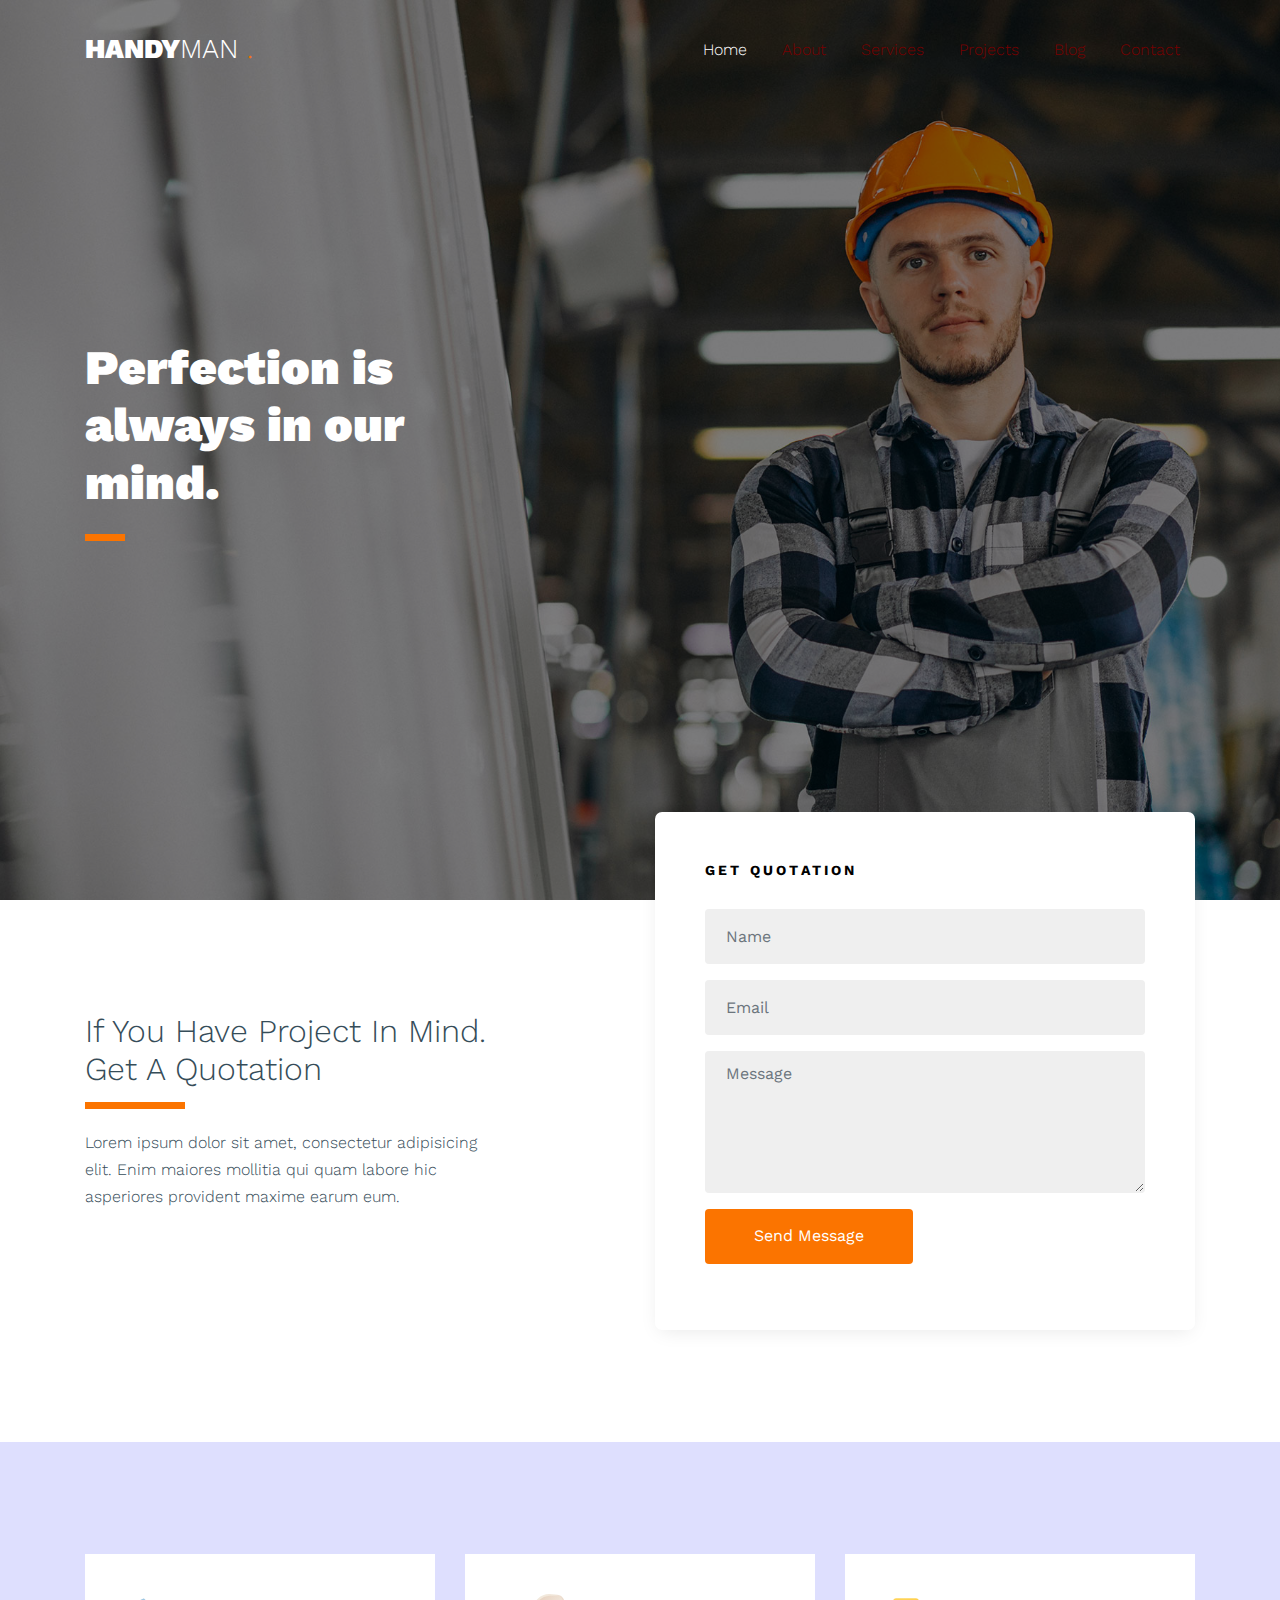
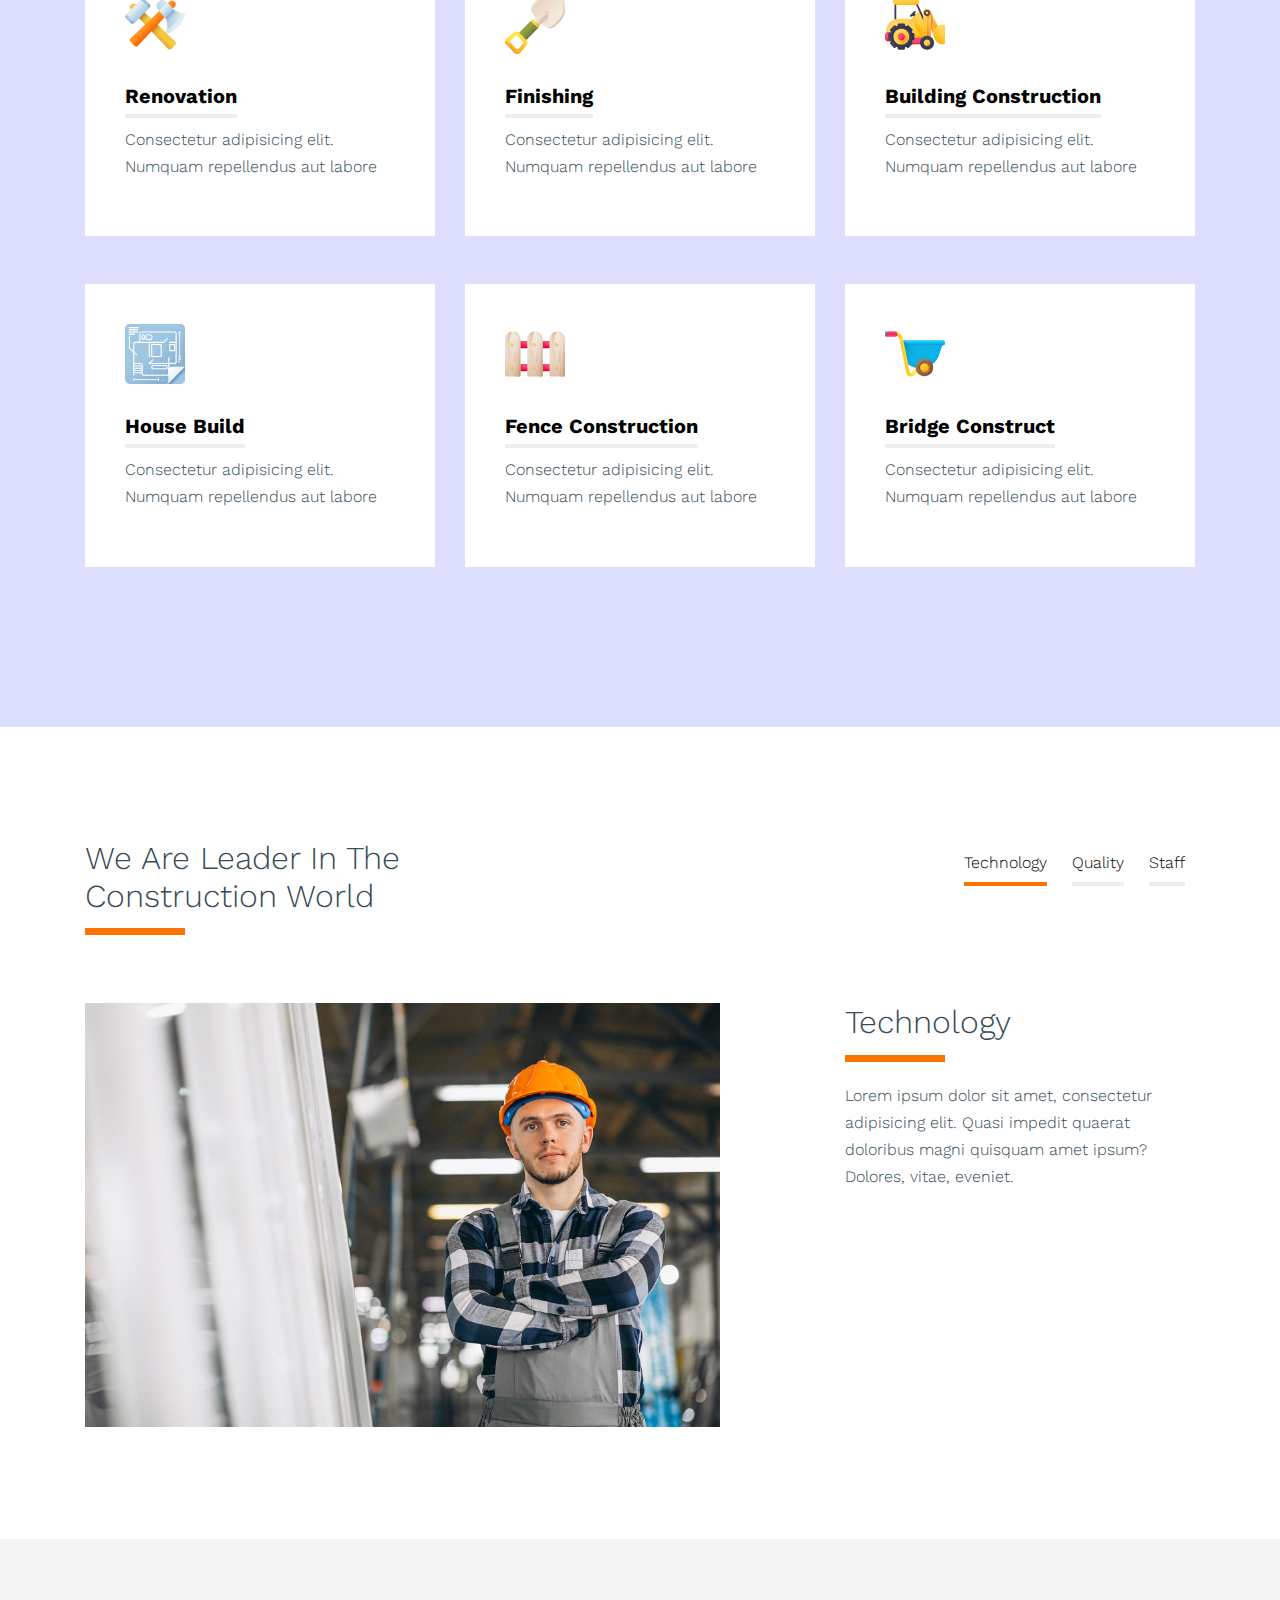
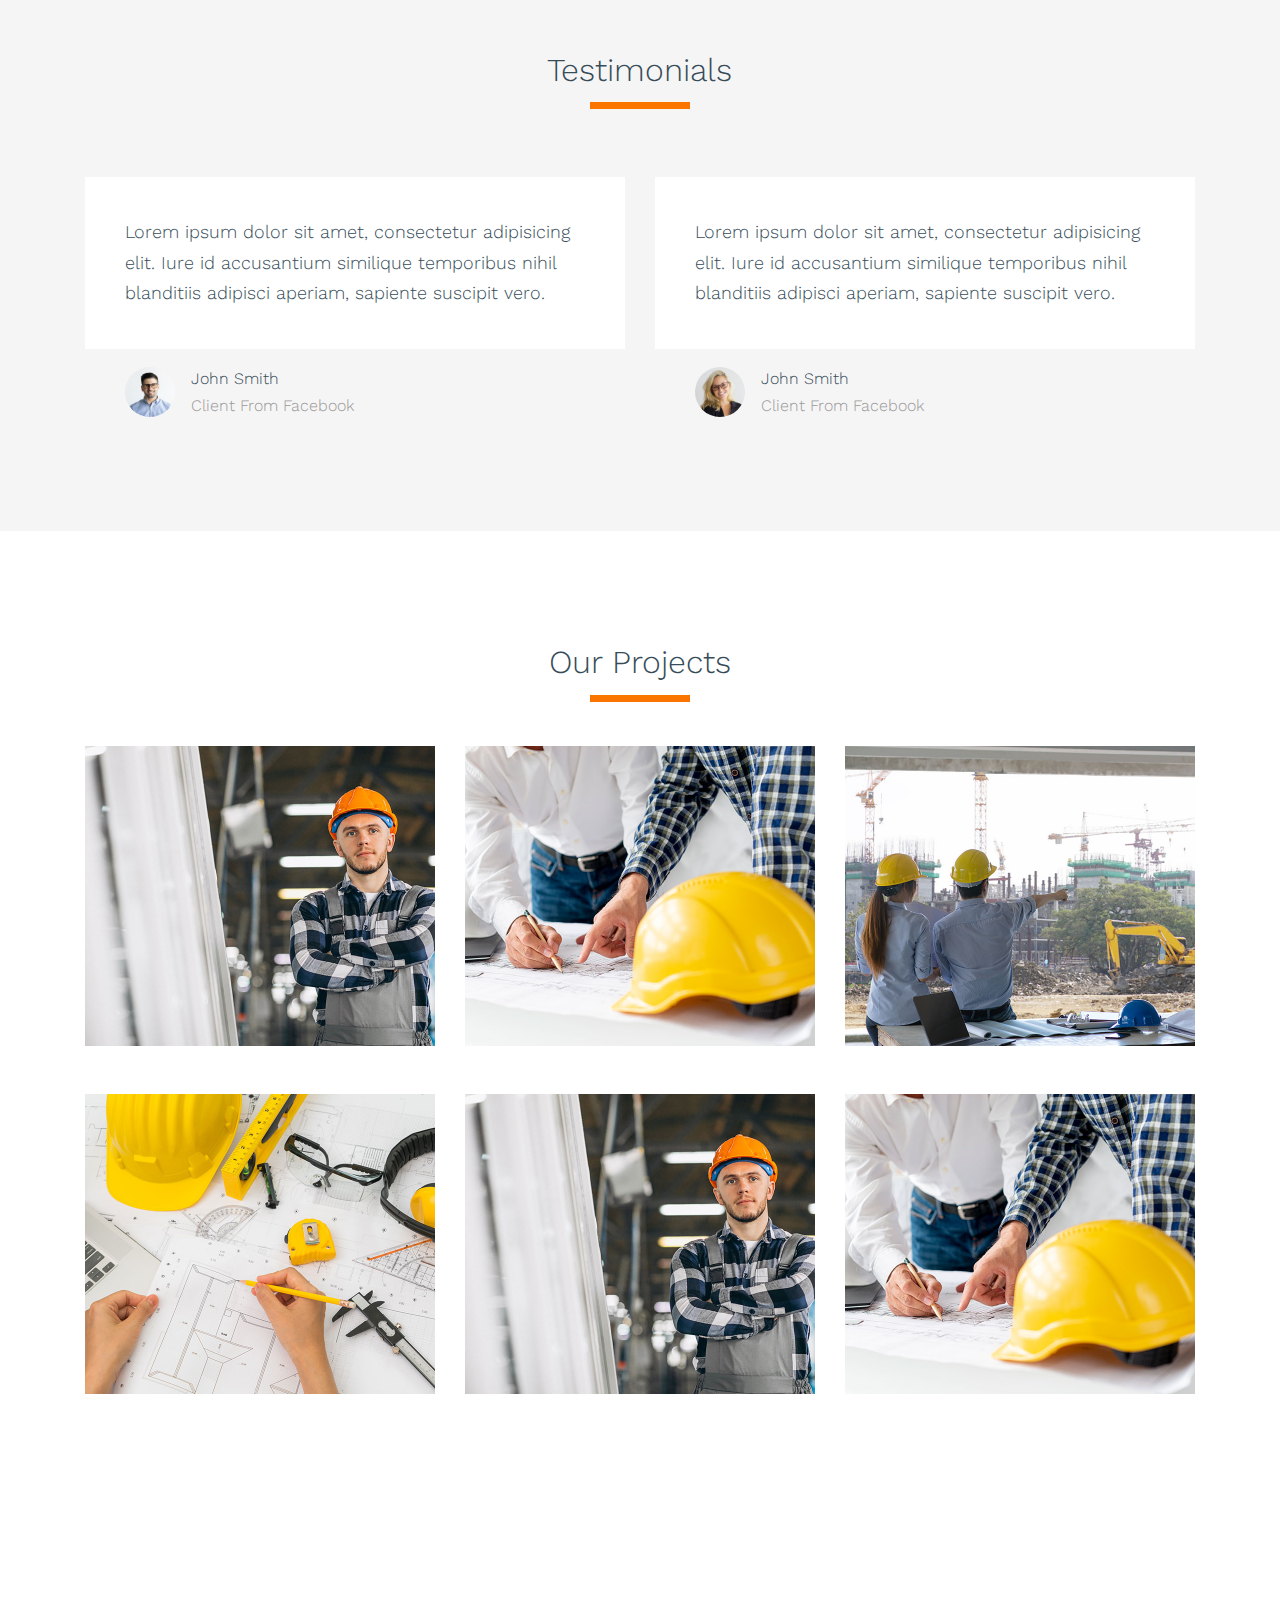
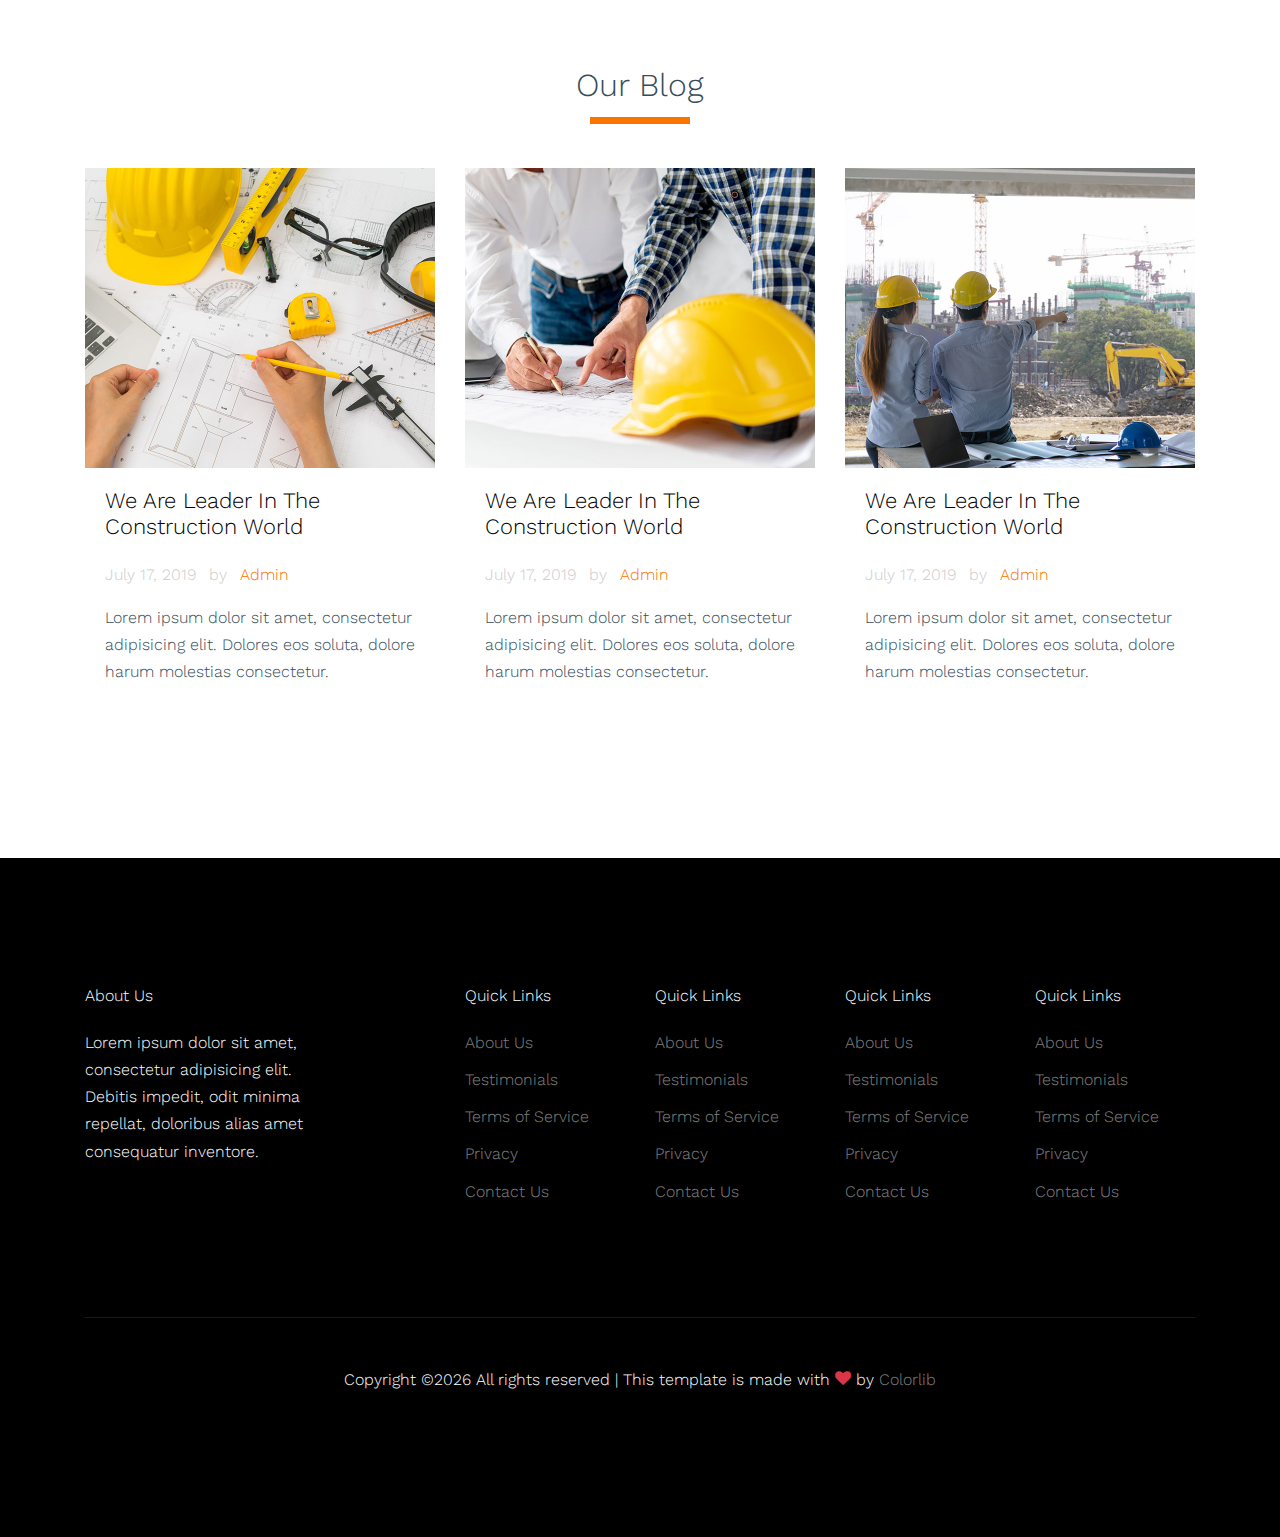
<file: plugins/homepage/index.html>
<!doctype html>
<html lang="en">

  <head>
    <title>Handyman &mdash; Free Website Template by Colorlib</title>
    <meta charset="utf-8">
    <meta name="viewport" content="width=device-width, initial-scale=1, shrink-to-fit=no">

    <link href="https://fonts.googleapis.com/css?family=Work+Sans:400,500,700&display=swap" rel="stylesheet">

    <link rel="stylesheet" href="fonts/icomoon/style.css">

    <link rel="stylesheet" href="css/bootstrap.min.css">
    <link rel="stylesheet" href="css/bootstrap-datepicker.css">
    <link rel="stylesheet" href="css/jquery.fancybox.min.css">
    <link rel="stylesheet" href="css/owl.carousel.min.css">
    <link rel="stylesheet" href="css/owl.theme.default.min.css">
    <link rel="stylesheet" href="fonts/flaticon/font/flaticon.css">
    <link rel="stylesheet" href="css/aos.css">

    <!-- MAIN CSS -->
    <link rel="stylesheet" href="css/style.css">

  </head>

  <body data-spy="scroll" data-target=".site-navbar-target" data-offset="300">

    
    <div class="site-wrap" id="home-section">

      <div class="site-mobile-menu site-navbar-target">
        <div class="site-mobile-menu-header">
          <div class="site-mobile-menu-close mt-3">
            <span class="icon-close2 js-menu-toggle"></span>
          </div>
        </div>
        <div class="site-mobile-menu-body"></div>
      </div>



      <header class="site-navbar site-navbar-target" role="banner">

        <div class="container">
          <div class="row align-items-center position-relative">

            <div class="col-3 ">
              <div class="site-logo">
                <a href="index.html"><strong>Handy</strong>man <span class="text-primary">.</span> </a>
              </div>
            </div>

            <div class="col-9  text-right">
              

              <span class="d-inline-block d-lg-none"><a href="#" class="text-white site-menu-toggle js-menu-toggle py-5 text-white"><span class="icon-menu h3 text-white"></span></a></span>

              

              <nav class="site-navigation text-right ml-auto d-none d-lg-block" role="navigation">
                <ul class="site-menu main-menu js-clone-nav ml-auto ">
                  <li class="active"><a href="index.html" class="nav-link">Home</a></li>
                  <li><a href="about.html" class="nav-link">About</a></li>
                  <li><a href="services.html" class="nav-link">Services</a></li>
                  <li><a href="projects.html" class="nav-link">Projects</a></li>
                  <li><a href="blog.html" class="nav-link">Blog</a></li>
                  <li><a href="contact.html" class="nav-link">Contact</a></li>

                </ul>
              </nav>
            </div>

            
          </div>
        </div>

      </header>


      <div class="ftco-blocks-cover-1">
      <div class="ftco-cover-1 overlay" style="background-image: url('images/hero_1.jpg')">
        <div class="container">
          <div class="row align-items-center">
            <div class="col-lg-5">
              <h1 class="line-bottom">Perfection is always in our mind.</h1>
            </div>
            <div class="col-lg-5 ml-auto">
              
            </div>
          </div>
        </div>
      </div>
    </div>

    
    <div class="site-section">
      <div class="container">
        <div class="row">
          <div class="col-md-5 pr-md-5 mr-auto">
            <h2 class="line-bottom">If You Have Project In Mind. Get A Quotation</h2>
            <p>Lorem ipsum dolor sit amet, consectetur adipisicing elit. Enim maiores mollitia qui quam labore hic asperiores provident maxime earum eum.</p>
          </div>
          <div class="col-md-6">
            <div class="quick-contact-form bg-white">
                <h2>Get Quotation</h2>
                <form action="#" method="">
                  <div class="form-group">
                    <input type="text" class="form-control" placeholder="Name">
                  </div>
                  <div class="form-group">
                    <input type="email" class="form-control" placeholder="Email">
                  </div>
                  <div class="form-group">
                    <textarea name="" class="form-control" id="" cols="30" rows="5" placeholder="Message"></textarea>
                  </div>
                  <div class="form-group">
                    <input type="submit" value="Send Message" class="btn btn-primary px-5">
                  </div>
                </form>
              </div>
          </div>
        </div>
      </div>
    </div>

    <div class="site-section" style="background-color: #dedffe;">
      <div class="container">
        <div class="row align-items-stretch">
          <div class="col-md-6 mb-5 mb-lg-5 col-lg-4">
            <div class="service-2 h-100">
              <div class="svg">
                <img src="images/flaticon/svg/001-renovation.svg" alt="Image" class="">
              </div>

              <h3><span>Renovation</span></h3>
              <p>Consectetur adipisicing elit. Numquam repellendus aut labore</p>

            </div>
          </div>
          <div class="col-md-6 mb-5 mb-lg-5 col-lg-4">
            <div class="service-2 h-100">
              <div class="svg">
                <img src="images/flaticon/svg/002-shovel.svg" alt="Image" class="">
              </div>

              <h3><span>Finishing</span></h3>
              <p>Consectetur adipisicing elit. Numquam repellendus aut labore</p>

            </div>
          </div>
          <div class="col-md-6 mb-5 mb-lg-5 col-lg-4">
            <div class="service-2 h-100">
              <div class="svg">
                <img src="images/flaticon/svg/003-bulldozer.svg" alt="Image" class="">
              </div>

              <h3><span>Building Construction</span></h3>
              <p>Consectetur adipisicing elit. Numquam repellendus aut labore</p>

            </div>
          </div>


          <div class="col-md-6 mb-5 mb-lg-5 col-lg-4">
            <div class="service-2 h-100">
              <div class="svg">
                <img src="images/flaticon/svg/004-house-plan.svg" alt="Image" class="">
              </div>

              <h3><span>House Build</span></h3>
              <p>Consectetur adipisicing elit. Numquam repellendus aut labore</p>

            </div>
          </div>
          <div class="col-md-6 mb-5 mb-lg-5 col-lg-4">
            <div class="service-2 h-100">
              <div class="svg">
                <img src="images/flaticon/svg/005-fence.svg" alt="Image" class="">
              </div>

              <h3><span>Fence Construction</span></h3>
              <p>Consectetur adipisicing elit. Numquam repellendus aut labore</p>

            </div>
          </div>
          <div class="col-md-6 mb-5 mb-lg-5 col-lg-4">
            <div class="service-2 h-100">
              <div class="svg">
                <img src="images/flaticon/svg/006-wheelbarrow.svg" alt="Image" class="">
              </div>

              <h3><span>Bridge Construct</span></h3>
              <p>Consectetur adipisicing elit. Numquam repellendus aut labore</p>

            </div>
          </div>

        </div>
      </div>
    </div>

    <div class="site-section">
      <div class="container">
        
        <div class="row mb-5">
          <div class="col-md-4 mr-auto">
            <h2 class="line-bottom">We Are Leader In The Construction World</h2>
          </div>
          <div class="col-md-8 text-right">
            <nav class="custom-tab nav" role="tablist"  class="nav nav-tabs" id="nav-tab" role="tablist">
              <a href="#nav-one" class="nav-item nav-link active" data-toggle="tab" role="tab"  aria-controls="nav-one" aria-selected="true">Technology</a>
              <a href="#nav-two" class="nav-item nav-link" data-toggle="tab" role="tab" aria-controls="nav-two" aria-selected="false">Quality</a>
              <a href="#nav-three" class="nav-item nav-link" data-toggle="tab" role="tab" aria-controls="nav-three" aria-selected="false">Staff</a>
            </nav>
          </div>
        </div>

        <div class="row">
          <div class="col-12">
            <div class="tab-content" id="nav-tabContent">
              <div class="tab-pane fade show active" id="nav-one" role="tabpanel" aria-labelledby="nav-one-tab">
                <div class="row">
                  <div class="col-md-7">
                    <img src="images/hero_1.jpg" alt="Image" class="img-fluid">
                  </div>
                  <div class="col-md-4 ml-auto">
                    <h2 class="line-bottom">Technology</h2>
                    <p>Lorem ipsum dolor sit amet, consectetur adipisicing elit. Quasi impedit quaerat doloribus magni quisquam amet ipsum? Dolores, vitae, eveniet.</p>
                  </div>
                </div>
              </div>
              <div class="tab-pane fade" id="nav-two" role="tabpanel" aria-labelledby="nav-two-tab">
                <div class="row">
                  <div class="col-md-7">
                    <img src="images/hero_2.jpg" alt="Image" class="img-fluid">
                  </div>
                  <div class="col-md-4 ml-auto">
                    <h2 class="line-bottom">Quality</h2>
                    <p>Lorem ipsum dolor sit amet, consectetur adipisicing elit. Praesentium assumenda illum voluptatibus voluptas ratione error explicabo inventore obcaecati incidunt.</p>
                  </div>
                </div>
              </div>
              <div class="tab-pane fade" id="nav-three" role="tabpanel" aria-labelledby="nav-three-tab">
                <div class="row">
                  <div class="col-md-7">
                    <img src="images/hero_3.jpg" alt="Image" class="img-fluid">
                  </div>
                  <div class="col-md-4 ml-auto">
                    <h2 class="line-bottom">Staff</h2>
                    <p>Lorem ipsum dolor sit amet, consectetur adipisicing elit. Eos quibusdam voluptatum, nesciunt nulla laudantium corporis necessitatibus explicabo nobis sapiente!</p>
                  </div>
                </div>
              </div>
            </div>
          </div>
        </div>
      </div>
    </div>

    <div class="site-section bg-light">
      <div class="container">
        <div class="row mb-5">
          <div class="col-md-4 mx-auto">
            <h2 class="line-bottom text-center">Testimonials</h2>
          </div>
        </div>
        <div class="row">
          <div class="col-lg-6">
            <div class="testimonial-3">
              <blockquote>Lorem ipsum dolor sit amet, consectetur adipisicing elit. Iure id accusantium similique temporibus nihil blanditiis adipisci aperiam, sapiente suscipit vero.</blockquote>
              <div class="vcard d-flex align-items-center">
                <div class="img-wrap mr-3">
                  <img src="images/person_1.jpg" alt="Image" class="img-fluid">
                </div>
                <div>
                  <span class="d-block">John Smith</span>
                  <span class="position">Client From Facebook</span>
                </div>
              </div>
            </div>
          </div>
          <div class="col-lg-6">
            <div class="testimonial-3">
              <blockquote>Lorem ipsum dolor sit amet, consectetur adipisicing elit. Iure id accusantium similique temporibus nihil blanditiis adipisci aperiam, sapiente suscipit vero.</blockquote>
              <div class="vcard d-flex align-items-center">
                <div class="img-wrap mr-3">
                  <img src="images/person_2.jpg" alt="Image" class="img-fluid">
                </div>
                <div>
                  <span class="d-block">John Smith</span>
                  <span class="position">Client From Facebook</span>
                </div>
              </div>
            </div>
          </div>
        </div>
      </div>
    </div>

    <div class="site-section">
      <div class="container">
        <div class="row mb-4">

          <div class="col-md-4 mx-auto">
            <h2 class="line-bottom text-center">Our Projects</h2>
          </div>

        </div>

        <div class="row">
          <div class="col-md-6 mb-5 mb-lg-5 col-lg-4">
            <div class="project-item">

              <img src="images/img_1.jpg" alt="Image" class="img-fluid">
              
              <div class="project-item-overlay">
                <a class="category" href="#">Renovate</a>
                <span class="plus">
                  <span class="icon-plus"></span>
                </span>

                <a href="#" class="project-title"><span>Renovate the house</span></a>
              </div>

            </div>
          </div>

          <div class="col-md-6 mb-5 mb-lg-5 col-lg-4">
            <div class="project-item">

              <img src="images/img_2.jpg" alt="Image" class="img-fluid">
              
              <div class="project-item-overlay">
                <a class="category" href="#">Renovate</a>
                <span class="plus">
                  <span class="icon-plus"></span>
                </span>

                <a href="#" class="project-title"><span>Renovate the house 2</span></a>
              </div>

            </div>
          </div>

          <div class="col-md-6 mb-5 mb-lg-5 col-lg-4">
            <div class="project-item">

              <img src="images/img_3.jpg" alt="Image" class="img-fluid">
              
              <div class="project-item-overlay">
                <a class="category" href="#">Renovate</a>
                <span class="plus">
                  <span class="icon-plus"></span>
                </span>

                <a href="#" class="project-title"><span>Renovate the house 2</span></a>
              </div>

            </div>
          </div>

          <div class="col-md-6 mb-5 mb-lg-5 col-lg-4">
            <div class="project-item">

              <img src="images/img_4.jpg" alt="Image" class="img-fluid">
              
              <div class="project-item-overlay">
                <a class="category" href="#">Renovate</a>
                <span class="plus">
                  <span class="icon-plus"></span>
                </span>

                <a href="#" class="project-title"><span>Renovate the house</span></a>
              </div>

            </div>
          </div>

          <div class="col-md-6 mb-5 mb-lg-5 col-lg-4">
            <div class="project-item">

              <img src="images/img_1.jpg" alt="Image" class="img-fluid">
              
              <div class="project-item-overlay">
                <a class="category" href="#">Renovate</a>
                <span class="plus">
                  <span class="icon-plus"></span>
                </span>

                <a href="#" class="project-title"><span>Renovate the house 2</span></a>
              </div>

            </div>
          </div>

          <div class="col-md-6 mb-5 mb-lg-5 col-lg-4">
            <div class="project-item">

              <img src="images/img_2.jpg" alt="Image" class="img-fluid">
              
              <div class="project-item-overlay">
                <a class="category" href="#">Renovate</a>
                <span class="plus">
                  <span class="icon-plus"></span>
                </span>

                <a href="#" class="project-title"><span>Renovate the house 2</span></a>
              </div>

            </div>
          </div>



        </div>
      </div>
    </div>

    <div class="site-section">
      <div class="container">
        <div class="row mb-4">

          <div class="col-md-4 mx-auto">
            <h2 class="line-bottom text-center">Our Blog</h2>
          </div>

        </div>

        <div class="row">
          <div class="col-lg-4 col-md-6 mb-4">
            <div class="post-entry-1 h-100">
              <a href="single.html">
                <img src="images/img_4.jpg" alt="Image"
                 class="img-fluid">
              </a>
              <div class="post-entry-1-contents">
                
                <h2><a href="single.html">We Are Leader In The Construction World</a></h2>
                <span class="meta d-inline-block mb-3">July 17, 2019 <span class="mx-2">by</span> <a href="#">Admin</a></span>
                <p>Lorem ipsum dolor sit amet, consectetur adipisicing elit. Dolores eos soluta, dolore harum molestias consectetur.</p>
              </div>
            </div>
          </div>
          <div class="col-lg-4 col-md-6 mb-4">
            <div class="post-entry-1 h-100">
              <a href="single.html">
                <img src="images/img_2.jpg" alt="Image"
                 class="img-fluid">
              </a>
              <div class="post-entry-1-contents">
                
                <h2><a href="single.html">We Are Leader In The Construction World</a></h2>
                <span class="meta d-inline-block mb-3">July 17, 2019 <span class="mx-2">by</span> <a href="#">Admin</a></span>
                <p>Lorem ipsum dolor sit amet, consectetur adipisicing elit. Dolores eos soluta, dolore harum molestias consectetur.</p>
              </div>
            </div>
          </div>

          <div class="col-lg-4 col-md-6 mb-4">
            <div class="post-entry-1 h-100">
              <a href="single.html">
                <img src="images/img_3.jpg" alt="Image"
                 class="img-fluid">
              </a>
              <div class="post-entry-1-contents">
                
                <h2><a href="single.html">We Are Leader In The Construction World</a></h2>
                <span class="meta d-inline-block mb-3">July 17, 2019 <span class="mx-2">by</span> <a href="#">Admin</a></span>
                <p>Lorem ipsum dolor sit amet, consectetur adipisicing elit. Dolores eos soluta, dolore harum molestias consectetur.</p>
              </div>
            </div>
          </div>
        </div>
      </div>
    </div>
    

    <footer class="site-footer">
      <div class="container">
        <div class="row">
          <div class="col-lg-3">
            <h2 class="footer-heading mb-4">About Us</h2>
                <p>Lorem ipsum dolor sit amet, consectetur adipisicing elit. Debitis impedit, odit minima repellat, doloribus alias amet consequatur inventore.</p>
          </div>
          <div class="col-lg-8 ml-auto">
            <div class="row">
              <div class="col-lg-3">
                <h2 class="footer-heading mb-4">Quick Links</h2>
                <ul class="list-unstyled">
                  <li><a href="#">About Us</a></li>
                  <li><a href="#">Testimonials</a></li>
                  <li><a href="#">Terms of Service</a></li>
                  <li><a href="#">Privacy</a></li>
                  <li><a href="#">Contact Us</a></li>
                </ul>
              </div>
              <div class="col-lg-3">
                <h2 class="footer-heading mb-4">Quick Links</h2>
                <ul class="list-unstyled">
                  <li><a href="#">About Us</a></li>
                  <li><a href="#">Testimonials</a></li>
                  <li><a href="#">Terms of Service</a></li>
                  <li><a href="#">Privacy</a></li>
                  <li><a href="#">Contact Us</a></li>
                </ul>
              </div>
              <div class="col-lg-3">
                <h2 class="footer-heading mb-4">Quick Links</h2>
                <ul class="list-unstyled">
                  <li><a href="#">About Us</a></li>
                  <li><a href="#">Testimonials</a></li>
                  <li><a href="#">Terms of Service</a></li>
                  <li><a href="#">Privacy</a></li>
                  <li><a href="#">Contact Us</a></li>
                </ul>
              </div>
              <div class="col-lg-3">
                <h2 class="footer-heading mb-4">Quick Links</h2>
                <ul class="list-unstyled">
                  <li><a href="#">About Us</a></li>
                  <li><a href="#">Testimonials</a></li>
                  <li><a href="#">Terms of Service</a></li>
                  <li><a href="#">Privacy</a></li>
                  <li><a href="#">Contact Us</a></li>
                </ul>
              </div>
            </div>
          </div>
        </div>
        <div class="row pt-5 mt-5 text-center">
          <div class="col-md-12">
            <div class="border-top pt-5">
              <p>
            <!-- Link back to Colorlib can't be removed. Template is licensed under CC BY 3.0. -->
            Copyright &copy;<script>document.write(new Date().getFullYear());</script> All rights reserved | This template is made with <i class="icon-heart text-danger" aria-hidden="true"></i> by <a href="https://colorlib.com" target="_blank" >Colorlib</a>
            <!-- Link back to Colorlib can't be removed. Template is licensed under CC BY 3.0. -->
            </p>
            </div>
          </div>

        </div>
      </div>
    </footer>

    </div>

    <script src="js/jquery-3.3.1.min.js"></script>
    <script src="js/popper.min.js"></script>
    <script src="js/bootstrap.min.js"></script>
    <script src="js/owl.carousel.min.js"></script>
    <script src="js/jquery.sticky.js"></script>
    <script src="js/jquery.waypoints.min.js"></script>
    <script src="js/jquery.animateNumber.min.js"></script>
    <script src="js/jquery.fancybox.min.js"></script>
    <script src="js/jquery.easing.1.3.js"></script>
    <script src="js/bootstrap-datepicker.min.js"></script>
    <script src="js/aos.js"></script>

    <script src="js/main.js"></script>

  </body>

</html>
</file>
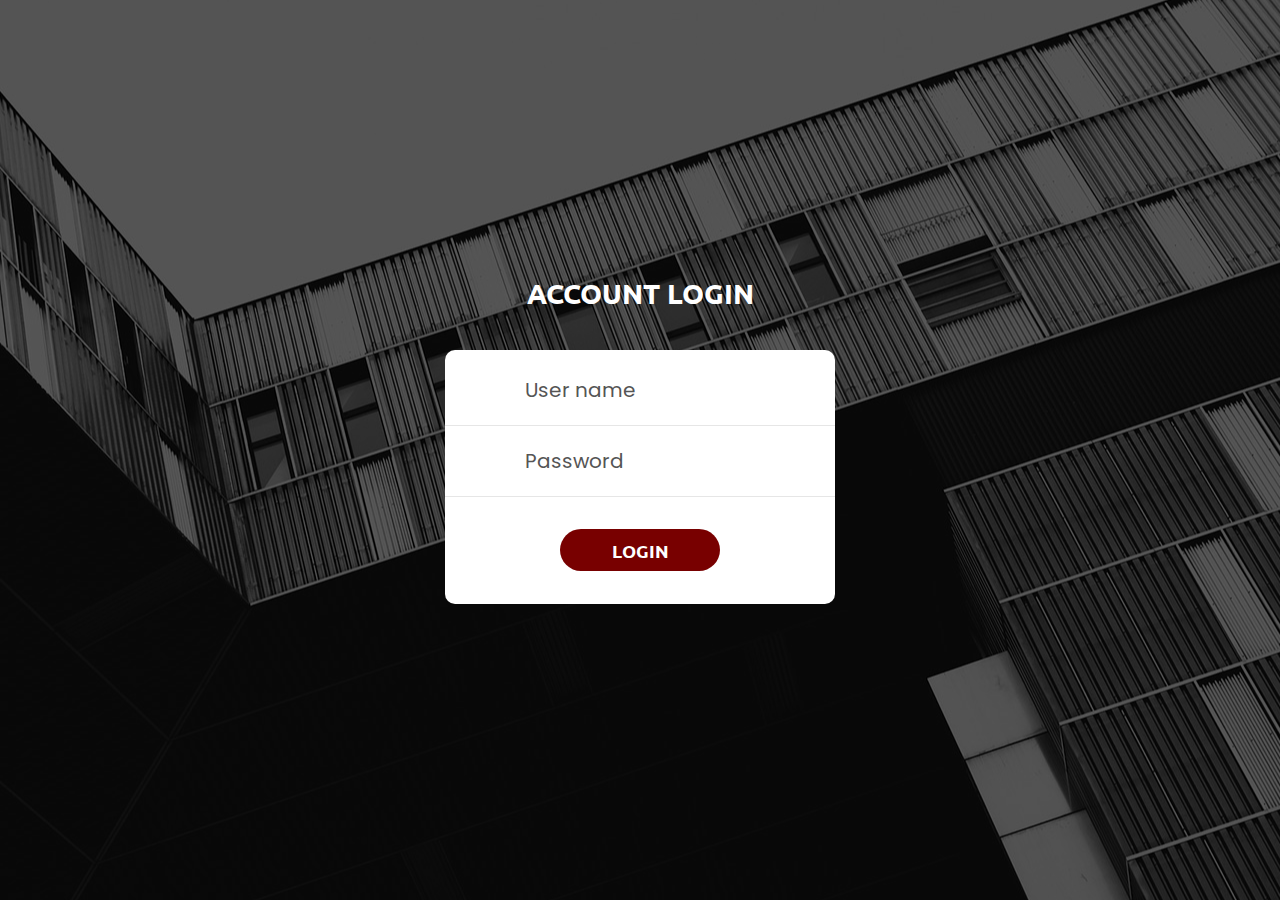
<file: plugins/login/index.html>
<!DOCTYPE html>
<html lang="en">
<head>
	<title>TCUSIS</title>
	<meta charset="UTF-8">
	<meta name="viewport" content="width=device-width, initial-scale=1">
<!--===============================================================================================-->	
	<link rel="icon" type="image/png" href="images/icons/favicon.ico"/>
<!--===============================================================================================-->
	<link rel="stylesheet" type="text/css" href="vendor/bootstrap/css/bootstrap.min.css">
<!--===============================================================================================-->
	<link rel="stylesheet" type="text/css" href="fonts/font-awesome-4.7.0/css/font-awesome.min.css">
<!--===============================================================================================-->
	<link rel="stylesheet" type="text/css" href="fonts/Linearicons-Free-v1.0.0/icon-font.min.css">
<!--===============================================================================================-->
	<link rel="stylesheet" type="text/css" href="vendor/animate/animate.css">
<!--===============================================================================================-->	
	<link rel="stylesheet" type="text/css" href="vendor/css-hamburgers/hamburgers.min.css">
<!--===============================================================================================-->
	<link rel="stylesheet" type="text/css" href="vendor/animsition/css/animsition.min.css">
<!--===============================================================================================-->
	<link rel="stylesheet" type="text/css" href="vendor/select2/select2.min.css">
<!--===============================================================================================-->	
	<link rel="stylesheet" type="text/css" href="vendor/daterangepicker/daterangepicker.css">
<!--===============================================================================================-->
	<link rel="stylesheet" type="text/css" href="css/util.css">
	<link rel="stylesheet" type="text/css" href="css/main.css">
<!--===============================================================================================-->
</head>
<body>
	
	<div class="limiter">
		<div class="container-login100" style="background-image: url('images/bg-01.jpg');">
			<div class="wrap-login100 p-t-30 p-b-50">
				<span class="login100-form-title p-b-41">
					Account Login
				</span>
				<form class="login100-form validate-form p-b-33 p-t-5">

					<div class="wrap-input100 validate-input" data-validate = "Enter username">
						<input class="input100" type="text" name="username" placeholder="User name">
						<span class="focus-input100" data-placeholder="&#xe82a;"></span>
					</div>

					<div class="wrap-input100 validate-input" data-validate="Enter password">
						<input class="input100" type="password" name="pass" placeholder="Password">
						<span class="focus-input100" data-placeholder="&#xe80f;"></span>
					</div>

					<div class="container-login100-form-btn m-t-32">
						<button class="login100-form-btn">
							Login
						</button>
					</div>

				</form>
			</div>
		</div>
	</div>
	

	<div id="dropDownSelect1"></div>
	
<!--===============================================================================================-->
	<script src="vendor/jquery/jquery-3.2.1.min.js"></script>
<!--===============================================================================================-->
	<script src="vendor/animsition/js/animsition.min.js"></script>
<!--===============================================================================================-->
	<script src="vendor/bootstrap/js/popper.js"></script>
	<script src="vendor/bootstrap/js/bootstrap.min.js"></script>
<!--===============================================================================================-->
	<script src="vendor/select2/select2.min.js"></script>
<!--===============================================================================================-->
	<script src="vendor/daterangepicker/moment.min.js"></script>
	<script src="vendor/daterangepicker/daterangepicker.js"></script>
<!--===============================================================================================-->
	<script src="vendor/countdowntime/countdowntime.js"></script>
<!--===============================================================================================-->
	<script src="js/main.js"></script>

</body>
</html>
</file>
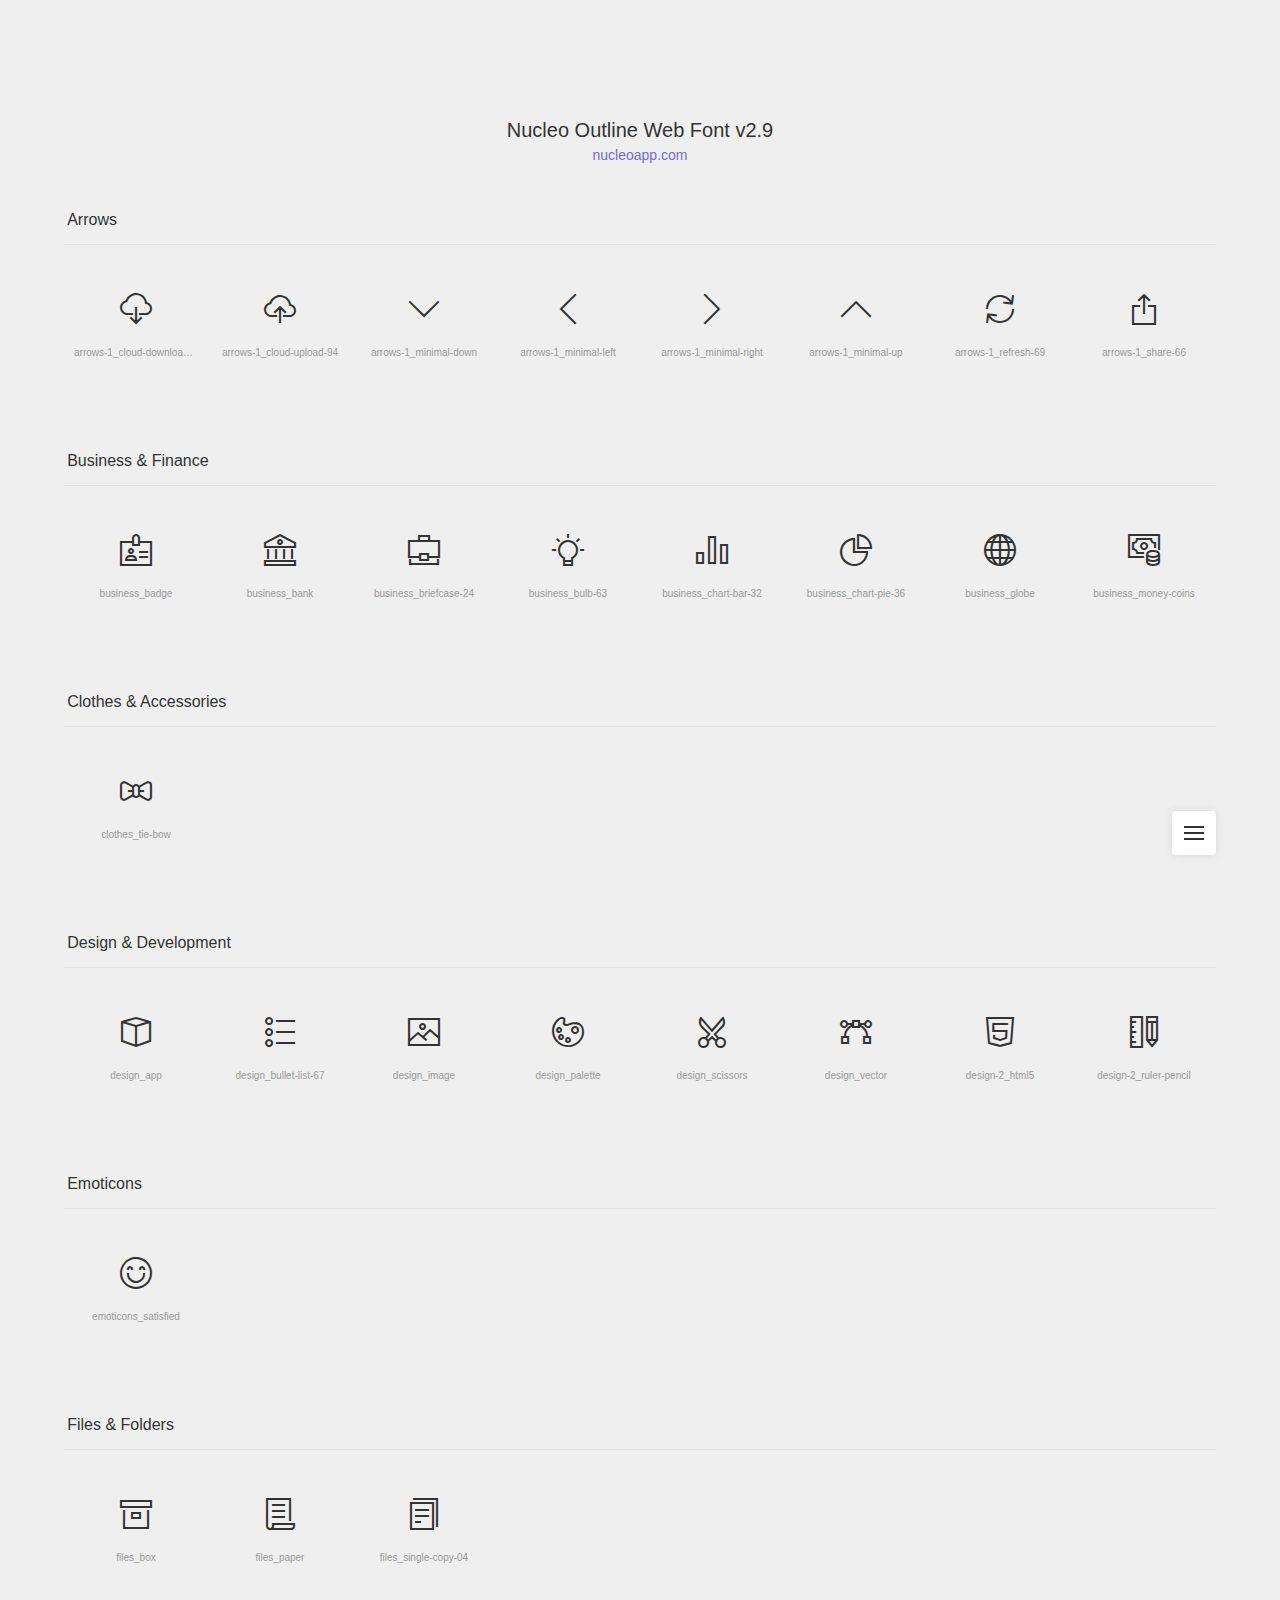
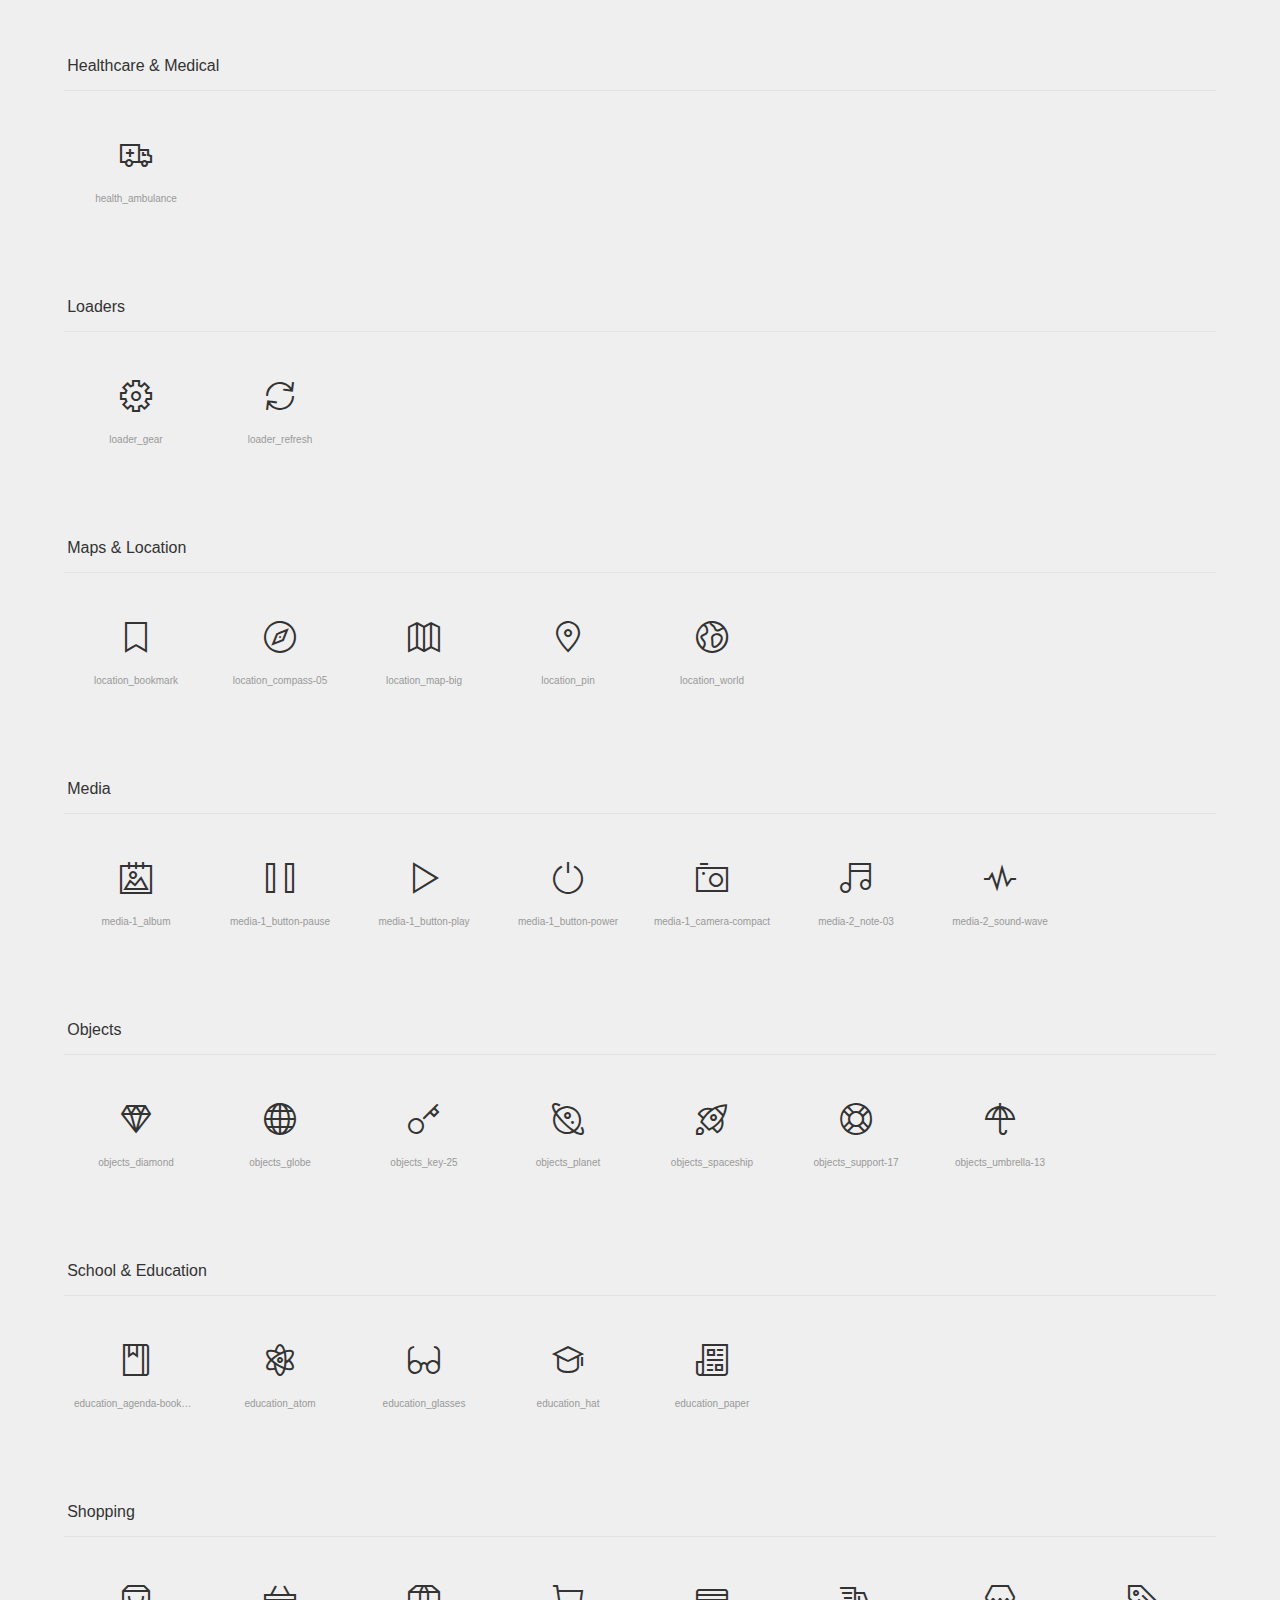
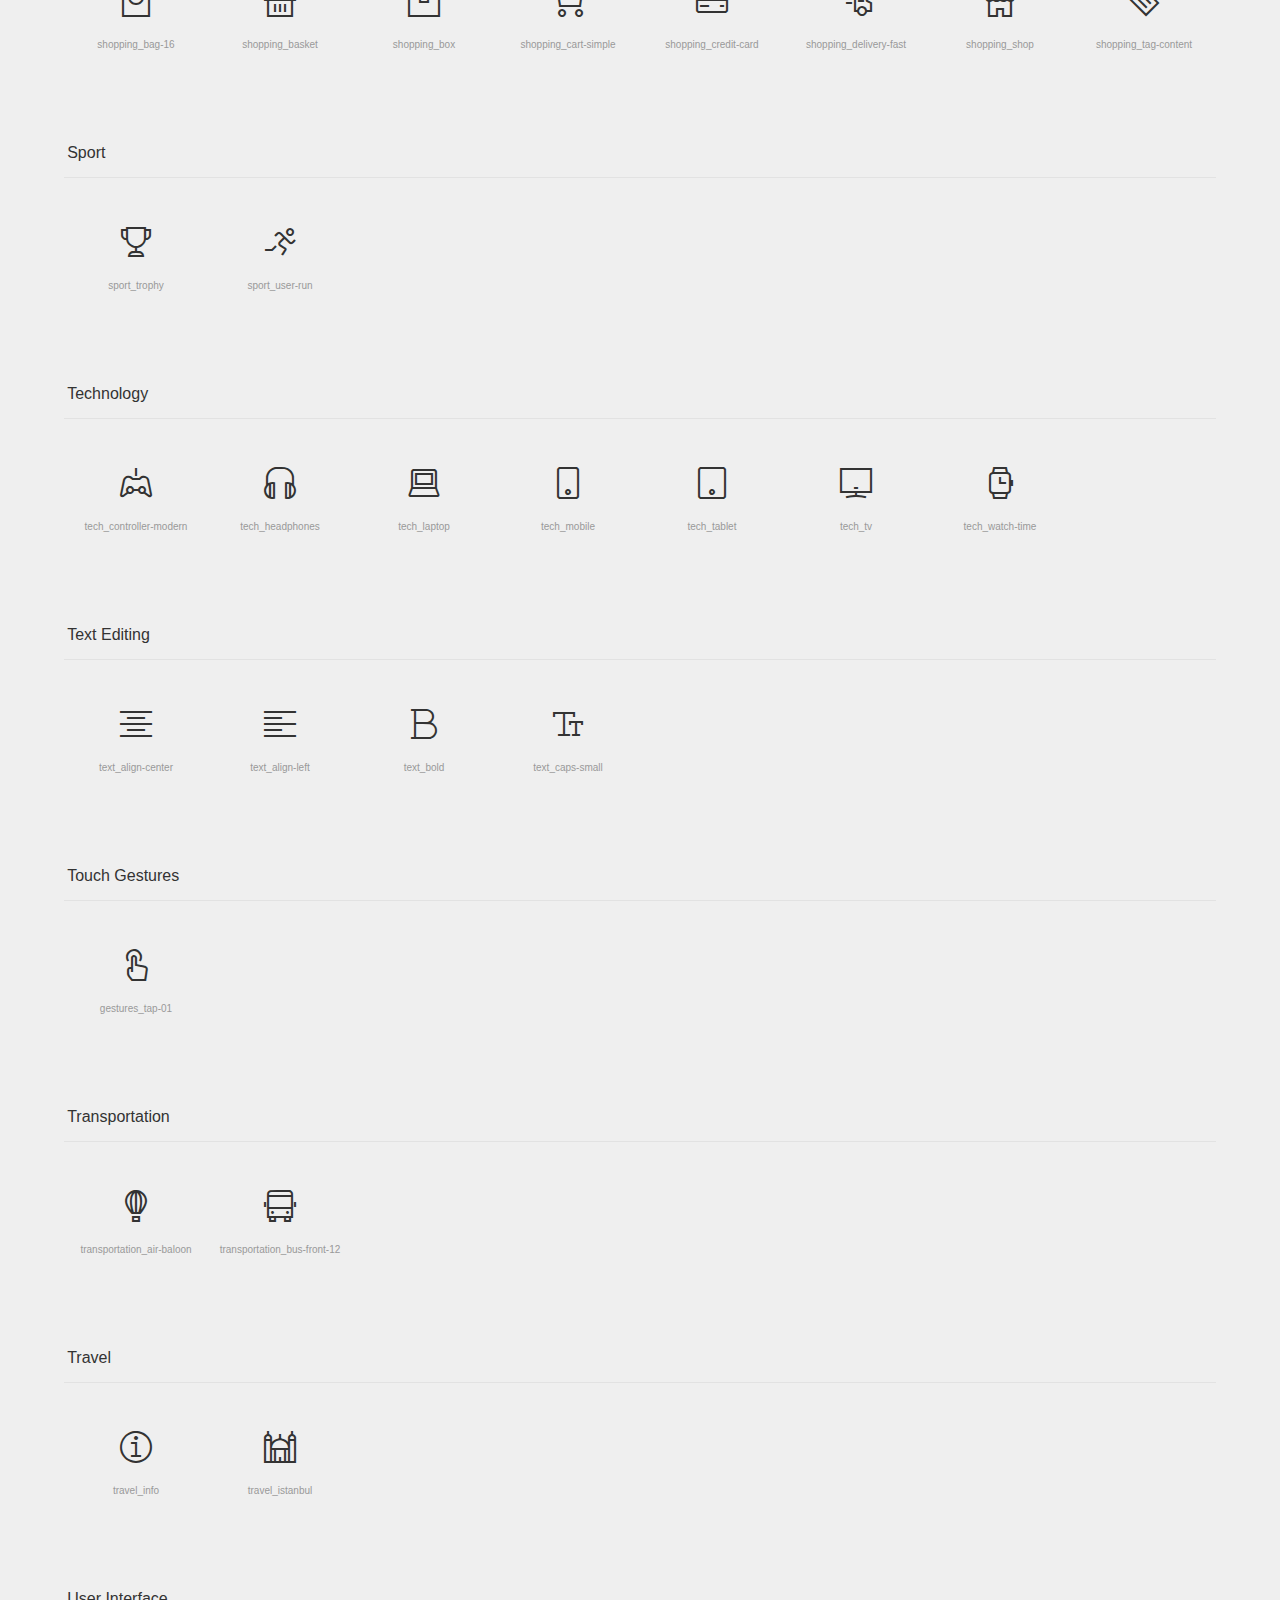
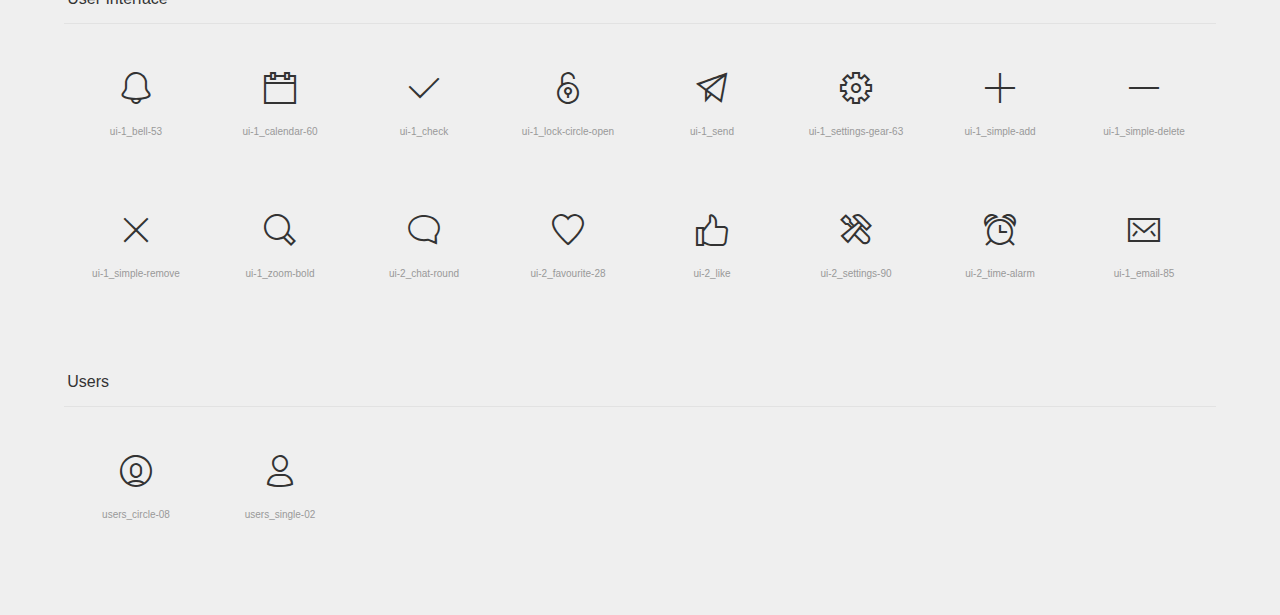
<file: plugins/nucleo-icons.html>
<!doctype html>
<html lang="en">

<head>
  <meta charset="UTF-8">
  <meta name="viewport" content="width=device-width, initial-scale=1">
  <link rel="stylesheet" href="./assets/css/now-ui-dashboard.css">
  <link rel="shortcut icon" href="./assets/img/favicon.png">
  <title>Nucleo Outline Web Font</title>
  <script src="https://code.jquery.com/jquery-3.3.1.min.js" integrity="sha256-FgpCb/KJQlLNfOu91ta32o/NMZxltwRo8QtmkMRdAu8=" crossorigin="anonymous"></script>
  <style media="screen">
    /* http://meyerweb.com/eric/tools/css/reset/
	 v2.0 | 20110126
	 License: none (public domain)
  */

    html,
    body,
    div,
    span,
    applet,
    object,
    iframe,
    h1,
    h2,
    h3,
    h4,
    h5,
    h6,
    p,
    blockquote,
    pre,
    a,
    abbr,
    acronym,
    address,
    big,
    cite,
    code,
    del,
    dfn,
    em,
    img,
    ins,
    kbd,
    q,
    s,
    samp,
    small,
    strike,
    strong,
    sub,
    sup,
    tt,
    var,
    b,
    u,
    i,
    center,
    dl,
    dt,
    dd,
    ol,
    ul,
    li,
    fieldset,
    form,
    label,
    legend,
    table,
    caption,
    tbody,
    tfoot,
    thead,
    tr,
    th,
    td,
    article,
    aside,
    canvas,
    details,
    embed,
    figure,
    figcaption,
    footer,
    header,
    hgroup,
    menu,
    nav,
    output,
    ruby,
    section,
    summary,
    time,
    mark,
    audio,
    video {
      margin: 0;
      padding: 0;
      border: 0;
      font-size: 100%;
      font: inherit;
      vertical-align: baseline;
    }

    /* HTML5 display-role reset for older browsers */

    article,
    aside,
    details,
    figcaption,
    figure,
    footer,
    header,
    hgroup,
    menu,
    nav,
    section,
    main {
      display: block;
    }

    body {
      line-height: 1;
    }

    ol,
    ul {
      list-style: none;
    }

    blockquote,
    q {
      quotes: none;
    }

    blockquote:before,
    blockquote:after,
    q:before,
    q:after {
      content: '';
      content: none;
    }

    table {
      border-collapse: collapse;
      border-spacing: 0;
    }



    /* --------------------------------

  Nucleo Outline Web Font - nucleoapp.com/
  License - nucleoapp.com/license/
  Created using IcoMoon - icomoon.io

  -------------------------------- */

    /* --------------------------------

  Primary style

  -------------------------------- */

    *,
    *::after,
    *::before {
      box-sizing: border-box;
    }

    html {
      font-size: 62.5%;
    }

    body {
      font-size: 1.6rem;
      font-family: sans-serif;
      color: #333333;
      background: #efefef;
    }

    a {
      color: #766acf;
      text-decoration: none;
    }

    /* --------------------------------

  Main components

  -------------------------------- */

    header {
      text-align: center;
      padding: 120px 0 0;
    }

    header h1 {
      font-size: 2rem;
    }

    header p {
      font-size: 1.4rem;
      margin-top: .6em;
    }

    header a:hover {
      text-decoration: underline;
    }

    section {
      width: 90%;
      max-width: 1200px;
      margin: 50px auto;
    }

    section h2 {
      border-bottom: 1px solid #e2e2e2;
      padding: 0 0 1em .2em;
      margin-bottom: 1em;
    }

    ul::after {
      clear: both;
      content: "";
      display: table;
    }

    ul li {
      width: 25%;
      float: left;
      padding: 16px 0;
      text-align: center;
      border-radius: .25em;
      -webkit-transition: background 0.2s;
      -moz-transition: background 0.2s;
      transition: background 0.2s;
      -webkit-user-select: none;
      -moz-user-select: none;
      -ms-user-select: none;
      user-select: none;
      overflow: hidden;
    }

    ul li:hover {
      background: #dbdbdb;
    }

    ul p,
    ul em,
    ul input {
      display: inline-block;
      font-size: 1rem;
      color: #999999;
      -webkit-user-select: auto;
      -moz-user-select: auto;
      -ms-user-select: auto;
      user-select: auto;
      white-space: nowrap;
      width: 100%;
      overflow: hidden;
      text-overflow: ellipsis;
      cursor: pointer;
    }

    ul p {
      padding: 10px;
      margin-top: 10px;
    }

    ul p::selection,
    ul em::selection {
      background: #766acf;
      color: #efefef;
    }

    ul em {
      margin-bottom: 8px;
    }

    ul em::before {
      content: '[';
    }

    ul em::after {
      content: ']';
    }

    ul input {
      text-align: center;
      background: transparent;
      border: none;
      box-shadow: none;
      outline: none;
    }

    @media only screen and (min-width: 768px) {
      ul li {
        width: 20%;
        float: left;
      }
    }

    @media only screen and (min-width: 1024px) {
      ul li {
        width: 12.5%;
        float: left;
        padding: 32px 0;
      }
    }

    /* --------------------------------

  Smart fixed navigation

  -------------------------------- */

    #cd-nav ul {
      /* mobile first */
      position: fixed;
      width: 90%;
      max-width: 400px;
      max-height: 90%;
      right: 5%;
      bottom: 5%;
      border-radius: 0.25em;
      box-shadow: 0 0 10px rgba(0, 0, 0, 0.1);
      background: white;
      visibility: hidden;
      /* remove overflow:hidden if you want to create a drop-down menu - but then remember to fix/eliminate the list items animation */
      overflow: hidden;
      overflow-y: auto;
      z-index: 1;
      /* Force Hardware Acceleration in WebKit */
      -webkit-backface-visibility: hidden;
      backface-visibility: hidden;
      -webkit-transform: scale(0);
      -moz-transform: scale(0);
      -ms-transform: scale(0);
      -o-transform: scale(0);
      transform: scale(0);
      -webkit-transform-origin: 100% 100%;
      -moz-transform-origin: 100% 100%;
      -ms-transform-origin: 100% 100%;
      -o-transform-origin: 100% 100%;
      transform-origin: 100% 100%;
      -webkit-transition: -webkit-transform 0.3s, visibility 0s 0.3s;
      -moz-transition: -moz-transform 0.3s, visibility 0s 0.3s;
      transition: transform 0.3s, visibility 0s 0.3s;
    }

    #cd-nav ul li {
      /* Force Hardware Acceleration in WebKit */
      -webkit-backface-visibility: hidden;
      backface-visibility: hidden;
      display: block;
      width: 100%;
      padding: 0;
      text-align: left;
    }

    #cd-nav ul li:hover {
      background-color: #FFF;
    }

    #cd-nav ul.is-visible {
      visibility: visible;
      -webkit-transform: scale(1);
      -moz-transform: scale(1);
      -ms-transform: scale(1);
      -o-transform: scale(1);
      transform: scale(1);
      -webkit-transition: -webkit-transform 0.3s, visibility 0s 0s;
      -moz-transition: -moz-transform 0.3s, visibility 0s 0s;
      transition: transform 0.3s, visibility 0s 0s;
    }

    #cd-nav li a {
      display: block;
      padding: 1em;
      font-size: 1.2rem;
      border-bottom: 1px solid #eff2f6;
    }

    #cd-nav li a:hover {
      color: #333333;
    }

    #cd-nav li:last-child a {
      border-bottom: none;
    }

    .cd-nav-trigger {
      position: fixed;
      bottom: 5%;
      right: 5%;
      width: 44px;
      height: 44px;
      background: white;
      border-radius: 0.25em;
      box-shadow: 0 0 10px rgba(0, 0, 0, 0.1);
      /* image replacement */
      overflow: hidden;
      text-indent: 100%;
      white-space: nowrap;
      z-index: 2;
    }

    .cd-nav-trigger span {
      /* the span element is used to create the menu icon */
      position: absolute;
      display: block;
      width: 20px;
      height: 2px;
      background: #333333;
      top: 50%;
      margin-top: -1px;
      left: 50%;
      margin-left: -10px;
      -webkit-transition: background 0.3s;
      -moz-transition: background 0.3s;
      transition: background 0.3s;
    }

    .cd-nav-trigger span::before,
    .cd-nav-trigger span::after {
      content: '';
      position: absolute;
      left: 0;
      background: inherit;
      width: 100%;
      height: 100%;
      /* Force Hardware Acceleration in WebKit */
      -webkit-transform: translateZ(0);
      -moz-transform: translateZ(0);
      -ms-transform: translateZ(0);
      -o-transform: translateZ(0);
      transform: translateZ(0);
      -webkit-backface-visibility: hidden;
      backface-visibility: hidden;
      -webkit-transition: -webkit-transform 0.3s, background 0s;
      -moz-transition: -moz-transform 0.3s, background 0s;
      transition: transform 0.3s, background 0s;
    }

    .cd-nav-trigger span::before {
      top: -6px;
      -webkit-transform: rotate(0);
      -moz-transform: rotate(0);
      -ms-transform: rotate(0);
      -o-transform: rotate(0);
      transform: rotate(0);
    }

    .cd-nav-trigger span::after {
      bottom: -6px;
      -webkit-transform: rotate(0);
      -moz-transform: rotate(0);
      -ms-transform: rotate(0);
      -o-transform: rotate(0);
      transform: rotate(0);
    }

    .cd-nav-trigger.menu-is-open {
      box-shadow: none;
    }

    .cd-nav-trigger.menu-is-open span {
      background: rgba(232, 74, 100, 0);
    }

    .cd-nav-trigger.menu-is-open span::before,
    .cd-nav-trigger.menu-is-open span::after {
      background: #333333;
    }

    .cd-nav-trigger.menu-is-open span::before {
      top: 0;
      -webkit-transform: rotate(135deg);
      -moz-transform: rotate(135deg);
      -ms-transform: rotate(135deg);
      -o-transform: rotate(135deg);
      transform: rotate(135deg);
    }

    .cd-nav-trigger.menu-is-open span::after {
      bottom: 0;
      -webkit-transform: rotate(225deg);
      -moz-transform: rotate(225deg);
      -ms-transform: rotate(225deg);
      -o-transform: rotate(225deg);
      transform: rotate(225deg);
    }

    .now-ui-icons {
      display: inline-block;
      font: normal normal normal 32px/1 'Nucleo Outline';
      speak: none;
      text-transform: none;
      -webkit-font-smoothing: antialiased;
      -moz-osx-font-smoothing: grayscale;
    }
  </style>
</head>

<body>
  <header>
    <h1>Nucleo Outline Web Font v2.9</h1>
    <p>
      <a href="https://nucleoapp.com/?ref=creativetim">nucleoapp.com</a>
    </p>
  </header>
  <div id="cd-nav">
    <a id="cd-nav-trigger" href="#0" class="cd-nav-trigger">Menu
      <span></span>
    </a>
    <nav>
      <ul id="cd-main-nav">
        <li>
          <a href="#arrows">Arrows</a>
        </li>
        <li>
          <a href="#business">Business &amp; Finance</a>
        </li>
        <li>
          <a href="#clothes">Clothes &amp; Accessories</a>
        </li>
        <li>
          <a href="#design">Design &amp; Development</a>
        </li>
        <li>
          <a href="#emoticons">Emoticons</a>
        </li>
        <li>
          <a href="#files">Files &amp; Folders</a>
        </li>
        <li>
          <a href="#medical">Healthcare &amp; Medical</a>
        </li>
        <li>
          <a href="#loaders">Loaders</a>
        </li>
        <li>
          <a href="#maps">Maps &amp; Location</a>
        </li>
        <li>
          <a href="#media">Media</a>
        </li>
        <li>
          <a href="#objects">Objects</a>
        </li>
        <li>
          <a href="#school">School &amp; Education</a>
        </li>
        <li>
          <a href="#shopping">Shopping</a>
        </li>
        <li>
          <a href="#sport">Sport</a>
        </li>
        <li>
          <a href="#technology">Technology</a>
        </li>
        <li>
          <a href="#text">Text Editing</a>
        </li>
        <li>
          <a href="#gestures">Touch Gestures</a>
        </li>
        <li>
          <a href="#transportation">Transportation</a>
        </li>
        <li>
          <a href="#travel">Travel</a>
        </li>
        <li>
          <a href="#interface">User Interface</a>
        </li>
        <li>
          <a href="#users">Users</a>
        </li>
      </ul>
    </nav>
  </div>
  <div id="icons-wrapper">
    <section id="arrows">
      <h2>Arrows</h2>
      <ul>
        <li>
          <i class="now-ui-icons arrows-1_cloud-download-93"></i>
          <p>arrows-1_cloud-download-93</p>
        </li>
        <li>
          <i class="now-ui-icons arrows-1_cloud-upload-94"></i>
          <p>arrows-1_cloud-upload-94</p>
        </li>
        <li>
          <i class="now-ui-icons arrows-1_minimal-down"></i>
          <p>arrows-1_minimal-down</p>
        </li>
        <li>
          <i class="now-ui-icons arrows-1_minimal-left"></i>
          <p>arrows-1_minimal-left</p>
        </li>
        <li>
          <i class="now-ui-icons arrows-1_minimal-right"></i>
          <p>arrows-1_minimal-right</p>
        </li>
        <li>
          <i class="now-ui-icons arrows-1_minimal-up"></i>
          <p>arrows-1_minimal-up</p>
        </li>
        <li>
          <i class="now-ui-icons arrows-1_refresh-69"></i>
          <p>arrows-1_refresh-69</p>
        </li>
        <li>
          <i class="now-ui-icons arrows-1_share-66"></i>
          <p>arrows-1_share-66</p>
        </li>
      </ul>
    </section>
    <section id="business">
      <h2>Business &amp; Finance</h2>
      <ul>
        <li>
          <i class="now-ui-icons business_badge"></i>
          <p>business_badge</p>
        </li>
        <li>
          <i class="now-ui-icons business_bank"></i>
          <p>business_bank</p>
        </li>
        <li>
          <i class="now-ui-icons business_briefcase-24"></i>
          <p>business_briefcase-24</p>
        </li>
        <li>
          <i class="now-ui-icons business_bulb-63"></i>
          <p>business_bulb-63</p>
        </li>
        <li>
          <i class="now-ui-icons business_chart-bar-32"></i>
          <p>business_chart-bar-32</p>
        </li>
        <li>
          <i class="now-ui-icons business_chart-pie-36"></i>
          <p>business_chart-pie-36</p>
        </li>
        <li>
          <i class="now-ui-icons business_globe"></i>
          <p>business_globe</p>
        </li>
        <li>
          <i class="now-ui-icons business_money-coins"></i>
          <p>business_money-coins</p>
        </li>
      </ul>
    </section>
    <section id="clothes">
      <h2>Clothes &amp; Accessories</h2>
      <ul>
        <li>
          <i class="now-ui-icons clothes_tie-bow"></i>
          <p>clothes_tie-bow</p>
        </li>
      </ul>
    </section>
    <section id="design">
      <h2>Design &amp; Development</h2>
      <ul>
        <li>
          <i class="now-ui-icons design_app"></i>
          <p>design_app</p>
        </li>
        <li>
          <i class="now-ui-icons design_bullet-list-67"></i>
          <p>design_bullet-list-67</p>
        </li>
        <li>
          <i class="now-ui-icons design_image"></i>
          <p>design_image</p>
        </li>
        <li>
          <i class="now-ui-icons design_palette"></i>
          <p>design_palette</p>
        </li>
        <li>
          <i class="now-ui-icons design_scissors"></i>
          <p>design_scissors</p>
        </li>
        <li>
          <i class="now-ui-icons design_vector"></i>
          <p>design_vector</p>
        </li>
        <li>
          <i class="now-ui-icons design-2_html5"></i>
          <p>design-2_html5</p>
        </li>
        <li>
          <i class="now-ui-icons design-2_ruler-pencil"></i>
          <p>design-2_ruler-pencil</p>
        </li>
      </ul>
    </section>
    <section id="emoticons">
      <h2>Emoticons</h2>
      <ul>
        <li>
          <i class="now-ui-icons emoticons_satisfied"></i>
          <p>emoticons_satisfied</p>
        </li>
      </ul>
    </section>
    <section id="files">
      <h2>Files &amp; Folders</h2>
      <ul>
        <li>
          <i class="now-ui-icons files_box"></i>
          <p>files_box</p>
        </li>
        <li>
          <i class="now-ui-icons files_paper"></i>
          <p>files_paper</p>
        </li>
        <li>
          <i class="now-ui-icons files_single-copy-04"></i>
          <p>files_single-copy-04</p>
        </li>
      </ul>
    </section>
    <section id="medical">
      <h2>Healthcare &amp; Medical</h2>
      <ul>
        <li>
          <i class="now-ui-icons health_ambulance"></i>
          <p>health_ambulance</p>
        </li>
      </ul>
    </section>
    <section id="loaders">
      <h2>Loaders</h2>
      <ul>
        <li>
          <i class="now-ui-icons loader_gear spin"></i>
          <p>loader_gear</p>
        </li>
        <li>
          <i class="now-ui-icons loader_refresh spin"></i>
          <p>loader_refresh</p>
        </li>
      </ul>
    </section>
    <section id="maps">
      <h2>Maps &amp; Location</h2>
      <ul>
        <li>
          <i class="now-ui-icons location_bookmark"></i>
          <p>location_bookmark</p>
        </li>
        <li>
          <i class="now-ui-icons location_compass-05"></i>
          <p>location_compass-05</p>
        </li>
        <li>
          <i class="now-ui-icons location_map-big"></i>
          <p>location_map-big</p>
        </li>
        <li>
          <i class="now-ui-icons location_pin"></i>
          <p>location_pin</p>
        </li>
        <li>
          <i class="now-ui-icons location_world"></i>
          <p>location_world</p>
        </li>
      </ul>
    </section>
    <section id="media">
      <h2>Media</h2>
      <ul>
        <li>
          <i class="now-ui-icons media-1_album"></i>
          <p>media-1_album</p>
        </li>
        <li>
          <i class="now-ui-icons media-1_button-pause"></i>
          <p>media-1_button-pause</p>
        </li>
        <li>
          <i class="now-ui-icons media-1_button-play"></i>
          <p>media-1_button-play</p>
        </li>
        <li>
          <i class="now-ui-icons media-1_button-power"></i>
          <p>media-1_button-power</p>
        </li>
        <li>
          <i class="now-ui-icons media-1_camera-compact"></i>
          <p>media-1_camera-compact</p>
        </li>
        <li>
          <i class="now-ui-icons media-2_note-03"></i>
          <p>media-2_note-03</p>
        </li>
        <li>
          <i class="now-ui-icons media-2_sound-wave"></i>
          <p>media-2_sound-wave</p>
        </li>
      </ul>
    </section>
    <section id="objects">
      <h2>Objects</h2>
      <ul>
        <li>
          <i class="now-ui-icons objects_diamond"></i>
          <p>objects_diamond</p>
        </li>
        <li>
          <i class="now-ui-icons objects_globe"></i>
          <p>objects_globe</p>
        </li>
        <li>
          <i class="now-ui-icons objects_key-25"></i>
          <p>objects_key-25</p>
        </li>
        <li>
          <i class="now-ui-icons objects_planet"></i>
          <p>objects_planet</p>
        </li>
        <li>
          <i class="now-ui-icons objects_spaceship"></i>
          <p>objects_spaceship</p>
        </li>
        <li>
          <i class="now-ui-icons objects_support-17"></i>
          <p>objects_support-17</p>
        </li>
        <li>
          <i class="now-ui-icons objects_umbrella-13"></i>
          <p>objects_umbrella-13</p>
        </li>
      </ul>
    </section>
    <section id="school">
      <h2>School &amp; Education</h2>
      <ul>
        <li>
          <i class="now-ui-icons education_agenda-bookmark"></i>
          <p>education_agenda-bookmark</p>
        </li>
        <li>
          <i class="now-ui-icons education_atom"></i>
          <p>education_atom</p>
        </li>
        <li>
          <i class="now-ui-icons education_glasses"></i>
          <p>education_glasses</p>
        </li>
        <li>
          <i class="now-ui-icons education_hat"></i>
          <p>education_hat</p>
        </li>
        <li>
          <i class="now-ui-icons education_paper"></i>
          <p>education_paper</p>
        </li>
      </ul>
    </section>
    <section id="shopping">
      <h2>Shopping</h2>
      <ul>
        <li>
          <i class="now-ui-icons shopping_bag-16"></i>
          <p>shopping_bag-16</p>
        </li>
        <li>
          <i class="now-ui-icons shopping_basket"></i>
          <p>shopping_basket</p>
        </li>
        <li>
          <i class="now-ui-icons shopping_box"></i>
          <p>shopping_box</p>
        </li>
        <li>
          <i class="now-ui-icons shopping_cart-simple"></i>
          <p>shopping_cart-simple</p>
        </li>
        <li>
          <i class="now-ui-icons shopping_credit-card"></i>
          <p>shopping_credit-card</p>
        </li>
        <li>
          <i class="now-ui-icons shopping_delivery-fast"></i>
          <p>shopping_delivery-fast</p>
        </li>
        <li>
          <i class="now-ui-icons shopping_shop"></i>
          <p>shopping_shop</p>
        </li>
        <li>
          <i class="now-ui-icons shopping_tag-content"></i>
          <p>shopping_tag-content</p>
        </li>
      </ul>
    </section>
    <section id="sport">
      <h2>Sport</h2>
      <ul>
        <li>
          <i class="now-ui-icons sport_trophy"></i>
          <p>sport_trophy</p>
        </li>
        <li>
          <i class="now-ui-icons sport_user-run"></i>
          <p>sport_user-run</p>
        </li>
      </ul>
    </section>
    <section id="technology">
      <h2>Technology</h2>
      <ul>
        <li>
          <i class="now-ui-icons tech_controller-modern"></i>
          <p>tech_controller-modern</p>
        </li>
        <li>
          <i class="now-ui-icons tech_headphones"></i>
          <p>tech_headphones</p>
        </li>
        <li>
          <i class="now-ui-icons tech_laptop"></i>
          <p>tech_laptop</p>
        </li>
        <li>
          <i class="now-ui-icons tech_mobile"></i>
          <p>tech_mobile</p>
        </li>
        <li>
          <i class="now-ui-icons tech_tablet"></i>
          <p>tech_tablet</p>
        </li>
        <li>
          <i class="now-ui-icons tech_tv"></i>
          <p>tech_tv</p>
        </li>
        <li>
          <i class="now-ui-icons tech_watch-time"></i>
          <p>tech_watch-time</p>
        </li>
      </ul>
    </section>
    <section id="text">
      <h2>Text Editing</h2>
      <ul>
        <li>
          <i class="now-ui-icons text_align-center"></i>
          <p>text_align-center</p>
        </li>
        <li>
          <i class="now-ui-icons text_align-left"></i>
          <p>text_align-left</p>
        </li>
        <li>
          <i class="now-ui-icons text_bold"></i>
          <p>text_bold</p>
        </li>
        <li>
          <i class="now-ui-icons text_caps-small"></i>
          <p>text_caps-small</p>
        </li>
      </ul>
    </section>
    <section id="gestures">
      <h2>Touch Gestures</h2>
      <ul>
        <li>
          <i class="now-ui-icons gestures_tap-01"></i>
          <p>gestures_tap-01</p>
        </li>
      </ul>
    </section>
    <section id="transportation">
      <h2>Transportation</h2>
      <ul>
        <li>
          <i class="now-ui-icons transportation_air-baloon"></i>
          <p>transportation_air-baloon</p>
        </li>
        <li>
          <i class="now-ui-icons transportation_bus-front-12"></i>
          <p>transportation_bus-front-12</p>
        </li>
      </ul>
    </section>
    <section id="travel">
      <h2>Travel</h2>
      <ul>
        <li>
          <i class="now-ui-icons travel_info"></i>
          <p>travel_info</p>
        </li>
        <li>
          <i class="now-ui-icons travel_istanbul"></i>
          <p>travel_istanbul</p>
        </li>
      </ul>
    </section>
    <section id="interface">
      <h2>User Interface</h2>
      <ul>
        <li>
          <i class="now-ui-icons ui-1_bell-53"></i>
          <p>ui-1_bell-53</p>
        </li>
        <li>
          <i class="now-ui-icons ui-1_calendar-60"></i>
          <p>ui-1_calendar-60</p>
        </li>
        <li>
          <i class="now-ui-icons ui-1_check"></i>
          <p>ui-1_check</p>
        </li>
        <li>
          <i class="now-ui-icons ui-1_lock-circle-open"></i>
          <p>ui-1_lock-circle-open</p>
        </li>
        <li>
          <i class="now-ui-icons ui-1_send"></i>
          <p>ui-1_send</p>
        </li>
        <li>
          <i class="now-ui-icons ui-1_settings-gear-63"></i>
          <p>ui-1_settings-gear-63</p>
        </li>
        <li>
          <i class="now-ui-icons ui-1_simple-add"></i>
          <p>ui-1_simple-add</p>
        </li>
        <li>
          <i class="now-ui-icons ui-1_simple-delete"></i>
          <p>ui-1_simple-delete</p>
        </li>
        <li>
          <i class="now-ui-icons ui-1_simple-remove"></i>
          <p>ui-1_simple-remove</p>
        </li>
        <li>
          <i class="now-ui-icons ui-1_zoom-bold"></i>
          <p>ui-1_zoom-bold</p>
        </li>
        <li>
          <i class="now-ui-icons ui-2_chat-round"></i>
          <p>ui-2_chat-round</p>
        </li>
        <li>
          <i class="now-ui-icons ui-2_favourite-28"></i>
          <p>ui-2_favourite-28</p>
        </li>
        <li>
          <i class="now-ui-icons ui-2_like"></i>
          <p>ui-2_like</p>
        </li>
        <li>
          <i class="now-ui-icons ui-2_settings-90"></i>
          <p>ui-2_settings-90</p>
        </li>
        <li>
          <i class="now-ui-icons ui-2_time-alarm"></i>
          <p>ui-2_time-alarm</p>
        </li>
        <li>
          <i class="now-ui-icons ui-1_email-85"></i>
          <p>ui-1_email-85</p>
        </li>
      </ul>
    </section>
    <section id="users">
      <h2>Users</h2>
      <ul>
        <li>
          <i class="now-ui-icons users_circle-08"></i>
          <p>users_circle-08</p>
        </li>
        <li>
          <i class="now-ui-icons users_single-02"></i>
          <p>users_single-02</p>
        </li>
      </ul>
    </section>
  </div>
  <script>
    function SelectText(element) {
      var doc = document,
        text = element,
        range, selection;
      if (doc.body.createTextRange) {
        range = document.body.createTextRange();
        range.moveToElementText(text);
        range.select();
      } else if (window.getSelection) {
        selection = window.getSelection();
        range = document.createRange();
        range.selectNodeContents(text);
        selection.removeAllRanges();
        selection.addRange(range);
      }
    }

    function hasClass(ele, cls) {
      return !!ele.getAttribute('class').match(new RegExp('(\\s|^)' + cls + '(\\s|$)'));
    }

    window.onload = function() {
      var trigger = document.getElementById('cd-nav-trigger'),
        menu = document.getElementById('cd-main-nav'),
        menuItems = menu.getElementsByTagName('li');
      trigger.onclick = function toggleMenu() {
        if (hasClass(trigger, 'menu-is-open')) {
          trigger.setAttribute('class', 'cd-nav-trigger');
          menu.setAttribute('class', '');
        } else {
          trigger.setAttribute('class', 'cd-nav-trigger menu-is-open');
          menu.setAttribute('class', 'is-visible');
        }
      }

      for (var i = 0; i < menuItems.length; i++) {
        menuItems[i].onclick = function closeMenu() {
          trigger.setAttribute('class', 'cd-nav-trigger');
          menu.setAttribute('class', '');
        }
      }
    }
  </script>
</body>

</html>
</file>
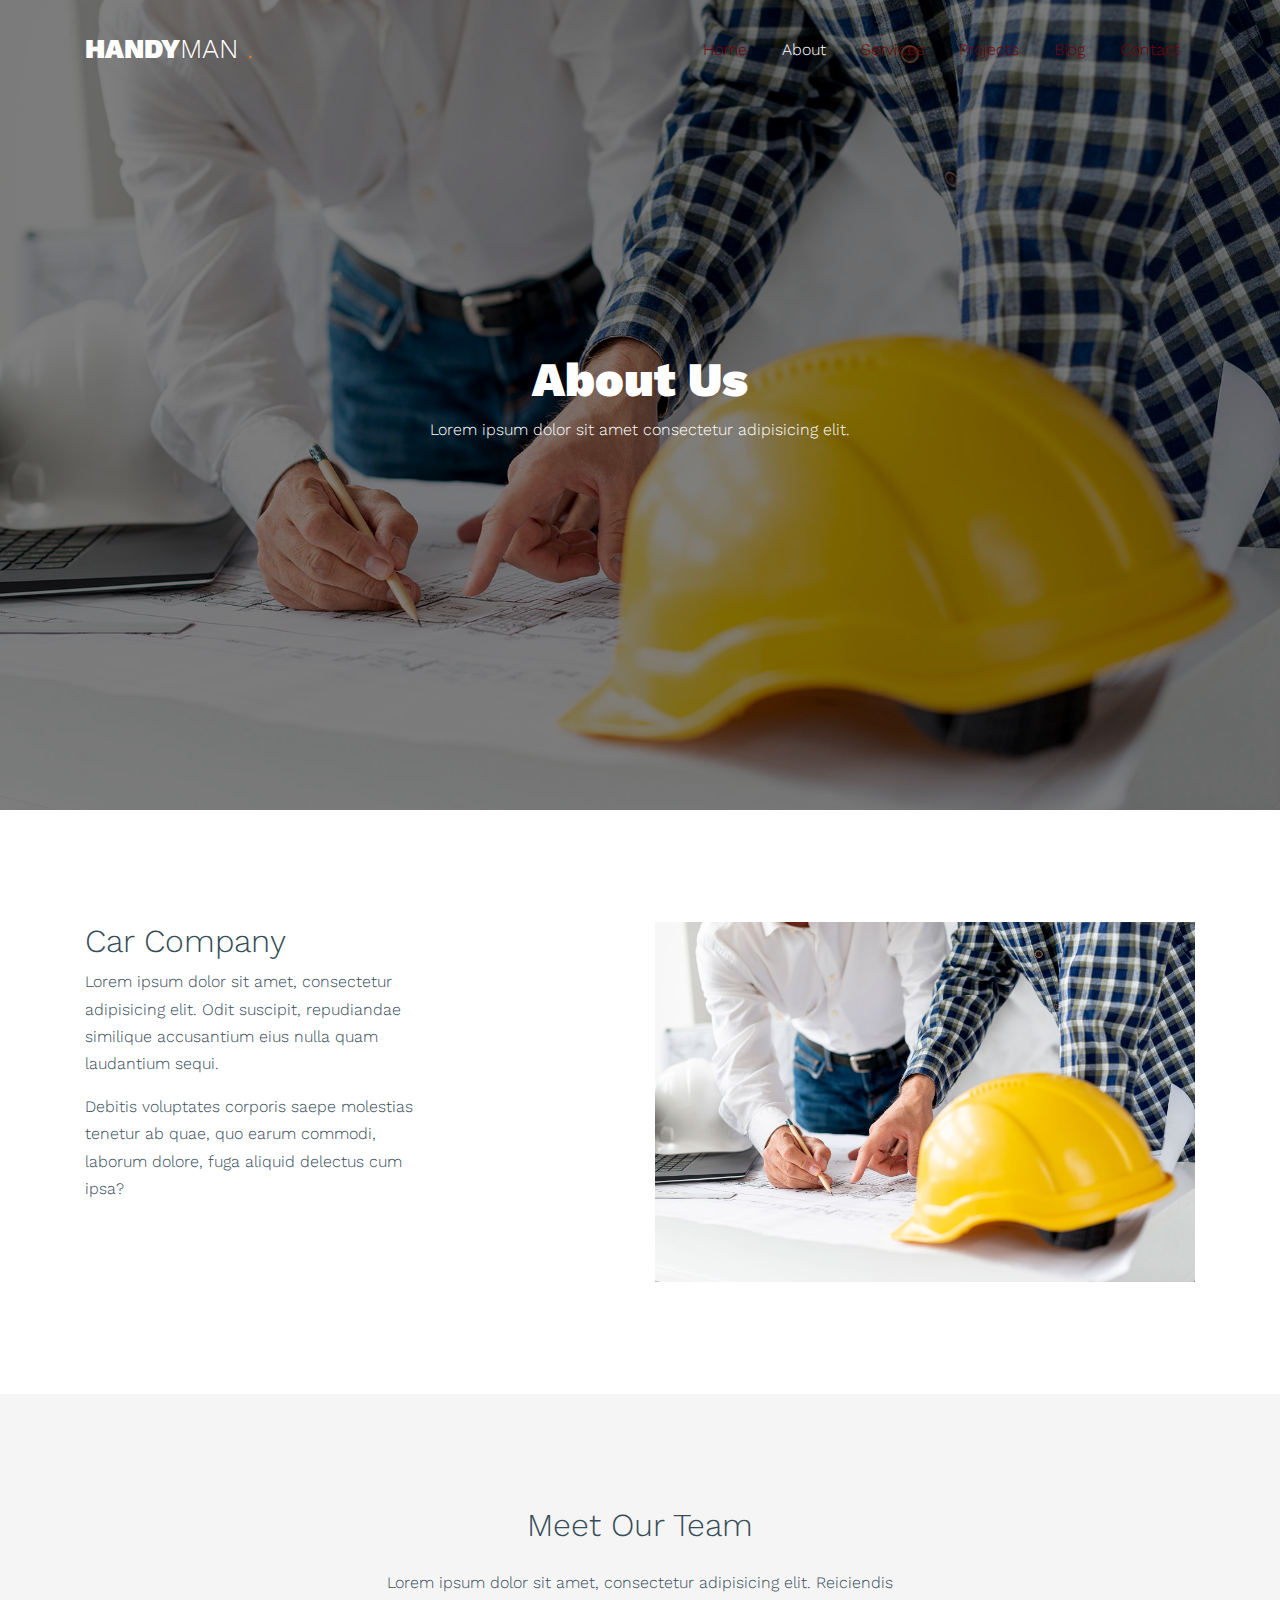
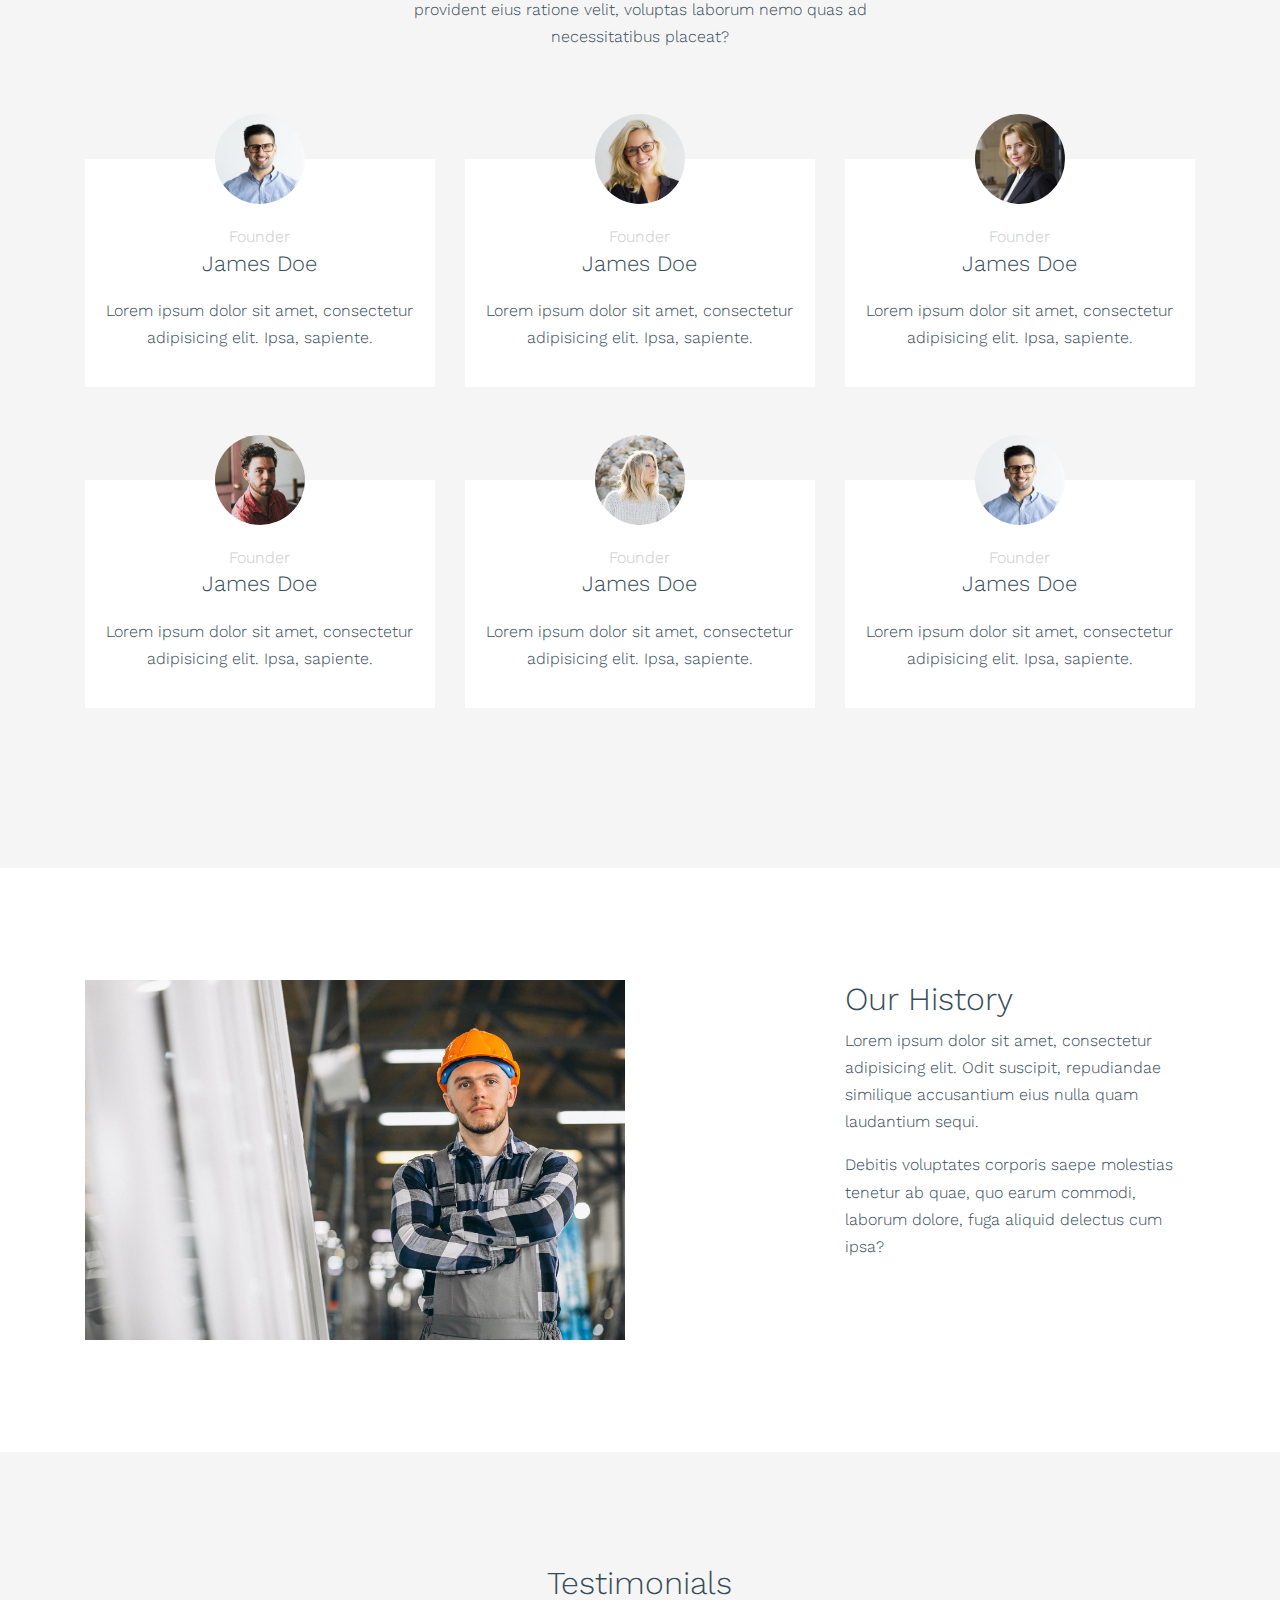
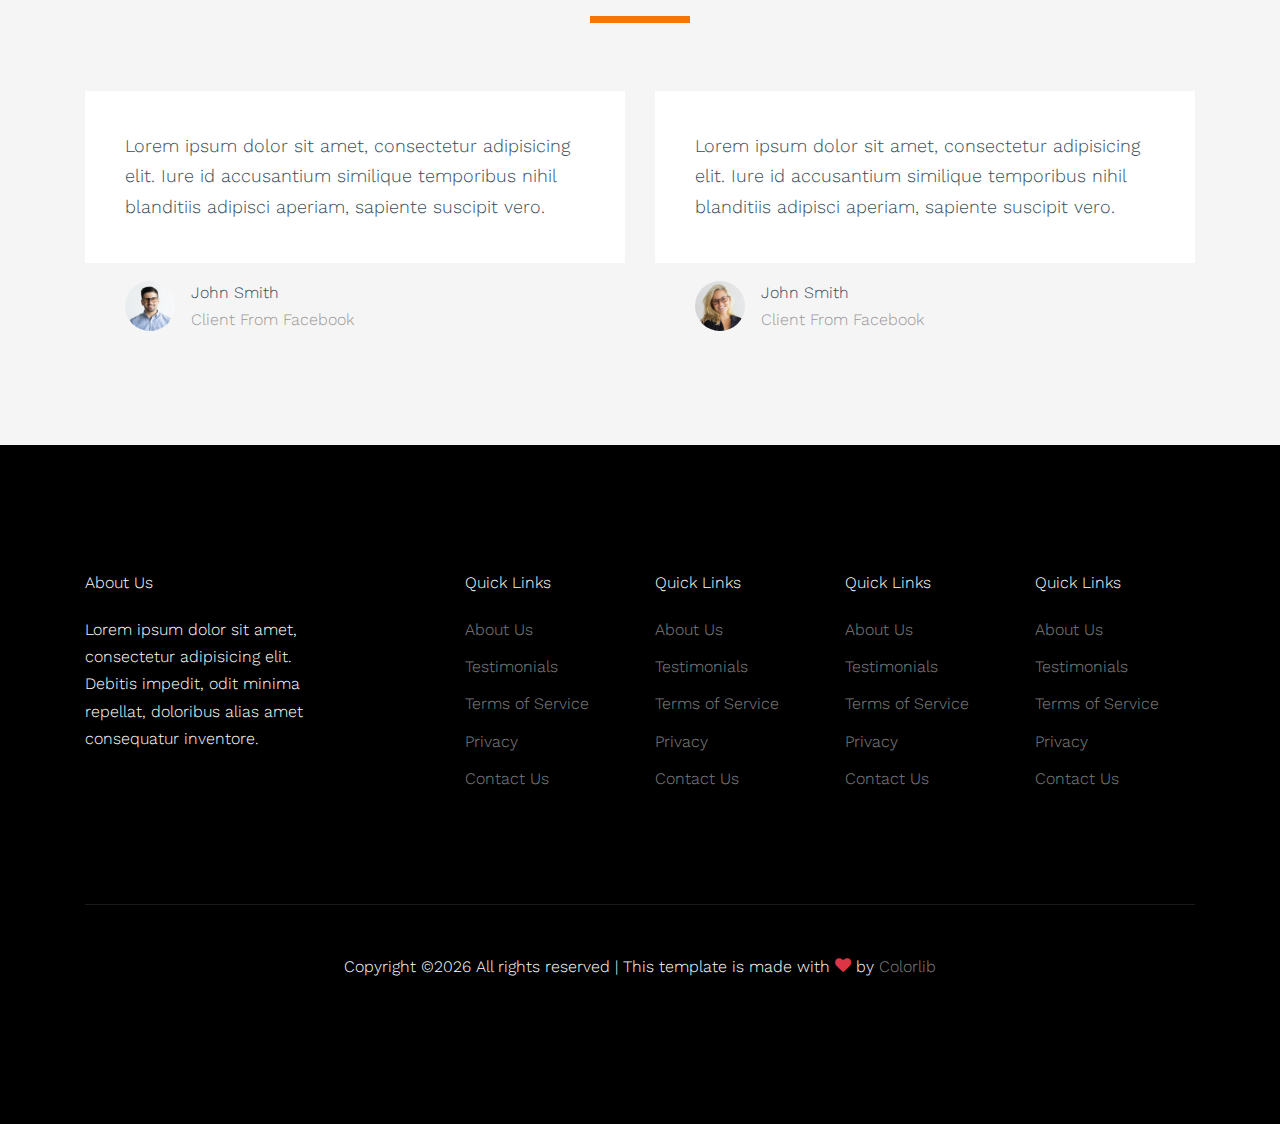
<file: plugins/homepage/about.html>
<!doctype html>
<html lang="en">

  <head>
    <title>Handyman &mdash; Free Website Template by Colorlib</title>
    <meta charset="utf-8">
    <meta name="viewport" content="width=device-width, initial-scale=1, shrink-to-fit=no">

    <link href="https://fonts.googleapis.com/css?family=Work+Sans:400,500,700&display=swap" rel="stylesheet">

    <link rel="stylesheet" href="fonts/icomoon/style.css">

    <link rel="stylesheet" href="css/bootstrap.min.css">
    <link rel="stylesheet" href="css/bootstrap-datepicker.css">
    <link rel="stylesheet" href="css/jquery.fancybox.min.css">
    <link rel="stylesheet" href="css/owl.carousel.min.css">
    <link rel="stylesheet" href="css/owl.theme.default.min.css">
    <link rel="stylesheet" href="fonts/flaticon/font/flaticon.css">
    <link rel="stylesheet" href="css/aos.css">

    <!-- MAIN CSS -->
    <link rel="stylesheet" href="css/style.css">

  </head>

  <body data-spy="scroll" data-target=".site-navbar-target" data-offset="300">

    
    <div class="site-wrap" id="home-section">

      <div class="site-mobile-menu site-navbar-target">
        <div class="site-mobile-menu-header">
          <div class="site-mobile-menu-close mt-3">
            <span class="icon-close2 js-menu-toggle"></span>
          </div>
        </div>
        <div class="site-mobile-menu-body"></div>
      </div>



      <header class="site-navbar site-navbar-target" role="banner">

        <div class="container">
          <div class="row align-items-center position-relative">

            <div class="col-3 ">
              <div class="site-logo">
                <a href="index.html"><strong>Handy</strong>man <span class="text-primary">.</span> </a>
              </div>
            </div>

            <div class="col-9  text-right">
              

              <span class="d-inline-block d-lg-none"><a href="#" class="text-white site-menu-toggle js-menu-toggle py-5 text-white"><span class="icon-menu h3 text-white"></span></a></span>

              

              <nav class="site-navigation text-right ml-auto d-none d-lg-block" role="navigation">
                <ul class="site-menu main-menu js-clone-nav ml-auto ">
                  <li><a href="index.html" class="nav-link">Home</a></li>
                  <li class="active"><a href="about.html" class="nav-link">About</a></li>
                  <li><a href="services.html" class="nav-link">Services</a></li>
                  <li><a href="projects.html" class="nav-link">Projects</a></li>
                  <li><a href="blog.html" class="nav-link">Blog</a></li>
                  <li><a href="contact.html" class="nav-link">Contact</a></li>

                </ul>
              </nav>
            </div>

            
          </div>
        </div>

      </header>


      <div class="ftco-blocks-cover-1">
      <div class="ftco-cover-1 overlay innerpage" style="background-image: url('images/hero_2.jpg')">
        <div class="container">
          <div class="row align-items-center justify-content-center">
            <div class="col-lg-6 text-center">
              <h1>About Us</h1>
              <p>Lorem ipsum dolor sit amet consectetur adipisicing elit.</p>
            </div>
          </div>
        </div>
      </div>
    </div>

    
    
    <div class="site-section">
      <div class="container">
        <div class="row">
          <div class="col-lg-6 mb-5 mb-lg-0 order-lg-2">
            <img src="images/hero_2.jpg" alt="Image" class="img-fluid">
          </div>
          <div class="col-lg-4 mr-auto">
            <h2>Car Company</h2>
            <p>Lorem ipsum dolor sit amet, consectetur adipisicing elit. Odit suscipit, repudiandae similique accusantium eius nulla quam laudantium sequi.</p>
            <p>Debitis voluptates corporis saepe molestias tenetur ab quae, quo earum commodi, laborum dolore, fuga aliquid delectus cum ipsa?</p>
          </div>
        </div>
      </div>
    </div>

    <div class="site-section bg-light">
      <div class="container">
        <div class="row justify-content-center text-center mb-5 section-2-title">
          <div class="col-md-6">
            <h2 class="mb-4">Meet Our Team</h2>
            <p>Lorem ipsum dolor sit amet, consectetur adipisicing elit. Reiciendis provident eius ratione velit, voluptas laborum nemo quas ad necessitatibus placeat?</p>
          </div>
        </div>
        <div class="row align-items-stretch">

          <div class="col-lg-4 col-md-6 mb-5">
            <div class="post-entry-1 h-100 person-1">
              
                <img src="images/person_1.jpg" alt="Image"
                 class="img-fluid">
            
              <div class="post-entry-1-contents">
                <span class="meta">Founder</span>
                <h2>James Doe</h2>
                <p>Lorem ipsum dolor sit amet, consectetur adipisicing elit. Ipsa, sapiente.</p>
              </div>
            </div>
          </div>
          <div class="col-lg-4 col-md-6 mb-5">
            <div class="post-entry-1 h-100 person-1">
              
                <img src="images/person_2.jpg" alt="Image"
                 class="img-fluid">
            
              <div class="post-entry-1-contents">
                <span class="meta">Founder</span>
                <h2>James Doe</h2>
                <p>Lorem ipsum dolor sit amet, consectetur adipisicing elit. Ipsa, sapiente.</p>
              </div>
            </div>
          </div>

          <div class="col-lg-4 col-md-6 mb-5">
            <div class="post-entry-1 h-100 person-1">
              
                <img src="images/person_3.jpg" alt="Image"
                 class="img-fluid">
            
              <div class="post-entry-1-contents">
                <span class="meta">Founder</span>
                <h2>James Doe</h2>
                <p>Lorem ipsum dolor sit amet, consectetur adipisicing elit. Ipsa, sapiente.</p>
              </div>
            </div>
          </div>

          <div class="col-lg-4 col-md-6 mb-5">
            <div class="post-entry-1 h-100 person-1">
              
                <img src="images/person_4.jpg" alt="Image"
                 class="img-fluid">
            
              <div class="post-entry-1-contents">
                <span class="meta">Founder</span>
                <h2>James Doe</h2>
                <p>Lorem ipsum dolor sit amet, consectetur adipisicing elit. Ipsa, sapiente.</p>
              </div>
            </div>
          </div>

          <div class="col-lg-4 col-md-6 mb-5">
            <div class="post-entry-1 h-100 person-1">
              
                <img src="images/person_5.jpg" alt="Image"
                 class="img-fluid">
            
              <div class="post-entry-1-contents">
                <span class="meta">Founder</span>
                <h2>James Doe</h2>
                <p>Lorem ipsum dolor sit amet, consectetur adipisicing elit. Ipsa, sapiente.</p>
              </div>
            </div>
          </div>

          <div class="col-lg-4 col-md-6 mb-5">
            <div class="post-entry-1 h-100 person-1">
              
                <img src="images/person_1.jpg" alt="Image"
                 class="img-fluid">
            
              <div class="post-entry-1-contents">
                <span class="meta">Founder</span>
                <h2>James Doe</h2>
                <p>Lorem ipsum dolor sit amet, consectetur adipisicing elit. Ipsa, sapiente.</p>
              </div>
            </div>
          </div>


        </div>
      </div>
    </div>

    <div class="site-section">
      <div class="container">
        <div class="row">
          <div class="col-lg-6 mb-5 mb-lg-0">
            <img src="images/hero_1.jpg" alt="Image" class="img-fluid">
          </div>
          <div class="col-lg-4 ml-auto">
            <h2>Our History</h2>
            <p>Lorem ipsum dolor sit amet, consectetur adipisicing elit. Odit suscipit, repudiandae similique accusantium eius nulla quam laudantium sequi.</p>
            <p>Debitis voluptates corporis saepe molestias tenetur ab quae, quo earum commodi, laborum dolore, fuga aliquid delectus cum ipsa?</p>
          </div>
        </div>
      </div>
    </div>

    
    <div class="site-section bg-light">
      <div class="container">
        <div class="row mb-5">
          <div class="col-md-4 mx-auto">
            <h2 class="line-bottom text-center">Testimonials</h2>
          </div>
        </div>
        <div class="row">
          <div class="col-lg-6">
            <div class="testimonial-3">
              <blockquote>Lorem ipsum dolor sit amet, consectetur adipisicing elit. Iure id accusantium similique temporibus nihil blanditiis adipisci aperiam, sapiente suscipit vero.</blockquote>
              <div class="vcard d-flex align-items-center">
                <div class="img-wrap mr-3">
                  <img src="images/person_1.jpg" alt="Image" class="img-fluid">
                </div>
                <div>
                  <span class="d-block">John Smith</span>
                  <span class="position">Client From Facebook</span>
                </div>
              </div>
            </div>
          </div>
          <div class="col-lg-6">
            <div class="testimonial-3">
              <blockquote>Lorem ipsum dolor sit amet, consectetur adipisicing elit. Iure id accusantium similique temporibus nihil blanditiis adipisci aperiam, sapiente suscipit vero.</blockquote>
              <div class="vcard d-flex align-items-center">
                <div class="img-wrap mr-3">
                  <img src="images/person_2.jpg" alt="Image" class="img-fluid">
                </div>
                <div>
                  <span class="d-block">John Smith</span>
                  <span class="position">Client From Facebook</span>
                </div>
              </div>
            </div>
          </div>
        </div>
      </div>
    </div>

    

    <footer class="site-footer">
      <div class="container">
        <div class="row">
          <div class="col-lg-3">
            <h2 class="footer-heading mb-4">About Us</h2>
                <p>Lorem ipsum dolor sit amet, consectetur adipisicing elit. Debitis impedit, odit minima repellat, doloribus alias amet consequatur inventore.</p>
          </div>
          <div class="col-lg-8 ml-auto">
            <div class="row">
              <div class="col-lg-3">
                <h2 class="footer-heading mb-4">Quick Links</h2>
                <ul class="list-unstyled">
                  <li><a href="#">About Us</a></li>
                  <li><a href="#">Testimonials</a></li>
                  <li><a href="#">Terms of Service</a></li>
                  <li><a href="#">Privacy</a></li>
                  <li><a href="#">Contact Us</a></li>
                </ul>
              </div>
              <div class="col-lg-3">
                <h2 class="footer-heading mb-4">Quick Links</h2>
                <ul class="list-unstyled">
                  <li><a href="#">About Us</a></li>
                  <li><a href="#">Testimonials</a></li>
                  <li><a href="#">Terms of Service</a></li>
                  <li><a href="#">Privacy</a></li>
                  <li><a href="#">Contact Us</a></li>
                </ul>
              </div>
              <div class="col-lg-3">
                <h2 class="footer-heading mb-4">Quick Links</h2>
                <ul class="list-unstyled">
                  <li><a href="#">About Us</a></li>
                  <li><a href="#">Testimonials</a></li>
                  <li><a href="#">Terms of Service</a></li>
                  <li><a href="#">Privacy</a></li>
                  <li><a href="#">Contact Us</a></li>
                </ul>
              </div>
              <div class="col-lg-3">
                <h2 class="footer-heading mb-4">Quick Links</h2>
                <ul class="list-unstyled">
                  <li><a href="#">About Us</a></li>
                  <li><a href="#">Testimonials</a></li>
                  <li><a href="#">Terms of Service</a></li>
                  <li><a href="#">Privacy</a></li>
                  <li><a href="#">Contact Us</a></li>
                </ul>
              </div>
            </div>
          </div>
        </div>
        <div class="row pt-5 mt-5 text-center">
          <div class="col-md-12">
            <div class="border-top pt-5">
              <p>
            <!-- Link back to Colorlib can't be removed. Template is licensed under CC BY 3.0. -->
            Copyright &copy;<script>document.write(new Date().getFullYear());</script> All rights reserved | This template is made with <i class="icon-heart text-danger" aria-hidden="true"></i> by <a href="https://colorlib.com" target="_blank" >Colorlib</a>
            <!-- Link back to Colorlib can't be removed. Template is licensed under CC BY 3.0. -->
            </p>
            </div>
          </div>

        </div>
      </div>
    </footer>

    </div>

    <script src="js/jquery-3.3.1.min.js"></script>
    <script src="js/popper.min.js"></script>
    <script src="js/bootstrap.min.js"></script>
    <script src="js/owl.carousel.min.js"></script>
    <script src="js/jquery.sticky.js"></script>
    <script src="js/jquery.waypoints.min.js"></script>
    <script src="js/jquery.animateNumber.min.js"></script>
    <script src="js/jquery.fancybox.min.js"></script>
    <script src="js/jquery.easing.1.3.js"></script>
    <script src="js/bootstrap-datepicker.min.js"></script>
    <script src="js/aos.js"></script>

    <script src="js/main.js"></script>

  </body>

</html>
</file>
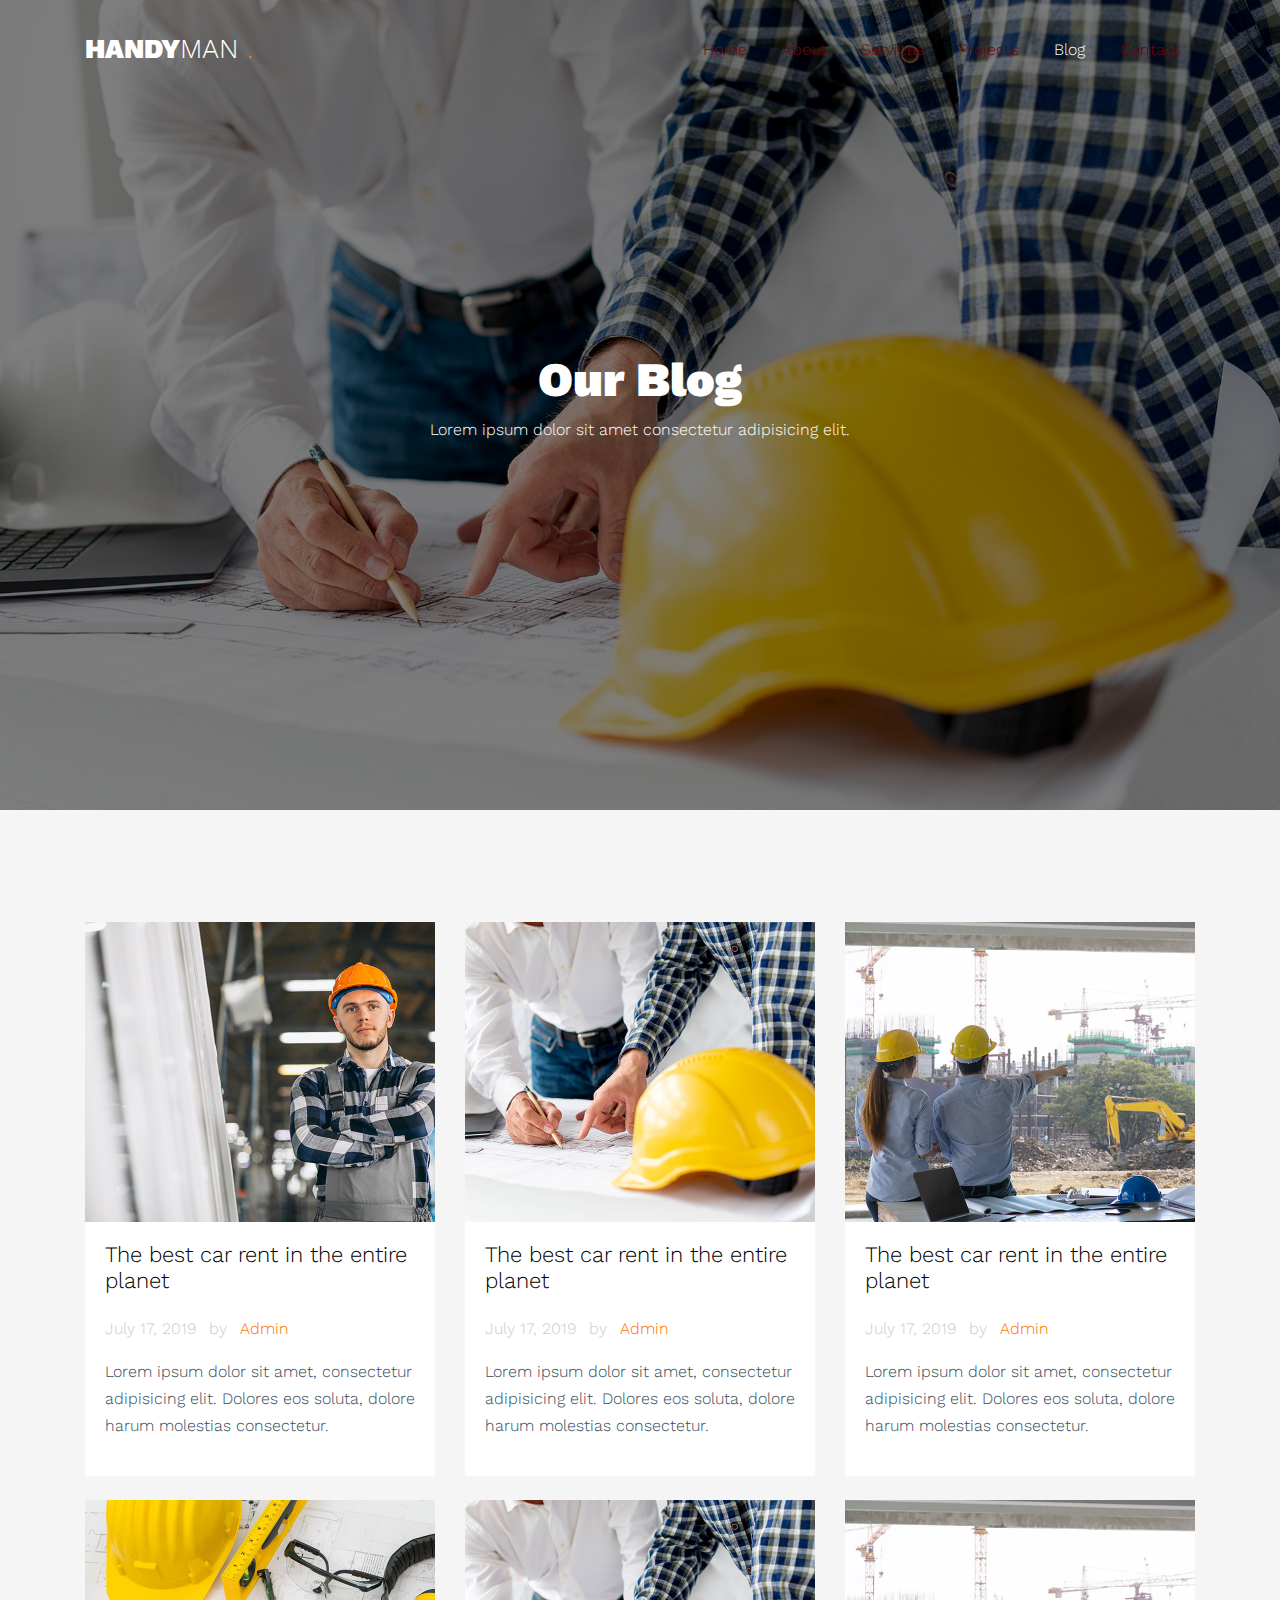
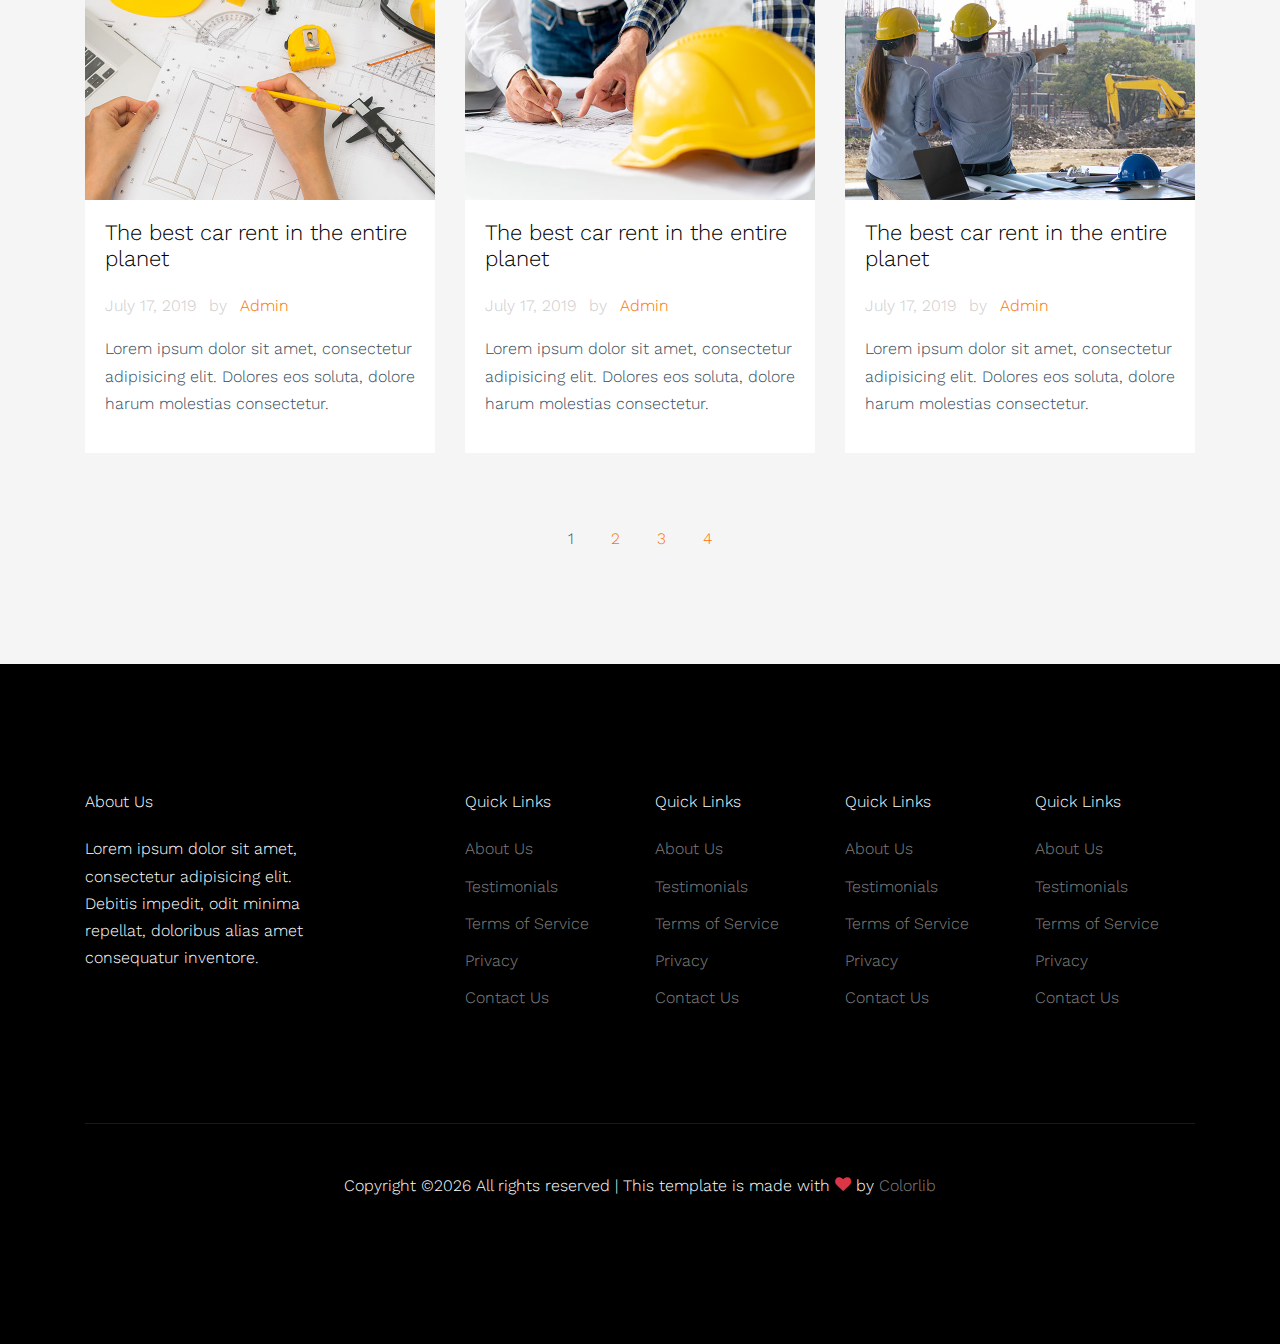
<file: plugins/homepage/blog.html>
<!doctype html>
<html lang="en">

  <head>
    <title>Handyman &mdash; Free Website Template by Colorlib</title>
    <meta charset="utf-8">
    <meta name="viewport" content="width=device-width, initial-scale=1, shrink-to-fit=no">

    <link href="https://fonts.googleapis.com/css?family=Work+Sans:400,500,700&display=swap" rel="stylesheet">

    <link rel="stylesheet" href="fonts/icomoon/style.css">

    <link rel="stylesheet" href="css/bootstrap.min.css">
    <link rel="stylesheet" href="css/bootstrap-datepicker.css">
    <link rel="stylesheet" href="css/jquery.fancybox.min.css">
    <link rel="stylesheet" href="css/owl.carousel.min.css">
    <link rel="stylesheet" href="css/owl.theme.default.min.css">
    <link rel="stylesheet" href="fonts/flaticon/font/flaticon.css">
    <link rel="stylesheet" href="css/aos.css">

    <!-- MAIN CSS -->
    <link rel="stylesheet" href="css/style.css">

  </head>

  <body data-spy="scroll" data-target=".site-navbar-target" data-offset="300">

    
    <div class="site-wrap" id="home-section">

      <div class="site-mobile-menu site-navbar-target">
        <div class="site-mobile-menu-header">
          <div class="site-mobile-menu-close mt-3">
            <span class="icon-close2 js-menu-toggle"></span>
          </div>
        </div>
        <div class="site-mobile-menu-body"></div>
      </div>



      <header class="site-navbar site-navbar-target" role="banner">

        <div class="container">
          <div class="row align-items-center position-relative">

            <div class="col-3 ">
              <div class="site-logo">
                <a href="index.html"><strong>Handy</strong>man <span class="text-primary">.</span> </a>
              </div>
            </div>

            <div class="col-9  text-right">
              

              <span class="d-inline-block d-lg-none"><a href="#" class="text-white site-menu-toggle js-menu-toggle py-5 text-white"><span class="icon-menu h3 text-white"></span></a></span>

              

              <nav class="site-navigation text-right ml-auto d-none d-lg-block" role="navigation">
                <ul class="site-menu main-menu js-clone-nav ml-auto ">
                  <li><a href="index.html" class="nav-link">Home</a></li>
                  <li><a href="about.html" class="nav-link">About</a></li>
                  <li><a href="services.html" class="nav-link">Services</a></li>
                  <li><a href="projects.html" class="nav-link">Projects</a></li>
                  <li class="active"><a href="blog.html" class="nav-link">Blog</a></li>
                  <li><a href="contact.html" class="nav-link">Contact</a></li>

                </ul>
              </nav>
            </div>

            
          </div>
        </div>

      </header>


      <div class="ftco-blocks-cover-1">
      <div class="ftco-cover-1 overlay innerpage" style="background-image: url('images/hero_2.jpg')">
        <div class="container">
          <div class="row align-items-center justify-content-center">
            <div class="col-lg-6 text-center">
              <h1>Our Blog</h1>
              <p>Lorem ipsum dolor sit amet consectetur adipisicing elit.</p>
            </div>
          </div>
        </div>
      </div>
    </div>

    
    
    <div class="site-section bg-light">
      <div class="container">
        <div class="row">
          <div class="col-lg-4 col-md-6 mb-4">
            <div class="post-entry-1 h-100">
              <a href="single.html">
                <img src="images/img_1.jpg" alt="Image"
                 class="img-fluid">
              </a>
              <div class="post-entry-1-contents">
                
                <h2><a href="single.html">The best car rent in the entire planet</a></h2>
                <span class="meta d-inline-block mb-3">July 17, 2019 <span class="mx-2">by</span> <a href="#">Admin</a></span>
                <p>Lorem ipsum dolor sit amet, consectetur adipisicing elit. Dolores eos soluta, dolore harum molestias consectetur.</p>
              </div>
            </div>
          </div>
          <div class="col-lg-4 col-md-6 mb-4">
            <div class="post-entry-1 h-100">
              <a href="single.html">
                <img src="images/img_2.jpg" alt="Image"
                 class="img-fluid">
              </a>
              <div class="post-entry-1-contents">
                
                <h2><a href="single.html">The best car rent in the entire planet</a></h2>
                <span class="meta d-inline-block mb-3">July 17, 2019 <span class="mx-2">by</span> <a href="#">Admin</a></span>
                <p>Lorem ipsum dolor sit amet, consectetur adipisicing elit. Dolores eos soluta, dolore harum molestias consectetur.</p>
              </div>
            </div>
          </div>

          <div class="col-lg-4 col-md-6 mb-4">
            <div class="post-entry-1 h-100">
              <a href="single.html">
                <img src="images/img_3.jpg" alt="Image"
                 class="img-fluid">
              </a>
              <div class="post-entry-1-contents">
                
                <h2><a href="single.html">The best car rent in the entire planet</a></h2>
                <span class="meta d-inline-block mb-3">July 17, 2019 <span class="mx-2">by</span> <a href="#">Admin</a></span>
                <p>Lorem ipsum dolor sit amet, consectetur adipisicing elit. Dolores eos soluta, dolore harum molestias consectetur.</p>
              </div>
            </div>
          </div>

          <div class="col-lg-4 col-md-6 mb-4">
            <div class="post-entry-1 h-100">
              <a href="single.html">
                <img src="images/img_4.jpg" alt="Image"
                 class="img-fluid">
              </a>
              <div class="post-entry-1-contents">
                
                <h2><a href="single.html">The best car rent in the entire planet</a></h2>
                <span class="meta d-inline-block mb-3">July 17, 2019 <span class="mx-2">by</span> <a href="#">Admin</a></span>
                <p>Lorem ipsum dolor sit amet, consectetur adipisicing elit. Dolores eos soluta, dolore harum molestias consectetur.</p>
              </div>
            </div>
          </div>
          <div class="col-lg-4 col-md-6 mb-4">
            <div class="post-entry-1 h-100">
              <a href="single.html">
                <img src="images/img_2.jpg" alt="Image"
                 class="img-fluid">
              </a>
              <div class="post-entry-1-contents">
                
                <h2><a href="single.html">The best car rent in the entire planet</a></h2>
                <span class="meta d-inline-block mb-3">July 17, 2019 <span class="mx-2">by</span> <a href="#">Admin</a></span>
                <p>Lorem ipsum dolor sit amet, consectetur adipisicing elit. Dolores eos soluta, dolore harum molestias consectetur.</p>
              </div>
            </div>
          </div>

          <div class="col-lg-4 col-md-6 mb-4">
            <div class="post-entry-1 h-100">
              <a href="single.html">
                <img src="images/img_3.jpg" alt="Image"
                 class="img-fluid">
              </a>
              <div class="post-entry-1-contents">
                
                <h2><a href="single.html">The best car rent in the entire planet</a></h2>
                <span class="meta d-inline-block mb-3">July 17, 2019 <span class="mx-2">by</span> <a href="#">Admin</a></span>
                <p>Lorem ipsum dolor sit amet, consectetur adipisicing elit. Dolores eos soluta, dolore harum molestias consectetur.</p>
              </div>
            </div>
          </div>

          <div class="col-12 mt-5 text-center">
            <span class="p-3">1</span>
            <a href="#" class="p-3">2</a>
            <a href="#" class="p-3">3</a>
            <a href="#" class="p-3">4</a>
          </div>
        </div>
      </div>
    </div>

    
    
    <footer class="site-footer">
      <div class="container">
        <div class="row">
          <div class="col-lg-3">
            <h2 class="footer-heading mb-4">About Us</h2>
                <p>Lorem ipsum dolor sit amet, consectetur adipisicing elit. Debitis impedit, odit minima repellat, doloribus alias amet consequatur inventore.</p>
          </div>
          <div class="col-lg-8 ml-auto">
            <div class="row">
              <div class="col-lg-3">
                <h2 class="footer-heading mb-4">Quick Links</h2>
                <ul class="list-unstyled">
                  <li><a href="#">About Us</a></li>
                  <li><a href="#">Testimonials</a></li>
                  <li><a href="#">Terms of Service</a></li>
                  <li><a href="#">Privacy</a></li>
                  <li><a href="#">Contact Us</a></li>
                </ul>
              </div>
              <div class="col-lg-3">
                <h2 class="footer-heading mb-4">Quick Links</h2>
                <ul class="list-unstyled">
                  <li><a href="#">About Us</a></li>
                  <li><a href="#">Testimonials</a></li>
                  <li><a href="#">Terms of Service</a></li>
                  <li><a href="#">Privacy</a></li>
                  <li><a href="#">Contact Us</a></li>
                </ul>
              </div>
              <div class="col-lg-3">
                <h2 class="footer-heading mb-4">Quick Links</h2>
                <ul class="list-unstyled">
                  <li><a href="#">About Us</a></li>
                  <li><a href="#">Testimonials</a></li>
                  <li><a href="#">Terms of Service</a></li>
                  <li><a href="#">Privacy</a></li>
                  <li><a href="#">Contact Us</a></li>
                </ul>
              </div>
              <div class="col-lg-3">
                <h2 class="footer-heading mb-4">Quick Links</h2>
                <ul class="list-unstyled">
                  <li><a href="#">About Us</a></li>
                  <li><a href="#">Testimonials</a></li>
                  <li><a href="#">Terms of Service</a></li>
                  <li><a href="#">Privacy</a></li>
                  <li><a href="#">Contact Us</a></li>
                </ul>
              </div>
            </div>
          </div>
        </div>
        <div class="row pt-5 mt-5 text-center">
          <div class="col-md-12">
            <div class="border-top pt-5">
              <p>
            <!-- Link back to Colorlib can't be removed. Template is licensed under CC BY 3.0. -->
            Copyright &copy;<script>document.write(new Date().getFullYear());</script> All rights reserved | This template is made with <i class="icon-heart text-danger" aria-hidden="true"></i> by <a href="https://colorlib.com" target="_blank" >Colorlib</a>
            <!-- Link back to Colorlib can't be removed. Template is licensed under CC BY 3.0. -->
            </p>
            </div>
          </div>

        </div>
      </div>
    </footer>

    </div>

    <script src="js/jquery-3.3.1.min.js"></script>
    <script src="js/popper.min.js"></script>
    <script src="js/bootstrap.min.js"></script>
    <script src="js/owl.carousel.min.js"></script>
    <script src="js/jquery.sticky.js"></script>
    <script src="js/jquery.waypoints.min.js"></script>
    <script src="js/jquery.animateNumber.min.js"></script>
    <script src="js/jquery.fancybox.min.js"></script>
    <script src="js/jquery.easing.1.3.js"></script>
    <script src="js/bootstrap-datepicker.min.js"></script>
    <script src="js/aos.js"></script>

    <script src="js/main.js"></script>

  </body>

</html>
</file>
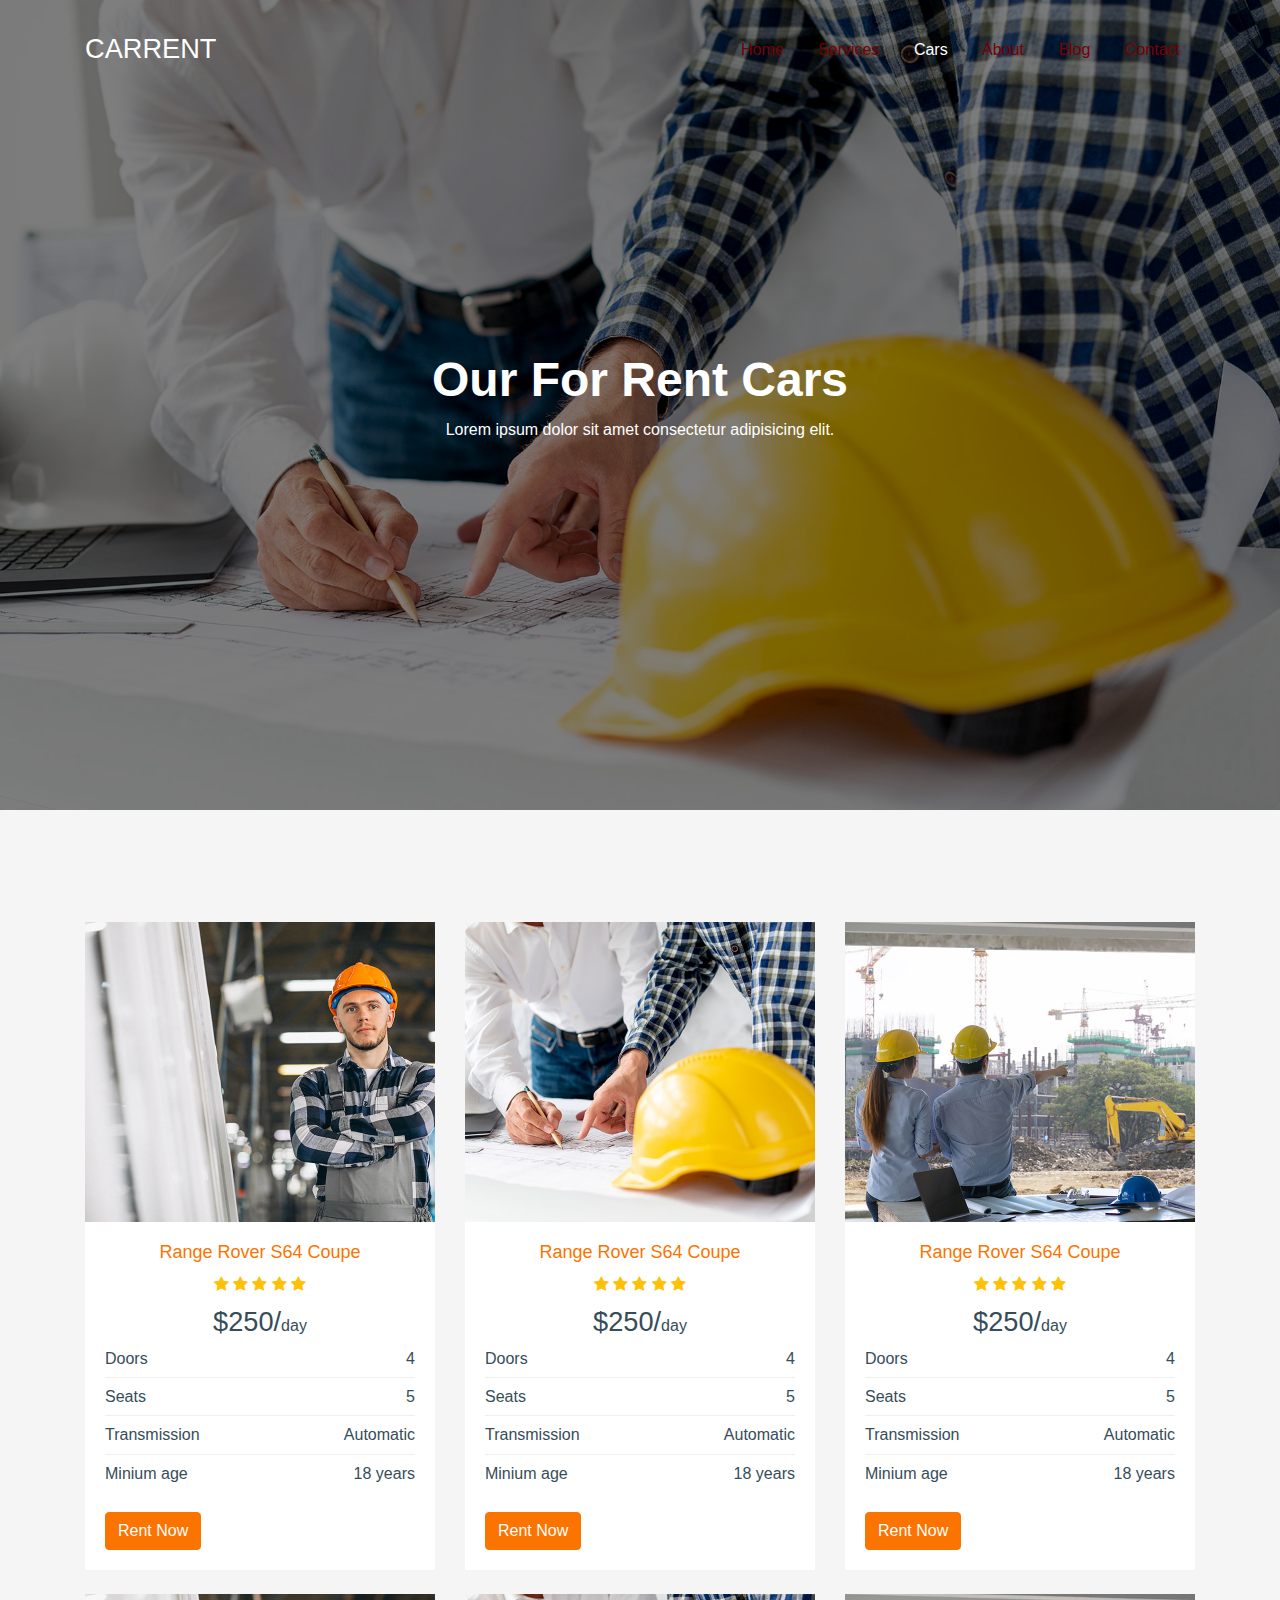
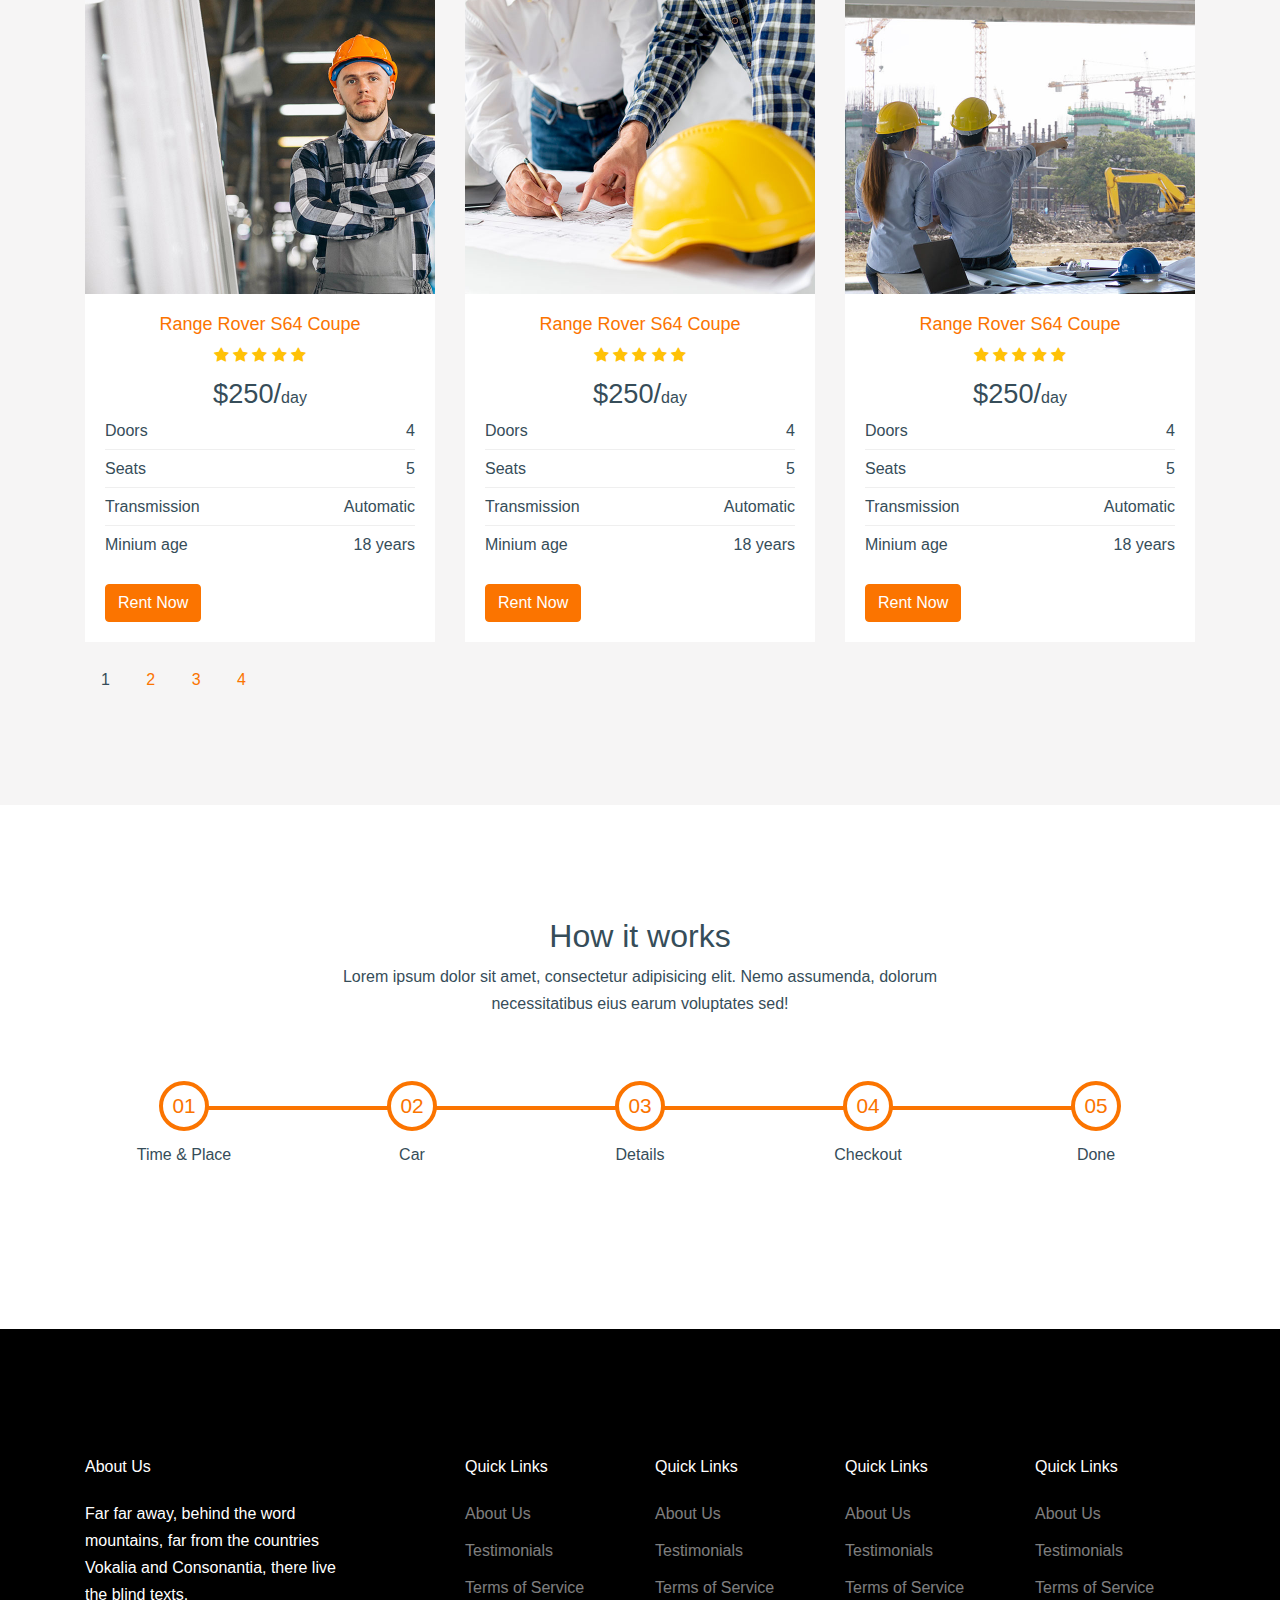
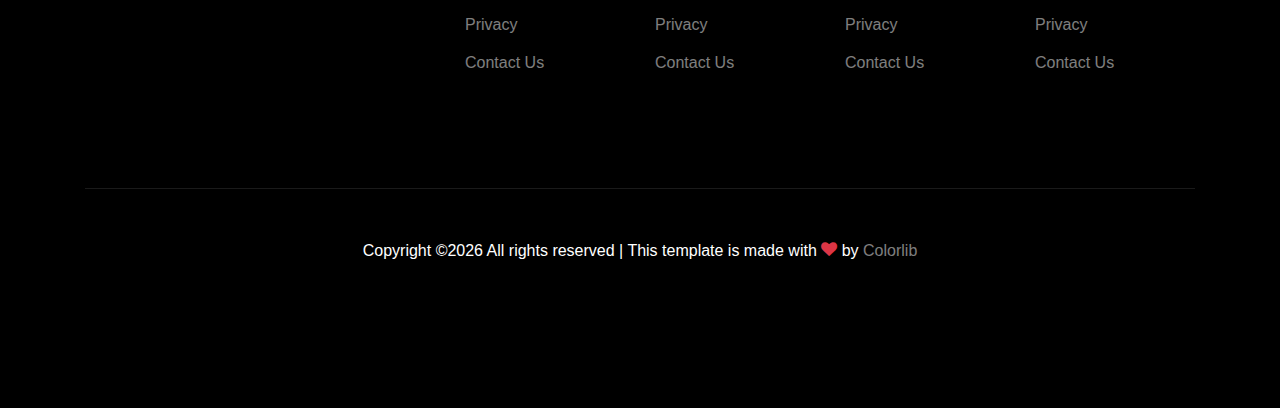
<file: plugins/homepage/cars.html>
<!doctype html>
<html lang="en">

  <head>
    <title>Car Rent &mdash; Free Website Template by Free-Template.co</title>
    <meta charset="utf-8">
    <meta name="viewport" content="width=device-width, initial-scale=1, shrink-to-fit=no">

    <link href="https://fonts.googleapis.com/css?family=DM+Sans:300,400,700&display=swap" rel="stylesheet">

    <link rel="stylesheet" href="fonts/icomoon/style.css">

    <link rel="stylesheet" href="css/bootstrap.min.css">
    <link rel="stylesheet" href="css/bootstrap-datepicker.css">
    <link rel="stylesheet" href="css/jquery.fancybox.min.css">
    <link rel="stylesheet" href="css/owl.carousel.min.css">
    <link rel="stylesheet" href="css/owl.theme.default.min.css">
    <link rel="stylesheet" href="fonts/flaticon/font/flaticon.css">
    <link rel="stylesheet" href="css/aos.css">

    <!-- MAIN CSS -->
    <link rel="stylesheet" href="css/style.css">

  </head>

  <body data-spy="scroll" data-target=".site-navbar-target" data-offset="300">

    
    <div class="site-wrap" id="home-section">

      <div class="site-mobile-menu site-navbar-target">
        <div class="site-mobile-menu-header">
          <div class="site-mobile-menu-close mt-3">
            <span class="icon-close2 js-menu-toggle"></span>
          </div>
        </div>
        <div class="site-mobile-menu-body"></div>
      </div>



      <header class="site-navbar site-navbar-target" role="banner">

        <div class="container">
          <div class="row align-items-center position-relative">

            <div class="col-3 ">
              <div class="site-logo">
                <a href="index.html">CarRent</a>
              </div>
            </div>

            <div class="col-9  text-right">
              

              <span class="d-inline-block d-lg-none"><a href="#" class="text-white site-menu-toggle js-menu-toggle py-5 text-white"><span class="icon-menu h3 text-white"></span></a></span>

              

              <nav class="site-navigation text-right ml-auto d-none d-lg-block" role="navigation">
                <ul class="site-menu main-menu js-clone-nav ml-auto ">
                  <li><a href="index.html" class="nav-link">Home</a></li>
                  <li><a href="services.html" class="nav-link">Services</a></li>
                  <li class="active"><a href="cars.html" class="nav-link">Cars</a></li>
                  <li><a href="about.html" class="nav-link">About</a></li>
                  <li><a href="blog.html" class="nav-link">Blog</a></li>
                  <li><a href="contact.html" class="nav-link">Contact</a></li>
                </ul>
              </nav>
            </div>

            
          </div>
        </div>

      </header>

    <div class="ftco-blocks-cover-1">
      <div class="ftco-cover-1 overlay innerpage" style="background-image: url('images/hero_2.jpg')">
        <div class="container">
          <div class="row align-items-center justify-content-center">
            <div class="col-lg-6 text-center">
              <h1>Our For Rent Cars</h1>
              <p>Lorem ipsum dolor sit amet consectetur adipisicing elit.</p>
            </div>
          </div>
        </div>
      </div>
    </div>

    <div class="site-section bg-light">
      <div class="container">
        <div class="row">
          <div class="col-lg-4 col-md-6 mb-4">
            <div class="item-1">
                <a href="#"><img src="images/img_1.jpg" alt="Image" class="img-fluid"></a>
                <div class="item-1-contents">
                  <div class="text-center">
                  <h3><a href="#">Range Rover S64 Coupe</a></h3>
                  <div class="rating">
                    <span class="icon-star text-warning"></span>
                    <span class="icon-star text-warning"></span>
                    <span class="icon-star text-warning"></span>
                    <span class="icon-star text-warning"></span>
                    <span class="icon-star text-warning"></span>
                  </div>
                  <div class="rent-price"><span>$250/</span>day</div>
                  </div>
                  <ul class="specs">
                    <li>
                      <span>Doors</span>
                      <span class="spec">4</span>
                    </li>
                    <li>
                      <span>Seats</span>
                      <span class="spec">5</span>
                    </li>
                    <li>
                      <span>Transmission</span>
                      <span class="spec">Automatic</span>
                    </li>
                    <li>
                      <span>Minium age</span>
                      <span class="spec">18 years</span>
                    </li>
                  </ul>
                  <div class="d-flex action">
                    <a href="contact.html" class="btn btn-primary">Rent Now</a>
                  </div>
                </div>
              </div>
          </div>

          <div class="col-lg-4 col-md-6 mb-4">
            <div class="item-1">
                <a href="#"><img src="images/img_2.jpg" alt="Image" class="img-fluid"></a>
                <div class="item-1-contents">
                  <div class="text-center">
                  <h3><a href="#">Range Rover S64 Coupe</a></h3>
                  <div class="rating">
                    <span class="icon-star text-warning"></span>
                    <span class="icon-star text-warning"></span>
                    <span class="icon-star text-warning"></span>
                    <span class="icon-star text-warning"></span>
                    <span class="icon-star text-warning"></span>
                  </div>
                  <div class="rent-price"><span>$250/</span>day</div>
                  </div>
                  <ul class="specs">
                    <li>
                      <span>Doors</span>
                      <span class="spec">4</span>
                    </li>
                    <li>
                      <span>Seats</span>
                      <span class="spec">5</span>
                    </li>
                    <li>
                      <span>Transmission</span>
                      <span class="spec">Automatic</span>
                    </li>
                    <li>
                      <span>Minium age</span>
                      <span class="spec">18 years</span>
                    </li>
                  </ul>
                  <div class="d-flex action">
                    <a href="contact.html" class="btn btn-primary">Rent Now</a>
                  </div>
                </div>
              </div>
          </div>


          <div class="col-lg-4 col-md-6 mb-4">
            <div class="item-1">
                <a href="#"><img src="images/img_3.jpg" alt="Image" class="img-fluid"></a>
                <div class="item-1-contents">
                  <div class="text-center">
                  <h3><a href="#">Range Rover S64 Coupe</a></h3>
                  <div class="rating">
                    <span class="icon-star text-warning"></span>
                    <span class="icon-star text-warning"></span>
                    <span class="icon-star text-warning"></span>
                    <span class="icon-star text-warning"></span>
                    <span class="icon-star text-warning"></span>
                  </div>
                  <div class="rent-price"><span>$250/</span>day</div>
                  </div>
                  <ul class="specs">
                    <li>
                      <span>Doors</span>
                      <span class="spec">4</span>
                    </li>
                    <li>
                      <span>Seats</span>
                      <span class="spec">5</span>
                    </li>
                    <li>
                      <span>Transmission</span>
                      <span class="spec">Automatic</span>
                    </li>
                    <li>
                      <span>Minium age</span>
                      <span class="spec">18 years</span>
                    </li>
                  </ul>
                  <div class="d-flex action">
                    <a href="contact.html" class="btn btn-primary">Rent Now</a>
                  </div>
                </div>
              </div>
          </div>

          <div class="col-lg-4 col-md-6 mb-4">
            <div class="item-1">
                <a href="#"><img src="images/img_1.jpg" alt="Image" class="img-fluid"></a>
                <div class="item-1-contents">
                  <div class="text-center">
                  <h3><a href="#">Range Rover S64 Coupe</a></h3>
                  <div class="rating">
                    <span class="icon-star text-warning"></span>
                    <span class="icon-star text-warning"></span>
                    <span class="icon-star text-warning"></span>
                    <span class="icon-star text-warning"></span>
                    <span class="icon-star text-warning"></span>
                  </div>
                  <div class="rent-price"><span>$250/</span>day</div>
                  </div>
                  <ul class="specs">
                    <li>
                      <span>Doors</span>
                      <span class="spec">4</span>
                    </li>
                    <li>
                      <span>Seats</span>
                      <span class="spec">5</span>
                    </li>
                    <li>
                      <span>Transmission</span>
                      <span class="spec">Automatic</span>
                    </li>
                    <li>
                      <span>Minium age</span>
                      <span class="spec">18 years</span>
                    </li>
                  </ul>
                  <div class="d-flex action">
                    <a href="contact.html" class="btn btn-primary">Rent Now</a>
                  </div>
                </div>
              </div>
          </div>

          <div class="col-lg-4 col-md-6 mb-4">
            <div class="item-1">
                <a href="#"><img src="images/img_2.jpg" alt="Image" class="img-fluid"></a>
                <div class="item-1-contents">
                  <div class="text-center">
                  <h3><a href="#">Range Rover S64 Coupe</a></h3>
                  <div class="rating">
                    <span class="icon-star text-warning"></span>
                    <span class="icon-star text-warning"></span>
                    <span class="icon-star text-warning"></span>
                    <span class="icon-star text-warning"></span>
                    <span class="icon-star text-warning"></span>
                  </div>
                  <div class="rent-price"><span>$250/</span>day</div>
                  </div>
                  <ul class="specs">
                    <li>
                      <span>Doors</span>
                      <span class="spec">4</span>
                    </li>
                    <li>
                      <span>Seats</span>
                      <span class="spec">5</span>
                    </li>
                    <li>
                      <span>Transmission</span>
                      <span class="spec">Automatic</span>
                    </li>
                    <li>
                      <span>Minium age</span>
                      <span class="spec">18 years</span>
                    </li>
                  </ul>
                  <div class="d-flex action">
                    <a href="contact.html" class="btn btn-primary">Rent Now</a>
                  </div>
                </div>
              </div>
          </div>


          <div class="col-lg-4 col-md-6 mb-4">
            <div class="item-1">
                <a href="#"><img src="images/img_3.jpg" alt="Image" class="img-fluid"></a>
                <div class="item-1-contents">
                  <div class="text-center">
                  <h3><a href="#">Range Rover S64 Coupe</a></h3>
                  <div class="rating">
                    <span class="icon-star text-warning"></span>
                    <span class="icon-star text-warning"></span>
                    <span class="icon-star text-warning"></span>
                    <span class="icon-star text-warning"></span>
                    <span class="icon-star text-warning"></span>
                  </div>
                  <div class="rent-price"><span>$250/</span>day</div>
                  </div>
                  <ul class="specs">
                    <li>
                      <span>Doors</span>
                      <span class="spec">4</span>
                    </li>
                    <li>
                      <span>Seats</span>
                      <span class="spec">5</span>
                    </li>
                    <li>
                      <span>Transmission</span>
                      <span class="spec">Automatic</span>
                    </li>
                    <li>
                      <span>Minium age</span>
                      <span class="spec">18 years</span>
                    </li>
                  </ul>
                  <div class="d-flex action">
                    <a href="contact.html" class="btn btn-primary">Rent Now</a>
                  </div>
                </div>
              </div>
          </div>


          <div class="col-12">
            <span class="p-3">1</span>
            <a href="#" class="p-3">2</a>
            <a href="#" class="p-3">3</a>
            <a href="#" class="p-3">4</a>
          </div>
        </div>
      </div>
    </div>

    <div class="container site-section mb-5">
      <div class="row justify-content-center text-center">
        <div class="col-7 text-center mb-5">
          <h2>How it works</h2>
          <p>Lorem ipsum dolor sit amet, consectetur adipisicing elit. Nemo assumenda, dolorum necessitatibus eius earum voluptates sed!</p>
        </div>
      </div>
      <div class="how-it-works d-flex">
        <div class="step">
          <span class="number"><span>01</span></span>
          <span class="caption">Time &amp; Place</span>
        </div>
        <div class="step">
          <span class="number"><span>02</span></span>
          <span class="caption">Car</span>
        </div>
        <div class="step">
          <span class="number"><span>03</span></span>
          <span class="caption">Details</span>
        </div>
        <div class="step">
          <span class="number"><span>04</span></span>
          <span class="caption">Checkout</span>
        </div>
        <div class="step">
          <span class="number"><span>05</span></span>
          <span class="caption">Done</span>
        </div>

      </div>
    </div>

    

    <footer class="site-footer">
      <div class="container">
        <div class="row">
          <div class="col-lg-3">
            <h2 class="footer-heading mb-4">About Us</h2>
                <p>Far far away, behind the word mountains, far from the countries Vokalia and Consonantia, there live the blind texts. </p>
          </div>
          <div class="col-lg-8 ml-auto">
            <div class="row">
              <div class="col-lg-3">
                <h2 class="footer-heading mb-4">Quick Links</h2>
                <ul class="list-unstyled">
                  <li><a href="#">About Us</a></li>
                  <li><a href="#">Testimonials</a></li>
                  <li><a href="#">Terms of Service</a></li>
                  <li><a href="#">Privacy</a></li>
                  <li><a href="#">Contact Us</a></li>
                </ul>
              </div>
              <div class="col-lg-3">
                <h2 class="footer-heading mb-4">Quick Links</h2>
                <ul class="list-unstyled">
                  <li><a href="#">About Us</a></li>
                  <li><a href="#">Testimonials</a></li>
                  <li><a href="#">Terms of Service</a></li>
                  <li><a href="#">Privacy</a></li>
                  <li><a href="#">Contact Us</a></li>
                </ul>
              </div>
              <div class="col-lg-3">
                <h2 class="footer-heading mb-4">Quick Links</h2>
                <ul class="list-unstyled">
                  <li><a href="#">About Us</a></li>
                  <li><a href="#">Testimonials</a></li>
                  <li><a href="#">Terms of Service</a></li>
                  <li><a href="#">Privacy</a></li>
                  <li><a href="#">Contact Us</a></li>
                </ul>
              </div>
              <div class="col-lg-3">
                <h2 class="footer-heading mb-4">Quick Links</h2>
                <ul class="list-unstyled">
                  <li><a href="#">About Us</a></li>
                  <li><a href="#">Testimonials</a></li>
                  <li><a href="#">Terms of Service</a></li>
                  <li><a href="#">Privacy</a></li>
                  <li><a href="#">Contact Us</a></li>
                </ul>
              </div>
            </div>
          </div>
        </div>
        <div class="row pt-5 mt-5 text-center">
          <div class="col-md-12">
            <div class="border-top pt-5">
              <p>
            <!-- Link back to Colorlib can't be removed. Template is licensed under CC BY 3.0. -->
            Copyright &copy;<script>document.write(new Date().getFullYear());</script> All rights reserved | This template is made with <i class="icon-heart text-danger" aria-hidden="true"></i> by <a href="https://colorlib.com" target="_blank" >Colorlib</a>
            <!-- Link back to Colorlib can't be removed. Template is licensed under CC BY 3.0. -->
            </p>
            </div>
          </div>

        </div>
      </div>
    </footer>

    </div>

    <script src="js/jquery-3.3.1.min.js"></script>
    <script src="js/popper.min.js"></script>
    <script src="js/bootstrap.min.js"></script>
    <script src="js/owl.carousel.min.js"></script>
    <script src="js/jquery.sticky.js"></script>
    <script src="js/jquery.waypoints.min.js"></script>
    <script src="js/jquery.animateNumber.min.js"></script>
    <script src="js/jquery.fancybox.min.js"></script>
    <script src="js/jquery.easing.1.3.js"></script>
    <script src="js/bootstrap-datepicker.min.js"></script>
    <script src="js/aos.js"></script>

    <script src="js/main.js"></script>

  </body>

</html>
</file>
<file: plugins/homepage/fonts/icomoon/style.css>
@font-face {
  font-family: 'icomoon';
  src:  url('fonts/icomoon.eot?10si43');
  src:  url('fonts/icomoon.eot?10si43#iefix') format('embedded-opentype'),
    url('fonts/icomoon.ttf?10si43') format('truetype'),
    url('fonts/icomoon.woff?10si43') format('woff'),
    url('fonts/icomoon.svg?10si43#icomoon') format('svg');
  font-weight: normal;
  font-style: normal;
}

[class^="icon-"], [class*=" icon-"] {
  /* use !important to prevent issues with browser extensions that change fonts */
  font-family: 'icomoon' !important;
  speak: none;
  font-style: normal;
  font-weight: normal;
  font-variant: normal;
  text-transform: none;
  line-height: 1;

  /* Better Font Rendering =========== */
  -webkit-font-smoothing: antialiased;
  -moz-osx-font-smoothing: grayscale;
}

.icon-asterisk:before {
  content: "\f069";
}
.icon-plus:before {
  content: "\f067";
}
.icon-question:before {
  content: "\f128";
}
.icon-minus:before {
  content: "\f068";
}
.icon-glass:before {
  content: "\f000";
}
.icon-music:before {
  content: "\f001";
}
.icon-search:before {
  content: "\f002";
}
.icon-envelope-o:before {
  content: "\f003";
}
.icon-heart:before {
  content: "\f004";
}
.icon-star:before {
  content: "\f005";
}
.icon-star-o:before {
  content: "\f006";
}
.icon-user:before {
  content: "\f007";
}
.icon-film:before {
  content: "\f008";
}
.icon-th-large:before {
  content: "\f009";
}
.icon-th:before {
  content: "\f00a";
}
.icon-th-list:before {
  content: "\f00b";
}
.icon-check:before {
  content: "\f00c";
}
.icon-close:before {
  content: "\f00d";
}
.icon-remove:before {
  content: "\f00d";
}
.icon-times:before {
  content: "\f00d";
}
.icon-search-plus:before {
  content: "\f00e";
}
.icon-search-minus:before {
  content: "\f010";
}
.icon-power-off:before {
  content: "\f011";
}
.icon-signal:before {
  content: "\f012";
}
.icon-cog:before {
  content: "\f013";
}
.icon-gear:before {
  content: "\f013";
}
.icon-trash-o:before {
  content: "\f014";
}
.icon-home:before {
  content: "\f015";
}
.icon-file-o:before {
  content: "\f016";
}
.icon-clock-o:before {
  content: "\f017";
}
.icon-road:before {
  content: "\f018";
}
.icon-download:before {
  content: "\f019";
}
.icon-arrow-circle-o-down:before {
  content: "\f01a";
}
.icon-arrow-circle-o-up:before {
  content: "\f01b";
}
.icon-inbox:before {
  content: "\f01c";
}
.icon-play-circle-o:before {
  content: "\f01d";
}
.icon-repeat:before {
  content: "\f01e";
}
.icon-rotate-right:before {
  content: "\f01e";
}
.icon-refresh:before {
  content: "\f021";
}
.icon-list-alt:before {
  content: "\f022";
}
.icon-lock:before {
  content: "\f023";
}
.icon-flag:before {
  content: "\f024";
}
.icon-headphones:before {
  content: "\f025";
}
.icon-volume-off:before {
  content: "\f026";
}
.icon-volume-down:before {
  content: "\f027";
}
.icon-volume-up:before {
  content: "\f028";
}
.icon-qrcode:before {
  content: "\f029";
}
.icon-barcode:before {
  content: "\f02a";
}
.icon-tag:before {
  content: "\f02b";
}
.icon-tags:before {
  content: "\f02c";
}
.icon-book:before {
  content: "\f02d";
}
.icon-bookmark:before {
  content: "\f02e";
}
.icon-print:before {
  content: "\f02f";
}
.icon-camera:before {
  content: "\f030";
}
.icon-font:before {
  content: "\f031";
}
.icon-bold:before {
  content: "\f032";
}
.icon-italic:before {
  content: "\f033";
}
.icon-text-height:before {
  content: "\f034";
}
.icon-text-width:before {
  content: "\f035";
}
.icon-align-left:before {
  content: "\f036";
}
.icon-align-center:before {
  content: "\f037";
}
.icon-align-right:before {
  content: "\f038";
}
.icon-align-justify:before {
  content: "\f039";
}
.icon-list:before {
  content: "\f03a";
}
.icon-dedent:before {
  content: "\f03b";
}
.icon-outdent:before {
  content: "\f03b";
}
.icon-indent:before {
  content: "\f03c";
}
.icon-video-camera:before {
  content: "\f03d";
}
.icon-image:before {
  content: "\f03e";
}
.icon-photo:before {
  content: "\f03e";
}
.icon-picture-o:before {
  content: "\f03e";
}
.icon-pencil:before {
  content: "\f040";
}
.icon-map-marker:before {
  content: "\f041";
}
.icon-adjust:before {
  content: "\f042";
}
.icon-tint:before {
  content: "\f043";
}
.icon-edit:before {
  content: "\f044";
}
.icon-pencil-square-o:before {
  content: "\f044";
}
.icon-share-square-o:before {
  content: "\f045";
}
.icon-check-square-o:before {
  content: "\f046";
}
.icon-arrows:before {
  content: "\f047";
}
.icon-step-backward:before {
  content: "\f048";
}
.icon-fast-backward:before {
  content: "\f049";
}
.icon-backward:before {
  content: "\f04a";
}
.icon-play:before {
  content: "\f04b";
}
.icon-pause:before {
  content: "\f04c";
}
.icon-stop:before {
  content: "\f04d";
}
.icon-forward:before {
  content: "\f04e";
}
.icon-fast-forward:before {
  content: "\f050";
}
.icon-step-forward:before {
  content: "\f051";
}
.icon-eject:before {
  content: "\f052";
}
.icon-chevron-left:before {
  content: "\f053";
}
.icon-chevron-right:before {
  content: "\f054";
}
.icon-plus-circle:before {
  content: "\f055";
}
.icon-minus-circle:before {
  content: "\f056";
}
.icon-times-circle:before {
  content: "\f057";
}
.icon-check-circle:before {
  content: "\f058";
}
.icon-question-circle:before {
  content: "\f059";
}
.icon-info-circle:before {
  content: "\f05a";
}
.icon-crosshairs:before {
  content: "\f05b";
}
.icon-times-circle-o:before {
  content: "\f05c";
}
.icon-check-circle-o:before {
  content: "\f05d";
}
.icon-ban:before {
  content: "\f05e";
}
.icon-arrow-left:before {
  content: "\f060";
}
.icon-arrow-right:before {
  content: "\f061";
}
.icon-arrow-up:before {
  content: "\f062";
}
.icon-arrow-down:before {
  content: "\f063";
}
.icon-mail-forward:before {
  content: "\f064";
}
.icon-share:before {
  content: "\f064";
}
.icon-expand:before {
  content: "\f065";
}
.icon-compress:before {
  content: "\f066";
}
.icon-exclamation-circle:before {
  content: "\f06a";
}
.icon-gift:before {
  content: "\f06b";
}
.icon-leaf:before {
  content: "\f06c";
}
.icon-fire:before {
  content: "\f06d";
}
.icon-eye:before {
  content: "\f06e";
}
.icon-eye-slash:before {
  content: "\f070";
}
.icon-exclamation-triangle:before {
  content: "\f071";
}
.icon-warning:before {
  content: "\f071";
}
.icon-plane:before {
  content: "\f072";
}
.icon-calendar:before {
  content: "\f073";
}
.icon-random:before {
  content: "\f074";
}
.icon-comment:before {
  content: "\f075";
}
.icon-magnet:before {
  content: "\f076";
}
.icon-chevron-up:before {
  content: "\f077";
}
.icon-chevron-down:before {
  content: "\f078";
}
.icon-retweet:before {
  content: "\f079";
}
.icon-shopping-cart:before {
  content: "\f07a";
}
.icon-folder:before {
  content: "\f07b";
}
.icon-folder-open:before {
  content: "\f07c";
}
.icon-arrows-v:before {
  content: "\f07d";
}
.icon-arrows-h:before {
  content: "\f07e";
}
.icon-bar-chart:before {
  content: "\f080";
}
.icon-bar-chart-o:before {
  content: "\f080";
}
.icon-twitter-square:before {
  content: "\f081";
}
.icon-facebook-square:before {
  content: "\f082";
}
.icon-camera-retro:before {
  content: "\f083";
}
.icon-key:before {
  content: "\f084";
}
.icon-cogs:before {
  content: "\f085";
}
.icon-gears:before {
  content: "\f085";
}
.icon-comments:before {
  content: "\f086";
}
.icon-thumbs-o-up:before {
  content: "\f087";
}
.icon-thumbs-o-down:before {
  content: "\f088";
}
.icon-star-half:before {
  content: "\f089";
}
.icon-heart-o:before {
  content: "\f08a";
}
.icon-sign-out:before {
  content: "\f08b";
}
.icon-linkedin-square:before {
  content: "\f08c";
}
.icon-thumb-tack:before {
  content: "\f08d";
}
.icon-external-link:before {
  content: "\f08e";
}
.icon-sign-in:before {
  content: "\f090";
}
.icon-trophy:before {
  content: "\f091";
}
.icon-github-square:before {
  content: "\f092";
}
.icon-upload:before {
  content: "\f093";
}
.icon-lemon-o:before {
  content: "\f094";
}
.icon-phone:before {
  content: "\f095";
}
.icon-square-o:before {
  content: "\f096";
}
.icon-bookmark-o:before {
  content: "\f097";
}
.icon-phone-square:before {
  content: "\f098";
}
.icon-twitter:before {
  content: "\f099";
}
.icon-facebook:before {
  content: "\f09a";
}
.icon-facebook-f:before {
  content: "\f09a";
}
.icon-github:before {
  content: "\f09b";
}
.icon-unlock:before {
  content: "\f09c";
}
.icon-credit-card:before {
  content: "\f09d";
}
.icon-feed:before {
  content: "\f09e";
}
.icon-rss:before {
  content: "\f09e";
}
.icon-hdd-o:before {
  content: "\f0a0";
}
.icon-bullhorn:before {
  content: "\f0a1";
}
.icon-bell-o:before {
  content: "\f0a2";
}
.icon-certificate:before {
  content: "\f0a3";
}
.icon-hand-o-right:before {
  content: "\f0a4";
}
.icon-hand-o-left:before {
  content: "\f0a5";
}
.icon-hand-o-up:before {
  content: "\f0a6";
}
.icon-hand-o-down:before {
  content: "\f0a7";
}
.icon-arrow-circle-left:before {
  content: "\f0a8";
}
.icon-arrow-circle-right:before {
  content: "\f0a9";
}
.icon-arrow-circle-up:before {
  content: "\f0aa";
}
.icon-arrow-circle-down:before {
  content: "\f0ab";
}
.icon-globe:before {
  content: "\f0ac";
}
.icon-wrench:before {
  content: "\f0ad";
}
.icon-tasks:before {
  content: "\f0ae";
}
.icon-filter:before {
  content: "\f0b0";
}
.icon-briefcase:before {
  content: "\f0b1";
}
.icon-arrows-alt:before {
  content: "\f0b2";
}
.icon-group:before {
  content: "\f0c0";
}
.icon-users:before {
  content: "\f0c0";
}
.icon-chain:before {
  content: "\f0c1";
}
.icon-link:before {
  content: "\f0c1";
}
.icon-cloud:before {
  content: "\f0c2";
}
.icon-flask:before {
  content: "\f0c3";
}
.icon-cut:before {
  content: "\f0c4";
}
.icon-scissors:before {
  content: "\f0c4";
}
.icon-copy:before {
  content: "\f0c5";
}
.icon-files-o:before {
  content: "\f0c5";
}
.icon-paperclip:before {
  content: "\f0c6";
}
.icon-floppy-o:before {
  content: "\f0c7";
}
.icon-save:before {
  content: "\f0c7";
}
.icon-square:before {
  content: "\f0c8";
}
.icon-bars:before {
  content: "\f0c9";
}
.icon-navicon:before {
  content: "\f0c9";
}
.icon-reorder:before {
  content: "\f0c9";
}
.icon-list-ul:before {
  content: "\f0ca";
}
.icon-list-ol:before {
  content: "\f0cb";
}
.icon-strikethrough:before {
  content: "\f0cc";
}
.icon-underline:before {
  content: "\f0cd";
}
.icon-table:before {
  content: "\f0ce";
}
.icon-magic:before {
  content: "\f0d0";
}
.icon-truck:before {
  content: "\f0d1";
}
.icon-pinterest:before {
  content: "\f0d2";
}
.icon-pinterest-square:before {
  content: "\f0d3";
}
.icon-google-plus-square:before {
  content: "\f0d4";
}
.icon-google-plus:before {
  content: "\f0d5";
}
.icon-money:before {
  content: "\f0d6";
}
.icon-caret-down:before {
  content: "\f0d7";
}
.icon-caret-up:before {
  content: "\f0d8";
}
.icon-caret-left:before {
  content: "\f0d9";
}
.icon-caret-right:before {
  content: "\f0da";
}
.icon-columns:before {
  content: "\f0db";
}
.icon-sort:before {
  content: "\f0dc";
}
.icon-unsorted:before {
  content: "\f0dc";
}
.icon-sort-desc:before {
  content: "\f0dd";
}
.icon-sort-down:before {
  content: "\f0dd";
}
.icon-sort-asc:before {
  content: "\f0de";
}
.icon-sort-up:before {
  content: "\f0de";
}
.icon-envelope:before {
  content: "\f0e0";
}
.icon-linkedin:before {
  content: "\f0e1";
}
.icon-rotate-left:before {
  content: "\f0e2";
}
.icon-undo:before {
  content: "\f0e2";
}
.icon-gavel:before {
  content: "\f0e3";
}
.icon-legal:before {
  content: "\f0e3";
}
.icon-dashboard:before {
  content: "\f0e4";
}
.icon-tachometer:before {
  content: "\f0e4";
}
.icon-comment-o:before {
  content: "\f0e5";
}
.icon-comments-o:before {
  content: "\f0e6";
}
.icon-bolt:before {
  content: "\f0e7";
}
.icon-flash:before {
  content: "\f0e7";
}
.icon-sitemap:before {
  content: "\f0e8";
}
.icon-umbrella:before {
  content: "\f0e9";
}
.icon-clipboard:before {
  content: "\f0ea";
}
.icon-paste:before {
  content: "\f0ea";
}
.icon-lightbulb-o:before {
  content: "\f0eb";
}
.icon-exchange:before {
  content: "\f0ec";
}
.icon-cloud-download:before {
  content: "\f0ed";
}
.icon-cloud-upload:before {
  content: "\f0ee";
}
.icon-user-md:before {
  content: "\f0f0";
}
.icon-stethoscope:before {
  content: "\f0f1";
}
.icon-suitcase:before {
  content: "\f0f2";
}
.icon-bell:before {
  content: "\f0f3";
}
.icon-coffee:before {
  content: "\f0f4";
}
.icon-cutlery:before {
  content: "\f0f5";
}
.icon-file-text-o:before {
  content: "\f0f6";
}
.icon-building-o:before {
  content: "\f0f7";
}
.icon-hospital-o:before {
  content: "\f0f8";
}
.icon-ambulance:before {
  content: "\f0f9";
}
.icon-medkit:before {
  content: "\f0fa";
}
.icon-fighter-jet:before {
  content: "\f0fb";
}
.icon-beer:before {
  content: "\f0fc";
}
.icon-h-square:before {
  content: "\f0fd";
}
.icon-plus-square:before {
  content: "\f0fe";
}
.icon-angle-double-left:before {
  content: "\f100";
}
.icon-angle-double-right:before {
  content: "\f101";
}
.icon-angle-double-up:before {
  content: "\f102";
}
.icon-angle-double-down:before {
  content: "\f103";
}
.icon-angle-left:before {
  content: "\f104";
}
.icon-angle-right:before {
  content: "\f105";
}
.icon-angle-up:before {
  content: "\f106";
}
.icon-angle-down:before {
  content: "\f107";
}
.icon-desktop:before {
  content: "\f108";
}
.icon-laptop:before {
  content: "\f109";
}
.icon-tablet:before {
  content: "\f10a";
}
.icon-mobile:before {
  content: "\f10b";
}
.icon-mobile-phone:before {
  content: "\f10b";
}
.icon-circle-o:before {
  content: "\f10c";
}
.icon-quote-left:before {
  content: "\f10d";
}
.icon-quote-right:before {
  content: "\f10e";
}
.icon-spinner:before {
  content: "\f110";
}
.icon-circle:before {
  content: "\f111";
}
.icon-mail-reply:before {
  content: "\f112";
}
.icon-reply:before {
  content: "\f112";
}
.icon-github-alt:before {
  content: "\f113";
}
.icon-folder-o:before {
  content: "\f114";
}
.icon-folder-open-o:before {
  content: "\f115";
}
.icon-smile-o:before {
  content: "\f118";
}
.icon-frown-o:before {
  content: "\f119";
}
.icon-meh-o:before {
  content: "\f11a";
}
.icon-gamepad:before {
  content: "\f11b";
}
.icon-keyboard-o:before {
  content: "\f11c";
}
.icon-flag-o:before {
  content: "\f11d";
}
.icon-flag-checkered:before {
  content: "\f11e";
}
.icon-terminal:before {
  content: "\f120";
}
.icon-code:before {
  content: "\f121";
}
.icon-mail-reply-all:before {
  content: "\f122";
}
.icon-reply-all:before {
  content: "\f122";
}
.icon-star-half-empty:before {
  content: "\f123";
}
.icon-star-half-full:before {
  content: "\f123";
}
.icon-star-half-o:before {
  content: "\f123";
}
.icon-location-arrow:before {
  content: "\f124";
}
.icon-crop:before {
  content: "\f125";
}
.icon-code-fork:before {
  content: "\f126";
}
.icon-chain-broken:before {
  content: "\f127";
}
.icon-unlink:before {
  content: "\f127";
}
.icon-info:before {
  content: "\f129";
}
.icon-exclamation:before {
  content: "\f12a";
}
.icon-superscript:before {
  content: "\f12b";
}
.icon-subscript:before {
  content: "\f12c";
}
.icon-eraser:before {
  content: "\f12d";
}
.icon-puzzle-piece:before {
  content: "\f12e";
}
.icon-microphone:before {
  content: "\f130";
}
.icon-microphone-slash:before {
  content: "\f131";
}
.icon-shield:before {
  content: "\f132";
}
.icon-calendar-o:before {
  content: "\f133";
}
.icon-fire-extinguisher:before {
  content: "\f134";
}
.icon-rocket:before {
  content: "\f135";
}
.icon-maxcdn:before {
  content: "\f136";
}
.icon-chevron-circle-left:before {
  content: "\f137";
}
.icon-chevron-circle-right:before {
  content: "\f138";
}
.icon-chevron-circle-up:before {
  content: "\f139";
}
.icon-chevron-circle-down:before {
  content: "\f13a";
}
.icon-html5:before {
  content: "\f13b";
}
.icon-css3:before {
  content: "\f13c";
}
.icon-anchor:before {
  content: "\f13d";
}
.icon-unlock-alt:before {
  content: "\f13e";
}
.icon-bullseye:before {
  content: "\f140";
}
.icon-ellipsis-h:before {
  content: "\f141";
}
.icon-ellipsis-v:before {
  content: "\f142";
}
.icon-rss-square:before {
  content: "\f143";
}
.icon-play-circle:before {
  content: "\f144";
}
.icon-ticket:before {
  content: "\f145";
}
.icon-minus-square:before {
  content: "\f146";
}
.icon-minus-square-o:before {
  content: "\f147";
}
.icon-level-up:before {
  content: "\f148";
}
.icon-level-down:before {
  content: "\f149";
}
.icon-check-square:before {
  content: "\f14a";
}
.icon-pencil-square:before {
  content: "\f14b";
}
.icon-external-link-square:before {
  content: "\f14c";
}
.icon-share-square:before {
  content: "\f14d";
}
.icon-compass:before {
  content: "\f14e";
}
.icon-caret-square-o-down:before {
  content: "\f150";
}
.icon-toggle-down:before {
  content: "\f150";
}
.icon-caret-square-o-up:before {
  content: "\f151";
}
.icon-toggle-up:before {
  content: "\f151";
}
.icon-caret-square-o-right:before {
  content: "\f152";
}
.icon-toggle-right:before {
  content: "\f152";
}
.icon-eur:before {
  content: "\f153";
}
.icon-euro:before {
  content: "\f153";
}
.icon-gbp:before {
  content: "\f154";
}
.icon-dollar:before {
  content: "\f155";
}
.icon-usd:before {
  content: "\f155";
}
.icon-inr:before {
  content: "\f156";
}
.icon-rupee:before {
  content: "\f156";
}
.icon-cny:before {
  content: "\f157";
}
.icon-jpy:before {
  content: "\f157";
}
.icon-rmb:before {
  content: "\f157";
}
.icon-yen:before {
  content: "\f157";
}
.icon-rouble:before {
  content: "\f158";
}
.icon-rub:before {
  content: "\f158";
}
.icon-ruble:before {
  content: "\f158";
}
.icon-krw:before {
  content: "\f159";
}
.icon-won:before {
  content: "\f159";
}
.icon-bitcoin:before {
  content: "\f15a";
}
.icon-btc:before {
  content: "\f15a";
}
.icon-file:before {
  content: "\f15b";
}
.icon-file-text:before {
  content: "\f15c";
}
.icon-sort-alpha-asc:before {
  content: "\f15d";
}
.icon-sort-alpha-desc:before {
  content: "\f15e";
}
.icon-sort-amount-asc:before {
  content: "\f160";
}
.icon-sort-amount-desc:before {
  content: "\f161";
}
.icon-sort-numeric-asc:before {
  content: "\f162";
}
.icon-sort-numeric-desc:before {
  content: "\f163";
}
.icon-thumbs-up:before {
  content: "\f164";
}
.icon-thumbs-down:before {
  content: "\f165";
}
.icon-youtube-square:before {
  content: "\f166";
}
.icon-youtube:before {
  content: "\f167";
}
.icon-xing:before {
  content: "\f168";
}
.icon-xing-square:before {
  content: "\f169";
}
.icon-youtube-play:before {
  content: "\f16a";
}
.icon-dropbox:before {
  content: "\f16b";
}
.icon-stack-overflow:before {
  content: "\f16c";
}
.icon-instagram:before {
  content: "\f16d";
}
.icon-flickr:before {
  content: "\f16e";
}
.icon-adn:before {
  content: "\f170";
}
.icon-bitbucket:before {
  content: "\f171";
}
.icon-bitbucket-square:before {
  content: "\f172";
}
.icon-tumblr:before {
  content: "\f173";
}
.icon-tumblr-square:before {
  content: "\f174";
}
.icon-long-arrow-down:before {
  content: "\f175";
}
.icon-long-arrow-up:before {
  content: "\f176";
}
.icon-long-arrow-left:before {
  content: "\f177";
}
.icon-long-arrow-right:before {
  content: "\f178";
}
.icon-apple:before {
  content: "\f179";
}
.icon-windows:before {
  content: "\f17a";
}
.icon-android:before {
  content: "\f17b";
}
.icon-linux:before {
  content: "\f17c";
}
.icon-dribbble:before {
  content: "\f17d";
}
.icon-skype:before {
  content: "\f17e";
}
.icon-foursquare:before {
  content: "\f180";
}
.icon-trello:before {
  content: "\f181";
}
.icon-female:before {
  content: "\f182";
}
.icon-male:before {
  content: "\f183";
}
.icon-gittip:before {
  content: "\f184";
}
.icon-gratipay:before {
  content: "\f184";
}
.icon-sun-o:before {
  content: "\f185";
}
.icon-moon-o:before {
  content: "\f186";
}
.icon-archive:before {
  content: "\f187";
}
.icon-bug:before {
  content: "\f188";
}
.icon-vk:before {
  content: "\f189";
}
.icon-weibo:before {
  content: "\f18a";
}
.icon-renren:before {
  content: "\f18b";
}
.icon-pagelines:before {
  content: "\f18c";
}
.icon-stack-exchange:before {
  content: "\f18d";
}
.icon-arrow-circle-o-right:before {
  content: "\f18e";
}
.icon-arrow-circle-o-left:before {
  content: "\f190";
}
.icon-caret-square-o-left:before {
  content: "\f191";
}
.icon-toggle-left:before {
  content: "\f191";
}
.icon-dot-circle-o:before {
  content: "\f192";
}
.icon-wheelchair:before {
  content: "\f193";
}
.icon-vimeo-square:before {
  content: "\f194";
}
.icon-try:before {
  content: "\f195";
}
.icon-turkish-lira:before {
  content: "\f195";
}
.icon-plus-square-o:before {
  content: "\f196";
}
.icon-space-shuttle:before {
  content: "\f197";
}
.icon-slack:before {
  content: "\f198";
}
.icon-envelope-square:before {
  content: "\f199";
}
.icon-wordpress:before {
  content: "\f19a";
}
.icon-openid:before {
  content: "\f19b";
}
.icon-bank:before {
  content: "\f19c";
}
.icon-institution:before {
  content: "\f19c";
}
.icon-university:before {
  content: "\f19c";
}
.icon-graduation-cap:before {
  content: "\f19d";
}
.icon-mortar-board:before {
  content: "\f19d";
}
.icon-yahoo:before {
  content: "\f19e";
}
.icon-google:before {
  content: "\f1a0";
}
.icon-reddit:before {
  content: "\f1a1";
}
.icon-reddit-square:before {
  content: "\f1a2";
}
.icon-stumbleupon-circle:before {
  content: "\f1a3";
}
.icon-stumbleupon:before {
  content: "\f1a4";
}
.icon-delicious:before {
  content: "\f1a5";
}
.icon-digg:before {
  content: "\f1a6";
}
.icon-pied-piper-pp:before {
  content: "\f1a7";
}
.icon-pied-piper-alt:before {
  content: "\f1a8";
}
.icon-drupal:before {
  content: "\f1a9";
}
.icon-joomla:before {
  content: "\f1aa";
}
.icon-language:before {
  content: "\f1ab";
}
.icon-fax:before {
  content: "\f1ac";
}
.icon-building:before {
  content: "\f1ad";
}
.icon-child:before {
  content: "\f1ae";
}
.icon-paw:before {
  content: "\f1b0";
}
.icon-spoon:before {
  content: "\f1b1";
}
.icon-cube:before {
  content: "\f1b2";
}
.icon-cubes:before {
  content: "\f1b3";
}
.icon-behance:before {
  content: "\f1b4";
}
.icon-behance-square:before {
  content: "\f1b5";
}
.icon-steam:before {
  content: "\f1b6";
}
.icon-steam-square:before {
  content: "\f1b7";
}
.icon-recycle:before {
  content: "\f1b8";
}
.icon-automobile:before {
  content: "\f1b9";
}
.icon-car:before {
  content: "\f1b9";
}
.icon-cab:before {
  content: "\f1ba";
}
.icon-taxi:before {
  content: "\f1ba";
}
.icon-tree:before {
  content: "\f1bb";
}
.icon-spotify:before {
  content: "\f1bc";
}
.icon-deviantart:before {
  content: "\f1bd";
}
.icon-soundcloud:before {
  content: "\f1be";
}
.icon-database:before {
  content: "\f1c0";
}
.icon-file-pdf-o:before {
  content: "\f1c1";
}
.icon-file-word-o:before {
  content: "\f1c2";
}
.icon-file-excel-o:before {
  content: "\f1c3";
}
.icon-file-powerpoint-o:before {
  content: "\f1c4";
}
.icon-file-image-o:before {
  content: "\f1c5";
}
.icon-file-photo-o:before {
  content: "\f1c5";
}
.icon-file-picture-o:before {
  content: "\f1c5";
}
.icon-file-archive-o:before {
  content: "\f1c6";
}
.icon-file-zip-o:before {
  content: "\f1c6";
}
.icon-file-audio-o:before {
  content: "\f1c7";
}
.icon-file-sound-o:before {
  content: "\f1c7";
}
.icon-file-movie-o:before {
  content: "\f1c8";
}
.icon-file-video-o:before {
  content: "\f1c8";
}
.icon-file-code-o:before {
  content: "\f1c9";
}
.icon-vine:before {
  content: "\f1ca";
}
.icon-codepen:before {
  content: "\f1cb";
}
.icon-jsfiddle:before {
  content: "\f1cc";
}
.icon-life-bouy:before {
  content: "\f1cd";
}
.icon-life-buoy:before {
  content: "\f1cd";
}
.icon-life-ring:before {
  content: "\f1cd";
}
.icon-life-saver:before {
  content: "\f1cd";
}
.icon-support:before {
  content: "\f1cd";
}
.icon-circle-o-notch:before {
  content: "\f1ce";
}
.icon-ra:before {
  content: "\f1d0";
}
.icon-rebel:before {
  content: "\f1d0";
}
.icon-resistance:before {
  content: "\f1d0";
}
.icon-empire:before {
  content: "\f1d1";
}
.icon-ge:before {
  content: "\f1d1";
}
.icon-git-square:before {
  content: "\f1d2";
}
.icon-git:before {
  content: "\f1d3";
}
.icon-hacker-news:before {
  content: "\f1d4";
}
.icon-y-combinator-square:before {
  content: "\f1d4";
}
.icon-yc-square:before {
  content: "\f1d4";
}
.icon-tencent-weibo:before {
  content: "\f1d5";
}
.icon-qq:before {
  content: "\f1d6";
}
.icon-wechat:before {
  content: "\f1d7";
}
.icon-weixin:before {
  content: "\f1d7";
}
.icon-paper-plane:before {
  content: "\f1d8";
}
.icon-send:before {
  content: "\f1d8";
}
.icon-paper-plane-o:before {
  content: "\f1d9";
}
.icon-send-o:before {
  content: "\f1d9";
}
.icon-history:before {
  content: "\f1da";
}
.icon-circle-thin:before {
  content: "\f1db";
}
.icon-header:before {
  content: "\f1dc";
}
.icon-paragraph:before {
  content: "\f1dd";
}
.icon-sliders:before {
  content: "\f1de";
}
.icon-share-alt:before {
  content: "\f1e0";
}
.icon-share-alt-square:before {
  content: "\f1e1";
}
.icon-bomb:before {
  content: "\f1e2";
}
.icon-futbol-o:before {
  content: "\f1e3";
}
.icon-soccer-ball-o:before {
  content: "\f1e3";
}
.icon-tty:before {
  content: "\f1e4";
}
.icon-binoculars:before {
  content: "\f1e5";
}
.icon-plug:before {
  content: "\f1e6";
}
.icon-slideshare:before {
  content: "\f1e7";
}
.icon-twitch:before {
  content: "\f1e8";
}
.icon-yelp:before {
  content: "\f1e9";
}
.icon-newspaper-o:before {
  content: "\f1ea";
}
.icon-wifi:before {
  content: "\f1eb";
}
.icon-calculator:before {
  content: "\f1ec";
}
.icon-paypal:before {
  content: "\f1ed";
}
.icon-google-wallet:before {
  content: "\f1ee";
}
.icon-cc-visa:before {
  content: "\f1f0";
}
.icon-cc-mastercard:before {
  content: "\f1f1";
}
.icon-cc-discover:before {
  content: "\f1f2";
}
.icon-cc-amex:before {
  content: "\f1f3";
}
.icon-cc-paypal:before {
  content: "\f1f4";
}
.icon-cc-stripe:before {
  content: "\f1f5";
}
.icon-bell-slash:before {
  content: "\f1f6";
}
.icon-bell-slash-o:before {
  content: "\f1f7";
}
.icon-trash:before {
  content: "\f1f8";
}
.icon-copyright:before {
  content: "\f1f9";
}
.icon-at:before {
  content: "\f1fa";
}
.icon-eyedropper:before {
  content: "\f1fb";
}
.icon-paint-brush:before {
  content: "\f1fc";
}
.icon-birthday-cake:before {
  content: "\f1fd";
}
.icon-area-chart:before {
  content: "\f1fe";
}
.icon-pie-chart:before {
  content: "\f200";
}
.icon-line-chart:before {
  content: "\f201";
}
.icon-lastfm:before {
  content: "\f202";
}
.icon-lastfm-square:before {
  content: "\f203";
}
.icon-toggle-off:before {
  content: "\f204";
}
.icon-toggle-on:before {
  content: "\f205";
}
.icon-bicycle:before {
  content: "\f206";
}
.icon-bus:before {
  content: "\f207";
}
.icon-ioxhost:before {
  content: "\f208";
}
.icon-angellist:before {
  content: "\f209";
}
.icon-cc:before {
  content: "\f20a";
}
.icon-ils:before {
  content: "\f20b";
}
.icon-shekel:before {
  content: "\f20b";
}
.icon-sheqel:before {
  content: "\f20b";
}
.icon-meanpath:before {
  content: "\f20c";
}
.icon-buysellads:before {
  content: "\f20d";
}
.icon-connectdevelop:before {
  content: "\f20e";
}
.icon-dashcube:before {
  content: "\f210";
}
.icon-forumbee:before {
  content: "\f211";
}
.icon-leanpub:before {
  content: "\f212";
}
.icon-sellsy:before {
  content: "\f213";
}
.icon-shirtsinbulk:before {
  content: "\f214";
}
.icon-simplybuilt:before {
  content: "\f215";
}
.icon-skyatlas:before {
  content: "\f216";
}
.icon-cart-plus:before {
  content: "\f217";
}
.icon-cart-arrow-down:before {
  content: "\f218";
}
.icon-diamond:before {
  content: "\f219";
}
.icon-ship:before {
  content: "\f21a";
}
.icon-user-secret:before {
  content: "\f21b";
}
.icon-motorcycle:before {
  content: "\f21c";
}
.icon-street-view:before {
  content: "\f21d";
}
.icon-heartbeat:before {
  content: "\f21e";
}
.icon-venus:before {
  content: "\f221";
}
.icon-mars:before {
  content: "\f222";
}
.icon-mercury:before {
  content: "\f223";
}
.icon-intersex:before {
  content: "\f224";
}
.icon-transgender:before {
  content: "\f224";
}
.icon-transgender-alt:before {
  content: "\f225";
}
.icon-venus-double:before {
  content: "\f226";
}
.icon-mars-double:before {
  content: "\f227";
}
.icon-venus-mars:before {
  content: "\f228";
}
.icon-mars-stroke:before {
  content: "\f229";
}
.icon-mars-stroke-v:before {
  content: "\f22a";
}
.icon-mars-stroke-h:before {
  content: "\f22b";
}
.icon-neuter:before {
  content: "\f22c";
}
.icon-genderless:before {
  content: "\f22d";
}
.icon-facebook-official:before {
  content: "\f230";
}
.icon-pinterest-p:before {
  content: "\f231";
}
.icon-whatsapp:before {
  content: "\f232";
}
.icon-server:before {
  content: "\f233";
}
.icon-user-plus:before {
  content: "\f234";
}
.icon-user-times:before {
  content: "\f235";
}
.icon-bed:before {
  content: "\f236";
}
.icon-hotel:before {
  content: "\f236";
}
.icon-viacoin:before {
  content: "\f237";
}
.icon-train:before {
  content: "\f238";
}
.icon-subway:before {
  content: "\f239";
}
.icon-medium:before {
  content: "\f23a";
}
.icon-y-combinator:before {
  content: "\f23b";
}
.icon-yc:before {
  content: "\f23b";
}
.icon-optin-monster:before {
  content: "\f23c";
}
.icon-opencart:before {
  content: "\f23d";
}
.icon-expeditedssl:before {
  content: "\f23e";
}
.icon-battery:before {
  content: "\f240";
}
.icon-battery-4:before {
  content: "\f240";
}
.icon-battery-full:before {
  content: "\f240";
}
.icon-battery-3:before {
  content: "\f241";
}
.icon-battery-three-quarters:before {
  content: "\f241";
}
.icon-battery-2:before {
  content: "\f242";
}
.icon-battery-half:before {
  content: "\f242";
}
.icon-battery-1:before {
  content: "\f243";
}
.icon-battery-quarter:before {
  content: "\f243";
}
.icon-battery-0:before {
  content: "\f244";
}
.icon-battery-empty:before {
  content: "\f244";
}
.icon-mouse-pointer:before {
  content: "\f245";
}
.icon-i-cursor:before {
  content: "\f246";
}
.icon-object-group:before {
  content: "\f247";
}
.icon-object-ungroup:before {
  content: "\f248";
}
.icon-sticky-note:before {
  content: "\f249";
}
.icon-sticky-note-o:before {
  content: "\f24a";
}
.icon-cc-jcb:before {
  content: "\f24b";
}
.icon-cc-diners-club:before {
  content: "\f24c";
}
.icon-clone:before {
  content: "\f24d";
}
.icon-balance-scale:before {
  content: "\f24e";
}
.icon-hourglass-o:before {
  content: "\f250";
}
.icon-hourglass-1:before {
  content: "\f251";
}
.icon-hourglass-start:before {
  content: "\f251";
}
.icon-hourglass-2:before {
  content: "\f252";
}
.icon-hourglass-half:before {
  content: "\f252";
}
.icon-hourglass-3:before {
  content: "\f253";
}
.icon-hourglass-end:before {
  content: "\f253";
}
.icon-hourglass:before {
  content: "\f254";
}
.icon-hand-grab-o:before {
  content: "\f255";
}
.icon-hand-rock-o:before {
  content: "\f255";
}
.icon-hand-paper-o:before {
  content: "\f256";
}
.icon-hand-stop-o:before {
  content: "\f256";
}
.icon-hand-scissors-o:before {
  content: "\f257";
}
.icon-hand-lizard-o:before {
  content: "\f258";
}
.icon-hand-spock-o:before {
  content: "\f259";
}
.icon-hand-pointer-o:before {
  content: "\f25a";
}
.icon-hand-peace-o:before {
  content: "\f25b";
}
.icon-trademark:before {
  content: "\f25c";
}
.icon-registered:before {
  content: "\f25d";
}
.icon-creative-commons:before {
  content: "\f25e";
}
.icon-gg:before {
  content: "\f260";
}
.icon-gg-circle:before {
  content: "\f261";
}
.icon-tripadvisor:before {
  content: "\f262";
}
.icon-odnoklassniki:before {
  content: "\f263";
}
.icon-odnoklassniki-square:before {
  content: "\f264";
}
.icon-get-pocket:before {
  content: "\f265";
}
.icon-wikipedia-w:before {
  content: "\f266";
}
.icon-safari:before {
  content: "\f267";
}
.icon-chrome:before {
  content: "\f268";
}
.icon-firefox:before {
  content: "\f269";
}
.icon-opera:before {
  content: "\f26a";
}
.icon-internet-explorer:before {
  content: "\f26b";
}
.icon-television:before {
  content: "\f26c";
}
.icon-tv:before {
  content: "\f26c";
}
.icon-contao:before {
  content: "\f26d";
}
.icon-500px:before {
  content: "\f26e";
}
.icon-amazon:before {
  content: "\f270";
}
.icon-calendar-plus-o:before {
  content: "\f271";
}
.icon-calendar-minus-o:before {
  content: "\f272";
}
.icon-calendar-times-o:before {
  content: "\f273";
}
.icon-calendar-check-o:before {
  content: "\f274";
}
.icon-industry:before {
  content: "\f275";
}
.icon-map-pin:before {
  content: "\f276";
}
.icon-map-signs:before {
  content: "\f277";
}
.icon-map-o:before {
  content: "\f278";
}
.icon-map:before {
  content: "\f279";
}
.icon-commenting:before {
  content: "\f27a";
}
.icon-commenting-o:before {
  content: "\f27b";
}
.icon-houzz:before {
  content: "\f27c";
}
.icon-vimeo:before {
  content: "\f27d";
}
.icon-black-tie:before {
  content: "\f27e";
}
.icon-fonticons:before {
  content: "\f280";
}
.icon-reddit-alien:before {
  content: "\f281";
}
.icon-edge:before {
  content: "\f282";
}
.icon-credit-card-alt:before {
  content: "\f283";
}
.icon-codiepie:before {
  content: "\f284";
}
.icon-modx:before {
  content: "\f285";
}
.icon-fort-awesome:before {
  content: "\f286";
}
.icon-usb:before {
  content: "\f287";
}
.icon-product-hunt:before {
  content: "\f288";
}
.icon-mixcloud:before {
  content: "\f289";
}
.icon-scribd:before {
  content: "\f28a";
}
.icon-pause-circle:before {
  content: "\f28b";
}
.icon-pause-circle-o:before {
  content: "\f28c";
}
.icon-stop-circle:before {
  content: "\f28d";
}
.icon-stop-circle-o:before {
  content: "\f28e";
}
.icon-shopping-bag:before {
  content: "\f290";
}
.icon-shopping-basket:before {
  content: "\f291";
}
.icon-hashtag:before {
  content: "\f292";
}
.icon-bluetooth:before {
  content: "\f293";
}
.icon-bluetooth-b:before {
  content: "\f294";
}
.icon-percent:before {
  content: "\f295";
}
.icon-gitlab:before {
  content: "\f296";
}
.icon-wpbeginner:before {
  content: "\f297";
}
.icon-wpforms:before {
  content: "\f298";
}
.icon-envira:before {
  content: "\f299";
}
.icon-universal-access:before {
  content: "\f29a";
}
.icon-wheelchair-alt:before {
  content: "\f29b";
}
.icon-question-circle-o:before {
  content: "\f29c";
}
.icon-blind:before {
  content: "\f29d";
}
.icon-audio-description:before {
  content: "\f29e";
}
.icon-volume-control-phone:before {
  content: "\f2a0";
}
.icon-braille:before {
  content: "\f2a1";
}
.icon-assistive-listening-systems:before {
  content: "\f2a2";
}
.icon-american-sign-language-interpreting:before {
  content: "\f2a3";
}
.icon-asl-interpreting:before {
  content: "\f2a3";
}
.icon-deaf:before {
  content: "\f2a4";
}
.icon-deafness:before {
  content: "\f2a4";
}
.icon-hard-of-hearing:before {
  content: "\f2a4";
}
.icon-glide:before {
  content: "\f2a5";
}
.icon-glide-g:before {
  content: "\f2a6";
}
.icon-sign-language:before {
  content: "\f2a7";
}
.icon-signing:before {
  content: "\f2a7";
}
.icon-low-vision:before {
  content: "\f2a8";
}
.icon-viadeo:before {
  content: "\f2a9";
}
.icon-viadeo-square:before {
  content: "\f2aa";
}
.icon-snapchat:before {
  content: "\f2ab";
}
.icon-snapchat-ghost:before {
  content: "\f2ac";
}
.icon-snapchat-square:before {
  content: "\f2ad";
}
.icon-pied-piper:before {
  content: "\f2ae";
}
.icon-first-order:before {
  content: "\f2b0";
}
.icon-yoast:before {
  content: "\f2b1";
}
.icon-themeisle:before {
  content: "\f2b2";
}
.icon-google-plus-circle:before {
  content: "\f2b3";
}
.icon-google-plus-official:before {
  content: "\f2b3";
}
.icon-fa:before {
  content: "\f2b4";
}
.icon-font-awesome:before {
  content: "\f2b4";
}
.icon-handshake-o:before {
  content: "\f2b5";
}
.icon-envelope-open:before {
  content: "\f2b6";
}
.icon-envelope-open-o:before {
  content: "\f2b7";
}
.icon-linode:before {
  content: "\f2b8";
}
.icon-address-book:before {
  content: "\f2b9";
}
.icon-address-book-o:before {
  content: "\f2ba";
}
.icon-address-card:before {
  content: "\f2bb";
}
.icon-vcard:before {
  content: "\f2bb";
}
.icon-address-card-o:before {
  content: "\f2bc";
}
.icon-vcard-o:before {
  content: "\f2bc";
}
.icon-user-circle:before {
  content: "\f2bd";
}
.icon-user-circle-o:before {
  content: "\f2be";
}
.icon-user-o:before {
  content: "\f2c0";
}
.icon-id-badge:before {
  content: "\f2c1";
}
.icon-drivers-license:before {
  content: "\f2c2";
}
.icon-id-card:before {
  content: "\f2c2";
}
.icon-drivers-license-o:before {
  content: "\f2c3";
}
.icon-id-card-o:before {
  content: "\f2c3";
}
.icon-quora:before {
  content: "\f2c4";
}
.icon-free-code-camp:before {
  content: "\f2c5";
}
.icon-telegram:before {
  content: "\f2c6";
}
.icon-thermometer:before {
  content: "\f2c7";
}
.icon-thermometer-4:before {
  content: "\f2c7";
}
.icon-thermometer-full:before {
  content: "\f2c7";
}
.icon-thermometer-3:before {
  content: "\f2c8";
}
.icon-thermometer-three-quarters:before {
  content: "\f2c8";
}
.icon-thermometer-2:before {
  content: "\f2c9";
}
.icon-thermometer-half:before {
  content: "\f2c9";
}
.icon-thermometer-1:before {
  content: "\f2ca";
}
.icon-thermometer-quarter:before {
  content: "\f2ca";
}
.icon-thermometer-0:before {
  content: "\f2cb";
}
.icon-thermometer-empty:before {
  content: "\f2cb";
}
.icon-shower:before {
  content: "\f2cc";
}
.icon-bath:before {
  content: "\f2cd";
}
.icon-bathtub:before {
  content: "\f2cd";
}
.icon-s15:before {
  content: "\f2cd";
}
.icon-podcast:before {
  content: "\f2ce";
}
.icon-window-maximize:before {
  content: "\f2d0";
}
.icon-window-minimize:before {
  content: "\f2d1";
}
.icon-window-restore:before {
  content: "\f2d2";
}
.icon-times-rectangle:before {
  content: "\f2d3";
}
.icon-window-close:before {
  content: "\f2d3";
}
.icon-times-rectangle-o:before {
  content: "\f2d4";
}
.icon-window-close-o:before {
  content: "\f2d4";
}
.icon-bandcamp:before {
  content: "\f2d5";
}
.icon-grav:before {
  content: "\f2d6";
}
.icon-etsy:before {
  content: "\f2d7";
}
.icon-imdb:before {
  content: "\f2d8";
}
.icon-ravelry:before {
  content: "\f2d9";
}
.icon-eercast:before {
  content: "\f2da";
}
.icon-microchip:before {
  content: "\f2db";
}
.icon-snowflake-o:before {
  content: "\f2dc";
}
.icon-superpowers:before {
  content: "\f2dd";
}
.icon-wpexplorer:before {
  content: "\f2de";
}
.icon-meetup:before {
  content: "\f2e0";
}
.icon-3d_rotation:before {
  content: "\e84d";
}
.icon-ac_unit:before {
  content: "\eb3b";
}
.icon-alarm:before {
  content: "\e855";
}
.icon-access_alarms:before {
  content: "\e191";
}
.icon-schedule:before {
  content: "\e8b5";
}
.icon-accessibility:before {
  content: "\e84e";
}
.icon-accessible:before {
  content: "\e914";
}
.icon-account_balance:before {
  content: "\e84f";
}
.icon-account_balance_wallet:before {
  content: "\e850";
}
.icon-account_box:before {
  content: "\e851";
}
.icon-account_circle:before {
  content: "\e853";
}
.icon-adb:before {
  content: "\e60e";
}
.icon-add:before {
  content: "\e145";
}
.icon-add_a_photo:before {
  content: "\e439";
}
.icon-alarm_add:before {
  content: "\e856";
}
.icon-add_alert:before {
  content: "\e003";
}
.icon-add_box:before {
  content: "\e146";
}
.icon-add_circle:before {
  content: "\e147";
}
.icon-control_point:before {
  content: "\e3ba";
}
.icon-add_location:before {
  content: "\e567";
}
.icon-add_shopping_cart:before {
  content: "\e854";
}
.icon-queue:before {
  content: "\e03c";
}
.icon-add_to_queue:before {
  content: "\e05c";
}
.icon-adjust2:before {
  content: "\e39e";
}
.icon-airline_seat_flat:before {
  content: "\e630";
}
.icon-airline_seat_flat_angled:before {
  content: "\e631";
}
.icon-airline_seat_individual_suite:before {
  content: "\e632";
}
.icon-airline_seat_legroom_extra:before {
  content: "\e633";
}
.icon-airline_seat_legroom_normal:before {
  content: "\e634";
}
.icon-airline_seat_legroom_reduced:before {
  content: "\e635";
}
.icon-airline_seat_recline_extra:before {
  content: "\e636";
}
.icon-airline_seat_recline_normal:before {
  content: "\e637";
}
.icon-flight:before {
  content: "\e539";
}
.icon-airplanemode_inactive:before {
  content: "\e194";
}
.icon-airplay:before {
  content: "\e055";
}
.icon-airport_shuttle:before {
  content: "\eb3c";
}
.icon-alarm_off:before {
  content: "\e857";
}
.icon-alarm_on:before {
  content: "\e858";
}
.icon-album:before {
  content: "\e019";
}
.icon-all_inclusive:before {
  content: "\eb3d";
}
.icon-all_out:before {
  content: "\e90b";
}
.icon-android2:before {
  content: "\e859";
}
.icon-announcement:before {
  content: "\e85a";
}
.icon-apps:before {
  content: "\e5c3";
}
.icon-archive2:before {
  content: "\e149";
}
.icon-arrow_back:before {
  content: "\e5c4";
}
.icon-arrow_downward:before {
  content: "\e5db";
}
.icon-arrow_drop_down:before {
  content: "\e5c5";
}
.icon-arrow_drop_down_circle:before {
  content: "\e5c6";
}
.icon-arrow_drop_up:before {
  content: "\e5c7";
}
.icon-arrow_forward:before {
  content: "\e5c8";
}
.icon-arrow_upward:before {
  content: "\e5d8";
}
.icon-art_track:before {
  content: "\e060";
}
.icon-aspect_ratio:before {
  content: "\e85b";
}
.icon-poll:before {
  content: "\e801";
}
.icon-assignment:before {
  content: "\e85d";
}
.icon-assignment_ind:before {
  content: "\e85e";
}
.icon-assignment_late:before {
  content: "\e85f";
}
.icon-assignment_return:before {
  content: "\e860";
}
.icon-assignment_returned:before {
  content: "\e861";
}
.icon-assignment_turned_in:before {
  content: "\e862";
}
.icon-assistant:before {
  content: "\e39f";
}
.icon-flag2:before {
  content: "\e153";
}
.icon-attach_file:before {
  content: "\e226";
}
.icon-attach_money:before {
  content: "\e227";
}
.icon-attachment:before {
  content: "\e2bc";
}
.icon-audiotrack:before {
  content: "\e3a1";
}
.icon-autorenew:before {
  content: "\e863";
}
.icon-av_timer:before {
  content: "\e01b";
}
.icon-backspace:before {
  content: "\e14a";
}
.icon-cloud_upload:before {
  content: "\e2c3";
}
.icon-battery_alert:before {
  content: "\e19c";
}
.icon-battery_charging_full:before {
  content: "\e1a3";
}
.icon-battery_std:before {
  content: "\e1a5";
}
.icon-battery_unknown:before {
  content: "\e1a6";
}
.icon-beach_access:before {
  content: "\eb3e";
}
.icon-beenhere:before {
  content: "\e52d";
}
.icon-block:before {
  content: "\e14b";
}
.icon-bluetooth2:before {
  content: "\e1a7";
}
.icon-bluetooth_searching:before {
  content: "\e1aa";
}
.icon-bluetooth_connected:before {
  content: "\e1a8";
}
.icon-bluetooth_disabled:before {
  content: "\e1a9";
}
.icon-blur_circular:before {
  content: "\e3a2";
}
.icon-blur_linear:before {
  content: "\e3a3";
}
.icon-blur_off:before {
  content: "\e3a4";
}
.icon-blur_on:before {
  content: "\e3a5";
}
.icon-class:before {
  content: "\e86e";
}
.icon-turned_in:before {
  content: "\e8e6";
}
.icon-turned_in_not:before {
  content: "\e8e7";
}
.icon-border_all:before {
  content: "\e228";
}
.icon-border_bottom:before {
  content: "\e229";
}
.icon-border_clear:before {
  content: "\e22a";
}
.icon-border_color:before {
  content: "\e22b";
}
.icon-border_horizontal:before {
  content: "\e22c";
}
.icon-border_inner:before {
  content: "\e22d";
}
.icon-border_left:before {
  content: "\e22e";
}
.icon-border_outer:before {
  content: "\e22f";
}
.icon-border_right:before {
  content: "\e230";
}
.icon-border_style:before {
  content: "\e231";
}
.icon-border_top:before {
  content: "\e232";
}
.icon-border_vertical:before {
  content: "\e233";
}
.icon-branding_watermark:before {
  content: "\e06b";
}
.icon-brightness_1:before {
  content: "\e3a6";
}
.icon-brightness_2:before {
  content: "\e3a7";
}
.icon-brightness_3:before {
  content: "\e3a8";
}
.icon-brightness_4:before {
  content: "\e3a9";
}
.icon-brightness_low:before {
  content: "\e1ad";
}
.icon-brightness_medium:before {
  content: "\e1ae";
}
.icon-brightness_high:before {
  content: "\e1ac";
}
.icon-brightness_auto:before {
  content: "\e1ab";
}
.icon-broken_image:before {
  content: "\e3ad";
}
.icon-brush:before {
  content: "\e3ae";
}
.icon-bubble_chart:before {
  content: "\e6dd";
}
.icon-bug_report:before {
  content: "\e868";
}
.icon-build:before {
  content: "\e869";
}
.icon-burst_mode:before {
  content: "\e43c";
}
.icon-domain:before {
  content: "\e7ee";
}
.icon-business_center:before {
  content: "\eb3f";
}
.icon-cached:before {
  content: "\e86a";
}
.icon-cake:before {
  content: "\e7e9";
}
.icon-phone2:before {
  content: "\e0cd";
}
.icon-call_end:before {
  content: "\e0b1";
}
.icon-call_made:before {
  content: "\e0b2";
}
.icon-merge_type:before {
  content: "\e252";
}
.icon-call_missed:before {
  content: "\e0b4";
}
.icon-call_missed_outgoing:before {
  content: "\e0e4";
}
.icon-call_received:before {
  content: "\e0b5";
}
.icon-call_split:before {
  content: "\e0b6";
}
.icon-call_to_action:before {
  content: "\e06c";
}
.icon-camera2:before {
  content: "\e3af";
}
.icon-photo_camera:before {
  content: "\e412";
}
.icon-camera_enhance:before {
  content: "\e8fc";
}
.icon-camera_front:before {
  content: "\e3b1";
}
.icon-camera_rear:before {
  content: "\e3b2";
}
.icon-camera_roll:before {
  content: "\e3b3";
}
.icon-cancel:before {
  content: "\e5c9";
}
.icon-redeem:before {
  content: "\e8b1";
}
.icon-card_membership:before {
  content: "\e8f7";
}
.icon-card_travel:before {
  content: "\e8f8";
}
.icon-casino:before {
  content: "\eb40";
}
.icon-cast:before {
  content: "\e307";
}
.icon-cast_connected:before {
  content: "\e308";
}
.icon-center_focus_strong:before {
  content: "\e3b4";
}
.icon-center_focus_weak:before {
  content: "\e3b5";
}
.icon-change_history:before {
  content: "\e86b";
}
.icon-chat:before {
  content: "\e0b7";
}
.icon-chat_bubble:before {
  content: "\e0ca";
}
.icon-chat_bubble_outline:before {
  content: "\e0cb";
}
.icon-check2:before {
  content: "\e5ca";
}
.icon-check_box:before {
  content: "\e834";
}
.icon-check_box_outline_blank:before {
  content: "\e835";
}
.icon-check_circle:before {
  content: "\e86c";
}
.icon-navigate_before:before {
  content: "\e408";
}
.icon-navigate_next:before {
  content: "\e409";
}
.icon-child_care:before {
  content: "\eb41";
}
.icon-child_friendly:before {
  content: "\eb42";
}
.icon-chrome_reader_mode:before {
  content: "\e86d";
}
.icon-close2:before {
  content: "\e5cd";
}
.icon-clear_all:before {
  content: "\e0b8";
}
.icon-closed_caption:before {
  content: "\e01c";
}
.icon-wb_cloudy:before {
  content: "\e42d";
}
.icon-cloud_circle:before {
  content: "\e2be";
}
.icon-cloud_done:before {
  content: "\e2bf";
}
.icon-cloud_download:before {
  content: "\e2c0";
}
.icon-cloud_off:before {
  content: "\e2c1";
}
.icon-cloud_queue:before {
  content: "\e2c2";
}
.icon-code2:before {
  content: "\e86f";
}
.icon-photo_library:before {
  content: "\e413";
}
.icon-collections_bookmark:before {
  content: "\e431";
}
.icon-palette:before {
  content: "\e40a";
}
.icon-colorize:before {
  content: "\e3b8";
}
.icon-comment2:before {
  content: "\e0b9";
}
.icon-compare:before {
  content: "\e3b9";
}
.icon-compare_arrows:before {
  content: "\e915";
}
.icon-laptop2:before {
  content: "\e31e";
}
.icon-confirmation_number:before {
  content: "\e638";
}
.icon-contact_mail:before {
  content: "\e0d0";
}
.icon-contact_phone:before {
  content: "\e0cf";
}
.icon-contacts:before {
  content: "\e0ba";
}
.icon-content_copy:before {
  content: "\e14d";
}
.icon-content_cut:before {
  content: "\e14e";
}
.icon-content_paste:before {
  content: "\e14f";
}
.icon-control_point_duplicate:before {
  content: "\e3bb";
}
.icon-copyright2:before {
  content: "\e90c";
}
.icon-mode_edit:before {
  content: "\e254";
}
.icon-create_new_folder:before {
  content: "\e2cc";
}
.icon-payment:before {
  content: "\e8a1";
}
.icon-crop2:before {
  content: "\e3be";
}
.icon-crop_16_9:before {
  content: "\e3bc";
}
.icon-crop_3_2:before {
  content: "\e3bd";
}
.icon-crop_landscape:before {
  content: "\e3c3";
}
.icon-crop_7_5:before {
  content: "\e3c0";
}
.icon-crop_din:before {
  content: "\e3c1";
}
.icon-crop_free:before {
  content: "\e3c2";
}
.icon-crop_original:before {
  content: "\e3c4";
}
.icon-crop_portrait:before {
  content: "\e3c5";
}
.icon-crop_rotate:before {
  content: "\e437";
}
.icon-crop_square:before {
  content: "\e3c6";
}
.icon-dashboard2:before {
  content: "\e871";
}
.icon-data_usage:before {
  content: "\e1af";
}
.icon-date_range:before {
  content: "\e916";
}
.icon-dehaze:before {
  content: "\e3c7";
}
.icon-delete:before {
  content: "\e872";
}
.icon-delete_forever:before {
  content: "\e92b";
}
.icon-delete_sweep:before {
  content: "\e16c";
}
.icon-description:before {
  content: "\e873";
}
.icon-desktop_mac:before {
  content: "\e30b";
}
.icon-desktop_windows:before {
  content: "\e30c";
}
.icon-details:before {
  content: "\e3c8";
}
.icon-developer_board:before {
  content: "\e30d";
}
.icon-developer_mode:before {
  content: "\e1b0";
}
.icon-device_hub:before {
  content: "\e335";
}
.icon-phonelink:before {
  content: "\e326";
}
.icon-devices_other:before {
  content: "\e337";
}
.icon-dialer_sip:before {
  content: "\e0bb";
}
.icon-dialpad:before {
  content: "\e0bc";
}
.icon-directions:before {
  content: "\e52e";
}
.icon-directions_bike:before {
  content: "\e52f";
}
.icon-directions_boat:before {
  content: "\e532";
}
.icon-directions_bus:before {
  content: "\e530";
}
.icon-directions_car:before {
  content: "\e531";
}
.icon-directions_railway:before {
  content: "\e534";
}
.icon-directions_run:before {
  content: "\e566";
}
.icon-directions_transit:before {
  content: "\e535";
}
.icon-directions_walk:before {
  content: "\e536";
}
.icon-disc_full:before {
  content: "\e610";
}
.icon-dns:before {
  content: "\e875";
}
.icon-not_interested:before {
  content: "\e033";
}
.icon-do_not_disturb_alt:before {
  content: "\e611";
}
.icon-do_not_disturb_off:before {
  content: "\e643";
}
.icon-remove_circle:before {
  content: "\e15c";
}
.icon-dock:before {
  content: "\e30e";
}
.icon-done:before {
  content: "\e876";
}
.icon-done_all:before {
  content: "\e877";
}
.icon-donut_large:before {
  content: "\e917";
}
.icon-donut_small:before {
  content: "\e918";
}
.icon-drafts:before {
  content: "\e151";
}
.icon-drag_handle:before {
  content: "\e25d";
}
.icon-time_to_leave:before {
  content: "\e62c";
}
.icon-dvr:before {
  content: "\e1b2";
}
.icon-edit_location:before {
  content: "\e568";
}
.icon-eject2:before {
  content: "\e8fb";
}
.icon-markunread:before {
  content: "\e159";
}
.icon-enhanced_encryption:before {
  content: "\e63f";
}
.icon-equalizer:before {
  content: "\e01d";
}
.icon-error:before {
  content: "\e000";
}
.icon-error_outline:before {
  content: "\e001";
}
.icon-euro_symbol:before {
  content: "\e926";
}
.icon-ev_station:before {
  content: "\e56d";
}
.icon-insert_invitation:before {
  content: "\e24f";
}
.icon-event_available:before {
  content: "\e614";
}
.icon-event_busy:before {
  content: "\e615";
}
.icon-event_note:before {
  content: "\e616";
}
.icon-event_seat:before {
  content: "\e903";
}
.icon-exit_to_app:before {
  content: "\e879";
}
.icon-expand_less:before {
  content: "\e5ce";
}
.icon-expand_more:before {
  content: "\e5cf";
}
.icon-explicit:before {
  content: "\e01e";
}
.icon-explore:before {
  content: "\e87a";
}
.icon-exposure:before {
  content: "\e3ca";
}
.icon-exposure_neg_1:before {
  content: "\e3cb";
}
.icon-exposure_neg_2:before {
  content: "\e3cc";
}
.icon-exposure_plus_1:before {
  content: "\e3cd";
}
.icon-exposure_plus_2:before {
  content: "\e3ce";
}
.icon-exposure_zero:before {
  content: "\e3cf";
}
.icon-extension:before {
  content: "\e87b";
}
.icon-face:before {
  content: "\e87c";
}
.icon-fast_forward:before {
  content: "\e01f";
}
.icon-fast_rewind:before {
  content: "\e020";
}
.icon-favorite:before {
  content: "\e87d";
}
.icon-favorite_border:before {
  content: "\e87e";
}
.icon-featured_play_list:before {
  content: "\e06d";
}
.icon-featured_video:before {
  content: "\e06e";
}
.icon-sms_failed:before {
  content: "\e626";
}
.icon-fiber_dvr:before {
  content: "\e05d";
}
.icon-fiber_manual_record:before {
  content: "\e061";
}
.icon-fiber_new:before {
  content: "\e05e";
}
.icon-fiber_pin:before {
  content: "\e06a";
}
.icon-fiber_smart_record:before {
  content: "\e062";
}
.icon-get_app:before {
  content: "\e884";
}
.icon-file_upload:before {
  content: "\e2c6";
}
.icon-filter2:before {
  content: "\e3d3";
}
.icon-filter_1:before {
  content: "\e3d0";
}
.icon-filter_2:before {
  content: "\e3d1";
}
.icon-filter_3:before {
  content: "\e3d2";
}
.icon-filter_4:before {
  content: "\e3d4";
}
.icon-filter_5:before {
  content: "\e3d5";
}
.icon-filter_6:before {
  content: "\e3d6";
}
.icon-filter_7:before {
  content: "\e3d7";
}
.icon-filter_8:before {
  content: "\e3d8";
}
.icon-filter_9:before {
  content: "\e3d9";
}
.icon-filter_9_plus:before {
  content: "\e3da";
}
.icon-filter_b_and_w:before {
  content: "\e3db";
}
.icon-filter_center_focus:before {
  content: "\e3dc";
}
.icon-filter_drama:before {
  content: "\e3dd";
}
.icon-filter_frames:before {
  content: "\e3de";
}
.icon-terrain:before {
  content: "\e564";
}
.icon-filter_list:before {
  content: "\e152";
}
.icon-filter_none:before {
  content: "\e3e0";
}
.icon-filter_tilt_shift:before {
  content: "\e3e2";
}
.icon-filter_vintage:before {
  content: "\e3e3";
}
.icon-find_in_page:before {
  content: "\e880";
}
.icon-find_replace:before {
  content: "\e881";
}
.icon-fingerprint:before {
  content: "\e90d";
}
.icon-first_page:before {
  content: "\e5dc";
}
.icon-fitness_center:before {
  content: "\eb43";
}
.icon-flare:before {
  content: "\e3e4";
}
.icon-flash_auto:before {
  content: "\e3e5";
}
.icon-flash_off:before {
  content: "\e3e6";
}
.icon-flash_on:before {
  content: "\e3e7";
}
.icon-flight_land:before {
  content: "\e904";
}
.icon-flight_takeoff:before {
  content: "\e905";
}
.icon-flip:before {
  content: "\e3e8";
}
.icon-flip_to_back:before {
  content: "\e882";
}
.icon-flip_to_front:before {
  content: "\e883";
}
.icon-folder2:before {
  content: "\e2c7";
}
.icon-folder_open:before {
  content: "\e2c8";
}
.icon-folder_shared:before {
  content: "\e2c9";
}
.icon-folder_special:before {
  content: "\e617";
}
.icon-font_download:before {
  content: "\e167";
}
.icon-format_align_center:before {
  content: "\e234";
}
.icon-format_align_justify:before {
  content: "\e235";
}
.icon-format_align_left:before {
  content: "\e236";
}
.icon-format_align_right:before {
  content: "\e237";
}
.icon-format_bold:before {
  content: "\e238";
}
.icon-format_clear:before {
  content: "\e239";
}
.icon-format_color_fill:before {
  content: "\e23a";
}
.icon-format_color_reset:before {
  content: "\e23b";
}
.icon-format_color_text:before {
  content: "\e23c";
}
.icon-format_indent_decrease:before {
  content: "\e23d";
}
.icon-format_indent_increase:before {
  content: "\e23e";
}
.icon-format_italic:before {
  content: "\e23f";
}
.icon-format_line_spacing:before {
  content: "\e240";
}
.icon-format_list_bulleted:before {
  content: "\e241";
}
.icon-format_list_numbered:before {
  content: "\e242";
}
.icon-format_paint:before {
  content: "\e243";
}
.icon-format_quote:before {
  content: "\e244";
}
.icon-format_shapes:before {
  content: "\e25e";
}
.icon-format_size:before {
  content: "\e245";
}
.icon-format_strikethrough:before {
  content: "\e246";
}
.icon-format_textdirection_l_to_r:before {
  content: "\e247";
}
.icon-format_textdirection_r_to_l:before {
  content: "\e248";
}
.icon-format_underlined:before {
  content: "\e249";
}
.icon-question_answer:before {
  content: "\e8af";
}
.icon-forward2:before {
  content: "\e154";
}
.icon-forward_10:before {
  content: "\e056";
}
.icon-forward_30:before {
  content: "\e057";
}
.icon-forward_5:before {
  content: "\e058";
}
.icon-free_breakfast:before {
  content: "\eb44";
}
.icon-fullscreen:before {
  content: "\e5d0";
}
.icon-fullscreen_exit:before {
  content: "\e5d1";
}
.icon-functions:before {
  content: "\e24a";
}
.icon-g_translate:before {
  content: "\e927";
}
.icon-games:before {
  content: "\e021";
}
.icon-gavel2:before {
  content: "\e90e";
}
.icon-gesture:before {
  content: "\e155";
}
.icon-gif:before {
  content: "\e908";
}
.icon-goat:before {
  content: "\e900";
}
.icon-golf_course:before {
  content: "\eb45";
}
.icon-my_location:before {
  content: "\e55c";
}
.icon-location_searching:before {
  content: "\e1b7";
}
.icon-location_disabled:before {
  content: "\e1b6";
}
.icon-star2:before {
  content: "\e838";
}
.icon-gradient:before {
  content: "\e3e9";
}
.icon-grain:before {
  content: "\e3ea";
}
.icon-graphic_eq:before {
  content: "\e1b8";
}
.icon-grid_off:before {
  content: "\e3eb";
}
.icon-grid_on:before {
  content: "\e3ec";
}
.icon-people:before {
  content: "\e7fb";
}
.icon-group_add:before {
  content: "\e7f0";
}
.icon-group_work:before {
  content: "\e886";
}
.icon-hd:before {
  content: "\e052";
}
.icon-hdr_off:before {
  content: "\e3ed";
}
.icon-hdr_on:before {
  content: "\e3ee";
}
.icon-hdr_strong:before {
  content: "\e3f1";
}
.icon-hdr_weak:before {
  content: "\e3f2";
}
.icon-headset:before {
  content: "\e310";
}
.icon-headset_mic:before {
  content: "\e311";
}
.icon-healing:before {
  content: "\e3f3";
}
.icon-hearing:before {
  content: "\e023";
}
.icon-help:before {
  content: "\e887";
}
.icon-help_outline:before {
  content: "\e8fd";
}
.icon-high_quality:before {
  content: "\e024";
}
.icon-highlight:before {
  content: "\e25f";
}
.icon-highlight_off:before {
  content: "\e888";
}
.icon-restore:before {
  content: "\e8b3";
}
.icon-home2:before {
  content: "\e88a";
}
.icon-hot_tub:before {
  content: "\eb46";
}
.icon-local_hotel:before {
  content: "\e549";
}
.icon-hourglass_empty:before {
  content: "\e88b";
}
.icon-hourglass_full:before {
  content: "\e88c";
}
.icon-http:before {
  content: "\e902";
}
.icon-lock2:before {
  content: "\e897";
}
.icon-photo2:before {
  content: "\e410";
}
.icon-image_aspect_ratio:before {
  content: "\e3f5";
}
.icon-import_contacts:before {
  content: "\e0e0";
}
.icon-import_export:before {
  content: "\e0c3";
}
.icon-important_devices:before {
  content: "\e912";
}
.icon-inbox2:before {
  content: "\e156";
}
.icon-indeterminate_check_box:before {
  content: "\e909";
}
.icon-info2:before {
  content: "\e88e";
}
.icon-info_outline:before {
  content: "\e88f";
}
.icon-input:before {
  content: "\e890";
}
.icon-insert_comment:before {
  content: "\e24c";
}
.icon-insert_drive_file:before {
  content: "\e24d";
}
.icon-tag_faces:before {
  content: "\e420";
}
.icon-link2:before {
  content: "\e157";
}
.icon-invert_colors:before {
  content: "\e891";
}
.icon-invert_colors_off:before {
  content: "\e0c4";
}
.icon-iso:before {
  content: "\e3f6";
}
.icon-keyboard:before {
  content: "\e312";
}
.icon-keyboard_arrow_down:before {
  content: "\e313";
}
.icon-keyboard_arrow_left:before {
  content: "\e314";
}
.icon-keyboard_arrow_right:before {
  content: "\e315";
}
.icon-keyboard_arrow_up:before {
  content: "\e316";
}
.icon-keyboard_backspace:before {
  content: "\e317";
}
.icon-keyboard_capslock:before {
  content: "\e318";
}
.icon-keyboard_hide:before {
  content: "\e31a";
}
.icon-keyboard_return:before {
  content: "\e31b";
}
.icon-keyboard_tab:before {
  content: "\e31c";
}
.icon-keyboard_voice:before {
  content: "\e31d";
}
.icon-kitchen:before {
  content: "\eb47";
}
.icon-label:before {
  content: "\e892";
}
.icon-label_outline:before {
  content: "\e893";
}
.icon-language2:before {
  content: "\e894";
}
.icon-laptop_chromebook:before {
  content: "\e31f";
}
.icon-laptop_mac:before {
  content: "\e320";
}
.icon-laptop_windows:before {
  content: "\e321";
}
.icon-last_page:before {
  content: "\e5dd";
}
.icon-open_in_new:before {
  content: "\e89e";
}
.icon-layers:before {
  content: "\e53b";
}
.icon-layers_clear:before {
  content: "\e53c";
}
.icon-leak_add:before {
  content: "\e3f8";
}
.icon-leak_remove:before {
  content: "\e3f9";
}
.icon-lens:before {
  content: "\e3fa";
}
.icon-library_books:before {
  content: "\e02f";
}
.icon-library_music:before {
  content: "\e030";
}
.icon-lightbulb_outline:before {
  content: "\e90f";
}
.icon-line_style:before {
  content: "\e919";
}
.icon-line_weight:before {
  content: "\e91a";
}
.icon-linear_scale:before {
  content: "\e260";
}
.icon-linked_camera:before {
  content: "\e438";
}
.icon-list2:before {
  content: "\e896";
}
.icon-live_help:before {
  content: "\e0c6";
}
.icon-live_tv:before {
  content: "\e639";
}
.icon-local_play:before {
  content: "\e553";
}
.icon-local_airport:before {
  content: "\e53d";
}
.icon-local_atm:before {
  content: "\e53e";
}
.icon-local_bar:before {
  content: "\e540";
}
.icon-local_cafe:before {
  content: "\e541";
}
.icon-local_car_wash:before {
  content: "\e542";
}
.icon-local_convenience_store:before {
  content: "\e543";
}
.icon-restaurant_menu:before {
  content: "\e561";
}
.icon-local_drink:before {
  content: "\e544";
}
.icon-local_florist:before {
  content: "\e545";
}
.icon-local_gas_station:before {
  content: "\e546";
}
.icon-shopping_cart:before {
  content: "\e8cc";
}
.icon-local_hospital:before {
  content: "\e548";
}
.icon-local_laundry_service:before {
  content: "\e54a";
}
.icon-local_library:before {
  content: "\e54b";
}
.icon-local_mall:before {
  content: "\e54c";
}
.icon-theaters:before {
  content: "\e8da";
}
.icon-local_offer:before {
  content: "\e54e";
}
.icon-local_parking:before {
  content: "\e54f";
}
.icon-local_pharmacy:before {
  content: "\e550";
}
.icon-local_pizza:before {
  content: "\e552";
}
.icon-print2:before {
  content: "\e8ad";
}
.icon-local_shipping:before {
  content: "\e558";
}
.icon-local_taxi:before {
  content: "\e559";
}
.icon-location_city:before {
  content: "\e7f1";
}
.icon-location_off:before {
  content: "\e0c7";
}
.icon-room:before {
  content: "\e8b4";
}
.icon-lock_open:before {
  content: "\e898";
}
.icon-lock_outline:before {
  content: "\e899";
}
.icon-looks:before {
  content: "\e3fc";
}
.icon-looks_3:before {
  content: "\e3fb";
}
.icon-looks_4:before {
  content: "\e3fd";
}
.icon-looks_5:before {
  content: "\e3fe";
}
.icon-looks_6:before {
  content: "\e3ff";
}
.icon-looks_one:before {
  content: "\e400";
}
.icon-looks_two:before {
  content: "\e401";
}
.icon-sync:before {
  content: "\e627";
}
.icon-loupe:before {
  content: "\e402";
}
.icon-low_priority:before {
  content: "\e16d";
}
.icon-loyalty:before {
  content: "\e89a";
}
.icon-mail_outline:before {
  content: "\e0e1";
}
.icon-map2:before {
  content: "\e55b";
}
.icon-markunread_mailbox:before {
  content: "\e89b";
}
.icon-memory:before {
  content: "\e322";
}
.icon-menu:before {
  content: "\e5d2";
}
.icon-message:before {
  content: "\e0c9";
}
.icon-mic:before {
  content: "\e029";
}
.icon-mic_none:before {
  content: "\e02a";
}
.icon-mic_off:before {
  content: "\e02b";
}
.icon-mms:before {
  content: "\e618";
}
.icon-mode_comment:before {
  content: "\e253";
}
.icon-monetization_on:before {
  content: "\e263";
}
.icon-money_off:before {
  content: "\e25c";
}
.icon-monochrome_photos:before {
  content: "\e403";
}
.icon-mood_bad:before {
  content: "\e7f3";
}
.icon-more:before {
  content: "\e619";
}
.icon-more_horiz:before {
  content: "\e5d3";
}
.icon-more_vert:before {
  content: "\e5d4";
}
.icon-motorcycle2:before {
  content: "\e91b";
}
.icon-mouse:before {
  content: "\e323";
}
.icon-move_to_inbox:before {
  content: "\e168";
}
.icon-movie_creation:before {
  content: "\e404";
}
.icon-movie_filter:before {
  content: "\e43a";
}
.icon-multiline_chart:before {
  content: "\e6df";
}
.icon-music_note:before {
  content: "\e405";
}
.icon-music_video:before {
  content: "\e063";
}
.icon-nature:before {
  content: "\e406";
}
.icon-nature_people:before {
  content: "\e407";
}
.icon-navigation:before {
  content: "\e55d";
}
.icon-near_me:before {
  content: "\e569";
}
.icon-network_cell:before {
  content: "\e1b9";
}
.icon-network_check:before {
  content: "\e640";
}
.icon-network_locked:before {
  content: "\e61a";
}
.icon-network_wifi:before {
  content: "\e1ba";
}
.icon-new_releases:before {
  content: "\e031";
}
.icon-next_week:before {
  content: "\e16a";
}
.icon-nfc:before {
  content: "\e1bb";
}
.icon-no_encryption:before {
  content: "\e641";
}
.icon-signal_cellular_no_sim:before {
  content: "\e1ce";
}
.icon-note:before {
  content: "\e06f";
}
.icon-note_add:before {
  content: "\e89c";
}
.icon-notifications:before {
  content: "\e7f4";
}
.icon-notifications_active:before {
  content: "\e7f7";
}
.icon-notifications_none:before {
  content: "\e7f5";
}
.icon-notifications_off:before {
  content: "\e7f6";
}
.icon-notifications_paused:before {
  content: "\e7f8";
}
.icon-offline_pin:before {
  content: "\e90a";
}
.icon-ondemand_video:before {
  content: "\e63a";
}
.icon-opacity:before {
  content: "\e91c";
}
.icon-open_in_browser:before {
  content: "\e89d";
}
.icon-open_with:before {
  content: "\e89f";
}
.icon-pages:before {
  content: "\e7f9";
}
.icon-pageview:before {
  content: "\e8a0";
}
.icon-pan_tool:before {
  content: "\e925";
}
.icon-panorama:before {
  content: "\e40b";
}
.icon-radio_button_unchecked:before {
  content: "\e836";
}
.icon-panorama_horizontal:before {
  content: "\e40d";
}
.icon-panorama_vertical:before {
  content: "\e40e";
}
.icon-panorama_wide_angle:before {
  content: "\e40f";
}
.icon-party_mode:before {
  content: "\e7fa";
}
.icon-pause2:before {
  content: "\e034";
}
.icon-pause_circle_filled:before {
  content: "\e035";
}
.icon-pause_circle_outline:before {
  content: "\e036";
}
.icon-people_outline:before {
  content: "\e7fc";
}
.icon-perm_camera_mic:before {
  content: "\e8a2";
}
.icon-perm_contact_calendar:before {
  content: "\e8a3";
}
.icon-perm_data_setting:before {
  content: "\e8a4";
}
.icon-perm_device_information:before {
  content: "\e8a5";
}
.icon-person_outline:before {
  content: "\e7ff";
}
.icon-perm_media:before {
  content: "\e8a7";
}
.icon-perm_phone_msg:before {
  content: "\e8a8";
}
.icon-perm_scan_wifi:before {
  content: "\e8a9";
}
.icon-person:before {
  content: "\e7fd";
}
.icon-person_add:before {
  content: "\e7fe";
}
.icon-person_pin:before {
  content: "\e55a";
}
.icon-person_pin_circle:before {
  content: "\e56a";
}
.icon-personal_video:before {
  content: "\e63b";
}
.icon-pets:before {
  content: "\e91d";
}
.icon-phone_android:before {
  content: "\e324";
}
.icon-phone_bluetooth_speaker:before {
  content: "\e61b";
}
.icon-phone_forwarded:before {
  content: "\e61c";
}
.icon-phone_in_talk:before {
  content: "\e61d";
}
.icon-phone_iphone:before {
  content: "\e325";
}
.icon-phone_locked:before {
  content: "\e61e";
}
.icon-phone_missed:before {
  content: "\e61f";
}
.icon-phone_paused:before {
  content: "\e620";
}
.icon-phonelink_erase:before {
  content: "\e0db";
}
.icon-phonelink_lock:before {
  content: "\e0dc";
}
.icon-phonelink_off:before {
  content: "\e327";
}
.icon-phonelink_ring:before {
  content: "\e0dd";
}
.icon-phonelink_setup:before {
  content: "\e0de";
}
.icon-photo_album:before {
  content: "\e411";
}
.icon-photo_filter:before {
  content: "\e43b";
}
.icon-photo_size_select_actual:before {
  content: "\e432";
}
.icon-photo_size_select_large:before {
  content: "\e433";
}
.icon-photo_size_select_small:before {
  content: "\e434";
}
.icon-picture_as_pdf:before {
  content: "\e415";
}
.icon-picture_in_picture:before {
  content: "\e8aa";
}
.icon-picture_in_picture_alt:before {
  content: "\e911";
}
.icon-pie_chart:before {
  content: "\e6c4";
}
.icon-pie_chart_outlined:before {
  content: "\e6c5";
}
.icon-pin_drop:before {
  content: "\e55e";
}
.icon-play_arrow:before {
  content: "\e037";
}
.icon-play_circle_filled:before {
  content: "\e038";
}
.icon-play_circle_outline:before {
  content: "\e039";
}
.icon-play_for_work:before {
  content: "\e906";
}
.icon-playlist_add:before {
  content: "\e03b";
}
.icon-playlist_add_check:before {
  content: "\e065";
}
.icon-playlist_play:before {
  content: "\e05f";
}
.icon-plus_one:before {
  content: "\e800";
}
.icon-polymer:before {
  content: "\e8ab";
}
.icon-pool:before {
  content: "\eb48";
}
.icon-portable_wifi_off:before {
  content: "\e0ce";
}
.icon-portrait:before {
  content: "\e416";
}
.icon-power:before {
  content: "\e63c";
}
.icon-power_input:before {
  content: "\e336";
}
.icon-power_settings_new:before {
  content: "\e8ac";
}
.icon-pregnant_woman:before {
  content: "\e91e";
}
.icon-present_to_all:before {
  content: "\e0df";
}
.icon-priority_high:before {
  content: "\e645";
}
.icon-public:before {
  content: "\e80b";
}
.icon-publish:before {
  content: "\e255";
}
.icon-queue_music:before {
  content: "\e03d";
}
.icon-queue_play_next:before {
  content: "\e066";
}
.icon-radio:before {
  content: "\e03e";
}
.icon-radio_button_checked:before {
  content: "\e837";
}
.icon-rate_review:before {
  content: "\e560";
}
.icon-receipt:before {
  content: "\e8b0";
}
.icon-recent_actors:before {
  content: "\e03f";
}
.icon-record_voice_over:before {
  content: "\e91f";
}
.icon-redo:before {
  content: "\e15a";
}
.icon-refresh2:before {
  content: "\e5d5";
}
.icon-remove2:before {
  content: "\e15b";
}
.icon-remove_circle_outline:before {
  content: "\e15d";
}
.icon-remove_from_queue:before {
  content: "\e067";
}
.icon-visibility:before {
  content: "\e8f4";
}
.icon-remove_shopping_cart:before {
  content: "\e928";
}
.icon-reorder2:before {
  content: "\e8fe";
}
.icon-repeat2:before {
  content: "\e040";
}
.icon-repeat_one:before {
  content: "\e041";
}
.icon-replay:before {
  content: "\e042";
}
.icon-replay_10:before {
  content: "\e059";
}
.icon-replay_30:before {
  content: "\e05a";
}
.icon-replay_5:before {
  content: "\e05b";
}
.icon-reply2:before {
  content: "\e15e";
}
.icon-reply_all:before {
  content: "\e15f";
}
.icon-report:before {
  content: "\e160";
}
.icon-warning2:before {
  content: "\e002";
}
.icon-restaurant:before {
  content: "\e56c";
}
.icon-restore_page:before {
  content: "\e929";
}
.icon-ring_volume:before {
  content: "\e0d1";
}
.icon-room_service:before {
  content: "\eb49";
}
.icon-rotate_90_degrees_ccw:before {
  content: "\e418";
}
.icon-rotate_left:before {
  content: "\e419";
}
.icon-rotate_right:before {
  content: "\e41a";
}
.icon-rounded_corner:before {
  content: "\e920";
}
.icon-router:before {
  content: "\e328";
}
.icon-rowing:before {
  content: "\e921";
}
.icon-rss_feed:before {
  content: "\e0e5";
}
.icon-rv_hookup:before {
  content: "\e642";
}
.icon-satellite:before {
  content: "\e562";
}
.icon-save2:before {
  content: "\e161";
}
.icon-scanner:before {
  content: "\e329";
}
.icon-school:before {
  content: "\e80c";
}
.icon-screen_lock_landscape:before {
  content: "\e1be";
}
.icon-screen_lock_portrait:before {
  content: "\e1bf";
}
.icon-screen_lock_rotation:before {
  content: "\e1c0";
}
.icon-screen_rotation:before {
  content: "\e1c1";
}
.icon-screen_share:before {
  content: "\e0e2";
}
.icon-sd_storage:before {
  content: "\e1c2";
}
.icon-search2:before {
  content: "\e8b6";
}
.icon-security:before {
  content: "\e32a";
}
.icon-select_all:before {
  content: "\e162";
}
.icon-send2:before {
  content: "\e163";
}
.icon-sentiment_dissatisfied:before {
  content: "\e811";
}
.icon-sentiment_neutral:before {
  content: "\e812";
}
.icon-sentiment_satisfied:before {
  content: "\e813";
}
.icon-sentiment_very_dissatisfied:before {
  content: "\e814";
}
.icon-sentiment_very_satisfied:before {
  content: "\e815";
}
.icon-settings:before {
  content: "\e8b8";
}
.icon-settings_applications:before {
  content: "\e8b9";
}
.icon-settings_backup_restore:before {
  content: "\e8ba";
}
.icon-settings_bluetooth:before {
  content: "\e8bb";
}
.icon-settings_brightness:before {
  content: "\e8bd";
}
.icon-settings_cell:before {
  content: "\e8bc";
}
.icon-settings_ethernet:before {
  content: "\e8be";
}
.icon-settings_input_antenna:before {
  content: "\e8bf";
}
.icon-settings_input_composite:before {
  content: "\e8c1";
}
.icon-settings_input_hdmi:before {
  content: "\e8c2";
}
.icon-settings_input_svideo:before {
  content: "\e8c3";
}
.icon-settings_overscan:before {
  content: "\e8c4";
}
.icon-settings_phone:before {
  content: "\e8c5";
}
.icon-settings_power:before {
  content: "\e8c6";
}
.icon-settings_remote:before {
  content: "\e8c7";
}
.icon-settings_system_daydream:before {
  content: "\e1c3";
}
.icon-settings_voice:before {
  content: "\e8c8";
}
.icon-share2:before {
  content: "\e80d";
}
.icon-shop:before {
  content: "\e8c9";
}
.icon-shop_two:before {
  content: "\e8ca";
}
.icon-shopping_basket:before {
  content: "\e8cb";
}
.icon-short_text:before {
  content: "\e261";
}
.icon-show_chart:before {
  content: "\e6e1";
}
.icon-shuffle:before {
  content: "\e043";
}
.icon-signal_cellular_4_bar:before {
  content: "\e1c8";
}
.icon-signal_cellular_connected_no_internet_4_bar:before {
  content: "\e1cd";
}
.icon-signal_cellular_null:before {
  content: "\e1cf";
}
.icon-signal_cellular_off:before {
  content: "\e1d0";
}
.icon-signal_wifi_4_bar:before {
  content: "\e1d8";
}
.icon-signal_wifi_4_bar_lock:before {
  content: "\e1d9";
}
.icon-signal_wifi_off:before {
  content: "\e1da";
}
.icon-sim_card:before {
  content: "\e32b";
}
.icon-sim_card_alert:before {
  content: "\e624";
}
.icon-skip_next:before {
  content: "\e044";
}
.icon-skip_previous:before {
  content: "\e045";
}
.icon-slideshow:before {
  content: "\e41b";
}
.icon-slow_motion_video:before {
  content: "\e068";
}
.icon-stay_primary_portrait:before {
  content: "\e0d6";
}
.icon-smoke_free:before {
  content: "\eb4a";
}
.icon-smoking_rooms:before {
  content: "\eb4b";
}
.icon-textsms:before {
  content: "\e0d8";
}
.icon-snooze:before {
  content: "\e046";
}
.icon-sort2:before {
  content: "\e164";
}
.icon-sort_by_alpha:before {
  content: "\e053";
}
.icon-spa:before {
  content: "\eb4c";
}
.icon-space_bar:before {
  content: "\e256";
}
.icon-speaker:before {
  content: "\e32d";
}
.icon-speaker_group:before {
  content: "\e32e";
}
.icon-speaker_notes:before {
  content: "\e8cd";
}
.icon-speaker_notes_off:before {
  content: "\e92a";
}
.icon-speaker_phone:before {
  content: "\e0d2";
}
.icon-spellcheck:before {
  content: "\e8ce";
}
.icon-star_border:before {
  content: "\e83a";
}
.icon-star_half:before {
  content: "\e839";
}
.icon-stars:before {
  content: "\e8d0";
}
.icon-stay_primary_landscape:before {
  content: "\e0d5";
}
.icon-stop2:before {
  content: "\e047";
}
.icon-stop_screen_share:before {
  content: "\e0e3";
}
.icon-storage:before {
  content: "\e1db";
}
.icon-store_mall_directory:before {
  content: "\e563";
}
.icon-straighten:before {
  content: "\e41c";
}
.icon-streetview:before {
  content: "\e56e";
}
.icon-strikethrough_s:before {
  content: "\e257";
}
.icon-style:before {
  content: "\e41d";
}
.icon-subdirectory_arrow_left:before {
  content: "\e5d9";
}
.icon-subdirectory_arrow_right:before {
  content: "\e5da";
}
.icon-subject:before {
  content: "\e8d2";
}
.icon-subscriptions:before {
  content: "\e064";
}
.icon-subtitles:before {
  content: "\e048";
}
.icon-subway2:before {
  content: "\e56f";
}
.icon-supervisor_account:before {
  content: "\e8d3";
}
.icon-surround_sound:before {
  content: "\e049";
}
.icon-swap_calls:before {
  content: "\e0d7";
}
.icon-swap_horiz:before {
  content: "\e8d4";
}
.icon-swap_vert:before {
  content: "\e8d5";
}
.icon-swap_vertical_circle:before {
  content: "\e8d6";
}
.icon-switch_camera:before {
  content: "\e41e";
}
.icon-switch_video:before {
  content: "\e41f";
}
.icon-sync_disabled:before {
  content: "\e628";
}
.icon-sync_problem:before {
  content: "\e629";
}
.icon-system_update:before {
  content: "\e62a";
}
.icon-system_update_alt:before {
  content: "\e8d7";
}
.icon-tab:before {
  content: "\e8d8";
}
.icon-tab_unselected:before {
  content: "\e8d9";
}
.icon-tablet2:before {
  content: "\e32f";
}
.icon-tablet_android:before {
  content: "\e330";
}
.icon-tablet_mac:before {
  content: "\e331";
}
.icon-tap_and_play:before {
  content: "\e62b";
}
.icon-text_fields:before {
  content: "\e262";
}
.icon-text_format:before {
  content: "\e165";
}
.icon-texture:before {
  content: "\e421";
}
.icon-thumb_down:before {
  content: "\e8db";
}
.icon-thumb_up:before {
  content: "\e8dc";
}
.icon-thumbs_up_down:before {
  content: "\e8dd";
}
.icon-timelapse:before {
  content: "\e422";
}
.icon-timeline:before {
  content: "\e922";
}
.icon-timer:before {
  content: "\e425";
}
.icon-timer_10:before {
  content: "\e423";
}
.icon-timer_3:before {
  content: "\e424";
}
.icon-timer_off:before {
  content: "\e426";
}
.icon-title:before {
  content: "\e264";
}
.icon-toc:before {
  content: "\e8de";
}
.icon-today:before {
  content: "\e8df";
}
.icon-toll:before {
  content: "\e8e0";
}
.icon-tonality:before {
  content: "\e427";
}
.icon-touch_app:before {
  content: "\e913";
}
.icon-toys:before {
  content: "\e332";
}
.icon-track_changes:before {
  content: "\e8e1";
}
.icon-traffic:before {
  content: "\e565";
}
.icon-train2:before {
  content: "\e570";
}
.icon-tram:before {
  content: "\e571";
}
.icon-transfer_within_a_station:before {
  content: "\e572";
}
.icon-transform:before {
  content: "\e428";
}
.icon-translate:before {
  content: "\e8e2";
}
.icon-trending_down:before {
  content: "\e8e3";
}
.icon-trending_flat:before {
  content: "\e8e4";
}
.icon-trending_up:before {
  content: "\e8e5";
}
.icon-tune:before {
  content: "\e429";
}
.icon-tv2:before {
  content: "\e333";
}
.icon-unarchive:before {
  content: "\e169";
}
.icon-undo2:before {
  content: "\e166";
}
.icon-unfold_less:before {
  content: "\e5d6";
}
.icon-unfold_more:before {
  content: "\e5d7";
}
.icon-update:before {
  content: "\e923";
}
.icon-usb2:before {
  content: "\e1e0";
}
.icon-verified_user:before {
  content: "\e8e8";
}
.icon-vertical_align_bottom:before {
  content: "\e258";
}
.icon-vertical_align_center:before {
  content: "\e259";
}
.icon-vertical_align_top:before {
  content: "\e25a";
}
.icon-vibration:before {
  content: "\e62d";
}
.icon-video_call:before {
  content: "\e070";
}
.icon-video_label:before {
  content: "\e071";
}
.icon-video_library:before {
  content: "\e04a";
}
.icon-videocam:before {
  content: "\e04b";
}
.icon-videocam_off:before {
  content: "\e04c";
}
.icon-videogame_asset:before {
  content: "\e338";
}
.icon-view_agenda:before {
  content: "\e8e9";
}
.icon-view_array:before {
  content: "\e8ea";
}
.icon-view_carousel:before {
  content: "\e8eb";
}
.icon-view_column:before {
  content: "\e8ec";
}
.icon-view_comfy:before {
  content: "\e42a";
}
.icon-view_compact:before {
  content: "\e42b";
}
.icon-view_day:before {
  content: "\e8ed";
}
.icon-view_headline:before {
  content: "\e8ee";
}
.icon-view_list:before {
  content: "\e8ef";
}
.icon-view_module:before {
  content: "\e8f0";
}
.icon-view_quilt:before {
  content: "\e8f1";
}
.icon-view_stream:before {
  content: "\e8f2";
}
.icon-view_week:before {
  content: "\e8f3";
}
.icon-vignette:before {
  content: "\e435";
}
.icon-visibility_off:before {
  content: "\e8f5";
}
.icon-voice_chat:before {
  content: "\e62e";
}
.icon-voicemail:before {
  content: "\e0d9";
}
.icon-volume_down:before {
  content: "\e04d";
}
.icon-volume_mute:before {
  content: "\e04e";
}
.icon-volume_off:before {
  content: "\e04f";
}
.icon-volume_up:before {
  content: "\e050";
}
.icon-vpn_key:before {
  content: "\e0da";
}
.icon-vpn_lock:before {
  content: "\e62f";
}
.icon-wallpaper:before {
  content: "\e1bc";
}
.icon-watch:before {
  content: "\e334";
}
.icon-watch_later:before {
  content: "\e924";
}
.icon-wb_auto:before {
  content: "\e42c";
}
.icon-wb_incandescent:before {
  content: "\e42e";
}
.icon-wb_iridescent:before {
  content: "\e436";
}
.icon-wb_sunny:before {
  content: "\e430";
}
.icon-wc:before {
  content: "\e63d";
}
.icon-web:before {
  content: "\e051";
}
.icon-web_asset:before {
  content: "\e069";
}
.icon-weekend:before {
  content: "\e16b";
}
.icon-whatshot:before {
  content: "\e80e";
}
.icon-widgets:before {
  content: "\e1bd";
}
.icon-wifi2:before {
  content: "\e63e";
}
.icon-wifi_lock:before {
  content: "\e1e1";
}
.icon-wifi_tethering:before {
  content: "\e1e2";
}
.icon-work:before {
  content: "\e8f9";
}
.icon-wrap_text:before {
  content: "\e25b";
}
.icon-youtube_searched_for:before {
  content: "\e8fa";
}
.icon-zoom_in:before {
  content: "\e8ff";
}
.icon-zoom_out:before {
  content: "\e901";
}
.icon-zoom_out_map:before {
  content: "\e56b";
}
</file>
<file: plugins/homepage/fonts/flaticon/font/flaticon.css>
/*
  	Flaticon icon font: Flaticon
  	Creation date: 18/07/2019 07:36
  	*/

@font-face {
  font-family: "Flaticon";
  src: url("./Flaticon.eot");
  src: url("./Flaticon.eot?#iefix") format("embedded-opentype"),
       url("./Flaticon.woff2") format("woff2"),
       url("./Flaticon.woff") format("woff"),
       url("./Flaticon.ttf") format("truetype"),
       url("./Flaticon.svg#Flaticon") format("svg");
  font-weight: normal;
  font-style: normal;
}

@media screen and (-webkit-min-device-pixel-ratio:0) {
  @font-face {
    font-family: "Flaticon";
    src: url("./Flaticon.svg#Flaticon") format("svg");
  }
}

[class^="flaticon-"]:before, [class*=" flaticon-"]:before,
[class^="flaticon-"]:after, [class*=" flaticon-"]:after {   
  font-family: Flaticon;
        font-weight: normal;
  font-variant: normal;
  text-transform: none;
  line-height: 1;

  /* Better Font Rendering =========== */
  -webkit-font-smoothing: antialiased;
  -moz-osx-font-smoothing: grayscale;
}

.flaticon-car:before { content: "\f100"; }
.flaticon-car-1:before { content: "\f101"; }
.flaticon-valet:before { content: "\f102"; }
.flaticon-valet-1:before { content: "\f103"; }
.flaticon-traffic:before { content: "\f104"; }
.flaticon-key:before { content: "\f105"; }
</file>
<file: plugins/homepage/css/style.css>
/* Base */
html {
  overflow-x: hidden; }

.font-size-10 {
  font-size: 10px; }

.font-size-11 {
  font-size: 11px; }

.font-size-12 {
  font-size: 12px; }

.font-size-13 {
  font-size: 13px; }

.font-size-14 {
  font-size: 14px; }

.font-size-15 {
  font-size: 15px; }

.font-size-16 {
  font-size: 16px; }

.font-size-17 {
  font-size: 17px; }

.font-size-18 {
  font-size: 18px; }

.font-size-19 {
  font-size: 19px; }

.font-size-20 {
  font-size: 20px; }

.font-size-21 {
  font-size: 21px; }

.font-size-22 {
  font-size: 22px; }

.font-size-23 {
  font-size: 23px; }

.font-size-24 {
  font-size: 24px; }

.font-size-25 {
  font-size: 25px; }

.font-size-26 {
  font-size: 26px; }

.font-size-27 {
  font-size: 27px; }

.font-size-28 {
  font-size: 28px; }

.font-size-29 {
  font-size: 29px; }

.font-size-30 {
  font-size: 30px; }

.font-gray-1 {
  color: #f7f7f7; }

.font-gray-2 {
  color: #e9e9e9; }

.font-gray-3 {
  color: #d9d9d9; }

.font-gray-4 {
  color: #c9c9c9; }

.font-gray-5, .block-heading-1 span {
  color: #b8b8b8; }

.font-gray-6 {
  color: #a8a8a8; }

.font-gray-7 {
  color: #939393; }

.font-gray-8 {
  color: #7b7b7b; }

.font-gray-9 {
  color: #636363 #4d4d4d; }

.font-gray-10 {
  color: #353535; }

.border-gray-1 {
  border-color: #f7f7f7; }

.border-gray-2 {
  border-color: #e9e9e9; }

.border-gray-3 {
  border-color: #d9d9d9; }

.border-gray-4 {
  border-color: #c9c9c9; }

.border-gray-5 {
  border-color: #b8b8b8; }

.border-gray-6 {
  border-color: #a8a8a8; }

.border-gray-7 {
  border-color: #939393; }

.border-gray-8 {
  border-color: #7b7b7b; }

.border-gray-9 {
  border-color: #636363 #4d4d4d; }

.border-gray-10 {
  border-color: #353535; }

.bg-gray-1 {
  border-color: #f7f7f7; }

.bg-gray-2 {
  border-color: #e9e9e9; }

.bg-gray-3 {
  border-color: #d9d9d9; }

.bg-gray-4 {
  border-color: #c9c9c9; }

.bg-gray-5 {
  border-color: #b8b8b8; }

.bg-gray-6 {
  border-color: #a8a8a8; }

.bg-gray-7 {
  border-color: #939393; }

.bg-gray-8 {
  border-color: #7b7b7b; }

.bg-gray-9 {
  border-color: #636363 #4d4d4d; }

.bg-gray-10 {
  border-color: #353535; }

.letter-spacing-1 {
  letter-spacing: 0.1em; }

.letter-spacing-2 {
  letter-spacing: 0.2em; }

.border-w-1 {
  border-width: 1px; }

.border-w-2 {
  border-width: 2px; }

.border-w-3 {
  border-width: 3px; }

.border-w-4 {
  border-width: 4px; }

.border-w-5 {
  border-width: 5px; }

.primary-black--hover {
  background: #fb7400;
  color: #fff; }
  .primary-black--hover:hover {
    background: #000;
    color: #fff; }

.primary-dark--hover {
  background: #fb7400;
  color: #fff; }
  .primary-dark--hover:hover {
    background: gray;
    color: #fff; }

.primary-primary-outline--hover {
  background: #fb7400;
  color: #fff; }
  .primary-primary-outline--hover:hover {
    border-color: #fb7400;
    background: transparent; }

.primary-outline-primary--hover {
  background: transparent;
  border-color: #fb7400; }
  .primary-outline-primary--hover:hover {
    color: #fff;
    background: #fb7400; }

body {
  line-height: 1.7;
  color: #364d59 !important;
  font-weight: 300;
  font-size: 1rem; }

::-moz-selection {
  background: #000;
  color: #fff; }

::selection {
  background: #000;
  color: #fff; }

a {
  -webkit-transition: .3s all ease;
  -o-transition: .3s all ease;
  transition: .3s all ease;
  text-decoration: none; }
  a:hover {
    text-decoration: none; }

h1, h2, h3, h4, h5,
.h1, .h2, .h3, .h4, .h5 {
  font-weight: 300;
  color: #364d59; }

.border-2 {
  border-width: 2px; }

.text-black {
  color: #000 !important; }

.bg-black {
  background: #000 !important; }

.color-black-opacity-5 {
  color: rgba(0, 0, 0, 0.5); }

.color-white-opacity-5 {
  color: rgba(255, 255, 255, 0.5); }

.btn.btn-outline-white {
  border-color: #fff;
  background: transparent;
  color: #fff; }
  .btn.btn-outline-white:hover {
    background: #fff;
    border-color: #fff;
    color: #000; }

.line-height-1 {
  line-height: 1 !important; }

.bg-black {
  background: #000; }

.site-section {
  padding: 2.5em 0; }
  @media (min-width: 768px) {
    .site-section {
      padding: 5em 0; } }
  .site-section.site-section-sm {
    padding: 4em 0; }

.site-footer {
  padding: 4em 0;
  background: #000; }
  @media (min-width: 768px) {
    .site-footer {
      padding: 8em 0; } }
  .site-footer .border-top {
    border-top: 1px solid rgba(255, 255, 255, 0.1) !important; }
  .site-footer p {
    color: #fff; }
  .site-footer h2, .site-footer h3, .site-footer h4, .site-footer h5 {
    color: #fff; }
  .site-footer a {
    color: rgba(255, 255, 255, 0.5); }
    .site-footer a:hover {
      color: white; }
  .site-footer ul li {
    margin-bottom: 10px; }
  .site-footer .footer-heading {
    font-size: 16px;
    color: #fff; }

.bg-text-line {
  display: inline;
  background: #000;
  -webkit-box-shadow: 20px 0 0 #000, -20px 0 0 #000;
  box-shadow: 20px 0 0 #000, -20px 0 0 #000; }

.text-white-opacity-05 {
  color: rgba(255, 255, 255, 0.5); }

.text-black-opacity-05 {
  color: rgba(0, 0, 0, 0.5); }

.hover-bg-enlarge {
  overflow: hidden;
  position: relative; }
  @media (max-width: 991.98px) {
    .hover-bg-enlarge {
      height: auto !important; } }
  .hover-bg-enlarge > div {
    -webkit-transform: scale(1);
    -ms-transform: scale(1);
    transform: scale(1);
    -webkit-transition: .8s all ease-in-out;
    -o-transition: .8s all ease-in-out;
    transition: .8s all ease-in-out; }
  .hover-bg-enlarge:hover > div, .hover-bg-enlarge:focus > div, .hover-bg-enlarge:active > div {
    -webkit-transform: scale(1.2);
    -ms-transform: scale(1.2);
    transform: scale(1.2); }
  @media (max-width: 991.98px) {
    .hover-bg-enlarge .bg-image-md-height {
      height: 300px !important; } }

.bg-image {
  background-size: cover;
  background-position: center center;
  background-repeat: no-repeat;
  background-attachment: fixed; }
  .bg-image.overlay {
    position: relative; }
    .bg-image.overlay:after {
      position: absolute;
      content: "";
      top: 0;
      left: 0;
      right: 0;
      bottom: 0;
      z-index: 0;
      width: 100%;
      background: rgba(0, 0, 0, 0.7); }
  .bg-image > .container {
    position: relative;
    z-index: 1; }

@media (max-width: 991.98px) {
  .img-md-fluid {
    max-width: 100%; } }

@media (max-width: 991.98px) {
  .display-1, .display-3 {
    font-size: 3rem; } }

.play-single-big {
  width: 90px;
  height: 90px;
  display: inline-block;
  border: 2px solid #fff;
  color: #fff !important;
  border-radius: 50%;
  position: relative;
  -webkit-transition: .3s all ease-in-out;
  -o-transition: .3s all ease-in-out;
  transition: .3s all ease-in-out; }
  .play-single-big > span {
    font-size: 50px;
    position: absolute;
    top: 50%;
    left: 50%;
    -webkit-transform: translate(-40%, -50%);
    -ms-transform: translate(-40%, -50%);
    transform: translate(-40%, -50%); }
  .play-single-big:hover {
    width: 120px;
    height: 120px; }

.overlap-to-top {
  margin-top: -150px; }

.ul-check {
  margin-bottom: 50px; }
  .ul-check li {
    position: relative;
    padding-left: 35px;
    margin-bottom: 15px;
    line-height: 1.5; }
    .ul-check li:before {
      left: 0;
      font-size: 20px;
      top: -.3rem;
      font-family: "icomoon";
      content: "\e5ca";
      position: absolute; }
  .ul-check.white li:before {
    color: #fff; }
  .ul-check.success li:before {
    color: #71bc42; }
  .ul-check.primary li:before {
    color: #fb7400; }

.select-wrap, .wrap-icon {
  position: relative; }
  .select-wrap .icon, .wrap-icon .icon {
    position: absolute;
    right: 10px;
    top: 50%;
    -webkit-transform: translateY(-50%);
    -ms-transform: translateY(-50%);
    transform: translateY(-50%);
    font-size: 22px; }
  .select-wrap select, .wrap-icon select {
    -webkit-appearance: none;
    -moz-appearance: none;
    appearance: none;
    width: 100%; }

.top-bar {
  border-bottom: 1px solid #e9ecef !important; }

/* Navbar */
.site-navbar {
  margin-bottom: 0px;
  z-index: 1999;
  position: absolute;
  top: 0;
  width: 100%;
  padding: 1rem; }
  @media (max-width: 991.98px) {
    .site-navbar {
      padding-top: 3rem;
      padding-bottom: 3rem; } }
  .site-navbar .toggle-button {
    position: absolute;
    right: 0px; }
  .site-navbar .site-logo {
    margin: 0;
    padding: 0;
    font-size: 1.7rem;
    text-transform: uppercase; }
    .site-navbar .site-logo strong {
      font-weight: 900; }
    .site-navbar .site-logo a {
      color: #fff; }
    @media (max-width: 991.98px) {
      .site-navbar .site-logo {
        float: left;
        position: fixed; } }
  .site-navbar .site-navigation.border-bottom {
    border-bottom: 1px solid white !important; }
  .site-navbar .site-navigation .site-menu {
    margin: 0;
    padding: 0;
    margin-bottom: 0; }
    .site-navbar .site-navigation .site-menu .active {
      color: #FFCCCB !important; }
    .site-navbar .site-navigation .site-menu a {
      text-decoration: none !important;
      display: inline-block; }
    .site-navbar .site-navigation .site-menu > li {
      display: inline-block; }
      .site-navbar .site-navigation .site-menu > li > a {
        margin-left: 15px;
        margin-right: 15px;
        padding: 20px 0px;
        color: #780000 !important;
        display: inline-block;
        text-decoration: none !important; }
        .site-navbar .site-navigation .site-menu > li > a:hover {
          color: #fff; }
      .site-navbar .site-navigation .site-menu > li.active > a {
        color: #fff !important; }
    .site-navbar .site-navigation .site-menu .has-children {
      position: relative; }
      .site-navbar .site-navigation .site-menu .has-children > a {
        position: relative;
        padding-right: 20px; }
        .site-navbar .site-navigation .site-menu .has-children > a:before {
          position: absolute;
          content: "\e313";
          font-size: 16px;
          top: 50%;
          right: 0;
          -webkit-transform: translateY(-50%);
          -ms-transform: translateY(-50%);
          transform: translateY(-50%);
          font-family: 'icomoon'; }
      .site-navbar .site-navigation .site-menu .has-children .dropdown {
        visibility: hidden;
        opacity: 0;
        top: 100%;
        position: absolute;
        text-align: left;
        border-top: 2px solid #fb7400;
        -webkit-box-shadow: 0 2px 10px -2px rgba(0, 0, 0, 0.1);
        box-shadow: 0 2px 10px -2px rgba(0, 0, 0, 0.1);
        padding: 0px 0;
        margin-top: 20px;
        margin-left: 0px;
        background: #fff;
        -webkit-transition: 0.2s 0s;
        -o-transition: 0.2s 0s;
        transition: 0.2s 0s; }
        .site-navbar .site-navigation .site-menu .has-children .dropdown.arrow-top {
          position: absolute; }
          .site-navbar .site-navigation .site-menu .has-children .dropdown.arrow-top:before {
            display: none;
            bottom: 100%;
            left: 20%;
            border: solid transparent;
            content: " ";
            height: 0;
            width: 0;
            position: absolute;
            pointer-events: none; }
          .site-navbar .site-navigation .site-menu .has-children .dropdown.arrow-top:before {
            border-color: rgba(136, 183, 213, 0);
            border-bottom-color: #fff;
            border-width: 10px;
            margin-left: -10px; }
        .site-navbar .site-navigation .site-menu .has-children .dropdown a {
          text-transform: none;
          letter-spacing: normal;
          -webkit-transition: 0s all;
          -o-transition: 0s all;
          transition: 0s all;
          color: #000 !important; }
          .site-navbar .site-navigation .site-menu .has-children .dropdown a.active {
            color: #fb7400 !important;
            background: #f8f9fa; }
        .site-navbar .site-navigation .site-menu .has-children .dropdown > li {
          list-style: none;
          padding: 0;
          margin: 0;
          min-width: 200px; }
          .site-navbar .site-navigation .site-menu .has-children .dropdown > li > a {
            padding: 9px 20px;
            display: block; }
            .site-navbar .site-navigation .site-menu .has-children .dropdown > li > a:hover {
              background: #f8f9fa;
              color: #ced4da; }
          .site-navbar .site-navigation .site-menu .has-children .dropdown > li.has-children > a:before {
            content: "\e315";
            right: 20px; }
          .site-navbar .site-navigation .site-menu .has-children .dropdown > li.has-children > .dropdown, .site-navbar .site-navigation .site-menu .has-children .dropdown > li.has-children > ul {
            left: 100%;
            top: 0; }
          .site-navbar .site-navigation .site-menu .has-children .dropdown > li.has-children:hover > a, .site-navbar .site-navigation .site-menu .has-children .dropdown > li.has-children:active > a, .site-navbar .site-navigation .site-menu .has-children .dropdown > li.has-children:focus > a {
            background: #f8f9fa;
            color: #ced4da; }
      .site-navbar .site-navigation .site-menu .has-children:hover > a, .site-navbar .site-navigation .site-menu .has-children:focus > a, .site-navbar .site-navigation .site-menu .has-children:active > a {
        color: #fb7400; }
      .site-navbar .site-navigation .site-menu .has-children:hover, .site-navbar .site-navigation .site-menu .has-children:focus, .site-navbar .site-navigation .site-menu .has-children:active {
        cursor: pointer; }
        .site-navbar .site-navigation .site-menu .has-children:hover > .dropdown, .site-navbar .site-navigation .site-menu .has-children:focus > .dropdown, .site-navbar .site-navigation .site-menu .has-children:active > .dropdown {
          -webkit-transition-delay: 0s;
          -o-transition-delay: 0s;
          transition-delay: 0s;
          margin-top: 0px;
          visibility: visible;
          opacity: 1; }

.site-mobile-menu {
  width: 300px;
  position: fixed;
  right: 0;
  z-index: 2000;
  padding-top: 20px;
  background: #fff;
  height: calc(100vh);
  -webkit-transform: translateX(110%);
  -ms-transform: translateX(110%);
  transform: translateX(110%);
  -webkit-box-shadow: -10px 0 20px -10px rgba(0, 0, 0, 0.1);
  box-shadow: -10px 0 20px -10px rgba(0, 0, 0, 0.1);
  -webkit-transition: .3s all ease-in-out;
  -o-transition: .3s all ease-in-out;
  transition: .3s all ease-in-out; }
  .offcanvas-menu .site-mobile-menu {
    -webkit-transform: translateX(0%);
    -ms-transform: translateX(0%);
    transform: translateX(0%); }
  .site-mobile-menu .site-mobile-menu-header {
    width: 100%;
    float: left;
    padding-left: 20px;
    padding-right: 20px; }
    .site-mobile-menu .site-mobile-menu-header .site-mobile-menu-close {
      float: right;
      margin-top: 8px; }
      .site-mobile-menu .site-mobile-menu-header .site-mobile-menu-close span {
        font-size: 30px;
        display: inline-block;
        padding-left: 10px;
        padding-right: 0px;
        line-height: 1;
        cursor: pointer;
        -webkit-transition: .3s all ease;
        -o-transition: .3s all ease;
        transition: .3s all ease; }
        .site-mobile-menu .site-mobile-menu-header .site-mobile-menu-close span:hover {
          color: #ced4da; }
    .site-mobile-menu .site-mobile-menu-header .site-mobile-menu-logo {
      float: left;
      margin-top: 10px;
      margin-left: 0px; }
      .site-mobile-menu .site-mobile-menu-header .site-mobile-menu-logo a {
        display: inline-block;
        text-transform: uppercase; }
        .site-mobile-menu .site-mobile-menu-header .site-mobile-menu-logo a img {
          max-width: 70px; }
        .site-mobile-menu .site-mobile-menu-header .site-mobile-menu-logo a:hover {
          text-decoration: none; }
  .site-mobile-menu .site-mobile-menu-body {
    overflow-y: scroll;
    -webkit-overflow-scrolling: touch;
    position: relative;
    padding: 0 20px 20px 20px;
    height: calc(100vh - 52px);
    padding-bottom: 150px; }
  .site-mobile-menu .site-nav-wrap {
    padding: 0;
    margin: 0;
    list-style: none;
    position: relative; }
    .site-mobile-menu .site-nav-wrap a {
      padding: 10px 20px;
      display: block;
      position: relative;
      color: #212529; }
      .site-mobile-menu .site-nav-wrap a:hover {
        color: #780000; }
    .site-mobile-menu .site-nav-wrap li {
      position: relative;
      display: block; }
      .site-mobile-menu .site-nav-wrap li .nav-link.active {
        color: #780000; }
      .site-mobile-menu .site-nav-wrap li.active > a {
        color: #780000; }
    .site-mobile-menu .site-nav-wrap .arrow-collapse {
      position: absolute;
      right: 0px;
      top: 10px;
      z-index: 20;
      width: 36px;
      height: 36px;
      text-align: center;
      cursor: pointer;
      border-radius: 50%; }
      .site-mobile-menu .site-nav-wrap .arrow-collapse:hover {
        background: #f8f9fa; }
      .site-mobile-menu .site-nav-wrap .arrow-collapse:before {
        font-size: 12px;
        z-index: 20;
        font-family: "icomoon";
        content: "\f078";
        position: absolute;
        top: 50%;
        left: 50%;
        -webkit-transform: translate(-50%, -50%) rotate(-180deg);
        -ms-transform: translate(-50%, -50%) rotate(-180deg);
        transform: translate(-50%, -50%) rotate(-180deg);
        -webkit-transition: .3s all ease;
        -o-transition: .3s all ease;
        transition: .3s all ease; }
      .site-mobile-menu .site-nav-wrap .arrow-collapse.collapsed:before {
        -webkit-transform: translate(-50%, -50%);
        -ms-transform: translate(-50%, -50%);
        transform: translate(-50%, -50%); }
    .site-mobile-menu .site-nav-wrap > li {
      display: block;
      position: relative;
      float: left;
      width: 100%; }
      .site-mobile-menu .site-nav-wrap > li > a {
        padding-left: 20px;
        font-size: 20px; }
      .site-mobile-menu .site-nav-wrap > li > ul {
        padding: 0;
        margin: 0;
        list-style: none; }
        .site-mobile-menu .site-nav-wrap > li > ul > li {
          display: block; }
          .site-mobile-menu .site-nav-wrap > li > ul > li > a {
            padding-left: 40px;
            font-size: 16px; }
          .site-mobile-menu .site-nav-wrap > li > ul > li > ul {
            padding: 0;
            margin: 0; }
            .site-mobile-menu .site-nav-wrap > li > ul > li > ul > li {
              display: block; }
              .site-mobile-menu .site-nav-wrap > li > ul > li > ul > li > a {
                font-size: 16px;
                padding-left: 60px; }
    .site-mobile-menu .site-nav-wrap[data-class="social"] {
      float: left;
      width: 100%;
      margin-top: 30px;
      padding-bottom: 5em; }
      .site-mobile-menu .site-nav-wrap[data-class="social"] > li {
        width: auto; }
        .site-mobile-menu .site-nav-wrap[data-class="social"] > li:first-child a {
          padding-left: 15px !important; }

.sticky-wrapper {
  position: relative;
  z-index: 100;
  width: 100%;
  position: absolute;
  top: 0; }
  .sticky-wrapper .site-navbar {
    -webkit-transition: .3s all ease;
    -o-transition: .3s all ease;
    transition: .3s all ease; }
  .sticky-wrapper .site-navbar {
    background: #fff; }
    .sticky-wrapper .site-navbar ul li a {
      color: rgba(255, 255, 255, 0.7) !important; }
      .sticky-wrapper .site-navbar ul li a.active {
        color: #fff !important; }
  .sticky-wrapper.is-sticky .site-navbar {
    background: #fff;
    -webkit-box-shadow: 4px 0 20px -5px rgba(0, 0, 0, 0.2);
    box-shadow: 4px 0 20px -5px rgba(0, 0, 0, 0.2); }
    .sticky-wrapper.is-sticky .site-navbar .site-logo a {
      color: #fb7400; }
    .sticky-wrapper.is-sticky .site-navbar ul li a {
      color: #000 !important; }
      .sticky-wrapper.is-sticky .site-navbar ul li a.active {
        color: #fb7400 !important; }
  .sticky-wrapper .shrink {
    padding-top: 0px !important;
    padding-bottom: 0px !important; }
    @media (max-width: 991.98px) {
      .sticky-wrapper .shrink {
        padding-top: 30px !important;
        padding-bottom: 30px !important; } }

/* Blocks */
.site-section-cover {
  position: relative;
  background-size: cover;
  background-repeat: no-repeat;
  background-position: center center; }
  .site-section-cover,
  .site-section-cover .container {
    position: relative;
    z-index: 2; }
  .site-section-cover,
  .site-section-cover .container > .row {
    height: calc(100vh - 196px);
    min-height: 577px; }
    @media (max-width: 991.98px) {
      .site-section-cover,
      .site-section-cover .container > .row {
        height: calc(70vh - 196px);
        min-height: 400px; } }
  .site-section-cover.overlay {
    position: relative; }
    .site-section-cover.overlay:before {
      position: absolute;
      content: "";
      top: 0;
      left: 0;
      right: 0;
      bottom: 0;
      background: rgba(0, 0, 0, 0.3);
      z-index: 1; }
  .site-section-cover.inner-page,
  .site-section-cover.inner-page .container > .row {
    height: auto;
    min-height: auto;
    padding: 2em 0; }
  .site-section-cover.img-bg-section {
    background-size: cover;
    background-repeat: no-repeat; }
  .site-section-cover h1 {
    font-size: 3rem;
    color: #fff;
    line-height: 1; }
    @media (max-width: 991.98px) {
      .site-section-cover h1 {
        font-size: 2rem; } }
  .site-section-cover p {
    font-size: 18px;
    color: #fff; }

.site-section {
  padding: 7rem 0; }
  @media (max-width: 991.98px) {
    .site-section {
      padding: 3rem 0; } }

.block-heading-1 span {
  text-transform: uppercase;
  font-size: 12px;
  letter-spacing: .1em;
  font-weight: bold; }

.block-heading-1 h2 {
  font-size: 3rem;
  color: #fb7400; }
  @media (max-width: 991.98px) {
    .block-heading-1 h2 {
      font-size: 2rem; } }

.block-feature-1-wrap {
  margin-bottom: 7rem; }
  .block-feature-1-wrap > .container > .row {
    margin-left: -18px;
    margin-right: -18px; }
    .block-feature-1-wrap > .container > .row > .col,
    .block-feature-1-wrap > .container > .row > [class*="col-"] {
      padding-right: 36px;
      padding-left: 36px; }

.block-feature-1 {
  background: #f2f2f2;
  padding: 30px 30px 30px 50px;
  position: relative; }
  .block-feature-1 h2 {
    font-size: 18px; }
  .block-feature-1 .icon {
    width: 80px;
    height: 80px;
    display: inline-block;
    border-radius: 50%;
    position: absolute;
    left: -40px;
    top: 50%;
    border: 4px solid #fff;
    -webkit-transform: translateY(-50%);
    -ms-transform: translateY(-50%);
    transform: translateY(-50%);
    text-align: center; }
    .block-feature-1 .icon > span {
      font-size: 40px;
      color: #fff;
      position: absolute;
      top: 50%;
      left: 50%;
      -webkit-transform: translate(-50%, -50%);
      -ms-transform: translate(-50%, -50%);
      transform: translate(-50%, -50%); }

.block-img-video-1-wrap .block-img-video-1 {
  position: relative;
  margin-top: -10rem; }
  @media (max-width: 991.98px) {
    .block-img-video-1-wrap .block-img-video-1 {
      margin-top: -6rem; } }

.block-img-video-1 > a {
  display: block;
  position: relative;
  cursor: pointer; }
  .block-img-video-1 > a .icon {
    position: absolute;
    width: 80px;
    height: 80px;
    border-radius: 50%;
    display: inline-block;
    top: 50%;
    left: 50%;
    -webkit-transform: translate(-50%, -50%);
    -ms-transform: translate(-50%, -50%);
    transform: translate(-50%, -50%);
    background: #fff;
    -webkit-transition: .3s all ease-in-out;
    -o-transition: .3s all ease-in-out;
    transition: .3s all ease-in-out; }
    .block-img-video-1 > a .icon > span {
      position: absolute;
      top: 50%;
      font-size: .8rem;
      left: 50%;
      -webkit-transform: translate(-50%, -50%);
      -ms-transform: translate(-50%, -50%);
      transform: translate(-50%, -50%);
      color: #000; }
  .block-img-video-1 > a:hover .icon {
    background: #fff;
    width: 90px;
    height: 90px; }

.block-counter-1 {
  text-align: center; }
  .block-counter-1 .number,
  .block-counter-1 .caption {
    display: block;
    line-height: 1; }
  .block-counter-1 .number {
    color: #fb7400;
    font-size: 4rem;
    position: relative;
    padding-bottom: 20px;
    margin-bottom: 20px; }
    @media (max-width: 991.98px) {
      .block-counter-1 .number {
        font-size: 2rem; } }
    .block-counter-1 .number:after {
      position: absolute;
      content: "";
      width: 50px;
      height: 3px;
      left: 50%;
      bottom: 0;
      -webkit-transform: translateX(-50%);
      -ms-transform: translateX(-50%);
      transform: translateX(-50%);
      background: rgba(52, 58, 64, 0.3); }
  .block-counter-1 .caption {
    font-size: 14px;
    letter-spacing: .05em; }

.block-team-member-1 {
  padding: 30px;
  border: 1px solid #e9ecef;
  background: #fff;
  position: relative;
  top: 0;
  -webkit-transition: .15s all ease-in-out;
  -o-transition: .15s all ease-in-out;
  transition: .15s all ease-in-out; }
  .block-team-member-1 figure img {
    max-width: 130px !important;
    margin-left: auto;
    margin-right: auto; }

.block-social-1 > a {
  display: inline-block;
  width: 30px;
  height: 30px;
  position: relative; }
  .block-social-1 > a span {
    position: absolute;
    top: 50%;
    left: 50%;
    -webkit-transform: translate(-50%, -50%);
    -ms-transform: translate(-50%, -50%);
    transform: translate(-50%, -50%); }

.block-testimony-1 {
  padding: 20px;
  position: relative; }
  .block-testimony-1 blockquote {
    background: #fff;
    padding: 30px;
    font-style: italic;
    font-size: 18px;
    color: #000;
    font-family: 'Georgia', Times, serif;
    position: relative; }
  .block-testimony-1 figure {
    position: relative;
    padding-top: 20px; }
    .block-testimony-1 figure:before {
      position: absolute;
      content: "";
      width: 50px;
      left: 50%;
      display: none;
      top: 0;
      -webkit-transform: translateX(-50%);
      -ms-transform: translateX(-50%);
      transform: translateX(-50%);
      background: #fb7400;
      height: 2px; }
    .block-testimony-1 figure img {
      max-width: 60px; }
  .block-testimony-1 h3 {
    font-size: 18px; }

.block-13 .owl-nav {
  display: none; }

.block-13 .owl-dots {
  text-align: center;
  position: relative;
  bottom: -30px; }
  .block-13 .owl-dots .owl-dot {
    display: inline-block; }
    .block-13 .owl-dots .owl-dot span {
      display: inline-block;
      width: 7px;
      height: 7px;
      border-radius: 4px;
      background: #cccccc;
      -webkit-transition: 0.3s all cubic-bezier(0.32, 0.71, 0.53, 0.53);
      -o-transition: 0.3s all cubic-bezier(0.32, 0.71, 0.53, 0.53);
      transition: 0.3s all cubic-bezier(0.32, 0.71, 0.53, 0.53);
      margin: 3px; }
    .block-13 .owl-dots .owl-dot.active span {
      background: #fb7400; }

.post-entry {
  background: #fff;
  padding: 30px;
  border: 1px solid #e6e6e6;
  border-radius: 4px;
  -webkit-transition: .3s all ease;
  -o-transition: .3s all ease;
  transition: .3s all ease; }
  .post-entry:hover {
    -webkit-box-shadow: 0 5px 15px -5px rgba(0, 0, 0, 0.1);
    box-shadow: 0 5px 15px -5px rgba(0, 0, 0, 0.1); }
  .post-entry h2 {
    font-size: 20px; }
  .post-entry *:last-child {
    margin-bottom: 0; }

.by {
  color: #000;
  border-bottom: 1px dotted #ccc; }
  .by:hover {
    border-bottom: 1px dotted #fb7400; }

.sidebar-box {
  margin-bottom: 30px;
  padding: 25px;
  font-size: 15px;
  width: 100%;
  float: left;
  background: #fff; }
  .sidebar-box *:last-child {
    margin-bottom: 0; }
  .sidebar-box h3 {
    font-size: 18px;
    margin-bottom: 15px; }

.categories li,
.sidelink li {
  position: relative;
  margin-bottom: 10px;
  padding-bottom: 10px;
  border-bottom: 1px dotted #dee2e6;
  list-style: none; }
  .categories li:last-child,
  .sidelink li:last-child {
    margin-bottom: 0;
    border-bottom: none;
    padding-bottom: 0; }
  .categories li a,
  .sidelink li a {
    display: block; }
    .categories li a span,
    .sidelink li a span {
      position: absolute;
      right: 0;
      top: 0;
      color: #ccc; }
  .categories li.active a,
  .sidelink li.active a {
    color: #000;
    font-style: italic; }

.comment-form-wrap {
  clear: both; }

.comment-list {
  padding: 0;
  margin: 0; }
  .comment-list .children {
    padding: 50px 0 0 40px;
    margin: 0;
    float: left;
    width: 100%; }
  .comment-list li {
    padding: 0;
    margin: 0 0 30px 0;
    float: left;
    width: 100%;
    clear: both;
    list-style: none; }
    .comment-list li .vcard {
      width: 80px;
      float: left; }
      .comment-list li .vcard img {
        width: 50px;
        border-radius: 50%; }
    .comment-list li .comment-body {
      float: right;
      width: calc(100% - 80px); }
      .comment-list li .comment-body h3 {
        font-size: 20px;
        color: #000; }
      .comment-list li .comment-body .meta {
        text-transform: uppercase;
        font-size: 13px;
        letter-spacing: .1em;
        color: #ccc; }
      .comment-list li .comment-body .reply {
        padding: 5px 10px;
        background: #e6e6e6;
        color: #000;
        text-transform: uppercase;
        font-size: 14px; }
        .comment-list li .comment-body .reply:hover {
          color: #000;
          background: #e3e3e3; }

.search-form {
  background: #f7f7f7;
  padding: 10px; }
  .search-form .form-group {
    position: relative; }
    .search-form .form-group input {
      padding-right: 50px; }
  .search-form .icon {
    position: absolute;
    top: 50%;
    right: 20px;
    -webkit-transform: translateY(-50%);
    -ms-transform: translateY(-50%);
    transform: translateY(-50%); }

.post-meta {
  font-size: 13px;
  text-transform: uppercase;
  letter-spacing: .2em; }
  .post-meta a {
    color: #fff;
    border-bottom: 1px solid rgba(255, 255, 255, 0.5); }

.slide {
  height: 100vh;
  min-height: 900px;
  background-size: cover; }

.btn-md {
  padding: 8px 20px; }

.border-w-2 {
  border-width: 2px !important; }

.block__73694 .block__73422 {
  background-size: cover;
  background-position: center center;
  background-repeat: no-repeat; }
  @media (max-width: 991.98px) {
    .block__73694 .block__73422 {
      height: 400px; } }

@media (max-width: 991.98px) {
  .slide-one-item .owl-nav {
    display: none; } }

.slide-one-item .owl-nav .owl-prev,
.slide-one-item .owl-nav .owl-next {
  position: absolute;
  top: 50%;
  -webkit-transform: translateY(-50%);
  -ms-transform: translateY(-50%);
  transform: translateY(-50%);
  font-size: 2rem;
  color: rgba(255, 255, 255, 0.4); }
  .slide-one-item .owl-nav .owl-prev:hover,
  .slide-one-item .owl-nav .owl-next:hover {
    color: #fff; }

.slide-one-item .owl-nav .owl-prev {
  left: 20px; }

.slide-one-item .owl-nav .owl-next {
  right: 20px; }

.slide-one-item .owl-dots {
  position: absolute;
  bottom: 20px;
  width: 100%;
  text-align: center;
  z-index: 2; }
  .slide-one-item .owl-dots .owl-dot {
    display: inline-block; }
    .slide-one-item .owl-dots .owl-dot > span {
      -webkit-transition: 0.3s all cubic-bezier(0.32, 0.71, 0.53, 0.53);
      -o-transition: 0.3s all cubic-bezier(0.32, 0.71, 0.53, 0.53);
      transition: 0.3s all cubic-bezier(0.32, 0.71, 0.53, 0.53);
      display: inline-block;
      width: 7px;
      height: 7px;
      border-radius: 4px;
      background: rgba(255, 255, 255, 0.4);
      margin: 3px; }
    .slide-one-item .owl-dots .owl-dot.active > span {
      width: 20px;
      background: #fff; }

.footer-suscribe-form .form-control {
  color: #000; }
  .footer-suscribe-form .form-control:hover, .footer-suscribe-form .form-control:active, .footer-suscribe-form .form-control:focus {
    color: #000 !important; }

.footer-suscribe-form .btn {
  color: #fff; }

.ftco-blocks-cover-1 .ftco-service-image-1 {
  margin-top: -70px;
  position: static; }

.ftco-cover-1 {
  background-size: cover;
  background-position: center center;
  background-repeat: no-repeat; }
  .ftco-cover-1, .ftco-cover-1 .container > .row {
    height: 100vh;
    min-height: 670px; }
  .ftco-cover-1.innerpage, .ftco-cover-1.innerpage .container > .row {
    height: 90vh;
    min-height: 700px; }
  .ftco-cover-1 > .container {
    position: relative; }
  .ftco-cover-1.overlay {
    position: relative; }
    .ftco-cover-1.overlay:before {
      content: "";
      position: absolute;
      top: 0;
      left: 0;
      right: 0;
      bottom: 0;
      opacity: .5;
      background: #000; }
    .ftco-cover-1.overlay h1 {
      color: #fff;
      font-size: 3rem;
      font-weight: 900; }
      .ftco-cover-1.overlay h1.line-bottom {
        position: relative;
        padding-bottom: 30px; }
        .ftco-cover-1.overlay h1.line-bottom:after {
          content: "";
          background: #fb7400;
          position: absolute;
          bottom: 0;
          width: 40px;
          height: 7px;
          left: 0; }
    .ftco-cover-1.overlay p {
      color: #fff; }
      .ftco-cover-1.overlay p a {
        color: #fff;
        text-decoration: underline;
        font-weight: 700; }
        .ftco-cover-1.overlay p a:hover {
          text-decoration: none; }

.owl-all .owl-dots {
  text-align: center;
  margin-top: 30px; }
  .owl-all .owl-dots .owl-dot {
    display: inline-block; }
    .owl-all .owl-dots .owl-dot > span {
      display: inline-block;
      width: 7px;
      height: 7px;
      background: #ccc;
      margin: 5px;
      border-radius: 50%; }
    .owl-all .owl-dots .owl-dot.active > span {
      background: #fb7400; }

@media (min-width: 992px) {
  .owl-all .owl-nav,
  .owl-all .owl-dots {
    display: none; }
  .owl-all .owl-stage {
    -webkit-transform: none !important;
    -ms-transform: none !important;
    transform: none !important;
    width: 120% !important;
    padding-top: 10px; }
  .owl-all .owl-carousel .owl-stage-outer {
    width: 100%;
    overflow: visible; }
  .owl-all .owl-stage-outer > .owl-stage > .owl-item {
    display: -ms-inline-grid;
    display: inline-grid;
    float: none;
    margin-bottom: 30px; } }

.blog-entry .blog-thumbnail {
  -webkit-box-flex: 0;
  -ms-flex: 0 0 150px;
  flex: 0 0 150px;
  margin-right: 20px; }
  .blog-entry .blog-thumbnail img {
    border-radius: 4px; }

.blog-entry .blog-excerpt a {
  color: #000; }
  .blog-entry .blog-excerpt a:hover {
    color: #fb7400; }

.bg-light {
  background-color: #f6f5f5 !important; }

/* cruise */
.feature-1 {
  background: #ccc;
  position: relative;
  display: block;
  z-index: 1;
  margin-bottom: 30px; }
  .feature-1 .feature-1-contents {
    position: absolute;
    z-index: 2;
    top: 0;
    left: 0;
    right: 0;
    bottom: 0;
    padding: 30px;
    background: #fff;
    opacity: 0;
    visibility: hidden;
    -webkit-transition: .3s all ease;
    -o-transition: .3s all ease;
    transition: .3s all ease; }
    .feature-1 .feature-1-contents h2 {
      font-size: 1.2rem; }
  .feature-1:hover .feature-1-contents, .feature-1:focus .feature-1-contents {
    visibility: visible;
    opacity: .95; }

.more {
  text-transform: uppercase;
  font-size: .75rem;
  letter-spacing: .1rem;
  border-bottom: 2px solid #fb7400; }

.section-2 {
  background: #1c2d37; }
  .section-2 .section-2-title {
    color: #fff; }
    .section-2 .section-2-title h2 {
      color: #fff; }

.feature-2 {
  color: #fff; }
  .feature-2 h3 {
    color: #fff; }
  .feature-2 .caption {
    font-weight: bold;
    color: #fb7400;
    display: block;
    margin-bottom: 10px; }

.fixed-content {
  position: -webkit-sticky;
  position: sticky;
  top: .2rem; }

.feature-3 {
  position: relative;
  margin-bottom: 40px; }
  .feature-3:before {
    position: absolute;
    left: -3rem;
    line-height: 0;
    top: 1rem;
    font-size: 2rem;
    color: #71bc42;
    font-family: "icomoon";
    content: "\e86c"; }
  .feature-3 h3 {
    font-size: 1.3rem; }

.testimonial-1 .quote-icon-wrap {
  font-size: 2rem;
  color: #fb7400; }

.testimonial-1 p {
  font-size: 1.5rem; }

.section-4 {
  border-top: 1px solid #efefef; }

.post-entry-1 .meta {
  color: #ccc; }

.post-entry-1 .post-entry-1-contents {
  background: #fff;
  padding: 20px; }
  .post-entry-1 .post-entry-1-contents h2 {
    font-size: 22px;
    margin-bottom: 20px; }
    .post-entry-1 .post-entry-1-contents h2 a {
      color: #000; }
      .post-entry-1 .post-entry-1-contents h2 a:hover {
        color: #fb7400; }

.post-entry-1.person-1 {
  text-align: center; }
  .post-entry-1.person-1 img {
    width: 90px;
    border-radius: 50%;
    margin: 0 auto -45px auto; }
  .post-entry-1.person-1 .post-entry-1-contents {
    padding-top: 4rem; }

.careers-1 {
  padding: 20px;
  background: #fff;
  margin-bottom: 30px; }

/* carrent */
.feature-car-rent-box-1 {
  position: relative;
  padding: 30px;
  background: #fff; }
  .feature-car-rent-box-1:before {
    content: "";
    position: absolute;
    top: 0;
    left: 0;
    right: 0;
    height: 10px;
    width: 100%;
    background: #fb7400; }
  .feature-car-rent-box-1 ul {
    padding: 0;
    margin: 0; }
    .feature-car-rent-box-1 ul li {
      display: block;
      padding: 20px 0;
      list-style: none;
      border-bottom: 1px solid #efefef;
      margin: 0;
      position: relative; }
      .feature-car-rent-box-1 ul li .spec {
        position: absolute;
        right: 0; }
      .feature-car-rent-box-1 ul li:last-child {
        border-bottom: none; }

.trip-form {
  padding: 40px 30px;
  background: #fff;
  position: relative;
  margin-top: -90px;
  -webkit-box-shadow: 0 0 10px 0px rgba(0, 0, 0, 0.1);
  box-shadow: 0 0 10px 0px rgba(0, 0, 0, 0.1); }
  .trip-form h3 {
    font-size: 20px;
    margin-bottom: 30px;
    color: #000; }

.item-1 .item-1-contents {
  padding: 20px;
  background: #fff; }
  .item-1 .item-1-contents h3 {
    font-size: 18px; }
  .item-1 .item-1-contents .rent-price > span {
    font-size: 1.7rem; }
  .item-1 .item-1-contents ul {
    list-style: none;
    padding: 0;
    margin: 0; }
    .item-1 .item-1-contents ul li {
      margin-bottom: 5px;
      padding-bottom: 5px;
      border-bottom: 1px solid #efefef;
      display: block;
      position: relative; }
      .item-1 .item-1-contents ul li .spec {
        position: absolute;
        right: 0; }
      .item-1 .item-1-contents ul li:last-child {
        border-bottom: none; }
  .item-1 .item-1-contents .action {
    margin-top: 20px; }

.how-it-works .step {
  width: 20%;
  display: inline-block;
  text-align: center;
  position: relative; }
  .how-it-works .step:after {
    width: 100%;
    height: 4px;
    content: "";
    position: absolute;
    z-index: -1;
    top: 25px;
    background: #fb7400; }
  .how-it-works .step:last-child:after {
    display: none; }
  .how-it-works .step .number {
    z-index: 1;
    width: 50px;
    height: 50px;
    border: 4px solid #fb7400;
    background: #fff;
    border-radius: 50%;
    color: #fb7400;
    display: block;
    position: relative;
    margin: 0 auto 10px auto; }
    .how-it-works .step .number > span {
      position: absolute;
      top: 50%;
      left: 50%;
      -webkit-transform: translate(-50%, -50%);
      -ms-transform: translate(-50%, -50%);
      transform: translate(-50%, -50%);
      font-size: 1.3rem;
      color: #fb7400; }
  .how-it-works .step .caption {
    display: block; }

.service-1 {
  text-align: center; }
  .service-1 .service-1-icon {
    background: #fff;
    width: 90px;
    height: 90px;
    margin-bottom: 20px;
    position: relative;
    display: inline-block;
    border: 4px solid #fb7400;
    border-radius: 50%; }
    .service-1 .service-1-icon > span {
      position: absolute;
      top: 50%;
      left: 50%;
      -webkit-transform: translate(-50%, -50%);
      -ms-transform: translate(-50%, -50%);
      transform: translate(-50%, -50%);
      font-size: 3rem; }
  .service-1 .service-1-contents h3, .service-1 .service-1-contents p {
    color: #fff; }
  .service-1 .service-1-contents h3 {
    margin-bottom: 10px;
    font-size: 20px; }
  .service-1.dark .service-1-contents h3, .service-1.dark .service-1-contents p {
    color: #000; }
  .service-1.dark .service-1-contents h3 {
    margin-bottom: 10px;
    font-size: 20px; }

.service-2 {
  padding: 40px;
  background: #fff;
  -webkit-transition: .3s all ease;
  -o-transition: .3s all ease;
  transition: .3s all ease; }
  .service-2 .svg {
    width: 60px;
    margin-bottom: 30px; }
    .service-2 .svg img {
      max-width: 100%; }
  .service-2 h3 {
    font-size: 20px;
    color: #000;
    font-weight: 700;
    position: relative; }
    .service-2 h3 span {
      display: inline-block;
      position: relative;
      padding-bottom: 10px; }
      .service-2 h3 span:after {
        content: "";
        position: absolute;
        bottom: 0;
        left: 0;
        width: 100%;
        background-color: #efefef;
        height: 4px; }
  .service-2:hover {
    background-color: #2e3192;
    -webkit-box-shadow: 0 5px 50px 0 rgba(46, 49, 146, 0.1);
    box-shadow: 0 5px 50px 0 rgba(46, 49, 146, 0.1); }
    .service-2:hover h3 {
      color: #fff; }
      .service-2:hover h3 span:after {
        background-color: #fb7400; }
    .service-2:hover p {
      color: rgba(255, 255, 255, 0.7); }

.section-3 {
  background-size: cover;
  background-position: center;
  background-repeat: no-repeat;
  position: relative; }
  .section-3 > .container {
    z-index: 2; }
  .section-3:before {
    position: absolute;
    top: 0;
    left: 0;
    right: 0;
    bottom: 0;
    content: "";
    background-color: rgba(0, 0, 0, 0.5); }

.testimonial-2 {
  background: #fff;
  padding: 30px; }
  .testimonial-2 blockquote {
    font-size: 1.3rem; }

.testimonial-3 blockquote {
  padding: 40px;
  background: #fff;
  font-size: 18px; }

.testimonial-3 .img-wrap {
  margin-left: 40px; }

.testimonial-3 .v-card img {
  width: 50px;
  -webkit-box-flex: 0;
  -ms-flex: 0 0 50px;
  flex: 0 0 50px;
  border-radius: 50%; }

.testimonial-3 .position {
  color: #999; }

.testimonial-3 .vcard {
  -webkit-box-flex: 0;
  -ms-flex: 0 0 50px;
  flex: 0 0 50px; }
  .testimonial-3 .vcard img {
    width: 50px;
    border-radius: 50%;
    max-width: 100%; }

.quick-contact-form {
  padding: 50px;
  border-radius: 7px;
  margin-top: -200px;
  -webkit-box-shadow: 0 5px 20px -5px rgba(0, 0, 0, 0.1);
  box-shadow: 0 5px 20px -5px rgba(0, 0, 0, 0.1); }
  .quick-contact-form h2 {
    font-size: 14px;
    margin-bottom: 30px;
    color: #000;
    font-weight: 700;
    text-transform: uppercase;
    letter-spacing: .2rem; }

form .form-control,
form .btn {
  height: 55px;
  border-radius: 4px; }

form .form-control {
  padding-left: 20px;
  padding-right: 20px;
  border-color: transparent;
  margin-right: 10px;
  background: #efefef; }
  form .form-control:active, form .form-control:focus {
    border-color: transparent;
    background: #efefef;
    -webkit-box-shadow: none;
    box-shadow: none; }

form textarea {
  height: auto !important;
  padding-top: 10px !important;
  padding-bottom: 10px !important; }

form .btn {
  border-color: transparent; }

.line-bottom {
  position: relative;
  padding-bottom: 20px;
  margin-bottom: 20px; }
  .line-bottom:after {
    content: "";
    position: absolute;
    width: 100px;
    height: 7px;
    left: 0;
    background-color: #fb7400;
    bottom: 0; }
  .line-bottom.text-center:after {
    left: 50%;
    -webkit-transform: translateX(-50%);
    -ms-transform: translateX(-50%);
    transform: translateX(-50%); }

.custom-tab {
  text-align: right;
  display: block !important; }
  .custom-tab a {
    display: inline-block;
    padding: 10px 0px;
    margin-left: 10px;
    margin-right: 10px;
    color: #000;
    position: relative; }
    .custom-tab a:before {
      width: 100%;
      content: "";
      position: absolute;
      bottom: 0;
      height: 4px;
      left: 0;
      background-color: #efefef; }
    .custom-tab a.active:before {
      background-color: #fb7400; }

.project-item {
  position: relative;
  overflow: hidden; }
  .project-item .project-item-overlay {
    position: absolute;
    top: 0;
    left: 0;
    right: 0;
    bottom: 0;
    opacity: 0;
    visibility: hidden;
    -webkit-transition: .3s all ease;
    -o-transition: .3s all ease;
    transition: .3s all ease; }
    .project-item .project-item-overlay:before {
      content: "";
      position: absolute;
      top: 0;
      left: 0;
      right: 0;
      bottom: 0;
      background: rgba(0, 0, 0, 0.5); }
  .project-item .category {
    position: absolute;
    padding: 2px 10px;
    background: #fb7400;
    color: #fff;
    top: 10px;
    left: 10px;
    font-size: 13px; }
  .project-item .plus {
    position: absolute;
    top: 50%;
    left: 50%;
    -webkit-transform: translate(-50%, -50%);
    -ms-transform: translate(-50%, -50%);
    transform: translate(-50%, -50%); }
    .project-item .plus > span {
      color: #fff;
      font-size: 20px; }
  .project-item .project-title {
    text-align: center;
    line-height: 1;
    position: absolute;
    width: 100%;
    bottom: 20px;
    padding-left: 10px;
    padding-right: 10px;
    color: #fff;
    left: 50%;
    -webkit-transform: translateX(-50%);
    -ms-transform: translateX(-50%);
    transform: translateX(-50%); }
    .project-item .project-title span {
      position: relative;
      display: inline-block;
      padding-bottom: 10px; }
      .project-item .project-title span:before {
        position: absolute;
        content: "";
        bottom: 0;
        left: 0;
        right: 0;
        height: 2px;
        background: rgba(255, 255, 255, 0.1); }
    .project-item .project-title:hover span:before {
      background-color: #780000; }
  .project-item:hover .project-item-overlay {
    opacity: 1;
    visibility: visible; }
</file>
<file: plugins/login/vendor/daterangepicker/daterangepicker.css>
.daterangepicker {
  position: absolute;
  color: inherit;
  background-color: #fff;
  border-radius: 4px;
  width: 278px;
  padding: 4px;
  margin-top: 1px;
  top: 100px;
  left: 20px;
  /* Calendars */ }
  .daterangepicker:before, .daterangepicker:after {
    position: absolute;
    display: inline-block;
    border-bottom-color: rgba(0, 0, 0, 0.2);
    content: ''; }
  .daterangepicker:before {
    top: -7px;
    border-right: 7px solid transparent;
    border-left: 7px solid transparent;
    border-bottom: 7px solid #ccc; }
  .daterangepicker:after {
    top: -6px;
    border-right: 6px solid transparent;
    border-bottom: 6px solid #fff;
    border-left: 6px solid transparent; }
  .daterangepicker.opensleft:before {
    right: 9px; }
  .daterangepicker.opensleft:after {
    right: 10px; }
  .daterangepicker.openscenter:before {
    left: 0;
    right: 0;
    width: 0;
    margin-left: auto;
    margin-right: auto; }
  .daterangepicker.openscenter:after {
    left: 0;
    right: 0;
    width: 0;
    margin-left: auto;
    margin-right: auto; }
  .daterangepicker.opensright:before {
    left: 9px; }
  .daterangepicker.opensright:after {
    left: 10px; }
  .daterangepicker.dropup {
    margin-top: -5px; }
    .daterangepicker.dropup:before {
      top: initial;
      bottom: -7px;
      border-bottom: initial;
      border-top: 7px solid #ccc; }
    .daterangepicker.dropup:after {
      top: initial;
      bottom: -6px;
      border-bottom: initial;
      border-top: 6px solid #fff; }
  .daterangepicker.dropdown-menu {
    max-width: none;
    z-index: 3001; }
  .daterangepicker.single .ranges, .daterangepicker.single .calendar {
    float: none; }
  .daterangepicker.show-calendar .calendar {
    display: block; }
  .daterangepicker .calendar {
    display: none;
    max-width: 270px;
    margin: 4px; }
    .daterangepicker .calendar.single .calendar-table {
      border: none; }
    .daterangepicker .calendar th, .daterangepicker .calendar td {
      white-space: nowrap;
      text-align: center;
      min-width: 32px; }
  .daterangepicker .calendar-table {
    border: 1px solid #fff;
    padding: 4px;
    border-radius: 4px;
    background-color: #fff; }
  .daterangepicker table {
    width: 100%;
    margin: 0; }
  .daterangepicker td, .daterangepicker th {
    text-align: center;
    width: 20px;
    height: 20px;
    border-radius: 4px;
    border: 1px solid transparent;
    white-space: nowrap;
    cursor: pointer; }
    .daterangepicker td.available:hover, .daterangepicker th.available:hover {
      background-color: #eee;
      border-color: transparent;
      color: inherit; }
    .daterangepicker td.week, .daterangepicker th.week {
      font-size: 80%;
      color: #ccc; }
  .daterangepicker td.off, .daterangepicker td.off.in-range, .daterangepicker td.off.start-date, .daterangepicker td.off.end-date {
    background-color: #fff;
    border-color: transparent;
    color: #999; }
  .daterangepicker td.in-range {
    background-color: #ebf4f8;
    border-color: transparent;
    color: #000;
    border-radius: 0; }
  .daterangepicker td.start-date {
    border-radius: 4px 0 0 4px; }
  .daterangepicker td.end-date {
    border-radius: 0 4px 4px 0; }
  .daterangepicker td.start-date.end-date {
    border-radius: 4px; }
  .daterangepicker td.active, .daterangepicker td.active:hover {
    background-color: #357ebd;
    border-color: transparent;
    color: #fff; }
  .daterangepicker th.month {
    width: auto; }
  .daterangepicker td.disabled, .daterangepicker option.disabled {
    color: #999;
    cursor: not-allowed;
    text-decoration: line-through; }
  .daterangepicker select.monthselect, .daterangepicker select.yearselect {
    font-size: 12px;
    padding: 1px;
    height: auto;
    margin: 0;
    cursor: default; }
  .daterangepicker select.monthselect {
    margin-right: 2%;
    width: 56%; }
  .daterangepicker select.yearselect {
    width: 40%; }
  .daterangepicker select.hourselect, .daterangepicker select.minuteselect, .daterangepicker select.secondselect, .daterangepicker select.ampmselect {
    width: 50px;
    margin-bottom: 0; }
  .daterangepicker .input-mini {
    border: 1px solid #ccc;
    border-radius: 4px;
    color: #555;
    height: 30px;
    line-height: 30px;
    display: block;
    vertical-align: middle;
    margin: 0 0 5px 0;
    padding: 0 6px 0 28px;
    width: 100%; }
    .daterangepicker .input-mini.active {
      border: 1px solid #08c;
      border-radius: 4px; }
  .daterangepicker .daterangepicker_input {
    position: relative; }
    .daterangepicker .daterangepicker_input i {
      position: absolute;
      left: 8px;
      top: 8px; }
  .daterangepicker.rtl .input-mini {
    padding-right: 28px;
    padding-left: 6px; }
  .daterangepicker.rtl .daterangepicker_input i {
    left: auto;
    right: 8px; }
  .daterangepicker .calendar-time {
    text-align: center;
    margin: 5px auto;
    line-height: 30px;
    position: relative;
    padding-left: 28px; }
    .daterangepicker .calendar-time select.disabled {
      color: #ccc;
      cursor: not-allowed; }

.ranges {
  font-size: 11px;
  float: none;
  margin: 4px;
  text-align: left; }
  .ranges ul {
    list-style: none;
    margin: 0 auto;
    padding: 0;
    width: 100%; }
  .ranges li {
    font-size: 13px;
    background-color: #f5f5f5;
    border: 1px solid #f5f5f5;
    border-radius: 4px;
    color: #08c;
    padding: 3px 12px;
    margin-bottom: 8px;
    cursor: pointer; }
    .ranges li:hover {
      background-color: #08c;
      border: 1px solid #08c;
      color: #fff; }
    .ranges li.active {
      background-color: #08c;
      border: 1px solid #08c;
      color: #fff; }

/*  Larger Screen Styling */
@media (min-width: 564px) {
  .daterangepicker {
    width: auto; }
    .daterangepicker .ranges ul {
      width: 160px; }
    .daterangepicker.single .ranges ul {
      width: 100%; }
    .daterangepicker.single .calendar.left {
      clear: none; }
    .daterangepicker.single.ltr .ranges, .daterangepicker.single.ltr .calendar {
      float: left; }
    .daterangepicker.single.rtl .ranges, .daterangepicker.single.rtl .calendar {
      float: right; }
    .daterangepicker.ltr {
      direction: ltr;
      text-align: left; }
      .daterangepicker.ltr .calendar.left {
        clear: left;
        margin-right: 0; }
        .daterangepicker.ltr .calendar.left .calendar-table {
          border-right: none;
          border-top-right-radius: 0;
          border-bottom-right-radius: 0; }
      .daterangepicker.ltr .calendar.right {
        margin-left: 0; }
        .daterangepicker.ltr .calendar.right .calendar-table {
          border-left: none;
          border-top-left-radius: 0;
          border-bottom-left-radius: 0; }
      .daterangepicker.ltr .left .daterangepicker_input {
        padding-right: 12px; }
      .daterangepicker.ltr .calendar.left .calendar-table {
        padding-right: 12px; }
      .daterangepicker.ltr .ranges, .daterangepicker.ltr .calendar {
        float: left; }
    .daterangepicker.rtl {
      direction: rtl;
      text-align: right; }
      .daterangepicker.rtl .calendar.left {
        clear: right;
        margin-left: 0; }
        .daterangepicker.rtl .calendar.left .calendar-table {
          border-left: none;
          border-top-left-radius: 0;
          border-bottom-left-radius: 0; }
      .daterangepicker.rtl .calendar.right {
        margin-right: 0; }
        .daterangepicker.rtl .calendar.right .calendar-table {
          border-right: none;
          border-top-right-radius: 0;
          border-bottom-right-radius: 0; }
      .daterangepicker.rtl .left .daterangepicker_input {
        padding-left: 12px; }
      .daterangepicker.rtl .calendar.left .calendar-table {
        padding-left: 12px; }
      .daterangepicker.rtl .ranges, .daterangepicker.rtl .calendar {
        text-align: right;
        float: right; } }
@media (min-width: 730px) {
  .daterangepicker .ranges {
    width: auto; }
  .daterangepicker.ltr .ranges {
    float: left; }
  .daterangepicker.rtl .ranges {
    float: right; }
  .daterangepicker .calendar.left {
    clear: none !important; } }
</file>
<file: plugins/login/css/util.css>
/*[ FONT SIZE ]
///////////////////////////////////////////////////////////
*/
.fs-1 {font-size: 1px;}
.fs-2 {font-size: 2px;}
.fs-3 {font-size: 3px;}
.fs-4 {font-size: 4px;}
.fs-5 {font-size: 5px;}
.fs-6 {font-size: 6px;}
.fs-7 {font-size: 7px;}
.fs-8 {font-size: 8px;}
.fs-9 {font-size: 9px;}
.fs-10 {font-size: 10px;}
.fs-11 {font-size: 11px;}
.fs-12 {font-size: 12px;}
.fs-13 {font-size: 13px;}
.fs-14 {font-size: 14px;}
.fs-15 {font-size: 15px;}
.fs-16 {font-size: 16px;}
.fs-17 {font-size: 17px;}
.fs-18 {font-size: 18px;}
.fs-19 {font-size: 19px;}
.fs-20 {font-size: 20px;}
.fs-21 {font-size: 21px;}
.fs-22 {font-size: 22px;}
.fs-23 {font-size: 23px;}
.fs-24 {font-size: 24px;}
.fs-25 {font-size: 25px;}
.fs-26 {font-size: 26px;}
.fs-27 {font-size: 27px;}
.fs-28 {font-size: 28px;}
.fs-29 {font-size: 29px;}
.fs-30 {font-size: 30px;}
.fs-31 {font-size: 31px;}
.fs-32 {font-size: 32px;}
.fs-33 {font-size: 33px;}
.fs-34 {font-size: 34px;}
.fs-35 {font-size: 35px;}
.fs-36 {font-size: 36px;}
.fs-37 {font-size: 37px;}
.fs-38 {font-size: 38px;}
.fs-39 {font-size: 39px;}
.fs-40 {font-size: 40px;}
.fs-41 {font-size: 41px;}
.fs-42 {font-size: 42px;}
.fs-43 {font-size: 43px;}
.fs-44 {font-size: 44px;}
.fs-45 {font-size: 45px;}
.fs-46 {font-size: 46px;}
.fs-47 {font-size: 47px;}
.fs-48 {font-size: 48px;}
.fs-49 {font-size: 49px;}
.fs-50 {font-size: 50px;}
.fs-51 {font-size: 51px;}
.fs-52 {font-size: 52px;}
.fs-53 {font-size: 53px;}
.fs-54 {font-size: 54px;}
.fs-55 {font-size: 55px;}
.fs-56 {font-size: 56px;}
.fs-57 {font-size: 57px;}
.fs-58 {font-size: 58px;}
.fs-59 {font-size: 59px;}
.fs-60 {font-size: 60px;}
.fs-61 {font-size: 61px;}
.fs-62 {font-size: 62px;}
.fs-63 {font-size: 63px;}
.fs-64 {font-size: 64px;}
.fs-65 {font-size: 65px;}
.fs-66 {font-size: 66px;}
.fs-67 {font-size: 67px;}
.fs-68 {font-size: 68px;}
.fs-69 {font-size: 69px;}
.fs-70 {font-size: 70px;}
.fs-71 {font-size: 71px;}
.fs-72 {font-size: 72px;}
.fs-73 {font-size: 73px;}
.fs-74 {font-size: 74px;}
.fs-75 {font-size: 75px;}
.fs-76 {font-size: 76px;}
.fs-77 {font-size: 77px;}
.fs-78 {font-size: 78px;}
.fs-79 {font-size: 79px;}
.fs-80 {font-size: 80px;}
.fs-81 {font-size: 81px;}
.fs-82 {font-size: 82px;}
.fs-83 {font-size: 83px;}
.fs-84 {font-size: 84px;}
.fs-85 {font-size: 85px;}
.fs-86 {font-size: 86px;}
.fs-87 {font-size: 87px;}
.fs-88 {font-size: 88px;}
.fs-89 {font-size: 89px;}
.fs-90 {font-size: 90px;}
.fs-91 {font-size: 91px;}
.fs-92 {font-size: 92px;}
.fs-93 {font-size: 93px;}
.fs-94 {font-size: 94px;}
.fs-95 {font-size: 95px;}
.fs-96 {font-size: 96px;}
.fs-97 {font-size: 97px;}
.fs-98 {font-size: 98px;}
.fs-99 {font-size: 99px;}
.fs-100 {font-size: 100px;}
.fs-101 {font-size: 101px;}
.fs-102 {font-size: 102px;}
.fs-103 {font-size: 103px;}
.fs-104 {font-size: 104px;}
.fs-105 {font-size: 105px;}
.fs-106 {font-size: 106px;}
.fs-107 {font-size: 107px;}
.fs-108 {font-size: 108px;}
.fs-109 {font-size: 109px;}
.fs-110 {font-size: 110px;}
.fs-111 {font-size: 111px;}
.fs-112 {font-size: 112px;}
.fs-113 {font-size: 113px;}
.fs-114 {font-size: 114px;}
.fs-115 {font-size: 115px;}
.fs-116 {font-size: 116px;}
.fs-117 {font-size: 117px;}
.fs-118 {font-size: 118px;}
.fs-119 {font-size: 119px;}
.fs-120 {font-size: 120px;}
.fs-121 {font-size: 121px;}
.fs-122 {font-size: 122px;}
.fs-123 {font-size: 123px;}
.fs-124 {font-size: 124px;}
.fs-125 {font-size: 125px;}
.fs-126 {font-size: 126px;}
.fs-127 {font-size: 127px;}
.fs-128 {font-size: 128px;}
.fs-129 {font-size: 129px;}
.fs-130 {font-size: 130px;}
.fs-131 {font-size: 131px;}
.fs-132 {font-size: 132px;}
.fs-133 {font-size: 133px;}
.fs-134 {font-size: 134px;}
.fs-135 {font-size: 135px;}
.fs-136 {font-size: 136px;}
.fs-137 {font-size: 137px;}
.fs-138 {font-size: 138px;}
.fs-139 {font-size: 139px;}
.fs-140 {font-size: 140px;}
.fs-141 {font-size: 141px;}
.fs-142 {font-size: 142px;}
.fs-143 {font-size: 143px;}
.fs-144 {font-size: 144px;}
.fs-145 {font-size: 145px;}
.fs-146 {font-size: 146px;}
.fs-147 {font-size: 147px;}
.fs-148 {font-size: 148px;}
.fs-149 {font-size: 149px;}
.fs-150 {font-size: 150px;}
.fs-151 {font-size: 151px;}
.fs-152 {font-size: 152px;}
.fs-153 {font-size: 153px;}
.fs-154 {font-size: 154px;}
.fs-155 {font-size: 155px;}
.fs-156 {font-size: 156px;}
.fs-157 {font-size: 157px;}
.fs-158 {font-size: 158px;}
.fs-159 {font-size: 159px;}
.fs-160 {font-size: 160px;}
.fs-161 {font-size: 161px;}
.fs-162 {font-size: 162px;}
.fs-163 {font-size: 163px;}
.fs-164 {font-size: 164px;}
.fs-165 {font-size: 165px;}
.fs-166 {font-size: 166px;}
.fs-167 {font-size: 167px;}
.fs-168 {font-size: 168px;}
.fs-169 {font-size: 169px;}
.fs-170 {font-size: 170px;}
.fs-171 {font-size: 171px;}
.fs-172 {font-size: 172px;}
.fs-173 {font-size: 173px;}
.fs-174 {font-size: 174px;}
.fs-175 {font-size: 175px;}
.fs-176 {font-size: 176px;}
.fs-177 {font-size: 177px;}
.fs-178 {font-size: 178px;}
.fs-179 {font-size: 179px;}
.fs-180 {font-size: 180px;}
.fs-181 {font-size: 181px;}
.fs-182 {font-size: 182px;}
.fs-183 {font-size: 183px;}
.fs-184 {font-size: 184px;}
.fs-185 {font-size: 185px;}
.fs-186 {font-size: 186px;}
.fs-187 {font-size: 187px;}
.fs-188 {font-size: 188px;}
.fs-189 {font-size: 189px;}
.fs-190 {font-size: 190px;}
.fs-191 {font-size: 191px;}
.fs-192 {font-size: 192px;}
.fs-193 {font-size: 193px;}
.fs-194 {font-size: 194px;}
.fs-195 {font-size: 195px;}
.fs-196 {font-size: 196px;}
.fs-197 {font-size: 197px;}
.fs-198 {font-size: 198px;}
.fs-199 {font-size: 199px;}
.fs-200 {font-size: 200px;}

/*[ PADDING ]
///////////////////////////////////////////////////////////
*/
.p-t-0 {padding-top: 0px;}
.p-t-1 {padding-top: 1px;}
.p-t-2 {padding-top: 2px;}
.p-t-3 {padding-top: 3px;}
.p-t-4 {padding-top: 4px;}
.p-t-5 {padding-top: 5px;}
.p-t-6 {padding-top: 6px;}
.p-t-7 {padding-top: 7px;}
.p-t-8 {padding-top: 8px;}
.p-t-9 {padding-top: 9px;}
.p-t-10 {padding-top: 10px;}
.p-t-11 {padding-top: 11px;}
.p-t-12 {padding-top: 12px;}
.p-t-13 {padding-top: 13px;}
.p-t-14 {padding-top: 14px;}
.p-t-15 {padding-top: 15px;}
.p-t-16 {padding-top: 16px;}
.p-t-17 {padding-top: 17px;}
.p-t-18 {padding-top: 18px;}
.p-t-19 {padding-top: 19px;}
.p-t-20 {padding-top: 20px;}
.p-t-21 {padding-top: 21px;}
.p-t-22 {padding-top: 22px;}
.p-t-23 {padding-top: 23px;}
.p-t-24 {padding-top: 24px;}
.p-t-25 {padding-top: 25px;}
.p-t-26 {padding-top: 26px;}
.p-t-27 {padding-top: 27px;}
.p-t-28 {padding-top: 28px;}
.p-t-29 {padding-top: 29px;}
.p-t-30 {padding-top: 30px;}
.p-t-31 {padding-top: 31px;}
.p-t-32 {padding-top: 32px;}
.p-t-33 {padding-top: 33px;}
.p-t-34 {padding-top: 34px;}
.p-t-35 {padding-top: 35px;}
.p-t-36 {padding-top: 36px;}
.p-t-37 {padding-top: 37px;}
.p-t-38 {padding-top: 38px;}
.p-t-39 {padding-top: 39px;}
.p-t-40 {padding-top: 40px;}
.p-t-41 {padding-top: 41px;}
.p-t-42 {padding-top: 42px;}
.p-t-43 {padding-top: 43px;}
.p-t-44 {padding-top: 44px;}
.p-t-45 {padding-top: 45px;}
.p-t-46 {padding-top: 46px;}
.p-t-47 {padding-top: 47px;}
.p-t-48 {padding-top: 48px;}
.p-t-49 {padding-top: 49px;}
.p-t-50 {padding-top: 50px;}
.p-t-51 {padding-top: 51px;}
.p-t-52 {padding-top: 52px;}
.p-t-53 {padding-top: 53px;}
.p-t-54 {padding-top: 54px;}
.p-t-55 {padding-top: 55px;}
.p-t-56 {padding-top: 56px;}
.p-t-57 {padding-top: 57px;}
.p-t-58 {padding-top: 58px;}
.p-t-59 {padding-top: 59px;}
.p-t-60 {padding-top: 60px;}
.p-t-61 {padding-top: 61px;}
.p-t-62 {padding-top: 62px;}
.p-t-63 {padding-top: 63px;}
.p-t-64 {padding-top: 64px;}
.p-t-65 {padding-top: 65px;}
.p-t-66 {padding-top: 66px;}
.p-t-67 {padding-top: 67px;}
.p-t-68 {padding-top: 68px;}
.p-t-69 {padding-top: 69px;}
.p-t-70 {padding-top: 70px;}
.p-t-71 {padding-top: 71px;}
.p-t-72 {padding-top: 72px;}
.p-t-73 {padding-top: 73px;}
.p-t-74 {padding-top: 74px;}
.p-t-75 {padding-top: 75px;}
.p-t-76 {padding-top: 76px;}
.p-t-77 {padding-top: 77px;}
.p-t-78 {padding-top: 78px;}
.p-t-79 {padding-top: 79px;}
.p-t-80 {padding-top: 80px;}
.p-t-81 {padding-top: 81px;}
.p-t-82 {padding-top: 82px;}
.p-t-83 {padding-top: 83px;}
.p-t-84 {padding-top: 84px;}
.p-t-85 {padding-top: 85px;}
.p-t-86 {padding-top: 86px;}
.p-t-87 {padding-top: 87px;}
.p-t-88 {padding-top: 88px;}
.p-t-89 {padding-top: 89px;}
.p-t-90 {padding-top: 90px;}
.p-t-91 {padding-top: 91px;}
.p-t-92 {padding-top: 92px;}
.p-t-93 {padding-top: 93px;}
.p-t-94 {padding-top: 94px;}
.p-t-95 {padding-top: 95px;}
.p-t-96 {padding-top: 96px;}
.p-t-97 {padding-top: 97px;}
.p-t-98 {padding-top: 98px;}
.p-t-99 {padding-top: 99px;}
.p-t-100 {padding-top: 100px;}
.p-t-101 {padding-top: 101px;}
.p-t-102 {padding-top: 102px;}
.p-t-103 {padding-top: 103px;}
.p-t-104 {padding-top: 104px;}
.p-t-105 {padding-top: 105px;}
.p-t-106 {padding-top: 106px;}
.p-t-107 {padding-top: 107px;}
.p-t-108 {padding-top: 108px;}
.p-t-109 {padding-top: 109px;}
.p-t-110 {padding-top: 110px;}
.p-t-111 {padding-top: 111px;}
.p-t-112 {padding-top: 112px;}
.p-t-113 {padding-top: 113px;}
.p-t-114 {padding-top: 114px;}
.p-t-115 {padding-top: 115px;}
.p-t-116 {padding-top: 116px;}
.p-t-117 {padding-top: 117px;}
.p-t-118 {padding-top: 118px;}
.p-t-119 {padding-top: 119px;}
.p-t-120 {padding-top: 120px;}
.p-t-121 {padding-top: 121px;}
.p-t-122 {padding-top: 122px;}
.p-t-123 {padding-top: 123px;}
.p-t-124 {padding-top: 124px;}
.p-t-125 {padding-top: 125px;}
.p-t-126 {padding-top: 126px;}
.p-t-127 {padding-top: 127px;}
.p-t-128 {padding-top: 128px;}
.p-t-129 {padding-top: 129px;}
.p-t-130 {padding-top: 130px;}
.p-t-131 {padding-top: 131px;}
.p-t-132 {padding-top: 132px;}
.p-t-133 {padding-top: 133px;}
.p-t-134 {padding-top: 134px;}
.p-t-135 {padding-top: 135px;}
.p-t-136 {padding-top: 136px;}
.p-t-137 {padding-top: 137px;}
.p-t-138 {padding-top: 138px;}
.p-t-139 {padding-top: 139px;}
.p-t-140 {padding-top: 140px;}
.p-t-141 {padding-top: 141px;}
.p-t-142 {padding-top: 142px;}
.p-t-143 {padding-top: 143px;}
.p-t-144 {padding-top: 144px;}
.p-t-145 {padding-top: 145px;}
.p-t-146 {padding-top: 146px;}
.p-t-147 {padding-top: 147px;}
.p-t-148 {padding-top: 148px;}
.p-t-149 {padding-top: 149px;}
.p-t-150 {padding-top: 150px;}
.p-t-151 {padding-top: 151px;}
.p-t-152 {padding-top: 152px;}
.p-t-153 {padding-top: 153px;}
.p-t-154 {padding-top: 154px;}
.p-t-155 {padding-top: 155px;}
.p-t-156 {padding-top: 156px;}
.p-t-157 {padding-top: 157px;}
.p-t-158 {padding-top: 158px;}
.p-t-159 {padding-top: 159px;}
.p-t-160 {padding-top: 160px;}
.p-t-161 {padding-top: 161px;}
.p-t-162 {padding-top: 162px;}
.p-t-163 {padding-top: 163px;}
.p-t-164 {padding-top: 164px;}
.p-t-165 {padding-top: 165px;}
.p-t-166 {padding-top: 166px;}
.p-t-167 {padding-top: 167px;}
.p-t-168 {padding-top: 168px;}
.p-t-169 {padding-top: 169px;}
.p-t-170 {padding-top: 170px;}
.p-t-171 {padding-top: 171px;}
.p-t-172 {padding-top: 172px;}
.p-t-173 {padding-top: 173px;}
.p-t-174 {padding-top: 174px;}
.p-t-175 {padding-top: 175px;}
.p-t-176 {padding-top: 176px;}
.p-t-177 {padding-top: 177px;}
.p-t-178 {padding-top: 178px;}
.p-t-179 {padding-top: 179px;}
.p-t-180 {padding-top: 180px;}
.p-t-181 {padding-top: 181px;}
.p-t-182 {padding-top: 182px;}
.p-t-183 {padding-top: 183px;}
.p-t-184 {padding-top: 184px;}
.p-t-185 {padding-top: 185px;}
.p-t-186 {padding-top: 186px;}
.p-t-187 {padding-top: 187px;}
.p-t-188 {padding-top: 188px;}
.p-t-189 {padding-top: 189px;}
.p-t-190 {padding-top: 190px;}
.p-t-191 {padding-top: 191px;}
.p-t-192 {padding-top: 192px;}
.p-t-193 {padding-top: 193px;}
.p-t-194 {padding-top: 194px;}
.p-t-195 {padding-top: 195px;}
.p-t-196 {padding-top: 196px;}
.p-t-197 {padding-top: 197px;}
.p-t-198 {padding-top: 198px;}
.p-t-199 {padding-top: 199px;}
.p-t-200 {padding-top: 200px;}
.p-t-201 {padding-top: 201px;}
.p-t-202 {padding-top: 202px;}
.p-t-203 {padding-top: 203px;}
.p-t-204 {padding-top: 204px;}
.p-t-205 {padding-top: 205px;}
.p-t-206 {padding-top: 206px;}
.p-t-207 {padding-top: 207px;}
.p-t-208 {padding-top: 208px;}
.p-t-209 {padding-top: 209px;}
.p-t-210 {padding-top: 210px;}
.p-t-211 {padding-top: 211px;}
.p-t-212 {padding-top: 212px;}
.p-t-213 {padding-top: 213px;}
.p-t-214 {padding-top: 214px;}
.p-t-215 {padding-top: 215px;}
.p-t-216 {padding-top: 216px;}
.p-t-217 {padding-top: 217px;}
.p-t-218 {padding-top: 218px;}
.p-t-219 {padding-top: 219px;}
.p-t-220 {padding-top: 220px;}
.p-t-221 {padding-top: 221px;}
.p-t-222 {padding-top: 222px;}
.p-t-223 {padding-top: 223px;}
.p-t-224 {padding-top: 224px;}
.p-t-225 {padding-top: 225px;}
.p-t-226 {padding-top: 226px;}
.p-t-227 {padding-top: 227px;}
.p-t-228 {padding-top: 228px;}
.p-t-229 {padding-top: 229px;}
.p-t-230 {padding-top: 230px;}
.p-t-231 {padding-top: 231px;}
.p-t-232 {padding-top: 232px;}
.p-t-233 {padding-top: 233px;}
.p-t-234 {padding-top: 234px;}
.p-t-235 {padding-top: 235px;}
.p-t-236 {padding-top: 236px;}
.p-t-237 {padding-top: 237px;}
.p-t-238 {padding-top: 238px;}
.p-t-239 {padding-top: 239px;}
.p-t-240 {padding-top: 240px;}
.p-t-241 {padding-top: 241px;}
.p-t-242 {padding-top: 242px;}
.p-t-243 {padding-top: 243px;}
.p-t-244 {padding-top: 244px;}
.p-t-245 {padding-top: 245px;}
.p-t-246 {padding-top: 246px;}
.p-t-247 {padding-top: 247px;}
.p-t-248 {padding-top: 248px;}
.p-t-249 {padding-top: 249px;}
.p-t-250 {padding-top: 250px;}
.p-b-0 {padding-bottom: 0px;}
.p-b-1 {padding-bottom: 1px;}
.p-b-2 {padding-bottom: 2px;}
.p-b-3 {padding-bottom: 3px;}
.p-b-4 {padding-bottom: 4px;}
.p-b-5 {padding-bottom: 5px;}
.p-b-6 {padding-bottom: 6px;}
.p-b-7 {padding-bottom: 7px;}
.p-b-8 {padding-bottom: 8px;}
.p-b-9 {padding-bottom: 9px;}
.p-b-10 {padding-bottom: 10px;}
.p-b-11 {padding-bottom: 11px;}
.p-b-12 {padding-bottom: 12px;}
.p-b-13 {padding-bottom: 13px;}
.p-b-14 {padding-bottom: 14px;}
.p-b-15 {padding-bottom: 15px;}
.p-b-16 {padding-bottom: 16px;}
.p-b-17 {padding-bottom: 17px;}
.p-b-18 {padding-bottom: 18px;}
.p-b-19 {padding-bottom: 19px;}
.p-b-20 {padding-bottom: 20px;}
.p-b-21 {padding-bottom: 21px;}
.p-b-22 {padding-bottom: 22px;}
.p-b-23 {padding-bottom: 23px;}
.p-b-24 {padding-bottom: 24px;}
.p-b-25 {padding-bottom: 25px;}
.p-b-26 {padding-bottom: 26px;}
.p-b-27 {padding-bottom: 27px;}
.p-b-28 {padding-bottom: 28px;}
.p-b-29 {padding-bottom: 29px;}
.p-b-30 {padding-bottom: 30px;}
.p-b-31 {padding-bottom: 31px;}
.p-b-32 {padding-bottom: 32px;}
.p-b-33 {padding-bottom: 33px;}
.p-b-34 {padding-bottom: 34px;}
.p-b-35 {padding-bottom: 35px;}
.p-b-36 {padding-bottom: 36px;}
.p-b-37 {padding-bottom: 37px;}
.p-b-38 {padding-bottom: 38px;}
.p-b-39 {padding-bottom: 39px;}
.p-b-40 {padding-bottom: 40px;}
.p-b-41 {padding-bottom: 41px;}
.p-b-42 {padding-bottom: 42px;}
.p-b-43 {padding-bottom: 43px;}
.p-b-44 {padding-bottom: 44px;}
.p-b-45 {padding-bottom: 45px;}
.p-b-46 {padding-bottom: 46px;}
.p-b-47 {padding-bottom: 47px;}
.p-b-48 {padding-bottom: 48px;}
.p-b-49 {padding-bottom: 49px;}
.p-b-50 {padding-bottom: 50px;}
.p-b-51 {padding-bottom: 51px;}
.p-b-52 {padding-bottom: 52px;}
.p-b-53 {padding-bottom: 53px;}
.p-b-54 {padding-bottom: 54px;}
.p-b-55 {padding-bottom: 55px;}
.p-b-56 {padding-bottom: 56px;}
.p-b-57 {padding-bottom: 57px;}
.p-b-58 {padding-bottom: 58px;}
.p-b-59 {padding-bottom: 59px;}
.p-b-60 {padding-bottom: 60px;}
.p-b-61 {padding-bottom: 61px;}
.p-b-62 {padding-bottom: 62px;}
.p-b-63 {padding-bottom: 63px;}
.p-b-64 {padding-bottom: 64px;}
.p-b-65 {padding-bottom: 65px;}
.p-b-66 {padding-bottom: 66px;}
.p-b-67 {padding-bottom: 67px;}
.p-b-68 {padding-bottom: 68px;}
.p-b-69 {padding-bottom: 69px;}
.p-b-70 {padding-bottom: 70px;}
.p-b-71 {padding-bottom: 71px;}
.p-b-72 {padding-bottom: 72px;}
.p-b-73 {padding-bottom: 73px;}
.p-b-74 {padding-bottom: 74px;}
.p-b-75 {padding-bottom: 75px;}
.p-b-76 {padding-bottom: 76px;}
.p-b-77 {padding-bottom: 77px;}
.p-b-78 {padding-bottom: 78px;}
.p-b-79 {padding-bottom: 79px;}
.p-b-80 {padding-bottom: 80px;}
.p-b-81 {padding-bottom: 81px;}
.p-b-82 {padding-bottom: 82px;}
.p-b-83 {padding-bottom: 83px;}
.p-b-84 {padding-bottom: 84px;}
.p-b-85 {padding-bottom: 85px;}
.p-b-86 {padding-bottom: 86px;}
.p-b-87 {padding-bottom: 87px;}
.p-b-88 {padding-bottom: 88px;}
.p-b-89 {padding-bottom: 89px;}
.p-b-90 {padding-bottom: 90px;}
.p-b-91 {padding-bottom: 91px;}
.p-b-92 {padding-bottom: 92px;}
.p-b-93 {padding-bottom: 93px;}
.p-b-94 {padding-bottom: 94px;}
.p-b-95 {padding-bottom: 95px;}
.p-b-96 {padding-bottom: 96px;}
.p-b-97 {padding-bottom: 97px;}
.p-b-98 {padding-bottom: 98px;}
.p-b-99 {padding-bottom: 99px;}
.p-b-100 {padding-bottom: 100px;}
.p-b-101 {padding-bottom: 101px;}
.p-b-102 {padding-bottom: 102px;}
.p-b-103 {padding-bottom: 103px;}
.p-b-104 {padding-bottom: 104px;}
.p-b-105 {padding-bottom: 105px;}
.p-b-106 {padding-bottom: 106px;}
.p-b-107 {padding-bottom: 107px;}
.p-b-108 {padding-bottom: 108px;}
.p-b-109 {padding-bottom: 109px;}
.p-b-110 {padding-bottom: 110px;}
.p-b-111 {padding-bottom: 111px;}
.p-b-112 {padding-bottom: 112px;}
.p-b-113 {padding-bottom: 113px;}
.p-b-114 {padding-bottom: 114px;}
.p-b-115 {padding-bottom: 115px;}
.p-b-116 {padding-bottom: 116px;}
.p-b-117 {padding-bottom: 117px;}
.p-b-118 {padding-bottom: 118px;}
.p-b-119 {padding-bottom: 119px;}
.p-b-120 {padding-bottom: 120px;}
.p-b-121 {padding-bottom: 121px;}
.p-b-122 {padding-bottom: 122px;}
.p-b-123 {padding-bottom: 123px;}
.p-b-124 {padding-bottom: 124px;}
.p-b-125 {padding-bottom: 125px;}
.p-b-126 {padding-bottom: 126px;}
.p-b-127 {padding-bottom: 127px;}
.p-b-128 {padding-bottom: 128px;}
.p-b-129 {padding-bottom: 129px;}
.p-b-130 {padding-bottom: 130px;}
.p-b-131 {padding-bottom: 131px;}
.p-b-132 {padding-bottom: 132px;}
.p-b-133 {padding-bottom: 133px;}
.p-b-134 {padding-bottom: 134px;}
.p-b-135 {padding-bottom: 135px;}
.p-b-136 {padding-bottom: 136px;}
.p-b-137 {padding-bottom: 137px;}
.p-b-138 {padding-bottom: 138px;}
.p-b-139 {padding-bottom: 139px;}
.p-b-140 {padding-bottom: 140px;}
.p-b-141 {padding-bottom: 141px;}
.p-b-142 {padding-bottom: 142px;}
.p-b-143 {padding-bottom: 143px;}
.p-b-144 {padding-bottom: 144px;}
.p-b-145 {padding-bottom: 145px;}
.p-b-146 {padding-bottom: 146px;}
.p-b-147 {padding-bottom: 147px;}
.p-b-148 {padding-bottom: 148px;}
.p-b-149 {padding-bottom: 149px;}
.p-b-150 {padding-bottom: 150px;}
.p-b-151 {padding-bottom: 151px;}
.p-b-152 {padding-bottom: 152px;}
.p-b-153 {padding-bottom: 153px;}
.p-b-154 {padding-bottom: 154px;}
.p-b-155 {padding-bottom: 155px;}
.p-b-156 {padding-bottom: 156px;}
.p-b-157 {padding-bottom: 157px;}
.p-b-158 {padding-bottom: 158px;}
.p-b-159 {padding-bottom: 159px;}
.p-b-160 {padding-bottom: 160px;}
.p-b-161 {padding-bottom: 161px;}
.p-b-162 {padding-bottom: 162px;}
.p-b-163 {padding-bottom: 163px;}
.p-b-164 {padding-bottom: 164px;}
.p-b-165 {padding-bottom: 165px;}
.p-b-166 {padding-bottom: 166px;}
.p-b-167 {padding-bottom: 167px;}
.p-b-168 {padding-bottom: 168px;}
.p-b-169 {padding-bottom: 169px;}
.p-b-170 {padding-bottom: 170px;}
.p-b-171 {padding-bottom: 171px;}
.p-b-172 {padding-bottom: 172px;}
.p-b-173 {padding-bottom: 173px;}
.p-b-174 {padding-bottom: 174px;}
.p-b-175 {padding-bottom: 175px;}
.p-b-176 {padding-bottom: 176px;}
.p-b-177 {padding-bottom: 177px;}
.p-b-178 {padding-bottom: 178px;}
.p-b-179 {padding-bottom: 179px;}
.p-b-180 {padding-bottom: 180px;}
.p-b-181 {padding-bottom: 181px;}
.p-b-182 {padding-bottom: 182px;}
.p-b-183 {padding-bottom: 183px;}
.p-b-184 {padding-bottom: 184px;}
.p-b-185 {padding-bottom: 185px;}
.p-b-186 {padding-bottom: 186px;}
.p-b-187 {padding-bottom: 187px;}
.p-b-188 {padding-bottom: 188px;}
.p-b-189 {padding-bottom: 189px;}
.p-b-190 {padding-bottom: 190px;}
.p-b-191 {padding-bottom: 191px;}
.p-b-192 {padding-bottom: 192px;}
.p-b-193 {padding-bottom: 193px;}
.p-b-194 {padding-bottom: 194px;}
.p-b-195 {padding-bottom: 195px;}
.p-b-196 {padding-bottom: 196px;}
.p-b-197 {padding-bottom: 197px;}
.p-b-198 {padding-bottom: 198px;}
.p-b-199 {padding-bottom: 199px;}
.p-b-200 {padding-bottom: 200px;}
.p-b-201 {padding-bottom: 201px;}
.p-b-202 {padding-bottom: 202px;}
.p-b-203 {padding-bottom: 203px;}
.p-b-204 {padding-bottom: 204px;}
.p-b-205 {padding-bottom: 205px;}
.p-b-206 {padding-bottom: 206px;}
.p-b-207 {padding-bottom: 207px;}
.p-b-208 {padding-bottom: 208px;}
.p-b-209 {padding-bottom: 209px;}
.p-b-210 {padding-bottom: 210px;}
.p-b-211 {padding-bottom: 211px;}
.p-b-212 {padding-bottom: 212px;}
.p-b-213 {padding-bottom: 213px;}
.p-b-214 {padding-bottom: 214px;}
.p-b-215 {padding-bottom: 215px;}
.p-b-216 {padding-bottom: 216px;}
.p-b-217 {padding-bottom: 217px;}
.p-b-218 {padding-bottom: 218px;}
.p-b-219 {padding-bottom: 219px;}
.p-b-220 {padding-bottom: 220px;}
.p-b-221 {padding-bottom: 221px;}
.p-b-222 {padding-bottom: 222px;}
.p-b-223 {padding-bottom: 223px;}
.p-b-224 {padding-bottom: 224px;}
.p-b-225 {padding-bottom: 225px;}
.p-b-226 {padding-bottom: 226px;}
.p-b-227 {padding-bottom: 227px;}
.p-b-228 {padding-bottom: 228px;}
.p-b-229 {padding-bottom: 229px;}
.p-b-230 {padding-bottom: 230px;}
.p-b-231 {padding-bottom: 231px;}
.p-b-232 {padding-bottom: 232px;}
.p-b-233 {padding-bottom: 233px;}
.p-b-234 {padding-bottom: 234px;}
.p-b-235 {padding-bottom: 235px;}
.p-b-236 {padding-bottom: 236px;}
.p-b-237 {padding-bottom: 237px;}
.p-b-238 {padding-bottom: 238px;}
.p-b-239 {padding-bottom: 239px;}
.p-b-240 {padding-bottom: 240px;}
.p-b-241 {padding-bottom: 241px;}
.p-b-242 {padding-bottom: 242px;}
.p-b-243 {padding-bottom: 243px;}
.p-b-244 {padding-bottom: 244px;}
.p-b-245 {padding-bottom: 245px;}
.p-b-246 {padding-bottom: 246px;}
.p-b-247 {padding-bottom: 247px;}
.p-b-248 {padding-bottom: 248px;}
.p-b-249 {padding-bottom: 249px;}
.p-b-250 {padding-bottom: 250px;}
.p-l-0 {padding-left: 0px;}
.p-l-1 {padding-left: 1px;}
.p-l-2 {padding-left: 2px;}
.p-l-3 {padding-left: 3px;}
.p-l-4 {padding-left: 4px;}
.p-l-5 {padding-left: 5px;}
.p-l-6 {padding-left: 6px;}
.p-l-7 {padding-left: 7px;}
.p-l-8 {padding-left: 8px;}
.p-l-9 {padding-left: 9px;}
.p-l-10 {padding-left: 10px;}
.p-l-11 {padding-left: 11px;}
.p-l-12 {padding-left: 12px;}
.p-l-13 {padding-left: 13px;}
.p-l-14 {padding-left: 14px;}
.p-l-15 {padding-left: 15px;}
.p-l-16 {padding-left: 16px;}
.p-l-17 {padding-left: 17px;}
.p-l-18 {padding-left: 18px;}
.p-l-19 {padding-left: 19px;}
.p-l-20 {padding-left: 20px;}
.p-l-21 {padding-left: 21px;}
.p-l-22 {padding-left: 22px;}
.p-l-23 {padding-left: 23px;}
.p-l-24 {padding-left: 24px;}
.p-l-25 {padding-left: 25px;}
.p-l-26 {padding-left: 26px;}
.p-l-27 {padding-left: 27px;}
.p-l-28 {padding-left: 28px;}
.p-l-29 {padding-left: 29px;}
.p-l-30 {padding-left: 30px;}
.p-l-31 {padding-left: 31px;}
.p-l-32 {padding-left: 32px;}
.p-l-33 {padding-left: 33px;}
.p-l-34 {padding-left: 34px;}
.p-l-35 {padding-left: 35px;}
.p-l-36 {padding-left: 36px;}
.p-l-37 {padding-left: 37px;}
.p-l-38 {padding-left: 38px;}
.p-l-39 {padding-left: 39px;}
.p-l-40 {padding-left: 40px;}
.p-l-41 {padding-left: 41px;}
.p-l-42 {padding-left: 42px;}
.p-l-43 {padding-left: 43px;}
.p-l-44 {padding-left: 44px;}
.p-l-45 {padding-left: 45px;}
.p-l-46 {padding-left: 46px;}
.p-l-47 {padding-left: 47px;}
.p-l-48 {padding-left: 48px;}
.p-l-49 {padding-left: 49px;}
.p-l-50 {padding-left: 50px;}
.p-l-51 {padding-left: 51px;}
.p-l-52 {padding-left: 52px;}
.p-l-53 {padding-left: 53px;}
.p-l-54 {padding-left: 54px;}
.p-l-55 {padding-left: 55px;}
.p-l-56 {padding-left: 56px;}
.p-l-57 {padding-left: 57px;}
.p-l-58 {padding-left: 58px;}
.p-l-59 {padding-left: 59px;}
.p-l-60 {padding-left: 60px;}
.p-l-61 {padding-left: 61px;}
.p-l-62 {padding-left: 62px;}
.p-l-63 {padding-left: 63px;}
.p-l-64 {padding-left: 64px;}
.p-l-65 {padding-left: 65px;}
.p-l-66 {padding-left: 66px;}
.p-l-67 {padding-left: 67px;}
.p-l-68 {padding-left: 68px;}
.p-l-69 {padding-left: 69px;}
.p-l-70 {padding-left: 70px;}
.p-l-71 {padding-left: 71px;}
.p-l-72 {padding-left: 72px;}
.p-l-73 {padding-left: 73px;}
.p-l-74 {padding-left: 74px;}
.p-l-75 {padding-left: 75px;}
.p-l-76 {padding-left: 76px;}
.p-l-77 {padding-left: 77px;}
.p-l-78 {padding-left: 78px;}
.p-l-79 {padding-left: 79px;}
.p-l-80 {padding-left: 80px;}
.p-l-81 {padding-left: 81px;}
.p-l-82 {padding-left: 82px;}
.p-l-83 {padding-left: 83px;}
.p-l-84 {padding-left: 84px;}
.p-l-85 {padding-left: 85px;}
.p-l-86 {padding-left: 86px;}
.p-l-87 {padding-left: 87px;}
.p-l-88 {padding-left: 88px;}
.p-l-89 {padding-left: 89px;}
.p-l-90 {padding-left: 90px;}
.p-l-91 {padding-left: 91px;}
.p-l-92 {padding-left: 92px;}
.p-l-93 {padding-left: 93px;}
.p-l-94 {padding-left: 94px;}
.p-l-95 {padding-left: 95px;}
.p-l-96 {padding-left: 96px;}
.p-l-97 {padding-left: 97px;}
.p-l-98 {padding-left: 98px;}
.p-l-99 {padding-left: 99px;}
.p-l-100 {padding-left: 100px;}
.p-l-101 {padding-left: 101px;}
.p-l-102 {padding-left: 102px;}
.p-l-103 {padding-left: 103px;}
.p-l-104 {padding-left: 104px;}
.p-l-105 {padding-left: 105px;}
.p-l-106 {padding-left: 106px;}
.p-l-107 {padding-left: 107px;}
.p-l-108 {padding-left: 108px;}
.p-l-109 {padding-left: 109px;}
.p-l-110 {padding-left: 110px;}
.p-l-111 {padding-left: 111px;}
.p-l-112 {padding-left: 112px;}
.p-l-113 {padding-left: 113px;}
.p-l-114 {padding-left: 114px;}
.p-l-115 {padding-left: 115px;}
.p-l-116 {padding-left: 116px;}
.p-l-117 {padding-left: 117px;}
.p-l-118 {padding-left: 118px;}
.p-l-119 {padding-left: 119px;}
.p-l-120 {padding-left: 120px;}
.p-l-121 {padding-left: 121px;}
.p-l-122 {padding-left: 122px;}
.p-l-123 {padding-left: 123px;}
.p-l-124 {padding-left: 124px;}
.p-l-125 {padding-left: 125px;}
.p-l-126 {padding-left: 126px;}
.p-l-127 {padding-left: 127px;}
.p-l-128 {padding-left: 128px;}
.p-l-129 {padding-left: 129px;}
.p-l-130 {padding-left: 130px;}
.p-l-131 {padding-left: 131px;}
.p-l-132 {padding-left: 132px;}
.p-l-133 {padding-left: 133px;}
.p-l-134 {padding-left: 134px;}
.p-l-135 {padding-left: 135px;}
.p-l-136 {padding-left: 136px;}
.p-l-137 {padding-left: 137px;}
.p-l-138 {padding-left: 138px;}
.p-l-139 {padding-left: 139px;}
.p-l-140 {padding-left: 140px;}
.p-l-141 {padding-left: 141px;}
.p-l-142 {padding-left: 142px;}
.p-l-143 {padding-left: 143px;}
.p-l-144 {padding-left: 144px;}
.p-l-145 {padding-left: 145px;}
.p-l-146 {padding-left: 146px;}
.p-l-147 {padding-left: 147px;}
.p-l-148 {padding-left: 148px;}
.p-l-149 {padding-left: 149px;}
.p-l-150 {padding-left: 150px;}
.p-l-151 {padding-left: 151px;}
.p-l-152 {padding-left: 152px;}
.p-l-153 {padding-left: 153px;}
.p-l-154 {padding-left: 154px;}
.p-l-155 {padding-left: 155px;}
.p-l-156 {padding-left: 156px;}
.p-l-157 {padding-left: 157px;}
.p-l-158 {padding-left: 158px;}
.p-l-159 {padding-left: 159px;}
.p-l-160 {padding-left: 160px;}
.p-l-161 {padding-left: 161px;}
.p-l-162 {padding-left: 162px;}
.p-l-163 {padding-left: 163px;}
.p-l-164 {padding-left: 164px;}
.p-l-165 {padding-left: 165px;}
.p-l-166 {padding-left: 166px;}
.p-l-167 {padding-left: 167px;}
.p-l-168 {padding-left: 168px;}
.p-l-169 {padding-left: 169px;}
.p-l-170 {padding-left: 170px;}
.p-l-171 {padding-left: 171px;}
.p-l-172 {padding-left: 172px;}
.p-l-173 {padding-left: 173px;}
.p-l-174 {padding-left: 174px;}
.p-l-175 {padding-left: 175px;}
.p-l-176 {padding-left: 176px;}
.p-l-177 {padding-left: 177px;}
.p-l-178 {padding-left: 178px;}
.p-l-179 {padding-left: 179px;}
.p-l-180 {padding-left: 180px;}
.p-l-181 {padding-left: 181px;}
.p-l-182 {padding-left: 182px;}
.p-l-183 {padding-left: 183px;}
.p-l-184 {padding-left: 184px;}
.p-l-185 {padding-left: 185px;}
.p-l-186 {padding-left: 186px;}
.p-l-187 {padding-left: 187px;}
.p-l-188 {padding-left: 188px;}
.p-l-189 {padding-left: 189px;}
.p-l-190 {padding-left: 190px;}
.p-l-191 {padding-left: 191px;}
.p-l-192 {padding-left: 192px;}
.p-l-193 {padding-left: 193px;}
.p-l-194 {padding-left: 194px;}
.p-l-195 {padding-left: 195px;}
.p-l-196 {padding-left: 196px;}
.p-l-197 {padding-left: 197px;}
.p-l-198 {padding-left: 198px;}
.p-l-199 {padding-left: 199px;}
.p-l-200 {padding-left: 200px;}
.p-l-201 {padding-left: 201px;}
.p-l-202 {padding-left: 202px;}
.p-l-203 {padding-left: 203px;}
.p-l-204 {padding-left: 204px;}
.p-l-205 {padding-left: 205px;}
.p-l-206 {padding-left: 206px;}
.p-l-207 {padding-left: 207px;}
.p-l-208 {padding-left: 208px;}
.p-l-209 {padding-left: 209px;}
.p-l-210 {padding-left: 210px;}
.p-l-211 {padding-left: 211px;}
.p-l-212 {padding-left: 212px;}
.p-l-213 {padding-left: 213px;}
.p-l-214 {padding-left: 214px;}
.p-l-215 {padding-left: 215px;}
.p-l-216 {padding-left: 216px;}
.p-l-217 {padding-left: 217px;}
.p-l-218 {padding-left: 218px;}
.p-l-219 {padding-left: 219px;}
.p-l-220 {padding-left: 220px;}
.p-l-221 {padding-left: 221px;}
.p-l-222 {padding-left: 222px;}
.p-l-223 {padding-left: 223px;}
.p-l-224 {padding-left: 224px;}
.p-l-225 {padding-left: 225px;}
.p-l-226 {padding-left: 226px;}
.p-l-227 {padding-left: 227px;}
.p-l-228 {padding-left: 228px;}
.p-l-229 {padding-left: 229px;}
.p-l-230 {padding-left: 230px;}
.p-l-231 {padding-left: 231px;}
.p-l-232 {padding-left: 232px;}
.p-l-233 {padding-left: 233px;}
.p-l-234 {padding-left: 234px;}
.p-l-235 {padding-left: 235px;}
.p-l-236 {padding-left: 236px;}
.p-l-237 {padding-left: 237px;}
.p-l-238 {padding-left: 238px;}
.p-l-239 {padding-left: 239px;}
.p-l-240 {padding-left: 240px;}
.p-l-241 {padding-left: 241px;}
.p-l-242 {padding-left: 242px;}
.p-l-243 {padding-left: 243px;}
.p-l-244 {padding-left: 244px;}
.p-l-245 {padding-left: 245px;}
.p-l-246 {padding-left: 246px;}
.p-l-247 {padding-left: 247px;}
.p-l-248 {padding-left: 248px;}
.p-l-249 {padding-left: 249px;}
.p-l-250 {padding-left: 250px;}
.p-r-0 {padding-right: 0px;}
.p-r-1 {padding-right: 1px;}
.p-r-2 {padding-right: 2px;}
.p-r-3 {padding-right: 3px;}
.p-r-4 {padding-right: 4px;}
.p-r-5 {padding-right: 5px;}
.p-r-6 {padding-right: 6px;}
.p-r-7 {padding-right: 7px;}
.p-r-8 {padding-right: 8px;}
.p-r-9 {padding-right: 9px;}
.p-r-10 {padding-right: 10px;}
.p-r-11 {padding-right: 11px;}
.p-r-12 {padding-right: 12px;}
.p-r-13 {padding-right: 13px;}
.p-r-14 {padding-right: 14px;}
.p-r-15 {padding-right: 15px;}
.p-r-16 {padding-right: 16px;}
.p-r-17 {padding-right: 17px;}
.p-r-18 {padding-right: 18px;}
.p-r-19 {padding-right: 19px;}
.p-r-20 {padding-right: 20px;}
.p-r-21 {padding-right: 21px;}
.p-r-22 {padding-right: 22px;}
.p-r-23 {padding-right: 23px;}
.p-r-24 {padding-right: 24px;}
.p-r-25 {padding-right: 25px;}
.p-r-26 {padding-right: 26px;}
.p-r-27 {padding-right: 27px;}
.p-r-28 {padding-right: 28px;}
.p-r-29 {padding-right: 29px;}
.p-r-30 {padding-right: 30px;}
.p-r-31 {padding-right: 31px;}
.p-r-32 {padding-right: 32px;}
.p-r-33 {padding-right: 33px;}
.p-r-34 {padding-right: 34px;}
.p-r-35 {padding-right: 35px;}
.p-r-36 {padding-right: 36px;}
.p-r-37 {padding-right: 37px;}
.p-r-38 {padding-right: 38px;}
.p-r-39 {padding-right: 39px;}
.p-r-40 {padding-right: 40px;}
.p-r-41 {padding-right: 41px;}
.p-r-42 {padding-right: 42px;}
.p-r-43 {padding-right: 43px;}
.p-r-44 {padding-right: 44px;}
.p-r-45 {padding-right: 45px;}
.p-r-46 {padding-right: 46px;}
.p-r-47 {padding-right: 47px;}
.p-r-48 {padding-right: 48px;}
.p-r-49 {padding-right: 49px;}
.p-r-50 {padding-right: 50px;}
.p-r-51 {padding-right: 51px;}
.p-r-52 {padding-right: 52px;}
.p-r-53 {padding-right: 53px;}
.p-r-54 {padding-right: 54px;}
.p-r-55 {padding-right: 55px;}
.p-r-56 {padding-right: 56px;}
.p-r-57 {padding-right: 57px;}
.p-r-58 {padding-right: 58px;}
.p-r-59 {padding-right: 59px;}
.p-r-60 {padding-right: 60px;}
.p-r-61 {padding-right: 61px;}
.p-r-62 {padding-right: 62px;}
.p-r-63 {padding-right: 63px;}
.p-r-64 {padding-right: 64px;}
.p-r-65 {padding-right: 65px;}
.p-r-66 {padding-right: 66px;}
.p-r-67 {padding-right: 67px;}
.p-r-68 {padding-right: 68px;}
.p-r-69 {padding-right: 69px;}
.p-r-70 {padding-right: 70px;}
.p-r-71 {padding-right: 71px;}
.p-r-72 {padding-right: 72px;}
.p-r-73 {padding-right: 73px;}
.p-r-74 {padding-right: 74px;}
.p-r-75 {padding-right: 75px;}
.p-r-76 {padding-right: 76px;}
.p-r-77 {padding-right: 77px;}
.p-r-78 {padding-right: 78px;}
.p-r-79 {padding-right: 79px;}
.p-r-80 {padding-right: 80px;}
.p-r-81 {padding-right: 81px;}
.p-r-82 {padding-right: 82px;}
.p-r-83 {padding-right: 83px;}
.p-r-84 {padding-right: 84px;}
.p-r-85 {padding-right: 85px;}
.p-r-86 {padding-right: 86px;}
.p-r-87 {padding-right: 87px;}
.p-r-88 {padding-right: 88px;}
.p-r-89 {padding-right: 89px;}
.p-r-90 {padding-right: 90px;}
.p-r-91 {padding-right: 91px;}
.p-r-92 {padding-right: 92px;}
.p-r-93 {padding-right: 93px;}
.p-r-94 {padding-right: 94px;}
.p-r-95 {padding-right: 95px;}
.p-r-96 {padding-right: 96px;}
.p-r-97 {padding-right: 97px;}
.p-r-98 {padding-right: 98px;}
.p-r-99 {padding-right: 99px;}
.p-r-100 {padding-right: 100px;}
.p-r-101 {padding-right: 101px;}
.p-r-102 {padding-right: 102px;}
.p-r-103 {padding-right: 103px;}
.p-r-104 {padding-right: 104px;}
.p-r-105 {padding-right: 105px;}
.p-r-106 {padding-right: 106px;}
.p-r-107 {padding-right: 107px;}
.p-r-108 {padding-right: 108px;}
.p-r-109 {padding-right: 109px;}
.p-r-110 {padding-right: 110px;}
.p-r-111 {padding-right: 111px;}
.p-r-112 {padding-right: 112px;}
.p-r-113 {padding-right: 113px;}
.p-r-114 {padding-right: 114px;}
.p-r-115 {padding-right: 115px;}
.p-r-116 {padding-right: 116px;}
.p-r-117 {padding-right: 117px;}
.p-r-118 {padding-right: 118px;}
.p-r-119 {padding-right: 119px;}
.p-r-120 {padding-right: 120px;}
.p-r-121 {padding-right: 121px;}
.p-r-122 {padding-right: 122px;}
.p-r-123 {padding-right: 123px;}
.p-r-124 {padding-right: 124px;}
.p-r-125 {padding-right: 125px;}
.p-r-126 {padding-right: 126px;}
.p-r-127 {padding-right: 127px;}
.p-r-128 {padding-right: 128px;}
.p-r-129 {padding-right: 129px;}
.p-r-130 {padding-right: 130px;}
.p-r-131 {padding-right: 131px;}
.p-r-132 {padding-right: 132px;}
.p-r-133 {padding-right: 133px;}
.p-r-134 {padding-right: 134px;}
.p-r-135 {padding-right: 135px;}
.p-r-136 {padding-right: 136px;}
.p-r-137 {padding-right: 137px;}
.p-r-138 {padding-right: 138px;}
.p-r-139 {padding-right: 139px;}
.p-r-140 {padding-right: 140px;}
.p-r-141 {padding-right: 141px;}
.p-r-142 {padding-right: 142px;}
.p-r-143 {padding-right: 143px;}
.p-r-144 {padding-right: 144px;}
.p-r-145 {padding-right: 145px;}
.p-r-146 {padding-right: 146px;}
.p-r-147 {padding-right: 147px;}
.p-r-148 {padding-right: 148px;}
.p-r-149 {padding-right: 149px;}
.p-r-150 {padding-right: 150px;}
.p-r-151 {padding-right: 151px;}
.p-r-152 {padding-right: 152px;}
.p-r-153 {padding-right: 153px;}
.p-r-154 {padding-right: 154px;}
.p-r-155 {padding-right: 155px;}
.p-r-156 {padding-right: 156px;}
.p-r-157 {padding-right: 157px;}
.p-r-158 {padding-right: 158px;}
.p-r-159 {padding-right: 159px;}
.p-r-160 {padding-right: 160px;}
.p-r-161 {padding-right: 161px;}
.p-r-162 {padding-right: 162px;}
.p-r-163 {padding-right: 163px;}
.p-r-164 {padding-right: 164px;}
.p-r-165 {padding-right: 165px;}
.p-r-166 {padding-right: 166px;}
.p-r-167 {padding-right: 167px;}
.p-r-168 {padding-right: 168px;}
.p-r-169 {padding-right: 169px;}
.p-r-170 {padding-right: 170px;}
.p-r-171 {padding-right: 171px;}
.p-r-172 {padding-right: 172px;}
.p-r-173 {padding-right: 173px;}
.p-r-174 {padding-right: 174px;}
.p-r-175 {padding-right: 175px;}
.p-r-176 {padding-right: 176px;}
.p-r-177 {padding-right: 177px;}
.p-r-178 {padding-right: 178px;}
.p-r-179 {padding-right: 179px;}
.p-r-180 {padding-right: 180px;}
.p-r-181 {padding-right: 181px;}
.p-r-182 {padding-right: 182px;}
.p-r-183 {padding-right: 183px;}
.p-r-184 {padding-right: 184px;}
.p-r-185 {padding-right: 185px;}
.p-r-186 {padding-right: 186px;}
.p-r-187 {padding-right: 187px;}
.p-r-188 {padding-right: 188px;}
.p-r-189 {padding-right: 189px;}
.p-r-190 {padding-right: 190px;}
.p-r-191 {padding-right: 191px;}
.p-r-192 {padding-right: 192px;}
.p-r-193 {padding-right: 193px;}
.p-r-194 {padding-right: 194px;}
.p-r-195 {padding-right: 195px;}
.p-r-196 {padding-right: 196px;}
.p-r-197 {padding-right: 197px;}
.p-r-198 {padding-right: 198px;}
.p-r-199 {padding-right: 199px;}
.p-r-200 {padding-right: 200px;}
.p-r-201 {padding-right: 201px;}
.p-r-202 {padding-right: 202px;}
.p-r-203 {padding-right: 203px;}
.p-r-204 {padding-right: 204px;}
.p-r-205 {padding-right: 205px;}
.p-r-206 {padding-right: 206px;}
.p-r-207 {padding-right: 207px;}
.p-r-208 {padding-right: 208px;}
.p-r-209 {padding-right: 209px;}
.p-r-210 {padding-right: 210px;}
.p-r-211 {padding-right: 211px;}
.p-r-212 {padding-right: 212px;}
.p-r-213 {padding-right: 213px;}
.p-r-214 {padding-right: 214px;}
.p-r-215 {padding-right: 215px;}
.p-r-216 {padding-right: 216px;}
.p-r-217 {padding-right: 217px;}
.p-r-218 {padding-right: 218px;}
.p-r-219 {padding-right: 219px;}
.p-r-220 {padding-right: 220px;}
.p-r-221 {padding-right: 221px;}
.p-r-222 {padding-right: 222px;}
.p-r-223 {padding-right: 223px;}
.p-r-224 {padding-right: 224px;}
.p-r-225 {padding-right: 225px;}
.p-r-226 {padding-right: 226px;}
.p-r-227 {padding-right: 227px;}
.p-r-228 {padding-right: 228px;}
.p-r-229 {padding-right: 229px;}
.p-r-230 {padding-right: 230px;}
.p-r-231 {padding-right: 231px;}
.p-r-232 {padding-right: 232px;}
.p-r-233 {padding-right: 233px;}
.p-r-234 {padding-right: 234px;}
.p-r-235 {padding-right: 235px;}
.p-r-236 {padding-right: 236px;}
.p-r-237 {padding-right: 237px;}
.p-r-238 {padding-right: 238px;}
.p-r-239 {padding-right: 239px;}
.p-r-240 {padding-right: 240px;}
.p-r-241 {padding-right: 241px;}
.p-r-242 {padding-right: 242px;}
.p-r-243 {padding-right: 243px;}
.p-r-244 {padding-right: 244px;}
.p-r-245 {padding-right: 245px;}
.p-r-246 {padding-right: 246px;}
.p-r-247 {padding-right: 247px;}
.p-r-248 {padding-right: 248px;}
.p-r-249 {padding-right: 249px;}
.p-r-250 {padding-right: 250px;}

/*[ MARGIN ]
///////////////////////////////////////////////////////////
*/
.m-t-0 {margin-top: 0px;}
.m-t-1 {margin-top: 1px;}
.m-t-2 {margin-top: 2px;}
.m-t-3 {margin-top: 3px;}
.m-t-4 {margin-top: 4px;}
.m-t-5 {margin-top: 5px;}
.m-t-6 {margin-top: 6px;}
.m-t-7 {margin-top: 7px;}
.m-t-8 {margin-top: 8px;}
.m-t-9 {margin-top: 9px;}
.m-t-10 {margin-top: 10px;}
.m-t-11 {margin-top: 11px;}
.m-t-12 {margin-top: 12px;}
.m-t-13 {margin-top: 13px;}
.m-t-14 {margin-top: 14px;}
.m-t-15 {margin-top: 15px;}
.m-t-16 {margin-top: 16px;}
.m-t-17 {margin-top: 17px;}
.m-t-18 {margin-top: 18px;}
.m-t-19 {margin-top: 19px;}
.m-t-20 {margin-top: 20px;}
.m-t-21 {margin-top: 21px;}
.m-t-22 {margin-top: 22px;}
.m-t-23 {margin-top: 23px;}
.m-t-24 {margin-top: 24px;}
.m-t-25 {margin-top: 25px;}
.m-t-26 {margin-top: 26px;}
.m-t-27 {margin-top: 27px;}
.m-t-28 {margin-top: 28px;}
.m-t-29 {margin-top: 29px;}
.m-t-30 {margin-top: 30px;}
.m-t-31 {margin-top: 31px;}
.m-t-32 {margin-top: 32px;}
.m-t-33 {margin-top: 33px;}
.m-t-34 {margin-top: 34px;}
.m-t-35 {margin-top: 35px;}
.m-t-36 {margin-top: 36px;}
.m-t-37 {margin-top: 37px;}
.m-t-38 {margin-top: 38px;}
.m-t-39 {margin-top: 39px;}
.m-t-40 {margin-top: 40px;}
.m-t-41 {margin-top: 41px;}
.m-t-42 {margin-top: 42px;}
.m-t-43 {margin-top: 43px;}
.m-t-44 {margin-top: 44px;}
.m-t-45 {margin-top: 45px;}
.m-t-46 {margin-top: 46px;}
.m-t-47 {margin-top: 47px;}
.m-t-48 {margin-top: 48px;}
.m-t-49 {margin-top: 49px;}
.m-t-50 {margin-top: 50px;}
.m-t-51 {margin-top: 51px;}
.m-t-52 {margin-top: 52px;}
.m-t-53 {margin-top: 53px;}
.m-t-54 {margin-top: 54px;}
.m-t-55 {margin-top: 55px;}
.m-t-56 {margin-top: 56px;}
.m-t-57 {margin-top: 57px;}
.m-t-58 {margin-top: 58px;}
.m-t-59 {margin-top: 59px;}
.m-t-60 {margin-top: 60px;}
.m-t-61 {margin-top: 61px;}
.m-t-62 {margin-top: 62px;}
.m-t-63 {margin-top: 63px;}
.m-t-64 {margin-top: 64px;}
.m-t-65 {margin-top: 65px;}
.m-t-66 {margin-top: 66px;}
.m-t-67 {margin-top: 67px;}
.m-t-68 {margin-top: 68px;}
.m-t-69 {margin-top: 69px;}
.m-t-70 {margin-top: 70px;}
.m-t-71 {margin-top: 71px;}
.m-t-72 {margin-top: 72px;}
.m-t-73 {margin-top: 73px;}
.m-t-74 {margin-top: 74px;}
.m-t-75 {margin-top: 75px;}
.m-t-76 {margin-top: 76px;}
.m-t-77 {margin-top: 77px;}
.m-t-78 {margin-top: 78px;}
.m-t-79 {margin-top: 79px;}
.m-t-80 {margin-top: 80px;}
.m-t-81 {margin-top: 81px;}
.m-t-82 {margin-top: 82px;}
.m-t-83 {margin-top: 83px;}
.m-t-84 {margin-top: 84px;}
.m-t-85 {margin-top: 85px;}
.m-t-86 {margin-top: 86px;}
.m-t-87 {margin-top: 87px;}
.m-t-88 {margin-top: 88px;}
.m-t-89 {margin-top: 89px;}
.m-t-90 {margin-top: 90px;}
.m-t-91 {margin-top: 91px;}
.m-t-92 {margin-top: 92px;}
.m-t-93 {margin-top: 93px;}
.m-t-94 {margin-top: 94px;}
.m-t-95 {margin-top: 95px;}
.m-t-96 {margin-top: 96px;}
.m-t-97 {margin-top: 97px;}
.m-t-98 {margin-top: 98px;}
.m-t-99 {margin-top: 99px;}
.m-t-100 {margin-top: 100px;}
.m-t-101 {margin-top: 101px;}
.m-t-102 {margin-top: 102px;}
.m-t-103 {margin-top: 103px;}
.m-t-104 {margin-top: 104px;}
.m-t-105 {margin-top: 105px;}
.m-t-106 {margin-top: 106px;}
.m-t-107 {margin-top: 107px;}
.m-t-108 {margin-top: 108px;}
.m-t-109 {margin-top: 109px;}
.m-t-110 {margin-top: 110px;}
.m-t-111 {margin-top: 111px;}
.m-t-112 {margin-top: 112px;}
.m-t-113 {margin-top: 113px;}
.m-t-114 {margin-top: 114px;}
.m-t-115 {margin-top: 115px;}
.m-t-116 {margin-top: 116px;}
.m-t-117 {margin-top: 117px;}
.m-t-118 {margin-top: 118px;}
.m-t-119 {margin-top: 119px;}
.m-t-120 {margin-top: 120px;}
.m-t-121 {margin-top: 121px;}
.m-t-122 {margin-top: 122px;}
.m-t-123 {margin-top: 123px;}
.m-t-124 {margin-top: 124px;}
.m-t-125 {margin-top: 125px;}
.m-t-126 {margin-top: 126px;}
.m-t-127 {margin-top: 127px;}
.m-t-128 {margin-top: 128px;}
.m-t-129 {margin-top: 129px;}
.m-t-130 {margin-top: 130px;}
.m-t-131 {margin-top: 131px;}
.m-t-132 {margin-top: 132px;}
.m-t-133 {margin-top: 133px;}
.m-t-134 {margin-top: 134px;}
.m-t-135 {margin-top: 135px;}
.m-t-136 {margin-top: 136px;}
.m-t-137 {margin-top: 137px;}
.m-t-138 {margin-top: 138px;}
.m-t-139 {margin-top: 139px;}
.m-t-140 {margin-top: 140px;}
.m-t-141 {margin-top: 141px;}
.m-t-142 {margin-top: 142px;}
.m-t-143 {margin-top: 143px;}
.m-t-144 {margin-top: 144px;}
.m-t-145 {margin-top: 145px;}
.m-t-146 {margin-top: 146px;}
.m-t-147 {margin-top: 147px;}
.m-t-148 {margin-top: 148px;}
.m-t-149 {margin-top: 149px;}
.m-t-150 {margin-top: 150px;}
.m-t-151 {margin-top: 151px;}
.m-t-152 {margin-top: 152px;}
.m-t-153 {margin-top: 153px;}
.m-t-154 {margin-top: 154px;}
.m-t-155 {margin-top: 155px;}
.m-t-156 {margin-top: 156px;}
.m-t-157 {margin-top: 157px;}
.m-t-158 {margin-top: 158px;}
.m-t-159 {margin-top: 159px;}
.m-t-160 {margin-top: 160px;}
.m-t-161 {margin-top: 161px;}
.m-t-162 {margin-top: 162px;}
.m-t-163 {margin-top: 163px;}
.m-t-164 {margin-top: 164px;}
.m-t-165 {margin-top: 165px;}
.m-t-166 {margin-top: 166px;}
.m-t-167 {margin-top: 167px;}
.m-t-168 {margin-top: 168px;}
.m-t-169 {margin-top: 169px;}
.m-t-170 {margin-top: 170px;}
.m-t-171 {margin-top: 171px;}
.m-t-172 {margin-top: 172px;}
.m-t-173 {margin-top: 173px;}
.m-t-174 {margin-top: 174px;}
.m-t-175 {margin-top: 175px;}
.m-t-176 {margin-top: 176px;}
.m-t-177 {margin-top: 177px;}
.m-t-178 {margin-top: 178px;}
.m-t-179 {margin-top: 179px;}
.m-t-180 {margin-top: 180px;}
.m-t-181 {margin-top: 181px;}
.m-t-182 {margin-top: 182px;}
.m-t-183 {margin-top: 183px;}
.m-t-184 {margin-top: 184px;}
.m-t-185 {margin-top: 185px;}
.m-t-186 {margin-top: 186px;}
.m-t-187 {margin-top: 187px;}
.m-t-188 {margin-top: 188px;}
.m-t-189 {margin-top: 189px;}
.m-t-190 {margin-top: 190px;}
.m-t-191 {margin-top: 191px;}
.m-t-192 {margin-top: 192px;}
.m-t-193 {margin-top: 193px;}
.m-t-194 {margin-top: 194px;}
.m-t-195 {margin-top: 195px;}
.m-t-196 {margin-top: 196px;}
.m-t-197 {margin-top: 197px;}
.m-t-198 {margin-top: 198px;}
.m-t-199 {margin-top: 199px;}
.m-t-200 {margin-top: 200px;}
.m-t-201 {margin-top: 201px;}
.m-t-202 {margin-top: 202px;}
.m-t-203 {margin-top: 203px;}
.m-t-204 {margin-top: 204px;}
.m-t-205 {margin-top: 205px;}
.m-t-206 {margin-top: 206px;}
.m-t-207 {margin-top: 207px;}
.m-t-208 {margin-top: 208px;}
.m-t-209 {margin-top: 209px;}
.m-t-210 {margin-top: 210px;}
.m-t-211 {margin-top: 211px;}
.m-t-212 {margin-top: 212px;}
.m-t-213 {margin-top: 213px;}
.m-t-214 {margin-top: 214px;}
.m-t-215 {margin-top: 215px;}
.m-t-216 {margin-top: 216px;}
.m-t-217 {margin-top: 217px;}
.m-t-218 {margin-top: 218px;}
.m-t-219 {margin-top: 219px;}
.m-t-220 {margin-top: 220px;}
.m-t-221 {margin-top: 221px;}
.m-t-222 {margin-top: 222px;}
.m-t-223 {margin-top: 223px;}
.m-t-224 {margin-top: 224px;}
.m-t-225 {margin-top: 225px;}
.m-t-226 {margin-top: 226px;}
.m-t-227 {margin-top: 227px;}
.m-t-228 {margin-top: 228px;}
.m-t-229 {margin-top: 229px;}
.m-t-230 {margin-top: 230px;}
.m-t-231 {margin-top: 231px;}
.m-t-232 {margin-top: 232px;}
.m-t-233 {margin-top: 233px;}
.m-t-234 {margin-top: 234px;}
.m-t-235 {margin-top: 235px;}
.m-t-236 {margin-top: 236px;}
.m-t-237 {margin-top: 237px;}
.m-t-238 {margin-top: 238px;}
.m-t-239 {margin-top: 239px;}
.m-t-240 {margin-top: 240px;}
.m-t-241 {margin-top: 241px;}
.m-t-242 {margin-top: 242px;}
.m-t-243 {margin-top: 243px;}
.m-t-244 {margin-top: 244px;}
.m-t-245 {margin-top: 245px;}
.m-t-246 {margin-top: 246px;}
.m-t-247 {margin-top: 247px;}
.m-t-248 {margin-top: 248px;}
.m-t-249 {margin-top: 249px;}
.m-t-250 {margin-top: 250px;}
.m-b-0 {margin-bottom: 0px;}
.m-b-1 {margin-bottom: 1px;}
.m-b-2 {margin-bottom: 2px;}
.m-b-3 {margin-bottom: 3px;}
.m-b-4 {margin-bottom: 4px;}
.m-b-5 {margin-bottom: 5px;}
.m-b-6 {margin-bottom: 6px;}
.m-b-7 {margin-bottom: 7px;}
.m-b-8 {margin-bottom: 8px;}
.m-b-9 {margin-bottom: 9px;}
.m-b-10 {margin-bottom: 10px;}
.m-b-11 {margin-bottom: 11px;}
.m-b-12 {margin-bottom: 12px;}
.m-b-13 {margin-bottom: 13px;}
.m-b-14 {margin-bottom: 14px;}
.m-b-15 {margin-bottom: 15px;}
.m-b-16 {margin-bottom: 16px;}
.m-b-17 {margin-bottom: 17px;}
.m-b-18 {margin-bottom: 18px;}
.m-b-19 {margin-bottom: 19px;}
.m-b-20 {margin-bottom: 20px;}
.m-b-21 {margin-bottom: 21px;}
.m-b-22 {margin-bottom: 22px;}
.m-b-23 {margin-bottom: 23px;}
.m-b-24 {margin-bottom: 24px;}
.m-b-25 {margin-bottom: 25px;}
.m-b-26 {margin-bottom: 26px;}
.m-b-27 {margin-bottom: 27px;}
.m-b-28 {margin-bottom: 28px;}
.m-b-29 {margin-bottom: 29px;}
.m-b-30 {margin-bottom: 30px;}
.m-b-31 {margin-bottom: 31px;}
.m-b-32 {margin-bottom: 32px;}
.m-b-33 {margin-bottom: 33px;}
.m-b-34 {margin-bottom: 34px;}
.m-b-35 {margin-bottom: 35px;}
.m-b-36 {margin-bottom: 36px;}
.m-b-37 {margin-bottom: 37px;}
.m-b-38 {margin-bottom: 38px;}
.m-b-39 {margin-bottom: 39px;}
.m-b-40 {margin-bottom: 40px;}
.m-b-41 {margin-bottom: 41px;}
.m-b-42 {margin-bottom: 42px;}
.m-b-43 {margin-bottom: 43px;}
.m-b-44 {margin-bottom: 44px;}
.m-b-45 {margin-bottom: 45px;}
.m-b-46 {margin-bottom: 46px;}
.m-b-47 {margin-bottom: 47px;}
.m-b-48 {margin-bottom: 48px;}
.m-b-49 {margin-bottom: 49px;}
.m-b-50 {margin-bottom: 50px;}
.m-b-51 {margin-bottom: 51px;}
.m-b-52 {margin-bottom: 52px;}
.m-b-53 {margin-bottom: 53px;}
.m-b-54 {margin-bottom: 54px;}
.m-b-55 {margin-bottom: 55px;}
.m-b-56 {margin-bottom: 56px;}
.m-b-57 {margin-bottom: 57px;}
.m-b-58 {margin-bottom: 58px;}
.m-b-59 {margin-bottom: 59px;}
.m-b-60 {margin-bottom: 60px;}
.m-b-61 {margin-bottom: 61px;}
.m-b-62 {margin-bottom: 62px;}
.m-b-63 {margin-bottom: 63px;}
.m-b-64 {margin-bottom: 64px;}
.m-b-65 {margin-bottom: 65px;}
.m-b-66 {margin-bottom: 66px;}
.m-b-67 {margin-bottom: 67px;}
.m-b-68 {margin-bottom: 68px;}
.m-b-69 {margin-bottom: 69px;}
.m-b-70 {margin-bottom: 70px;}
.m-b-71 {margin-bottom: 71px;}
.m-b-72 {margin-bottom: 72px;}
.m-b-73 {margin-bottom: 73px;}
.m-b-74 {margin-bottom: 74px;}
.m-b-75 {margin-bottom: 75px;}
.m-b-76 {margin-bottom: 76px;}
.m-b-77 {margin-bottom: 77px;}
.m-b-78 {margin-bottom: 78px;}
.m-b-79 {margin-bottom: 79px;}
.m-b-80 {margin-bottom: 80px;}
.m-b-81 {margin-bottom: 81px;}
.m-b-82 {margin-bottom: 82px;}
.m-b-83 {margin-bottom: 83px;}
.m-b-84 {margin-bottom: 84px;}
.m-b-85 {margin-bottom: 85px;}
.m-b-86 {margin-bottom: 86px;}
.m-b-87 {margin-bottom: 87px;}
.m-b-88 {margin-bottom: 88px;}
.m-b-89 {margin-bottom: 89px;}
.m-b-90 {margin-bottom: 90px;}
.m-b-91 {margin-bottom: 91px;}
.m-b-92 {margin-bottom: 92px;}
.m-b-93 {margin-bottom: 93px;}
.m-b-94 {margin-bottom: 94px;}
.m-b-95 {margin-bottom: 95px;}
.m-b-96 {margin-bottom: 96px;}
.m-b-97 {margin-bottom: 97px;}
.m-b-98 {margin-bottom: 98px;}
.m-b-99 {margin-bottom: 99px;}
.m-b-100 {margin-bottom: 100px;}
.m-b-101 {margin-bottom: 101px;}
.m-b-102 {margin-bottom: 102px;}
.m-b-103 {margin-bottom: 103px;}
.m-b-104 {margin-bottom: 104px;}
.m-b-105 {margin-bottom: 105px;}
.m-b-106 {margin-bottom: 106px;}
.m-b-107 {margin-bottom: 107px;}
.m-b-108 {margin-bottom: 108px;}
.m-b-109 {margin-bottom: 109px;}
.m-b-110 {margin-bottom: 110px;}
.m-b-111 {margin-bottom: 111px;}
.m-b-112 {margin-bottom: 112px;}
.m-b-113 {margin-bottom: 113px;}
.m-b-114 {margin-bottom: 114px;}
.m-b-115 {margin-bottom: 115px;}
.m-b-116 {margin-bottom: 116px;}
.m-b-117 {margin-bottom: 117px;}
.m-b-118 {margin-bottom: 118px;}
.m-b-119 {margin-bottom: 119px;}
.m-b-120 {margin-bottom: 120px;}
.m-b-121 {margin-bottom: 121px;}
.m-b-122 {margin-bottom: 122px;}
.m-b-123 {margin-bottom: 123px;}
.m-b-124 {margin-bottom: 124px;}
.m-b-125 {margin-bottom: 125px;}
.m-b-126 {margin-bottom: 126px;}
.m-b-127 {margin-bottom: 127px;}
.m-b-128 {margin-bottom: 128px;}
.m-b-129 {margin-bottom: 129px;}
.m-b-130 {margin-bottom: 130px;}
.m-b-131 {margin-bottom: 131px;}
.m-b-132 {margin-bottom: 132px;}
.m-b-133 {margin-bottom: 133px;}
.m-b-134 {margin-bottom: 134px;}
.m-b-135 {margin-bottom: 135px;}
.m-b-136 {margin-bottom: 136px;}
.m-b-137 {margin-bottom: 137px;}
.m-b-138 {margin-bottom: 138px;}
.m-b-139 {margin-bottom: 139px;}
.m-b-140 {margin-bottom: 140px;}
.m-b-141 {margin-bottom: 141px;}
.m-b-142 {margin-bottom: 142px;}
.m-b-143 {margin-bottom: 143px;}
.m-b-144 {margin-bottom: 144px;}
.m-b-145 {margin-bottom: 145px;}
.m-b-146 {margin-bottom: 146px;}
.m-b-147 {margin-bottom: 147px;}
.m-b-148 {margin-bottom: 148px;}
.m-b-149 {margin-bottom: 149px;}
.m-b-150 {margin-bottom: 150px;}
.m-b-151 {margin-bottom: 151px;}
.m-b-152 {margin-bottom: 152px;}
.m-b-153 {margin-bottom: 153px;}
.m-b-154 {margin-bottom: 154px;}
.m-b-155 {margin-bottom: 155px;}
.m-b-156 {margin-bottom: 156px;}
.m-b-157 {margin-bottom: 157px;}
.m-b-158 {margin-bottom: 158px;}
.m-b-159 {margin-bottom: 159px;}
.m-b-160 {margin-bottom: 160px;}
.m-b-161 {margin-bottom: 161px;}
.m-b-162 {margin-bottom: 162px;}
.m-b-163 {margin-bottom: 163px;}
.m-b-164 {margin-bottom: 164px;}
.m-b-165 {margin-bottom: 165px;}
.m-b-166 {margin-bottom: 166px;}
.m-b-167 {margin-bottom: 167px;}
.m-b-168 {margin-bottom: 168px;}
.m-b-169 {margin-bottom: 169px;}
.m-b-170 {margin-bottom: 170px;}
.m-b-171 {margin-bottom: 171px;}
.m-b-172 {margin-bottom: 172px;}
.m-b-173 {margin-bottom: 173px;}
.m-b-174 {margin-bottom: 174px;}
.m-b-175 {margin-bottom: 175px;}
.m-b-176 {margin-bottom: 176px;}
.m-b-177 {margin-bottom: 177px;}
.m-b-178 {margin-bottom: 178px;}
.m-b-179 {margin-bottom: 179px;}
.m-b-180 {margin-bottom: 180px;}
.m-b-181 {margin-bottom: 181px;}
.m-b-182 {margin-bottom: 182px;}
.m-b-183 {margin-bottom: 183px;}
.m-b-184 {margin-bottom: 184px;}
.m-b-185 {margin-bottom: 185px;}
.m-b-186 {margin-bottom: 186px;}
.m-b-187 {margin-bottom: 187px;}
.m-b-188 {margin-bottom: 188px;}
.m-b-189 {margin-bottom: 189px;}
.m-b-190 {margin-bottom: 190px;}
.m-b-191 {margin-bottom: 191px;}
.m-b-192 {margin-bottom: 192px;}
.m-b-193 {margin-bottom: 193px;}
.m-b-194 {margin-bottom: 194px;}
.m-b-195 {margin-bottom: 195px;}
.m-b-196 {margin-bottom: 196px;}
.m-b-197 {margin-bottom: 197px;}
.m-b-198 {margin-bottom: 198px;}
.m-b-199 {margin-bottom: 199px;}
.m-b-200 {margin-bottom: 200px;}
.m-b-201 {margin-bottom: 201px;}
.m-b-202 {margin-bottom: 202px;}
.m-b-203 {margin-bottom: 203px;}
.m-b-204 {margin-bottom: 204px;}
.m-b-205 {margin-bottom: 205px;}
.m-b-206 {margin-bottom: 206px;}
.m-b-207 {margin-bottom: 207px;}
.m-b-208 {margin-bottom: 208px;}
.m-b-209 {margin-bottom: 209px;}
.m-b-210 {margin-bottom: 210px;}
.m-b-211 {margin-bottom: 211px;}
.m-b-212 {margin-bottom: 212px;}
.m-b-213 {margin-bottom: 213px;}
.m-b-214 {margin-bottom: 214px;}
.m-b-215 {margin-bottom: 215px;}
.m-b-216 {margin-bottom: 216px;}
.m-b-217 {margin-bottom: 217px;}
.m-b-218 {margin-bottom: 218px;}
.m-b-219 {margin-bottom: 219px;}
.m-b-220 {margin-bottom: 220px;}
.m-b-221 {margin-bottom: 221px;}
.m-b-222 {margin-bottom: 222px;}
.m-b-223 {margin-bottom: 223px;}
.m-b-224 {margin-bottom: 224px;}
.m-b-225 {margin-bottom: 225px;}
.m-b-226 {margin-bottom: 226px;}
.m-b-227 {margin-bottom: 227px;}
.m-b-228 {margin-bottom: 228px;}
.m-b-229 {margin-bottom: 229px;}
.m-b-230 {margin-bottom: 230px;}
.m-b-231 {margin-bottom: 231px;}
.m-b-232 {margin-bottom: 232px;}
.m-b-233 {margin-bottom: 233px;}
.m-b-234 {margin-bottom: 234px;}
.m-b-235 {margin-bottom: 235px;}
.m-b-236 {margin-bottom: 236px;}
.m-b-237 {margin-bottom: 237px;}
.m-b-238 {margin-bottom: 238px;}
.m-b-239 {margin-bottom: 239px;}
.m-b-240 {margin-bottom: 240px;}
.m-b-241 {margin-bottom: 241px;}
.m-b-242 {margin-bottom: 242px;}
.m-b-243 {margin-bottom: 243px;}
.m-b-244 {margin-bottom: 244px;}
.m-b-245 {margin-bottom: 245px;}
.m-b-246 {margin-bottom: 246px;}
.m-b-247 {margin-bottom: 247px;}
.m-b-248 {margin-bottom: 248px;}
.m-b-249 {margin-bottom: 249px;}
.m-b-250 {margin-bottom: 250px;}
.m-l-0 {margin-left: 0px;}
.m-l-1 {margin-left: 1px;}
.m-l-2 {margin-left: 2px;}
.m-l-3 {margin-left: 3px;}
.m-l-4 {margin-left: 4px;}
.m-l-5 {margin-left: 5px;}
.m-l-6 {margin-left: 6px;}
.m-l-7 {margin-left: 7px;}
.m-l-8 {margin-left: 8px;}
.m-l-9 {margin-left: 9px;}
.m-l-10 {margin-left: 10px;}
.m-l-11 {margin-left: 11px;}
.m-l-12 {margin-left: 12px;}
.m-l-13 {margin-left: 13px;}
.m-l-14 {margin-left: 14px;}
.m-l-15 {margin-left: 15px;}
.m-l-16 {margin-left: 16px;}
.m-l-17 {margin-left: 17px;}
.m-l-18 {margin-left: 18px;}
.m-l-19 {margin-left: 19px;}
.m-l-20 {margin-left: 20px;}
.m-l-21 {margin-left: 21px;}
.m-l-22 {margin-left: 22px;}
.m-l-23 {margin-left: 23px;}
.m-l-24 {margin-left: 24px;}
.m-l-25 {margin-left: 25px;}
.m-l-26 {margin-left: 26px;}
.m-l-27 {margin-left: 27px;}
.m-l-28 {margin-left: 28px;}
.m-l-29 {margin-left: 29px;}
.m-l-30 {margin-left: 30px;}
.m-l-31 {margin-left: 31px;}
.m-l-32 {margin-left: 32px;}
.m-l-33 {margin-left: 33px;}
.m-l-34 {margin-left: 34px;}
.m-l-35 {margin-left: 35px;}
.m-l-36 {margin-left: 36px;}
.m-l-37 {margin-left: 37px;}
.m-l-38 {margin-left: 38px;}
.m-l-39 {margin-left: 39px;}
.m-l-40 {margin-left: 40px;}
.m-l-41 {margin-left: 41px;}
.m-l-42 {margin-left: 42px;}
.m-l-43 {margin-left: 43px;}
.m-l-44 {margin-left: 44px;}
.m-l-45 {margin-left: 45px;}
.m-l-46 {margin-left: 46px;}
.m-l-47 {margin-left: 47px;}
.m-l-48 {margin-left: 48px;}
.m-l-49 {margin-left: 49px;}
.m-l-50 {margin-left: 50px;}
.m-l-51 {margin-left: 51px;}
.m-l-52 {margin-left: 52px;}
.m-l-53 {margin-left: 53px;}
.m-l-54 {margin-left: 54px;}
.m-l-55 {margin-left: 55px;}
.m-l-56 {margin-left: 56px;}
.m-l-57 {margin-left: 57px;}
.m-l-58 {margin-left: 58px;}
.m-l-59 {margin-left: 59px;}
.m-l-60 {margin-left: 60px;}
.m-l-61 {margin-left: 61px;}
.m-l-62 {margin-left: 62px;}
.m-l-63 {margin-left: 63px;}
.m-l-64 {margin-left: 64px;}
.m-l-65 {margin-left: 65px;}
.m-l-66 {margin-left: 66px;}
.m-l-67 {margin-left: 67px;}
.m-l-68 {margin-left: 68px;}
.m-l-69 {margin-left: 69px;}
.m-l-70 {margin-left: 70px;}
.m-l-71 {margin-left: 71px;}
.m-l-72 {margin-left: 72px;}
.m-l-73 {margin-left: 73px;}
.m-l-74 {margin-left: 74px;}
.m-l-75 {margin-left: 75px;}
.m-l-76 {margin-left: 76px;}
.m-l-77 {margin-left: 77px;}
.m-l-78 {margin-left: 78px;}
.m-l-79 {margin-left: 79px;}
.m-l-80 {margin-left: 80px;}
.m-l-81 {margin-left: 81px;}
.m-l-82 {margin-left: 82px;}
.m-l-83 {margin-left: 83px;}
.m-l-84 {margin-left: 84px;}
.m-l-85 {margin-left: 85px;}
.m-l-86 {margin-left: 86px;}
.m-l-87 {margin-left: 87px;}
.m-l-88 {margin-left: 88px;}
.m-l-89 {margin-left: 89px;}
.m-l-90 {margin-left: 90px;}
.m-l-91 {margin-left: 91px;}
.m-l-92 {margin-left: 92px;}
.m-l-93 {margin-left: 93px;}
.m-l-94 {margin-left: 94px;}
.m-l-95 {margin-left: 95px;}
.m-l-96 {margin-left: 96px;}
.m-l-97 {margin-left: 97px;}
.m-l-98 {margin-left: 98px;}
.m-l-99 {margin-left: 99px;}
.m-l-100 {margin-left: 100px;}
.m-l-101 {margin-left: 101px;}
.m-l-102 {margin-left: 102px;}
.m-l-103 {margin-left: 103px;}
.m-l-104 {margin-left: 104px;}
.m-l-105 {margin-left: 105px;}
.m-l-106 {margin-left: 106px;}
.m-l-107 {margin-left: 107px;}
.m-l-108 {margin-left: 108px;}
.m-l-109 {margin-left: 109px;}
.m-l-110 {margin-left: 110px;}
.m-l-111 {margin-left: 111px;}
.m-l-112 {margin-left: 112px;}
.m-l-113 {margin-left: 113px;}
.m-l-114 {margin-left: 114px;}
.m-l-115 {margin-left: 115px;}
.m-l-116 {margin-left: 116px;}
.m-l-117 {margin-left: 117px;}
.m-l-118 {margin-left: 118px;}
.m-l-119 {margin-left: 119px;}
.m-l-120 {margin-left: 120px;}
.m-l-121 {margin-left: 121px;}
.m-l-122 {margin-left: 122px;}
.m-l-123 {margin-left: 123px;}
.m-l-124 {margin-left: 124px;}
.m-l-125 {margin-left: 125px;}
.m-l-126 {margin-left: 126px;}
.m-l-127 {margin-left: 127px;}
.m-l-128 {margin-left: 128px;}
.m-l-129 {margin-left: 129px;}
.m-l-130 {margin-left: 130px;}
.m-l-131 {margin-left: 131px;}
.m-l-132 {margin-left: 132px;}
.m-l-133 {margin-left: 133px;}
.m-l-134 {margin-left: 134px;}
.m-l-135 {margin-left: 135px;}
.m-l-136 {margin-left: 136px;}
.m-l-137 {margin-left: 137px;}
.m-l-138 {margin-left: 138px;}
.m-l-139 {margin-left: 139px;}
.m-l-140 {margin-left: 140px;}
.m-l-141 {margin-left: 141px;}
.m-l-142 {margin-left: 142px;}
.m-l-143 {margin-left: 143px;}
.m-l-144 {margin-left: 144px;}
.m-l-145 {margin-left: 145px;}
.m-l-146 {margin-left: 146px;}
.m-l-147 {margin-left: 147px;}
.m-l-148 {margin-left: 148px;}
.m-l-149 {margin-left: 149px;}
.m-l-150 {margin-left: 150px;}
.m-l-151 {margin-left: 151px;}
.m-l-152 {margin-left: 152px;}
.m-l-153 {margin-left: 153px;}
.m-l-154 {margin-left: 154px;}
.m-l-155 {margin-left: 155px;}
.m-l-156 {margin-left: 156px;}
.m-l-157 {margin-left: 157px;}
.m-l-158 {margin-left: 158px;}
.m-l-159 {margin-left: 159px;}
.m-l-160 {margin-left: 160px;}
.m-l-161 {margin-left: 161px;}
.m-l-162 {margin-left: 162px;}
.m-l-163 {margin-left: 163px;}
.m-l-164 {margin-left: 164px;}
.m-l-165 {margin-left: 165px;}
.m-l-166 {margin-left: 166px;}
.m-l-167 {margin-left: 167px;}
.m-l-168 {margin-left: 168px;}
.m-l-169 {margin-left: 169px;}
.m-l-170 {margin-left: 170px;}
.m-l-171 {margin-left: 171px;}
.m-l-172 {margin-left: 172px;}
.m-l-173 {margin-left: 173px;}
.m-l-174 {margin-left: 174px;}
.m-l-175 {margin-left: 175px;}
.m-l-176 {margin-left: 176px;}
.m-l-177 {margin-left: 177px;}
.m-l-178 {margin-left: 178px;}
.m-l-179 {margin-left: 179px;}
.m-l-180 {margin-left: 180px;}
.m-l-181 {margin-left: 181px;}
.m-l-182 {margin-left: 182px;}
.m-l-183 {margin-left: 183px;}
.m-l-184 {margin-left: 184px;}
.m-l-185 {margin-left: 185px;}
.m-l-186 {margin-left: 186px;}
.m-l-187 {margin-left: 187px;}
.m-l-188 {margin-left: 188px;}
.m-l-189 {margin-left: 189px;}
.m-l-190 {margin-left: 190px;}
.m-l-191 {margin-left: 191px;}
.m-l-192 {margin-left: 192px;}
.m-l-193 {margin-left: 193px;}
.m-l-194 {margin-left: 194px;}
.m-l-195 {margin-left: 195px;}
.m-l-196 {margin-left: 196px;}
.m-l-197 {margin-left: 197px;}
.m-l-198 {margin-left: 198px;}
.m-l-199 {margin-left: 199px;}
.m-l-200 {margin-left: 200px;}
.m-l-201 {margin-left: 201px;}
.m-l-202 {margin-left: 202px;}
.m-l-203 {margin-left: 203px;}
.m-l-204 {margin-left: 204px;}
.m-l-205 {margin-left: 205px;}
.m-l-206 {margin-left: 206px;}
.m-l-207 {margin-left: 207px;}
.m-l-208 {margin-left: 208px;}
.m-l-209 {margin-left: 209px;}
.m-l-210 {margin-left: 210px;}
.m-l-211 {margin-left: 211px;}
.m-l-212 {margin-left: 212px;}
.m-l-213 {margin-left: 213px;}
.m-l-214 {margin-left: 214px;}
.m-l-215 {margin-left: 215px;}
.m-l-216 {margin-left: 216px;}
.m-l-217 {margin-left: 217px;}
.m-l-218 {margin-left: 218px;}
.m-l-219 {margin-left: 219px;}
.m-l-220 {margin-left: 220px;}
.m-l-221 {margin-left: 221px;}
.m-l-222 {margin-left: 222px;}
.m-l-223 {margin-left: 223px;}
.m-l-224 {margin-left: 224px;}
.m-l-225 {margin-left: 225px;}
.m-l-226 {margin-left: 226px;}
.m-l-227 {margin-left: 227px;}
.m-l-228 {margin-left: 228px;}
.m-l-229 {margin-left: 229px;}
.m-l-230 {margin-left: 230px;}
.m-l-231 {margin-left: 231px;}
.m-l-232 {margin-left: 232px;}
.m-l-233 {margin-left: 233px;}
.m-l-234 {margin-left: 234px;}
.m-l-235 {margin-left: 235px;}
.m-l-236 {margin-left: 236px;}
.m-l-237 {margin-left: 237px;}
.m-l-238 {margin-left: 238px;}
.m-l-239 {margin-left: 239px;}
.m-l-240 {margin-left: 240px;}
.m-l-241 {margin-left: 241px;}
.m-l-242 {margin-left: 242px;}
.m-l-243 {margin-left: 243px;}
.m-l-244 {margin-left: 244px;}
.m-l-245 {margin-left: 245px;}
.m-l-246 {margin-left: 246px;}
.m-l-247 {margin-left: 247px;}
.m-l-248 {margin-left: 248px;}
.m-l-249 {margin-left: 249px;}
.m-l-250 {margin-left: 250px;}
.m-r-0 {margin-right: 0px;}
.m-r-1 {margin-right: 1px;}
.m-r-2 {margin-right: 2px;}
.m-r-3 {margin-right: 3px;}
.m-r-4 {margin-right: 4px;}
.m-r-5 {margin-right: 5px;}
.m-r-6 {margin-right: 6px;}
.m-r-7 {margin-right: 7px;}
.m-r-8 {margin-right: 8px;}
.m-r-9 {margin-right: 9px;}
.m-r-10 {margin-right: 10px;}
.m-r-11 {margin-right: 11px;}
.m-r-12 {margin-right: 12px;}
.m-r-13 {margin-right: 13px;}
.m-r-14 {margin-right: 14px;}
.m-r-15 {margin-right: 15px;}
.m-r-16 {margin-right: 16px;}
.m-r-17 {margin-right: 17px;}
.m-r-18 {margin-right: 18px;}
.m-r-19 {margin-right: 19px;}
.m-r-20 {margin-right: 20px;}
.m-r-21 {margin-right: 21px;}
.m-r-22 {margin-right: 22px;}
.m-r-23 {margin-right: 23px;}
.m-r-24 {margin-right: 24px;}
.m-r-25 {margin-right: 25px;}
.m-r-26 {margin-right: 26px;}
.m-r-27 {margin-right: 27px;}
.m-r-28 {margin-right: 28px;}
.m-r-29 {margin-right: 29px;}
.m-r-30 {margin-right: 30px;}
.m-r-31 {margin-right: 31px;}
.m-r-32 {margin-right: 32px;}
.m-r-33 {margin-right: 33px;}
.m-r-34 {margin-right: 34px;}
.m-r-35 {margin-right: 35px;}
.m-r-36 {margin-right: 36px;}
.m-r-37 {margin-right: 37px;}
.m-r-38 {margin-right: 38px;}
.m-r-39 {margin-right: 39px;}
.m-r-40 {margin-right: 40px;}
.m-r-41 {margin-right: 41px;}
.m-r-42 {margin-right: 42px;}
.m-r-43 {margin-right: 43px;}
.m-r-44 {margin-right: 44px;}
.m-r-45 {margin-right: 45px;}
.m-r-46 {margin-right: 46px;}
.m-r-47 {margin-right: 47px;}
.m-r-48 {margin-right: 48px;}
.m-r-49 {margin-right: 49px;}
.m-r-50 {margin-right: 50px;}
.m-r-51 {margin-right: 51px;}
.m-r-52 {margin-right: 52px;}
.m-r-53 {margin-right: 53px;}
.m-r-54 {margin-right: 54px;}
.m-r-55 {margin-right: 55px;}
.m-r-56 {margin-right: 56px;}
.m-r-57 {margin-right: 57px;}
.m-r-58 {margin-right: 58px;}
.m-r-59 {margin-right: 59px;}
.m-r-60 {margin-right: 60px;}
.m-r-61 {margin-right: 61px;}
.m-r-62 {margin-right: 62px;}
.m-r-63 {margin-right: 63px;}
.m-r-64 {margin-right: 64px;}
.m-r-65 {margin-right: 65px;}
.m-r-66 {margin-right: 66px;}
.m-r-67 {margin-right: 67px;}
.m-r-68 {margin-right: 68px;}
.m-r-69 {margin-right: 69px;}
.m-r-70 {margin-right: 70px;}
.m-r-71 {margin-right: 71px;}
.m-r-72 {margin-right: 72px;}
.m-r-73 {margin-right: 73px;}
.m-r-74 {margin-right: 74px;}
.m-r-75 {margin-right: 75px;}
.m-r-76 {margin-right: 76px;}
.m-r-77 {margin-right: 77px;}
.m-r-78 {margin-right: 78px;}
.m-r-79 {margin-right: 79px;}
.m-r-80 {margin-right: 80px;}
.m-r-81 {margin-right: 81px;}
.m-r-82 {margin-right: 82px;}
.m-r-83 {margin-right: 83px;}
.m-r-84 {margin-right: 84px;}
.m-r-85 {margin-right: 85px;}
.m-r-86 {margin-right: 86px;}
.m-r-87 {margin-right: 87px;}
.m-r-88 {margin-right: 88px;}
.m-r-89 {margin-right: 89px;}
.m-r-90 {margin-right: 90px;}
.m-r-91 {margin-right: 91px;}
.m-r-92 {margin-right: 92px;}
.m-r-93 {margin-right: 93px;}
.m-r-94 {margin-right: 94px;}
.m-r-95 {margin-right: 95px;}
.m-r-96 {margin-right: 96px;}
.m-r-97 {margin-right: 97px;}
.m-r-98 {margin-right: 98px;}
.m-r-99 {margin-right: 99px;}
.m-r-100 {margin-right: 100px;}
.m-r-101 {margin-right: 101px;}
.m-r-102 {margin-right: 102px;}
.m-r-103 {margin-right: 103px;}
.m-r-104 {margin-right: 104px;}
.m-r-105 {margin-right: 105px;}
.m-r-106 {margin-right: 106px;}
.m-r-107 {margin-right: 107px;}
.m-r-108 {margin-right: 108px;}
.m-r-109 {margin-right: 109px;}
.m-r-110 {margin-right: 110px;}
.m-r-111 {margin-right: 111px;}
.m-r-112 {margin-right: 112px;}
.m-r-113 {margin-right: 113px;}
.m-r-114 {margin-right: 114px;}
.m-r-115 {margin-right: 115px;}
.m-r-116 {margin-right: 116px;}
.m-r-117 {margin-right: 117px;}
.m-r-118 {margin-right: 118px;}
.m-r-119 {margin-right: 119px;}
.m-r-120 {margin-right: 120px;}
.m-r-121 {margin-right: 121px;}
.m-r-122 {margin-right: 122px;}
.m-r-123 {margin-right: 123px;}
.m-r-124 {margin-right: 124px;}
.m-r-125 {margin-right: 125px;}
.m-r-126 {margin-right: 126px;}
.m-r-127 {margin-right: 127px;}
.m-r-128 {margin-right: 128px;}
.m-r-129 {margin-right: 129px;}
.m-r-130 {margin-right: 130px;}
.m-r-131 {margin-right: 131px;}
.m-r-132 {margin-right: 132px;}
.m-r-133 {margin-right: 133px;}
.m-r-134 {margin-right: 134px;}
.m-r-135 {margin-right: 135px;}
.m-r-136 {margin-right: 136px;}
.m-r-137 {margin-right: 137px;}
.m-r-138 {margin-right: 138px;}
.m-r-139 {margin-right: 139px;}
.m-r-140 {margin-right: 140px;}
.m-r-141 {margin-right: 141px;}
.m-r-142 {margin-right: 142px;}
.m-r-143 {margin-right: 143px;}
.m-r-144 {margin-right: 144px;}
.m-r-145 {margin-right: 145px;}
.m-r-146 {margin-right: 146px;}
.m-r-147 {margin-right: 147px;}
.m-r-148 {margin-right: 148px;}
.m-r-149 {margin-right: 149px;}
.m-r-150 {margin-right: 150px;}
.m-r-151 {margin-right: 151px;}
.m-r-152 {margin-right: 152px;}
.m-r-153 {margin-right: 153px;}
.m-r-154 {margin-right: 154px;}
.m-r-155 {margin-right: 155px;}
.m-r-156 {margin-right: 156px;}
.m-r-157 {margin-right: 157px;}
.m-r-158 {margin-right: 158px;}
.m-r-159 {margin-right: 159px;}
.m-r-160 {margin-right: 160px;}
.m-r-161 {margin-right: 161px;}
.m-r-162 {margin-right: 162px;}
.m-r-163 {margin-right: 163px;}
.m-r-164 {margin-right: 164px;}
.m-r-165 {margin-right: 165px;}
.m-r-166 {margin-right: 166px;}
.m-r-167 {margin-right: 167px;}
.m-r-168 {margin-right: 168px;}
.m-r-169 {margin-right: 169px;}
.m-r-170 {margin-right: 170px;}
.m-r-171 {margin-right: 171px;}
.m-r-172 {margin-right: 172px;}
.m-r-173 {margin-right: 173px;}
.m-r-174 {margin-right: 174px;}
.m-r-175 {margin-right: 175px;}
.m-r-176 {margin-right: 176px;}
.m-r-177 {margin-right: 177px;}
.m-r-178 {margin-right: 178px;}
.m-r-179 {margin-right: 179px;}
.m-r-180 {margin-right: 180px;}
.m-r-181 {margin-right: 181px;}
.m-r-182 {margin-right: 182px;}
.m-r-183 {margin-right: 183px;}
.m-r-184 {margin-right: 184px;}
.m-r-185 {margin-right: 185px;}
.m-r-186 {margin-right: 186px;}
.m-r-187 {margin-right: 187px;}
.m-r-188 {margin-right: 188px;}
.m-r-189 {margin-right: 189px;}
.m-r-190 {margin-right: 190px;}
.m-r-191 {margin-right: 191px;}
.m-r-192 {margin-right: 192px;}
.m-r-193 {margin-right: 193px;}
.m-r-194 {margin-right: 194px;}
.m-r-195 {margin-right: 195px;}
.m-r-196 {margin-right: 196px;}
.m-r-197 {margin-right: 197px;}
.m-r-198 {margin-right: 198px;}
.m-r-199 {margin-right: 199px;}
.m-r-200 {margin-right: 200px;}
.m-r-201 {margin-right: 201px;}
.m-r-202 {margin-right: 202px;}
.m-r-203 {margin-right: 203px;}
.m-r-204 {margin-right: 204px;}
.m-r-205 {margin-right: 205px;}
.m-r-206 {margin-right: 206px;}
.m-r-207 {margin-right: 207px;}
.m-r-208 {margin-right: 208px;}
.m-r-209 {margin-right: 209px;}
.m-r-210 {margin-right: 210px;}
.m-r-211 {margin-right: 211px;}
.m-r-212 {margin-right: 212px;}
.m-r-213 {margin-right: 213px;}
.m-r-214 {margin-right: 214px;}
.m-r-215 {margin-right: 215px;}
.m-r-216 {margin-right: 216px;}
.m-r-217 {margin-right: 217px;}
.m-r-218 {margin-right: 218px;}
.m-r-219 {margin-right: 219px;}
.m-r-220 {margin-right: 220px;}
.m-r-221 {margin-right: 221px;}
.m-r-222 {margin-right: 222px;}
.m-r-223 {margin-right: 223px;}
.m-r-224 {margin-right: 224px;}
.m-r-225 {margin-right: 225px;}
.m-r-226 {margin-right: 226px;}
.m-r-227 {margin-right: 227px;}
.m-r-228 {margin-right: 228px;}
.m-r-229 {margin-right: 229px;}
.m-r-230 {margin-right: 230px;}
.m-r-231 {margin-right: 231px;}
.m-r-232 {margin-right: 232px;}
.m-r-233 {margin-right: 233px;}
.m-r-234 {margin-right: 234px;}
.m-r-235 {margin-right: 235px;}
.m-r-236 {margin-right: 236px;}
.m-r-237 {margin-right: 237px;}
.m-r-238 {margin-right: 238px;}
.m-r-239 {margin-right: 239px;}
.m-r-240 {margin-right: 240px;}
.m-r-241 {margin-right: 241px;}
.m-r-242 {margin-right: 242px;}
.m-r-243 {margin-right: 243px;}
.m-r-244 {margin-right: 244px;}
.m-r-245 {margin-right: 245px;}
.m-r-246 {margin-right: 246px;}
.m-r-247 {margin-right: 247px;}
.m-r-248 {margin-right: 248px;}
.m-r-249 {margin-right: 249px;}
.m-r-250 {margin-right: 250px;}
.m-l-r-auto {margin-left: auto;	margin-right: auto;}
.m-l-auto {margin-left: auto;}
.m-r-auto {margin-right: auto;}



/*[ TEXT ]
///////////////////////////////////////////////////////////
*/
/* ------------------------------------ */
.text-white {color: white;}
.text-black {color: black;}

.text-hov-white:hover {color: white;}

/* ------------------------------------ */
.text-up {text-transform: uppercase;}

/* ------------------------------------ */
.text-center {text-align: center;}
.text-left {text-align: left;}
.text-right {text-align: right;}
.text-middle {vertical-align: middle;}

/* ------------------------------------ */
.lh-1-0 {line-height: 1.0;}
.lh-1-1 {line-height: 1.1;}
.lh-1-2 {line-height: 1.2;}
.lh-1-3 {line-height: 1.3;}
.lh-1-4 {line-height: 1.4;}
.lh-1-5 {line-height: 1.5;}
.lh-1-6 {line-height: 1.6;}
.lh-1-7 {line-height: 1.7;}
.lh-1-8 {line-height: 1.8;}
.lh-1-9 {line-height: 1.9;}
.lh-2-0 {line-height: 2.0;}
.lh-2-1 {line-height: 2.1;}
.lh-2-2 {line-height: 2.2;}
.lh-2-3 {line-height: 2.3;}
.lh-2-4 {line-height: 2.4;}
.lh-2-5 {line-height: 2.5;}
.lh-2-6 {line-height: 2.6;}
.lh-2-7 {line-height: 2.7;}
.lh-2-8 {line-height: 2.8;}
.lh-2-9 {line-height: 2.9;}





/*[ SHAPE ]
///////////////////////////////////////////////////////////
*/

/*[ Display ]
-----------------------------------------------------------
*/
.dis-none {display: none;}
.dis-block {display: block;}
.dis-inline {display: inline;}
.dis-inline-block {display: inline-block;}
.dis-flex {
	display: -webkit-box;
	display: -webkit-flex;
	display: -moz-box;
	display: -ms-flexbox;
	display: flex;
}

/*[ Position ]
-----------------------------------------------------------
*/
.pos-relative {position: relative;}
.pos-absolute {position: absolute;}
.pos-fixed {position: fixed;}

/*[ float ]
-----------------------------------------------------------
*/
.float-l {float: left;}
.float-r {float: right;}


/*[ Width & Height ]
-----------------------------------------------------------
*/
.sizefull {
	width: 100%;
	height: 100%;
}
.w-full {width: 100%;}
.h-full {height: 100%;}
.max-w-full {max-width: 100%;}
.max-h-full {max-height: 100%;}
.min-w-full {min-width: 100%;}
.min-h-full {min-height: 100%;}

/*[ Top Bottom Left Right ]
-----------------------------------------------------------
*/
.top-0 {top: 0;}
.bottom-0 {bottom: 0;}
.left-0 {left: 0;}
.right-0 {right: 0;}

.top-auto {top: auto;}
.bottom-auto {bottom: auto;}
.left-auto {left: auto;}
.right-auto {right: auto;}


/*[ Opacity ]
-----------------------------------------------------------
*/
.op-0-0 {opacity: 0;}
.op-0-1 {opacity: 0.1;}
.op-0-2 {opacity: 0.2;}
.op-0-3 {opacity: 0.3;}
.op-0-4 {opacity: 0.4;}
.op-0-5 {opacity: 0.5;}
.op-0-6 {opacity: 0.6;}
.op-0-7 {opacity: 0.7;}
.op-0-8 {opacity: 0.8;}
.op-0-9 {opacity: 0.9;}
.op-1-0 {opacity: 1;}

/*[ Background ]
-----------------------------------------------------------
*/
.bgwhite {background-color: white;}
.bgblack {background-color: black;}



/*[ Wrap Picture ]
-----------------------------------------------------------
*/
.wrap-pic-w img {width: 100%;}
.wrap-pic-max-w img {max-width: 100%;}

/* ------------------------------------ */
.wrap-pic-h img {height: 100%;}
.wrap-pic-max-h img {max-height: 100%;}

/* ------------------------------------ */
.wrap-pic-cir {
	border-radius: 50%;
	overflow: hidden;
}
.wrap-pic-cir img {
	width: 100%;
}



/*[ Hover ]
-----------------------------------------------------------
*/
.hov-pointer:hover {cursor: pointer;}

/* ------------------------------------ */
.hov-img-zoom {
	display: block;
	overflow: hidden;
}
.hov-img-zoom img{
	width: 100%;
	-webkit-transition: all 0.6s;
    -o-transition: all 0.6s;
    -moz-transition: all 0.6s;
    transition: all 0.6s;
}
.hov-img-zoom:hover img {
	-webkit-transform: scale(1.1);
  	-moz-transform: scale(1.1);
  	-ms-transform: scale(1.1);
  	-o-transform: scale(1.1);
	transform: scale(1.1);
}



/*[  ]
-----------------------------------------------------------
*/
.bo-cir {border-radius: 50%;}

.of-hidden {overflow: hidden;}

.visible-false {visibility: hidden;}
.visible-true {visibility: visible;}




/*[ Transition ]
-----------------------------------------------------------
*/
.trans-0-1 {
	-webkit-transition: all 0.1s;
    -o-transition: all 0.1s;
    -moz-transition: all 0.1s;
    transition: all 0.1s;
}
.trans-0-2 {
	-webkit-transition: all 0.2s;
    -o-transition: all 0.2s;
    -moz-transition: all 0.2s;
    transition: all 0.2s;
}
.trans-0-3 {
	-webkit-transition: all 0.3s;
    -o-transition: all 0.3s;
    -moz-transition: all 0.3s;
    transition: all 0.3s;
}
.trans-0-4 {
	-webkit-transition: all 0.4s;
    -o-transition: all 0.4s;
    -moz-transition: all 0.4s;
    transition: all 0.4s;
}
.trans-0-5 {
	-webkit-transition: all 0.5s;
    -o-transition: all 0.5s;
    -moz-transition: all 0.5s;
    transition: all 0.5s;
}
.trans-0-6 {
	-webkit-transition: all 0.6s;
    -o-transition: all 0.6s;
    -moz-transition: all 0.6s;
    transition: all 0.6s;
}
.trans-0-9 {
	-webkit-transition: all 0.9s;
    -o-transition: all 0.9s;
    -moz-transition: all 0.9s;
    transition: all 0.9s;
}
.trans-1-0 {
	-webkit-transition: all 1s;
    -o-transition: all 1s;
    -moz-transition: all 1s;
    transition: all 1s;
}



/*[ Layout ]
///////////////////////////////////////////////////////////
*/

/*[ Flex ]
-----------------------------------------------------------
*/
/* ------------------------------------ */
.flex-w {
	display: -webkit-box;
	display: -webkit-flex;
	display: -moz-box;
	display: -ms-flexbox;
	display: flex;
	-webkit-flex-wrap: wrap;
	-moz-flex-wrap: wrap;
	-ms-flex-wrap: wrap;
	-o-flex-wrap: wrap;
	flex-wrap: wrap;
}

/* ------------------------------------ */
.flex-l {
	display: -webkit-box;
	display: -webkit-flex;
	display: -moz-box;
	display: -ms-flexbox;
	display: flex;
	justify-content: flex-start;
}

.flex-r {
	display: -webkit-box;
	display: -webkit-flex;
	display: -moz-box;
	display: -ms-flexbox;
	display: flex;
	justify-content: flex-end;
}

.flex-c {
	display: -webkit-box;
	display: -webkit-flex;
	display: -moz-box;
	display: -ms-flexbox;
	display: flex;
	justify-content: center;
}

.flex-sa {
	display: -webkit-box;
	display: -webkit-flex;
	display: -moz-box;
	display: -ms-flexbox;
	display: flex;
	justify-content: space-around;
}

.flex-sb {
	display: -webkit-box;
	display: -webkit-flex;
	display: -moz-box;
	display: -ms-flexbox;
	display: flex;
	justify-content: space-between;
}

/* ------------------------------------ */
.flex-t {
	display: -webkit-box;
	display: -webkit-flex;
	display: -moz-box;
	display: -ms-flexbox;
	display: flex;
	-ms-align-items: flex-start;
	align-items: flex-start;
}

.flex-b {
	display: -webkit-box;
	display: -webkit-flex;
	display: -moz-box;
	display: -ms-flexbox;
	display: flex;
	-ms-align-items: flex-end;
	align-items: flex-end;
}

.flex-m {
	display: -webkit-box;
	display: -webkit-flex;
	display: -moz-box;
	display: -ms-flexbox;
	display: flex;
	-ms-align-items: center;
	align-items: center;
}

.flex-str {
	display: -webkit-box;
	display: -webkit-flex;
	display: -moz-box;
	display: -ms-flexbox;
	display: flex;
	-ms-align-items: stretch;
	align-items: stretch;
}

/* ------------------------------------ */
.flex-row {
	display: -webkit-box;
	display: -webkit-flex;
	display: -moz-box;
	display: -ms-flexbox;
	display: flex;
	-webkit-flex-direction: row;
	-moz-flex-direction: row;
	-ms-flex-direction: row;
	-o-flex-direction: row;
	flex-direction: row;
}

.flex-row-rev {
	display: -webkit-box;
	display: -webkit-flex;
	display: -moz-box;
	display: -ms-flexbox;
	display: flex;
	-webkit-flex-direction: row-reverse;
	-moz-flex-direction: row-reverse;
	-ms-flex-direction: row-reverse;
	-o-flex-direction: row-reverse;
	flex-direction: row-reverse;
}

.flex-col {
	display: -webkit-box;
	display: -webkit-flex;
	display: -moz-box;
	display: -ms-flexbox;
	display: flex;
	-webkit-flex-direction: column;
	-moz-flex-direction: column;
	-ms-flex-direction: column;
	-o-flex-direction: column;
	flex-direction: column;
}

.flex-col-rev {
	display: -webkit-box;
	display: -webkit-flex;
	display: -moz-box;
	display: -ms-flexbox;
	display: flex;
	-webkit-flex-direction: column-reverse;
	-moz-flex-direction: column-reverse;
	-ms-flex-direction: column-reverse;
	-o-flex-direction: column-reverse;
	flex-direction: column-reverse;
}

/* ------------------------------------ */
.flex-c-m {
	display: -webkit-box;
	display: -webkit-flex;
	display: -moz-box;
	display: -ms-flexbox;
	display: flex;
	justify-content: center;
	-ms-align-items: center;
	align-items: center;
}

.flex-c-t {
	display: -webkit-box;
	display: -webkit-flex;
	display: -moz-box;
	display: -ms-flexbox;
	display: flex;
	justify-content: center;
	-ms-align-items: flex-start;
	align-items: flex-start;
}

.flex-c-b {
	display: -webkit-box;
	display: -webkit-flex;
	display: -moz-box;
	display: -ms-flexbox;
	display: flex;
	justify-content: center;
	-ms-align-items: flex-end;
	align-items: flex-end;
}

.flex-c-str {
	display: -webkit-box;
	display: -webkit-flex;
	display: -moz-box;
	display: -ms-flexbox;
	display: flex;
	justify-content: center;
	-ms-align-items: stretch;
	align-items: stretch;
}

.flex-l-m {
	display: -webkit-box;
	display: -webkit-flex;
	display: -moz-box;
	display: -ms-flexbox;
	display: flex;
	justify-content: flex-start;
	-ms-align-items: center;
	align-items: center;
}

.flex-r-m {
	display: -webkit-box;
	display: -webkit-flex;
	display: -moz-box;
	display: -ms-flexbox;
	display: flex;
	justify-content: flex-end;
	-ms-align-items: center;
	align-items: center;
}

.flex-sa-m {
	display: -webkit-box;
	display: -webkit-flex;
	display: -moz-box;
	display: -ms-flexbox;
	display: flex;
	justify-content: space-around;
	-ms-align-items: center;
	align-items: center;
}

.flex-sb-m {
	display: -webkit-box;
	display: -webkit-flex;
	display: -moz-box;
	display: -ms-flexbox;
	display: flex;
	justify-content: space-between;
	-ms-align-items: center;
	align-items: center;
}

/* ------------------------------------ */
.flex-col-l {
	display: -webkit-box;
	display: -webkit-flex;
	display: -moz-box;
	display: -ms-flexbox;
	display: flex;
	-webkit-flex-direction: column;
	-moz-flex-direction: column;
	-ms-flex-direction: column;
	-o-flex-direction: column;
	flex-direction: column;
	-ms-align-items: flex-start;
	align-items: flex-start;
}

.flex-col-r {
	display: -webkit-box;
	display: -webkit-flex;
	display: -moz-box;
	display: -ms-flexbox;
	display: flex;
	-webkit-flex-direction: column;
	-moz-flex-direction: column;
	-ms-flex-direction: column;
	-o-flex-direction: column;
	flex-direction: column;
	-ms-align-items: flex-end;
	align-items: flex-end;
}

.flex-col-c {
	display: -webkit-box;
	display: -webkit-flex;
	display: -moz-box;
	display: -ms-flexbox;
	display: flex;
	-webkit-flex-direction: column;
	-moz-flex-direction: column;
	-ms-flex-direction: column;
	-o-flex-direction: column;
	flex-direction: column;
	-ms-align-items: center;
	align-items: center;
}

.flex-col-l-m {
	display: -webkit-box;
	display: -webkit-flex;
	display: -moz-box;
	display: -ms-flexbox;
	display: flex;
	-webkit-flex-direction: column;
	-moz-flex-direction: column;
	-ms-flex-direction: column;
	-o-flex-direction: column;
	flex-direction: column;
	-ms-align-items: flex-start;
	align-items: flex-start;
	justify-content: center;
}

.flex-col-r-m {
	display: -webkit-box;
	display: -webkit-flex;
	display: -moz-box;
	display: -ms-flexbox;
	display: flex;
	-webkit-flex-direction: column;
	-moz-flex-direction: column;
	-ms-flex-direction: column;
	-o-flex-direction: column;
	flex-direction: column;
	-ms-align-items: flex-end;
	align-items: flex-end;
	justify-content: center;
}

.flex-col-c-m {
	display: -webkit-box;
	display: -webkit-flex;
	display: -moz-box;
	display: -ms-flexbox;
	display: flex;
	-webkit-flex-direction: column;
	-moz-flex-direction: column;
	-ms-flex-direction: column;
	-o-flex-direction: column;
	flex-direction: column;
	-ms-align-items: center;
	align-items: center;
	justify-content: center;
}

.flex-col-str {
	display: -webkit-box;
	display: -webkit-flex;
	display: -moz-box;
	display: -ms-flexbox;
	display: flex;
	-webkit-flex-direction: column;
	-moz-flex-direction: column;
	-ms-flex-direction: column;
	-o-flex-direction: column;
	flex-direction: column;
	-ms-align-items: stretch;
	align-items: stretch;
}

.flex-col-sb {
	display: -webkit-box;
	display: -webkit-flex;
	display: -moz-box;
	display: -ms-flexbox;
	display: flex;
	-webkit-flex-direction: column;
	-moz-flex-direction: column;
	-ms-flex-direction: column;
	-o-flex-direction: column;
	flex-direction: column;
	justify-content: space-between;
}

/* ------------------------------------ */
.flex-col-rev-l {
	display: -webkit-box;
	display: -webkit-flex;
	display: -moz-box;
	display: -ms-flexbox;
	display: flex;
	-webkit-flex-direction: column-reverse;
	-moz-flex-direction: column-reverse;
	-ms-flex-direction: column-reverse;
	-o-flex-direction: column-reverse;
	flex-direction: column-reverse;
	-ms-align-items: flex-start;
	align-items: flex-start;
}

.flex-col-rev-r {
	display: -webkit-box;
	display: -webkit-flex;
	display: -moz-box;
	display: -ms-flexbox;
	display: flex;
	-webkit-flex-direction: column-reverse;
	-moz-flex-direction: column-reverse;
	-ms-flex-direction: column-reverse;
	-o-flex-direction: column-reverse;
	flex-direction: column-reverse;
	-ms-align-items: flex-end;
	align-items: flex-end;
}

.flex-col-rev-c {
	display: -webkit-box;
	display: -webkit-flex;
	display: -moz-box;
	display: -ms-flexbox;
	display: flex;
	-webkit-flex-direction: column-reverse;
	-moz-flex-direction: column-reverse;
	-ms-flex-direction: column-reverse;
	-o-flex-direction: column-reverse;
	flex-direction: column-reverse;
	-ms-align-items: center;
	align-items: center;
}

.flex-col-rev-str {
	display: -webkit-box;
	display: -webkit-flex;
	display: -moz-box;
	display: -ms-flexbox;
	display: flex;
	-webkit-flex-direction: column-reverse;
	-moz-flex-direction: column-reverse;
	-ms-flex-direction: column-reverse;
	-o-flex-direction: column-reverse;
	flex-direction: column-reverse;
	-ms-align-items: stretch;
	align-items: stretch;
}


/*[ Absolute ]
-----------------------------------------------------------
*/
.ab-c-m {
	position: absolute;
	top: 50%;
	left: 50%;
	-webkit-transform: translate(-50%, -50%);
  	-moz-transform: translate(-50%, -50%);
  	-ms-transform: translate(-50%, -50%);
  	-o-transform: translate(-50%, -50%);
	transform: translate(-50%, -50%);
}

.ab-c-t {
	position: absolute;
	top: 0px;
	left: 50%;
	-webkit-transform: translateX(-50%);
  	-moz-transform: translateX(-50%);
  	-ms-transform: translateX(-50%);
  	-o-transform: translateX(-50%);
	transform: translateX(-50%);
}

.ab-c-b {
	position: absolute;
	bottom: 0px;
	left: 50%;
	-webkit-transform: translateX(-50%);
  	-moz-transform: translateX(-50%);
  	-ms-transform: translateX(-50%);
  	-o-transform: translateX(-50%);
	transform: translateX(-50%);
}

.ab-l-m {
	position: absolute;
	left: 0px;
	top: 50%;
	-webkit-transform: translateY(-50%);
  	-moz-transform: translateY(-50%);
  	-ms-transform: translateY(-50%);
  	-o-transform: translateY(-50%);
	transform: translateY(-50%);
}

.ab-r-m {
	position: absolute;
	right: 0px;
	top: 50%;
	-webkit-transform: translateY(-50%);
  	-moz-transform: translateY(-50%);
  	-ms-transform: translateY(-50%);
  	-o-transform: translateY(-50%);
	transform: translateY(-50%);
}

.ab-t-l {
	position: absolute;
	left: 0px;
	top: 0px;
}

.ab-t-r {
	position: absolute;
	right: 0px;
	top: 0px;
}

.ab-b-l {
	position: absolute;
	left: 0px;
	bottom: 0px;
}

.ab-b-r {
	position: absolute;
	right: 0px;
	bottom: 0px;
}
</file>
<file: plugins/login/css/main.css>
/*//////////////////////////////////////////////////////////////////
[ FONT ]*/
@import url('https://fonts.googleapis.com/css2?family=Poppins:wght@300;400;500;600;700&display=swap');

@font-face {
  font-family: Ubuntu-Regular;
  src: url('../fonts/ubuntu/Ubuntu-Regular.ttf'); 
}

@font-face {
  font-family: Ubuntu-Bold;
  src: url('../fonts/ubuntu/Ubuntu-Bold.ttf'); 
}




/*//////////////////////////////////////////////////////////////////
[ RESTYLE TAG ]*/

* {
	margin: 0px; 
	padding: 0px; 
	box-sizing: border-box;
}

body, html {
	height: 100%;
	font-family: Ubuntu-Regular, sans-serif;
}

/*---------------------------------------------*/
a {
	font-family: Ubuntu-Regular;
	font-size: 14px;
	line-height: 1.7;
	color: #666666;
	margin: 0px;
	transition: all 0.4s;
	-webkit-transition: all 0.4s;
  -o-transition: all 0.4s;
  -moz-transition: all 0.4s;
}

a:focus {
	outline: none !important;
}

a:hover {
	text-decoration: none;
  color: #fff;
}

/*---------------------------------------------*/
h1,h2,h3,h4,h5,h6 {
	margin: 0px;
}

p {
	font-family: Ubuntu-Regular;
	font-size: 14px;
	line-height: 1.7;
	color: #666666;
	margin: 0px;
}

ul, li {
	margin: 0px;
	list-style-type: none;
}


/*---------------------------------------------*/
input {
	outline: none;
	border: none;
}

textarea {
  outline: none;
  border: none;
}

textarea:focus, input:focus {
  border-color: transparent !important;
}

input:focus::-webkit-input-placeholder { color:transparent; }
input:focus:-moz-placeholder { color:transparent; }
input:focus::-moz-placeholder { color:transparent; }
input:focus:-ms-input-placeholder { color:transparent; }

textarea:focus::-webkit-input-placeholder { color:transparent; }
textarea:focus:-moz-placeholder { color:transparent; }
textarea:focus::-moz-placeholder { color:transparent; }
textarea:focus:-ms-input-placeholder { color:transparent; }

input::-webkit-input-placeholder { color: #555555;}
input:-moz-placeholder { color: #555555;}
input::-moz-placeholder { color: #555555;}
input:-ms-input-placeholder { color: #555555;}

textarea::-webkit-input-placeholder { color: #555555;}
textarea:-moz-placeholder { color: #555555;}
textarea::-moz-placeholder { color: #555555;}
textarea:-ms-input-placeholder { color: #555555;}

label {
  margin: 0;
  display: block;
}

/*---------------------------------------------*/
button {
	outline: none !important;
	border: none;
	background: transparent;
}

button:hover {
	cursor: pointer;
}

iframe {
	border: none !important;
}


/*//////////////////////////////////////////////////////////////////
[ Utility ]*/
.txt1 {
  font-family: Poppins-Regular;
  font-size: 13px;
  color: #e5e5e5;
  line-height: 1.5;
}


/*//////////////////////////////////////////////////////////////////
[ login ]*/

.limiter {
  width: 100%;
  margin: 0 auto;
}

.container-login100 {
  width: 100%;  
  min-height: 100vh;
  display: -webkit-box;
  display: -webkit-flex;
  display: -moz-box;
  display: -ms-flexbox;
  display: flex;
  flex-wrap: wrap;
  justify-content: center;
  align-items: center;
  padding: 15px;

  background-repeat: no-repeat;
  background-position: center;
  background-size: cover;
  position: relative;
  z-index: 1;  
}

.container-login100::before {
  content: "";
  display: block;
  position: absolute;
  z-index: -1;
  width: 100%;
  height: 100%;
  top: 0;
  left: 0;
  background-color: rgba(0,0,0,0.65);
}

.wrap-login100 {
  width: 390px;
  border-radius: 10px;
  overflow: hidden;

  background: transparent;
}


/*------------------------------------------------------------------
[ Form ]*/

.login100-form {
  width: 100%;
  border-radius: 10px;
  background-color: #fff;
}

.login100-form-logo {
  font-size: 60px; 
  color: #333333;

  display: -webkit-box;
  display: -webkit-flex;
  display: -moz-box;
  display: -ms-flexbox;
  display: flex;
  justify-content: center;
  align-items: center;
  width: 120px;
  height: 120px;
  border-radius: 50%;
  background-color: #fff;
  margin: 0 auto;
}

.login100-form-title {
  font-family: Ubuntu-Bold;
  font-size: 28px;
  color: #fff;
  line-height: 1.2;
  text-align: center;
  text-transform: uppercase;

  display: block;
}


/*------------------------------------------------------------------
[ Input ]*/

.wrap-input100 {
  width: 100%;
  position: relative;
  border-bottom: 1px solid #e6e6e6;
  padding: 10px 0;
}

.input100 {
  font-family: poppins;
  font-size: 20px;
  color: #780000;
  line-height: 1.2;

  display: block;
  width: 100%;
  height: 50px;
  background: transparent;
  padding: 0 10px 0 80px;
  -webkit-transition: all 0.4s;
  -o-transition: all 0.4s;
  -moz-transition: all 0.4s;
  transition: all 0.4s;
}

/*---------------------------------------------*/ 
.focus-input100 {
  position: absolute;
  display: block;
  width: 100%;
  height: 100%;
  top: 0;
  left: 0;
  pointer-events: none;
}

.focus-input100::before {
  content: "";
  display: block;
  position: absolute;
  bottom: -1px;
  left: 0;
  width: 0;
  height: 1px;

  -webkit-transition: all 0.4s;
  -o-transition: all 0.4s;
  -moz-transition: all 0.4s;
  transition: all 0.4s;

  background: #780000;
  background: -webkit-linear-gradient(left, #a445b2, #d41872, #fa4299);
  background: -o-linear-gradient(left, #a445b2, #d41872, #fa4299);
  
  background: linear-gradient(left, #a445b2, #d41872, #fa4299);
}

.focus-input100::after {
  font-family: Linearicons-Free;
  font-size: 18px;
  color: #999999;

  content: attr(data-placeholder);
  display: block;
  width: 100%;
  position: absolute;
  top: 40px;
  left: 35px;
 

  -webkit-transition: all 0.4s;
  -o-transition: all 0.4s;
  -moz-transition: all 0.4s;
  transition: all 0.4s;
}

.input100:focus {
  padding-left: 60px;
}

.input100:focus + .focus-input100::after {
  left: 23px;
  color: #780000;
}

.input100:focus + .focus-input100::before {
  width: 100%;
}

.has-val.input100 + .focus-input100::after {
  left: 23px;
  color: #780000;
}

.has-val.input100 + .focus-input100::before {
  width: 100%;
}

.has-val.input100 {
  padding-left: 60px;
}


/*------------------------------------------------------------------
[ Button ]*/
.container-login100-form-btn {
  width: 100%;
  display: -webkit-box;
  display: -webkit-flex;
  display: -moz-box;
  display: -ms-flexbox;
  display: flex;
  flex-wrap: wrap;
  justify-content: center;
}

.login100-form-btn {
  font-family: Ubuntu-Bold;
  font-size: 18px;
  color: #fff;
  line-height: 1.2;
  text-transform: uppercase;

  display: -webkit-box;
  display: -webkit-flex;
  display: -moz-box;
  display: -ms-flexbox;
  display: flex;
  justify-content: center;
  align-items: center;
  padding: 0 15px;
  min-width: 160px;
  height: 42px;
  border-radius: 21px;

  background: #780000;
  background: -webkit-linear-gradient(#780000);
  background: -o-linear-gradient(left, #780000, #780000, #780000);
  background: -moz-linear-gradient(left, #780000, #780000, #780000);
  background: linear-gradient(left, #780000, #780000, #780000);
  position: relative;
  z-index: 1;

  -webkit-transition: all 0.4s;
  -o-transition: all 0.4s;
  -moz-transition: all 0.4s;
  transition: all 0.4s;
}

.login100-form-btn::before {
  content: "";
  display: block;
  position: absolute;
  z-index: -1;
  width: 100%;
  height: 100%;
  border-radius: 21px;
  background-color: #555555;
  top: 0;
  left: 0;
  opacity: 0;

  -webkit-transition: all 0.4s;
  -o-transition: all 0.4s;
  -moz-transition: all 0.4s;
  transition: all 0.4s;
}

.login100-form-btn:hover {
  background-color: transparent;
}

.login100-form-btn:hover:before {
  opacity: 1;
}



/*------------------------------------------------------------------
[ Alert validate ]*/

.validate-input {
  position: relative;
}

.alert-validate::before {
  content: attr(data-validate);
  position: absolute;
  max-width: 70%;
  background-color: #fff;
  border: 1px solid #c80000;
  border-radius: 2px;
  padding: 4px 25px 4px 10px;
  top: 50%;
  -webkit-transform: translateY(-50%);
  -moz-transform: translateY(-50%);
  -ms-transform: translateY(-50%);
  -o-transform: translateY(-50%);
  transform: translateY(-50%);
  right: 10px;
  pointer-events: none;

  font-family: Ubuntu-Bold;
  color: #c80000;
  font-size: 13px;
  line-height: 1.4;
  text-align: left;

  visibility: hidden;
  opacity: 0;

  -webkit-transition: opacity 0.4s;
  -o-transition: opacity 0.4s;
  -moz-transition: opacity 0.4s;
  transition: opacity 0.4s;
}

.alert-validate::after {
  content: "\f12a";
  font-family: FontAwesome;
  font-size: 16px;
  color: #c80000;

  display: block;
  position: absolute;
  top: 50%;
  -webkit-transform: translateY(-50%);
  -moz-transform: translateY(-50%);
  -ms-transform: translateY(-50%);
  -o-transform: translateY(-50%);
  transform: translateY(-50%);
  right: 15px;
}

.alert-validate:hover:before {
  visibility: visible;
  opacity: 1;
}

@media (max-width: 992px) {
  .alert-validate::before {
    visibility: visible;
    opacity: 1;
  }
}
</file>
<file: plugins/login/fonts/Linearicons-Free-v1.0.0/icon-font.min.css>
/*
Linearicons Free v1.0.0 - https://linearicons.com/free
By Perxis - https://perxis.com
(c) 2014-2015 Perxis.com
License: https://linearicons.com/free/license
*/
@font-face{font-family:Linearicons-Free;src:url(https://cdn.linearicons.com/free/1.0.0/Linearicons-Free.eot);src:url(https://cdn.linearicons.com/free/1.0.0/Linearicons-Free.eot?#iefix) format('embedded-opentype'),url(https://cdn.linearicons.com/free/1.0.0/Linearicons-Free.woff2) format('woff2'),url(https://cdn.linearicons.com/free/1.0.0/Linearicons-Free.ttf) format('truetype'),url(https://cdn.linearicons.com/free/1.0.0/Linearicons-Free.woff) format('woff'),url(https://cdn.linearicons.com/free/1.0.0/Linearicons-Free.svg#Linearicons-Free) format('svg');font-weight:400;font-style:normal}.lnr{font-family:Linearicons-Free;speak:none;font-style:normal;font-weight:400;font-variant:normal;text-transform:none;line-height:1;-webkit-font-smoothing:antialiased;-moz-osx-font-smoothing:grayscale}.lnr-home:before{content:"\e800"}.lnr-apartment:before{content:"\e801"}.lnr-pencil:before{content:"\e802"}.lnr-magic-wand:before{content:"\e803"}.lnr-drop:before{content:"\e804"}.lnr-lighter:before{content:"\e805"}.lnr-poop:before{content:"\e806"}.lnr-sun:before{content:"\e807"}.lnr-moon:before{content:"\e808"}.lnr-cloud:before{content:"\e809"}.lnr-cloud-upload:before{content:"\e80a"}.lnr-cloud-download:before{content:"\e80b"}.lnr-cloud-sync:before{content:"\e80c"}.lnr-cloud-check:before{content:"\e80d"}.lnr-database:before{content:"\e80e"}.lnr-lock:before{content:"\e80f"}.lnr-cog:before{content:"\e810"}.lnr-trash:before{content:"\e811"}.lnr-dice:before{content:"\e812"}.lnr-heart:before{content:"\e813"}.lnr-star:before{content:"\e814"}.lnr-star-half:before{content:"\e815"}.lnr-star-empty:before{content:"\e816"}.lnr-flag:before{content:"\e817"}.lnr-envelope:before{content:"\e818"}.lnr-paperclip:before{content:"\e819"}.lnr-inbox:before{content:"\e81a"}.lnr-eye:before{content:"\e81b"}.lnr-printer:before{content:"\e81c"}.lnr-file-empty:before{content:"\e81d"}.lnr-file-add:before{content:"\e81e"}.lnr-enter:before{content:"\e81f"}.lnr-exit:before{content:"\e820"}.lnr-graduation-hat:before{content:"\e821"}.lnr-license:before{content:"\e822"}.lnr-music-note:before{content:"\e823"}.lnr-film-play:before{content:"\e824"}.lnr-camera-video:before{content:"\e825"}.lnr-camera:before{content:"\e826"}.lnr-picture:before{content:"\e827"}.lnr-book:before{content:"\e828"}.lnr-bookmark:before{content:"\e829"}.lnr-user:before{content:"\e82a"}.lnr-users:before{content:"\e82b"}.lnr-shirt:before{content:"\e82c"}.lnr-store:before{content:"\e82d"}.lnr-cart:before{content:"\e82e"}.lnr-tag:before{content:"\e82f"}.lnr-phone-handset:before{content:"\e830"}.lnr-phone:before{content:"\e831"}.lnr-pushpin:before{content:"\e832"}.lnr-map-marker:before{content:"\e833"}.lnr-map:before{content:"\e834"}.lnr-location:before{content:"\e835"}.lnr-calendar-full:before{content:"\e836"}.lnr-keyboard:before{content:"\e837"}.lnr-spell-check:before{content:"\e838"}.lnr-screen:before{content:"\e839"}.lnr-smartphone:before{content:"\e83a"}.lnr-tablet:before{content:"\e83b"}.lnr-laptop:before{content:"\e83c"}.lnr-laptop-phone:before{content:"\e83d"}.lnr-power-switch:before{content:"\e83e"}.lnr-bubble:before{content:"\e83f"}.lnr-heart-pulse:before{content:"\e840"}.lnr-construction:before{content:"\e841"}.lnr-pie-chart:before{content:"\e842"}.lnr-chart-bars:before{content:"\e843"}.lnr-gift:before{content:"\e844"}.lnr-diamond:before{content:"\e845"}.lnr-linearicons:before{content:"\e846"}.lnr-dinner:before{content:"\e847"}.lnr-coffee-cup:before{content:"\e848"}.lnr-leaf:before{content:"\e849"}.lnr-paw:before{content:"\e84a"}.lnr-rocket:before{content:"\e84b"}.lnr-briefcase:before{content:"\e84c"}.lnr-bus:before{content:"\e84d"}.lnr-car:before{content:"\e84e"}.lnr-train:before{content:"\e84f"}.lnr-bicycle:before{content:"\e850"}.lnr-wheelchair:before{content:"\e851"}.lnr-select:before{content:"\e852"}.lnr-earth:before{content:"\e853"}.lnr-smile:before{content:"\e854"}.lnr-sad:before{content:"\e855"}.lnr-neutral:before{content:"\e856"}.lnr-mustache:before{content:"\e857"}.lnr-alarm:before{content:"\e858"}.lnr-bullhorn:before{content:"\e859"}.lnr-volume-high:before{content:"\e85a"}.lnr-volume-medium:before{content:"\e85b"}.lnr-volume-low:before{content:"\e85c"}.lnr-volume:before{content:"\e85d"}.lnr-mic:before{content:"\e85e"}.lnr-hourglass:before{content:"\e85f"}.lnr-undo:before{content:"\e860"}.lnr-redo:before{content:"\e861"}.lnr-sync:before{content:"\e862"}.lnr-history:before{content:"\e863"}.lnr-clock:before{content:"\e864"}.lnr-download:before{content:"\e865"}.lnr-upload:before{content:"\e866"}.lnr-enter-down:before{content:"\e867"}.lnr-exit-up:before{content:"\e868"}.lnr-bug:before{content:"\e869"}.lnr-code:before{content:"\e86a"}.lnr-link:before{content:"\e86b"}.lnr-unlink:before{content:"\e86c"}.lnr-thumbs-up:before{content:"\e86d"}.lnr-thumbs-down:before{content:"\e86e"}.lnr-magnifier:before{content:"\e86f"}.lnr-cross:before{content:"\e870"}.lnr-menu:before{content:"\e871"}.lnr-list:before{content:"\e872"}.lnr-chevron-up:before{content:"\e873"}.lnr-chevron-down:before{content:"\e874"}.lnr-chevron-left:before{content:"\e875"}.lnr-chevron-right:before{content:"\e876"}.lnr-arrow-up:before{content:"\e877"}.lnr-arrow-down:before{content:"\e878"}.lnr-arrow-left:before{content:"\e879"}.lnr-arrow-right:before{content:"\e87a"}.lnr-move:before{content:"\e87b"}.lnr-warning:before{content:"\e87c"}.lnr-question-circle:before{content:"\e87d"}.lnr-menu-circle:before{content:"\e87e"}.lnr-checkmark-circle:before{content:"\e87f"}.lnr-cross-circle:before{content:"\e880"}.lnr-plus-circle:before{content:"\e881"}.lnr-circle-minus:before{content:"\e882"}.lnr-arrow-up-circle:before{content:"\e883"}.lnr-arrow-down-circle:before{content:"\e884"}.lnr-arrow-left-circle:before{content:"\e885"}.lnr-arrow-right-circle:before{content:"\e886"}.lnr-chevron-up-circle:before{content:"\e887"}.lnr-chevron-down-circle:before{content:"\e888"}.lnr-chevron-left-circle:before{content:"\e889"}.lnr-chevron-right-circle:before{content:"\e88a"}.lnr-crop:before{content:"\e88b"}.lnr-frame-expand:before{content:"\e88c"}.lnr-frame-contract:before{content:"\e88d"}.lnr-layers:before{content:"\e88e"}.lnr-funnel:before{content:"\e88f"}.lnr-text-format:before{content:"\e890"}.lnr-text-format-remove:before{content:"\e891"}.lnr-text-size:before{content:"\e892"}.lnr-bold:before{content:"\e893"}.lnr-italic:before{content:"\e894"}.lnr-underline:before{content:"\e895"}.lnr-strikethrough:before{content:"\e896"}.lnr-highlight:before{content:"\e897"}.lnr-text-align-left:before{content:"\e898"}.lnr-text-align-center:before{content:"\e899"}.lnr-text-align-right:before{content:"\e89a"}.lnr-text-align-justify:before{content:"\e89b"}.lnr-line-spacing:before{content:"\e89c"}.lnr-indent-increase:before{content:"\e89d"}.lnr-indent-decrease:before{content:"\e89e"}.lnr-pilcrow:before{content:"\e89f"}.lnr-direction-ltr:before{content:"\e8a0"}.lnr-direction-rtl:before{content:"\e8a1"}.lnr-page-break:before{content:"\e8a2"}.lnr-sort-alpha-asc:before{content:"\e8a3"}.lnr-sort-amount-asc:before{content:"\e8a4"}.lnr-hand:before{content:"\e8a5"}.lnr-pointer-up:before{content:"\e8a6"}.lnr-pointer-right:before{content:"\e8a7"}.lnr-pointer-down:before{content:"\e8a8"}.lnr-pointer-left:before{content:"\e8a9"}
</file>
<file: plugins/login/vendor/css-hamburgers/hamburgers.min.css>
/*!
 * Hamburgers
 * @description Tasty CSS-animated hamburgers
 * @author Jonathan Suh @jonsuh
 * @site https://jonsuh.com/hamburgers
 * @link https://github.com/jonsuh/hamburgers
 */.hamburger{font:inherit;display:inline-block;overflow:visible;margin:0;padding:15px;cursor:pointer;transition-timing-function:linear;transition-duration:.15s;transition-property:opacity,filter;text-transform:none;color:inherit;border:0;background-color:transparent}.hamburger:hover{opacity:.7}.hamburger-box{position:relative;display:inline-block;width:40px;height:24px}.hamburger-inner{top:50%;display:block;margin-top:-2px}.hamburger-inner,.hamburger-inner:after,.hamburger-inner:before{position:absolute;width:40px;height:4px;transition-timing-function:ease;transition-duration:.15s;transition-property:transform;border-radius:4px;background-color:#000}.hamburger-inner:after,.hamburger-inner:before{display:block;content:''}.hamburger-inner:before{top:-10px}.hamburger-inner:after{bottom:-10px}.hamburger--3dx .hamburger-box{perspective:80px}.hamburger--3dx .hamburger-inner{transition:transform .2s cubic-bezier(.645,.045,.355,1),background-color 0s cubic-bezier(.645,.045,.355,1) .1s}.hamburger--3dx .hamburger-inner:after,.hamburger--3dx .hamburger-inner:before{transition:transform 0s cubic-bezier(.645,.045,.355,1) .1s}.hamburger--3dx.is-active .hamburger-inner{transform:rotateY(180deg);background-color:transparent}.hamburger--3dx.is-active .hamburger-inner:before{transform:translate3d(0,10px,0) rotate(45deg)}.hamburger--3dx.is-active .hamburger-inner:after{transform:translate3d(0,-10px,0) rotate(-45deg)}.hamburger--3dx-r .hamburger-box{perspective:80px}.hamburger--3dx-r .hamburger-inner{transition:transform .2s cubic-bezier(.645,.045,.355,1),background-color 0s cubic-bezier(.645,.045,.355,1) .1s}.hamburger--3dx-r .hamburger-inner:after,.hamburger--3dx-r .hamburger-inner:before{transition:transform 0s cubic-bezier(.645,.045,.355,1) .1s}.hamburger--3dx-r.is-active .hamburger-inner{transform:rotateY(-180deg);background-color:transparent}.hamburger--3dx-r.is-active .hamburger-inner:before{transform:translate3d(0,10px,0) rotate(45deg)}.hamburger--3dx-r.is-active .hamburger-inner:after{transform:translate3d(0,-10px,0) rotate(-45deg)}.hamburger--3dy .hamburger-box{perspective:80px}.hamburger--3dy .hamburger-inner{transition:transform .2s cubic-bezier(.645,.045,.355,1),background-color 0s cubic-bezier(.645,.045,.355,1) .1s}.hamburger--3dy .hamburger-inner:after,.hamburger--3dy .hamburger-inner:before{transition:transform 0s cubic-bezier(.645,.045,.355,1) .1s}.hamburger--3dy.is-active .hamburger-inner{transform:rotateX(-180deg);background-color:transparent}.hamburger--3dy.is-active .hamburger-inner:before{transform:translate3d(0,10px,0) rotate(45deg)}.hamburger--3dy.is-active .hamburger-inner:after{transform:translate3d(0,-10px,0) rotate(-45deg)}.hamburger--3dy-r .hamburger-box{perspective:80px}.hamburger--3dy-r .hamburger-inner{transition:transform .2s cubic-bezier(.645,.045,.355,1),background-color 0s cubic-bezier(.645,.045,.355,1) .1s}.hamburger--3dy-r .hamburger-inner:after,.hamburger--3dy-r .hamburger-inner:before{transition:transform 0s cubic-bezier(.645,.045,.355,1) .1s}.hamburger--3dy-r.is-active .hamburger-inner{transform:rotateX(180deg);background-color:transparent}.hamburger--3dy-r.is-active .hamburger-inner:before{transform:translate3d(0,10px,0) rotate(45deg)}.hamburger--3dy-r.is-active .hamburger-inner:after{transform:translate3d(0,-10px,0) rotate(-45deg)}.hamburger--arrow.is-active .hamburger-inner:before{transform:translate3d(-8px,0,0) rotate(-45deg) scaleX(.7)}.hamburger--arrow.is-active .hamburger-inner:after{transform:translate3d(-8px,0,0) rotate(45deg) scaleX(.7)}.hamburger--arrow-r.is-active .hamburger-inner:before{transform:translate3d(8px,0,0) rotate(45deg) scaleX(.7)}.hamburger--arrow-r.is-active .hamburger-inner:after{transform:translate3d(8px,0,0) rotate(-45deg) scaleX(.7)}.hamburger--arrowalt .hamburger-inner:before{transition:top .1s ease .15s,transform .15s cubic-bezier(.165,.84,.44,1)}.hamburger--arrowalt .hamburger-inner:after{transition:bottom .1s ease .15s,transform .15s cubic-bezier(.165,.84,.44,1)}.hamburger--arrowalt.is-active .hamburger-inner:before{top:0;transition:top .1s ease,transform .15s cubic-bezier(.895,.03,.685,.22) .1s;transform:translate3d(-8px,-10px,0) rotate(-45deg) scaleX(.7)}.hamburger--arrowalt.is-active .hamburger-inner:after{bottom:0;transition:bottom .1s ease,transform .15s cubic-bezier(.895,.03,.685,.22) .1s;transform:translate3d(-8px,10px,0) rotate(45deg) scaleX(.7)}.hamburger--arrowalt-r .hamburger-inner:before{transition:top .1s ease .15s,transform .15s cubic-bezier(.165,.84,.44,1)}.hamburger--arrowalt-r .hamburger-inner:after{transition:bottom .1s ease .15s,transform .15s cubic-bezier(.165,.84,.44,1)}.hamburger--arrowalt-r.is-active .hamburger-inner:before{top:0;transition:top .1s ease,transform .15s cubic-bezier(.895,.03,.685,.22) .1s;transform:translate3d(8px,-10px,0) rotate(45deg) scaleX(.7)}.hamburger--arrowalt-r.is-active .hamburger-inner:after{bottom:0;transition:bottom .1s ease,transform .15s cubic-bezier(.895,.03,.685,.22) .1s;transform:translate3d(8px,10px,0) rotate(-45deg) scaleX(.7)}.hamburger--boring .hamburger-inner,.hamburger--boring .hamburger-inner:after,.hamburger--boring .hamburger-inner:before{transition-property:none}.hamburger--boring.is-active .hamburger-inner{transform:rotate(45deg)}.hamburger--boring.is-active .hamburger-inner:before{top:0;opacity:0}.hamburger--boring.is-active .hamburger-inner:after{bottom:0;transform:rotate(-90deg)}.hamburger--collapse .hamburger-inner{top:auto;bottom:0;transition-delay:.15s;transition-timing-function:cubic-bezier(.55,.055,.675,.19);transition-duration:.15s}.hamburger--collapse .hamburger-inner:after{top:-20px;transition:top .3s cubic-bezier(.33333,.66667,.66667,1) .3s,opacity .1s linear}.hamburger--collapse .hamburger-inner:before{transition:top .12s cubic-bezier(.33333,.66667,.66667,1) .3s,transform .15s cubic-bezier(.55,.055,.675,.19)}.hamburger--collapse.is-active .hamburger-inner{transition-delay:.32s;transition-timing-function:cubic-bezier(.215,.61,.355,1);transform:translate3d(0,-10px,0) rotate(-45deg)}.hamburger--collapse.is-active .hamburger-inner:after{top:0;transition:top .3s cubic-bezier(.33333,0,.66667,.33333),opacity .1s linear .27s;opacity:0}.hamburger--collapse.is-active .hamburger-inner:before{top:0;transition:top .12s cubic-bezier(.33333,0,.66667,.33333) .18s,transform .15s cubic-bezier(.215,.61,.355,1) .42s;transform:rotate(-90deg)}.hamburger--collapse-r .hamburger-inner{top:auto;bottom:0;transition-delay:.15s;transition-timing-function:cubic-bezier(.55,.055,.675,.19);transition-duration:.15s}.hamburger--collapse-r .hamburger-inner:after{top:-20px;transition:top .3s cubic-bezier(.33333,.66667,.66667,1) .3s,opacity .1s linear}.hamburger--collapse-r .hamburger-inner:before{transition:top .12s cubic-bezier(.33333,.66667,.66667,1) .3s,transform .15s cubic-bezier(.55,.055,.675,.19)}.hamburger--collapse-r.is-active .hamburger-inner{transition-delay:.32s;transition-timing-function:cubic-bezier(.215,.61,.355,1);transform:translate3d(0,-10px,0) rotate(45deg)}.hamburger--collapse-r.is-active .hamburger-inner:after{top:0;transition:top .3s cubic-bezier(.33333,0,.66667,.33333),opacity .1s linear .27s;opacity:0}.hamburger--collapse-r.is-active .hamburger-inner:before{top:0;transition:top .12s cubic-bezier(.33333,0,.66667,.33333) .18s,transform .15s cubic-bezier(.215,.61,.355,1) .42s;transform:rotate(90deg)}.hamburger--elastic .hamburger-inner{top:2px;transition-timing-function:cubic-bezier(.68,-.55,.265,1.55);transition-duration:.4s}.hamburger--elastic .hamburger-inner:before{top:10px;transition:opacity .15s ease .4s}.hamburger--elastic .hamburger-inner:after{top:20px;transition:transform .4s cubic-bezier(.68,-.55,.265,1.55)}.hamburger--elastic.is-active .hamburger-inner{transition-delay:.1s;transform:translate3d(0,10px,0) rotate(135deg)}.hamburger--elastic.is-active .hamburger-inner:before{transition-delay:0s;opacity:0}.hamburger--elastic.is-active .hamburger-inner:after{transition-delay:.1s;transform:translate3d(0,-20px,0) rotate(-270deg)}.hamburger--elastic-r .hamburger-inner{top:2px;transition-timing-function:cubic-bezier(.68,-.55,.265,1.55);transition-duration:.4s}.hamburger--elastic-r .hamburger-inner:before{top:10px;transition:opacity .15s ease .4s}.hamburger--elastic-r .hamburger-inner:after{top:20px;transition:transform .4s cubic-bezier(.68,-.55,.265,1.55)}.hamburger--elastic-r.is-active .hamburger-inner{transition-delay:.1s;transform:translate3d(0,10px,0) rotate(-135deg)}.hamburger--elastic-r.is-active .hamburger-inner:before{transition-delay:0s;opacity:0}.hamburger--elastic-r.is-active .hamburger-inner:after{transition-delay:.1s;transform:translate3d(0,-20px,0) rotate(270deg)}.hamburger--emphatic{overflow:hidden}.hamburger--emphatic .hamburger-inner{transition:background-color .2s ease-in .25s}.hamburger--emphatic .hamburger-inner:before{left:0;transition:transform .2s cubic-bezier(.6,.04,.98,.335),top .05s linear .2s,left .2s ease-in .25s}.hamburger--emphatic .hamburger-inner:after{top:10px;right:0;transition:transform .2s cubic-bezier(.6,.04,.98,.335),top .05s linear .2s,right .2s ease-in .25s}.hamburger--emphatic.is-active .hamburger-inner{transition-delay:0s;transition-timing-function:ease-out;background-color:transparent}.hamburger--emphatic.is-active .hamburger-inner:before{top:-80px;left:-80px;transition:left .2s ease-out,top .05s linear .2s,transform .2s cubic-bezier(.075,.82,.165,1) .25s;transform:translate3d(80px,80px,0) rotate(45deg)}.hamburger--emphatic.is-active .hamburger-inner:after{top:-80px;right:-80px;transition:right .2s ease-out,top .05s linear .2s,transform .2s cubic-bezier(.075,.82,.165,1) .25s;transform:translate3d(-80px,80px,0) rotate(-45deg)}.hamburger--emphatic-r{overflow:hidden}.hamburger--emphatic-r .hamburger-inner{transition:background-color .2s ease-in .25s}.hamburger--emphatic-r .hamburger-inner:before{left:0;transition:transform .2s cubic-bezier(.6,.04,.98,.335),top .05s linear .2s,left .2s ease-in .25s}.hamburger--emphatic-r .hamburger-inner:after{top:10px;right:0;transition:transform .2s cubic-bezier(.6,.04,.98,.335),top .05s linear .2s,right .2s ease-in .25s}.hamburger--emphatic-r.is-active .hamburger-inner{transition-delay:0s;transition-timing-function:ease-out;background-color:transparent}.hamburger--emphatic-r.is-active .hamburger-inner:before{top:80px;left:-80px;transition:left .2s ease-out,top .05s linear .2s,transform .2s cubic-bezier(.075,.82,.165,1) .25s;transform:translate3d(80px,-80px,0) rotate(-45deg)}.hamburger--emphatic-r.is-active .hamburger-inner:after{top:80px;right:-80px;transition:right .2s ease-out,top .05s linear .2s,transform .2s cubic-bezier(.075,.82,.165,1) .25s;transform:translate3d(-80px,-80px,0) rotate(45deg)}.hamburger--slider .hamburger-inner{top:2px}.hamburger--slider .hamburger-inner:before{top:10px;transition-timing-function:ease;transition-duration:.2s;transition-property:transform,opacity}.hamburger--slider .hamburger-inner:after{top:20px}.hamburger--slider.is-active .hamburger-inner{transform:translate3d(0,10px,0) rotate(45deg)}.hamburger--slider.is-active .hamburger-inner:before{transform:rotate(-45deg) translate3d(-5.71429px,-6px,0);opacity:0}.hamburger--slider.is-active .hamburger-inner:after{transform:translate3d(0,-20px,0) rotate(-90deg)}.hamburger--slider-r .hamburger-inner{top:2px}.hamburger--slider-r .hamburger-inner:before{top:10px;transition-timing-function:ease;transition-duration:.2s;transition-property:transform,opacity}.hamburger--slider-r .hamburger-inner:after{top:20px}.hamburger--slider-r.is-active .hamburger-inner{transform:translate3d(0,10px,0) rotate(-45deg)}.hamburger--slider-r.is-active .hamburger-inner:before{transform:rotate(45deg) translate3d(5.71429px,-6px,0);opacity:0}.hamburger--slider-r.is-active .hamburger-inner:after{transform:translate3d(0,-20px,0) rotate(90deg)}.hamburger--spring .hamburger-inner{top:2px;transition:background-color 0s linear .15s}.hamburger--spring .hamburger-inner:before{top:10px;transition:top .12s cubic-bezier(.33333,.66667,.66667,1) .3s,transform .15s cubic-bezier(.55,.055,.675,.19)}.hamburger--spring .hamburger-inner:after{top:20px;transition:top .3s cubic-bezier(.33333,.66667,.66667,1) .3s,transform .15s cubic-bezier(.55,.055,.675,.19)}.hamburger--spring.is-active .hamburger-inner{transition-delay:.32s;background-color:transparent}.hamburger--spring.is-active .hamburger-inner:before{top:0;transition:top .12s cubic-bezier(.33333,0,.66667,.33333) .18s,transform .15s cubic-bezier(.215,.61,.355,1) .32s;transform:translate3d(0,10px,0) rotate(45deg)}.hamburger--spring.is-active .hamburger-inner:after{top:0;transition:top .3s cubic-bezier(.33333,0,.66667,.33333),transform .15s cubic-bezier(.215,.61,.355,1) .32s;transform:translate3d(0,10px,0) rotate(-45deg)}.hamburger--spring-r .hamburger-inner{top:auto;bottom:0;transition-delay:0s;transition-timing-function:cubic-bezier(.55,.055,.675,.19);transition-duration:.15s}.hamburger--spring-r .hamburger-inner:after{top:-20px;transition:top .3s cubic-bezier(.33333,.66667,.66667,1) .3s,opacity 0s linear}.hamburger--spring-r .hamburger-inner:before{transition:top .12s cubic-bezier(.33333,.66667,.66667,1) .3s,transform .15s cubic-bezier(.55,.055,.675,.19)}.hamburger--spring-r.is-active .hamburger-inner{transition-delay:.32s;transition-timing-function:cubic-bezier(.215,.61,.355,1);transform:translate3d(0,-10px,0) rotate(-45deg)}.hamburger--spring-r.is-active .hamburger-inner:after{top:0;transition:top .3s cubic-bezier(.33333,0,.66667,.33333),opacity 0s linear .32s;opacity:0}.hamburger--spring-r.is-active .hamburger-inner:before{top:0;transition:top .12s cubic-bezier(.33333,0,.66667,.33333) .18s,transform .15s cubic-bezier(.215,.61,.355,1) .32s;transform:rotate(90deg)}.hamburger--stand .hamburger-inner{transition:transform .1s cubic-bezier(.55,.055,.675,.19) .22s,background-color 0s linear .1s}.hamburger--stand .hamburger-inner:before{transition:top .1s ease-in .1s,transform .1s cubic-bezier(.55,.055,.675,.19) 0s}.hamburger--stand .hamburger-inner:after{transition:bottom .1s ease-in .1s,transform .1s cubic-bezier(.55,.055,.675,.19) 0s}.hamburger--stand.is-active .hamburger-inner{transition:transform .1s cubic-bezier(.215,.61,.355,1) 0s,background-color 0s linear .22s;transform:rotate(90deg);background-color:transparent}.hamburger--stand.is-active .hamburger-inner:before{top:0;transition:top .1s ease-out .12s,transform .1s cubic-bezier(.215,.61,.355,1) .22s;transform:rotate(-45deg)}.hamburger--stand.is-active .hamburger-inner:after{bottom:0;transition:bottom .1s ease-out .12s,transform .1s cubic-bezier(.215,.61,.355,1) .22s;transform:rotate(45deg)}.hamburger--stand-r .hamburger-inner{transition:transform .1s cubic-bezier(.55,.055,.675,.19) .22s,background-color 0s linear .1s}.hamburger--stand-r .hamburger-inner:before{transition:top .1s ease-in .1s,transform .1s cubic-bezier(.55,.055,.675,.19) 0s}.hamburger--stand-r .hamburger-inner:after{transition:bottom .1s ease-in .1s,transform .1s cubic-bezier(.55,.055,.675,.19) 0s}.hamburger--stand-r.is-active .hamburger-inner{transition:transform .1s cubic-bezier(.215,.61,.355,1) 0s,background-color 0s linear .22s;transform:rotate(-90deg);background-color:transparent}.hamburger--stand-r.is-active .hamburger-inner:before{top:0;transition:top .1s ease-out .12s,transform .1s cubic-bezier(.215,.61,.355,1) .22s;transform:rotate(-45deg)}.hamburger--stand-r.is-active .hamburger-inner:after{bottom:0;transition:bottom .1s ease-out .12s,transform .1s cubic-bezier(.215,.61,.355,1) .22s;transform:rotate(45deg)}.hamburger--spin .hamburger-inner{transition-timing-function:cubic-bezier(.55,.055,.675,.19);transition-duration:.3s}.hamburger--spin .hamburger-inner:before{transition:top .1s ease-in .34s,opacity .1s ease-in}.hamburger--spin .hamburger-inner:after{transition:bottom .1s ease-in .34s,transform .3s cubic-bezier(.55,.055,.675,.19)}.hamburger--spin.is-active .hamburger-inner{transition-delay:.14s;transition-timing-function:cubic-bezier(.215,.61,.355,1);transform:rotate(225deg)}.hamburger--spin.is-active .hamburger-inner:before{top:0;transition:top .1s ease-out,opacity .1s ease-out .14s;opacity:0}.hamburger--spin.is-active .hamburger-inner:after{bottom:0;transition:bottom .1s ease-out,transform .3s cubic-bezier(.215,.61,.355,1) .14s;transform:rotate(-90deg)}.hamburger--spin-r .hamburger-inner{transition-timing-function:cubic-bezier(.55,.055,.675,.19);transition-duration:.3s}.hamburger--spin-r .hamburger-inner:before{transition:top .1s ease-in .34s,opacity .1s ease-in}.hamburger--spin-r .hamburger-inner:after{transition:bottom .1s ease-in .34s,transform .3s cubic-bezier(.55,.055,.675,.19)}.hamburger--spin-r.is-active .hamburger-inner{transition-delay:.14s;transition-timing-function:cubic-bezier(.215,.61,.355,1);transform:rotate(-225deg)}.hamburger--spin-r.is-active .hamburger-inner:before{top:0;transition:top .1s ease-out,opacity .1s ease-out .14s;opacity:0}.hamburger--spin-r.is-active .hamburger-inner:after{bottom:0;transition:bottom .1s ease-out,transform .3s cubic-bezier(.215,.61,.355,1) .14s;transform:rotate(90deg)}.hamburger--squeeze .hamburger-inner{transition-timing-function:cubic-bezier(.55,.055,.675,.19);transition-duration:.1s}.hamburger--squeeze .hamburger-inner:before{transition:top .1s ease .14s,opacity .1s ease}.hamburger--squeeze .hamburger-inner:after{transition:bottom .1s ease .14s,transform .1s cubic-bezier(.55,.055,.675,.19)}.hamburger--squeeze.is-active .hamburger-inner{transition-delay:.14s;transition-timing-function:cubic-bezier(.215,.61,.355,1);transform:rotate(45deg)}.hamburger--squeeze.is-active .hamburger-inner:before{top:0;transition:top .1s ease,opacity .1s ease .14s;opacity:0}.hamburger--squeeze.is-active .hamburger-inner:after{bottom:0;transition:bottom .1s ease,transform .1s cubic-bezier(.215,.61,.355,1) .14s;transform:rotate(-90deg)}.hamburger--vortex .hamburger-inner{transition-timing-function:cubic-bezier(.19,1,.22,1);transition-duration:.3s}.hamburger--vortex .hamburger-inner:after,.hamburger--vortex .hamburger-inner:before{transition-delay:.1s;transition-timing-function:linear;transition-duration:0s}.hamburger--vortex .hamburger-inner:before{transition-property:top,opacity}.hamburger--vortex .hamburger-inner:after{transition-property:bottom,transform}.hamburger--vortex.is-active .hamburger-inner{transition-timing-function:cubic-bezier(.19,1,.22,1);transform:rotate(765deg)}.hamburger--vortex.is-active .hamburger-inner:after,.hamburger--vortex.is-active .hamburger-inner:before{transition-delay:0s}.hamburger--vortex.is-active .hamburger-inner:before{top:0;opacity:0}.hamburger--vortex.is-active .hamburger-inner:after{bottom:0;transform:rotate(90deg)}.hamburger--vortex-r .hamburger-inner{transition-timing-function:cubic-bezier(.19,1,.22,1);transition-duration:.3s}.hamburger--vortex-r .hamburger-inner:after,.hamburger--vortex-r .hamburger-inner:before{transition-delay:.1s;transition-timing-function:linear;transition-duration:0s}.hamburger--vortex-r .hamburger-inner:before{transition-property:top,opacity}.hamburger--vortex-r .hamburger-inner:after{transition-property:bottom,transform}.hamburger--vortex-r.is-active .hamburger-inner{transition-timing-function:cubic-bezier(.19,1,.22,1);transform:rotate(-765deg)}.hamburger--vortex-r.is-active .hamburger-inner:after,.hamburger--vortex-r.is-active .hamburger-inner:before{transition-delay:0s}.hamburger--vortex-r.is-active .hamburger-inner:before{top:0;opacity:0}.hamburger--vortex-r.is-active .hamburger-inner:after{bottom:0;transform:rotate(-90deg)}
</file>
